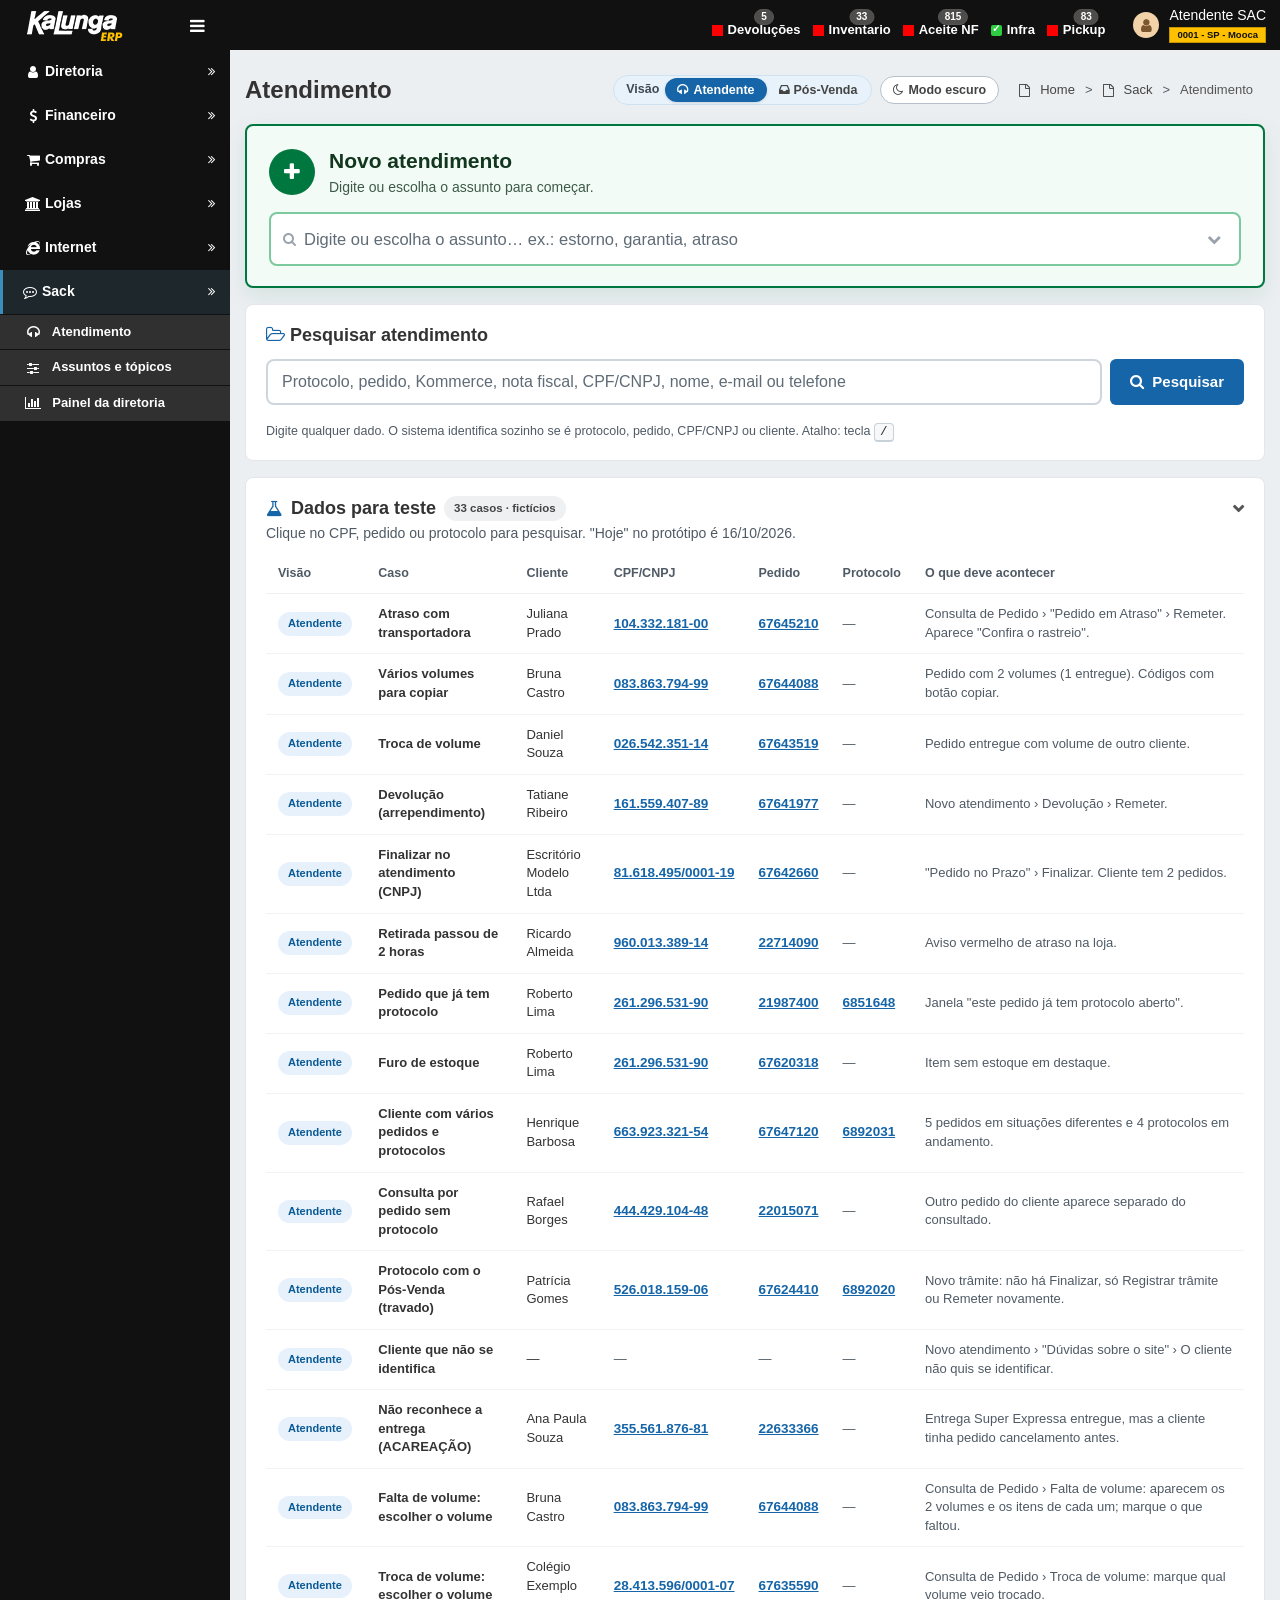
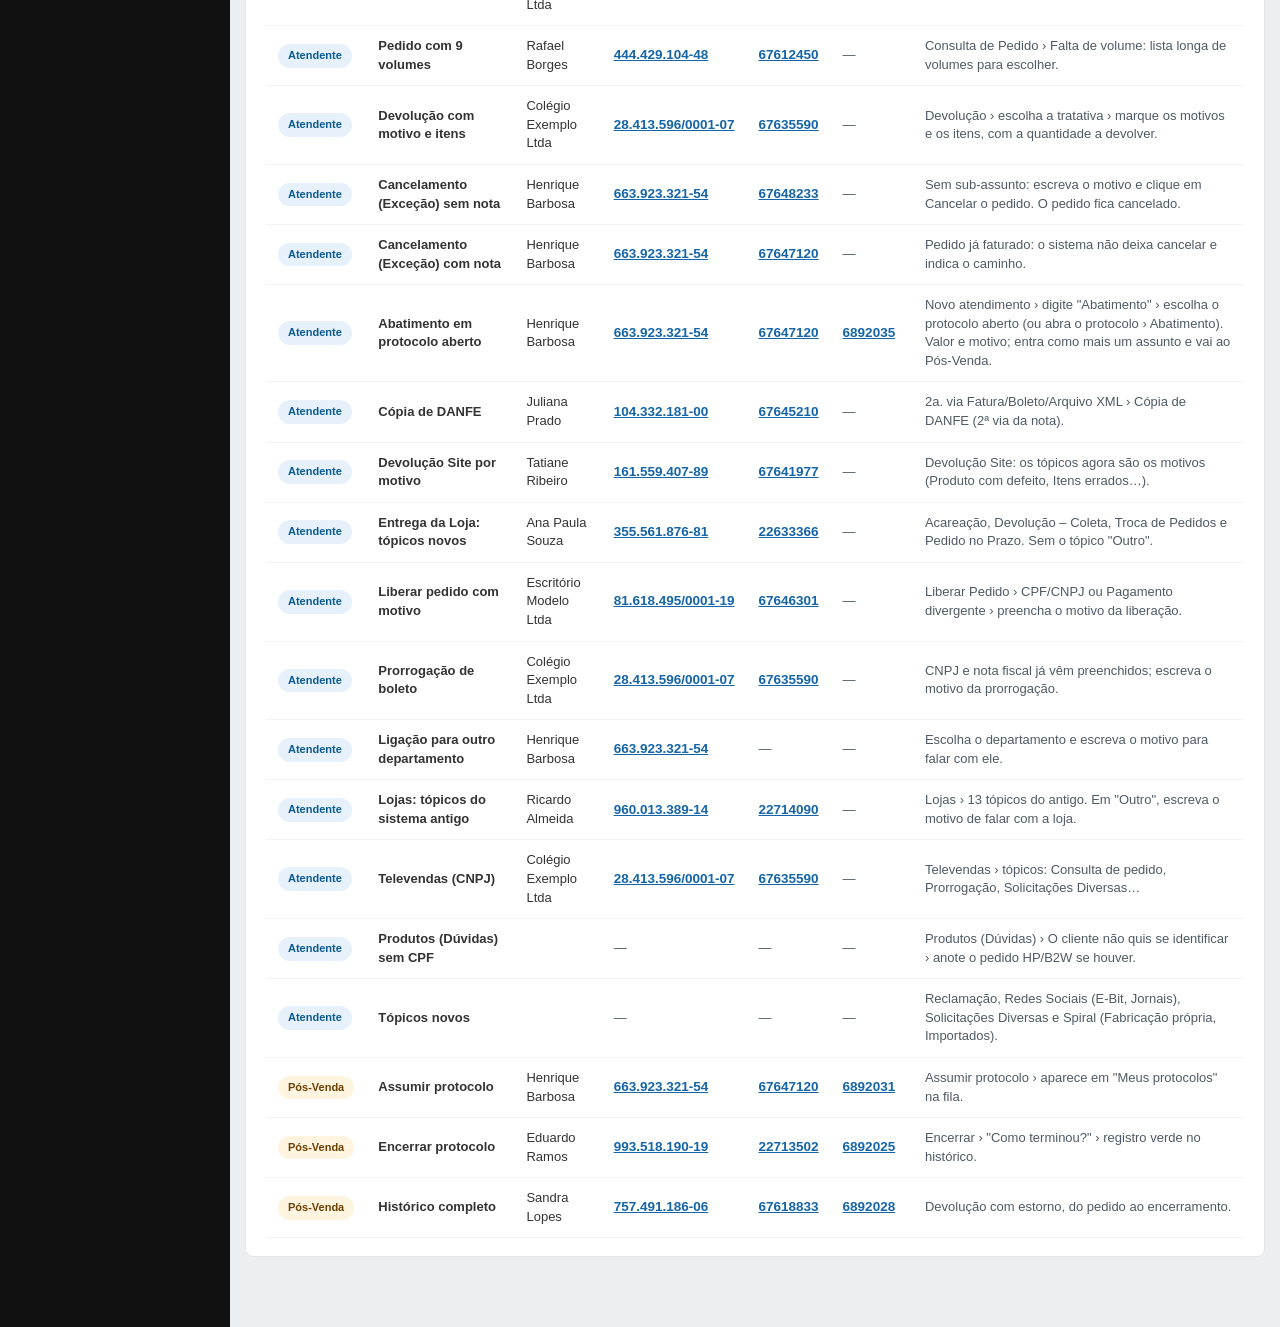
<file: index.html>
<!doctype html>
<html lang="pt-BR">
<head>
<meta charset="utf-8">
<meta name="viewport" content="width=device-width, initial-scale=1, viewport-fit=cover">
<title>SAC Atendimento</title>
<link rel="stylesheet" href="css/vendor/font-awesome.min.css">
<link rel="stylesheet" href="css/erp.css">
<link rel="stylesheet" href="css/componentes.css">
<link rel="stylesheet" href="css/sac.css">
<link rel="stylesheet" href="css/tema-escuro.css">
<link rel="stylesheet" href="css/tema-escuro-ajustes.css">
</head>
<body>
<header class="main-header">
  <div class="logo"><a href="#" class="lg" aria-label="Kalunga ERP"><img src="assets/img/logo-kalunga-erp.png" alt="Kalunga ERP"></a><button type="button" class="sbtog" id="sbtog" aria-label="Fechar o menu lateral" aria-controls="sidebar" aria-expanded="true" title="Abrir/fechar menu"><i class="fa fa-bars" aria-hidden="true"></i></button></div>
  <div class="notif" aria-hidden="true">
    <span class="it"><span class="sq r"></span>Devoluções<span class="cnt">5</span></span>
    <span class="it"><span class="sq r"></span>Inventario<span class="cnt">33</span></span>
    <span class="it"><span class="sq r"></span>Aceite NF<span class="cnt">815</span></span>
    <span class="it"><span class="sq g"></span>Infra</span>
    <span class="it"><span class="sq r"></span>Pickup<span class="cnt">83</span></span>
  </div>
  <div class="user"><span class="avatar"><i class="fa fa-user"></i></span><div class="uname">Atendente SAC<span>0001 - SP - Mooca</span></div></div>
</header>
<div class="wrap">
  <aside class="sidebar" id="sidebar" aria-label="Menu"><ul>
    <li><a href="#"><i class="fa fa-user"></i> Diretoria <i class="fa fa-angle-double-right"></i></a></li>
    <li><a href="#"><i class="fa fa-dollar"></i> Financeiro <i class="fa fa-angle-double-right"></i></a></li>
    <li><a href="#"><i class="fa fa-shopping-cart"></i> Compras <i class="fa fa-angle-double-right"></i></a></li>
    <li><a href="#"><i class="fa fa-bank"></i> Lojas <i class="fa fa-angle-double-right"></i></a></li>
    <li><a href="#"><i class="fa fa-internet-explorer"></i> Internet <i class="fa fa-angle-double-right"></i></a></li>
    <li class="active"><a href="#"><i class="fa fa-commenting-o"></i> Sack <i class="fa fa-angle-double-right"></i></a>
      <ul class="tree"><li><a href="#" class="on" id="nav-home"><i class="fa fa-headphones"></i>&nbsp; Atendimento</a></li><li><a href="#" id="nav-adm"><i class="fa fa-sliders"></i>&nbsp; Assuntos e tópicos</a></li><li><a href="#" id="nav-dash"><i class="fa fa-bar-chart"></i>&nbsp; Painel da diretoria</a></li></ul></li>
  </ul></aside>
  <main class="content">
    <div class="content-header"><h1>Atendimento</h1>
      <div class="bc"><i class="fa fa-file-o"></i>Home<span class="sep">&gt;</span><i class="fa fa-file-o"></i>Sack<span class="sep">&gt;</span><span class="cur" id="bc">Atendimento</span></div></div>
    <div class="app" id="app"></div>
  </main>
</div>
<div class="sbbg" id="sbbg"></div><div class="toast" id="toast" role="status"></div>

<!-- Scripts: a ORDEM importa (cada arquivo usa o que veio antes). main.js sempre por último. -->
<script src="js/core/base.js"></script>
<script src="js/core/modo.js"></script>
<script src="js/dados/assuntos.js"></script>
<script src="js/dados/protocolos-exemplo.js"></script>
<script src="js/core/navegacao.js"></script>
<script src="js/telas/inicio.js"></script>
<script src="js/telas/dados-teste-home.js"></script>
<script src="js/telas/cliente-pedido.js"></script>
<script src="js/telas/novo-atendimento.js"></script>
<script src="js/telas/protocolo.js"></script>
<script src="js/componentes/historico.js"></script>
<script src="js/componentes/esqueletos.js"></script>
<script src="js/componentes/campo-travado.js"></script>
<script src="js/componentes/email.js"></script>
<script src="js/telas/fila-pos-venda.js"></script>
<script src="js/regras/forma-de-entrega.js"></script>
<script src="js/componentes/modal-protocolo.js"></script>
<script src="js/componentes/editor-texto.js"></script>
<script src="js/componentes/andamento-pedido.js"></script>
<script src="js/componentes/info-pedido.js"></script>
<script src="js/componentes/combo-assuntos.js"></script>
<script src="js/componentes/painel-lateral.js"></script>
<script src="js/layout/divisoria.js"></script>
<script src="js/componentes/registro-abertura.js"></script>
<script src="js/regras/assunto-outros.js"></script>
<script src="js/layout/visualizacao.js"></script>
<script src="js/layout/carregamento.js"></script>
<script src="js/layout/menu-erp.js"></script>
<script src="js/componentes/tempo-aberto.js"></script>
<script src="js/dados/pedidos-extra.js"></script>
<script src="js/componentes/modalidade.js"></script>
<script src="js/regras/topico-tramite.js"></script>
<script src="js/layout/corrido.js"></script>
<script src="js/componentes/protocolos-abertos.js"></script>
<script src="js/dados/caso-furo-estoque.js"></script>
<script src="js/dados/casos-teste.js"></script>
<script src="js/dados/casos-teste-2.js"></script>
<script src="js/dados/casos-demo.js"></script>
<script src="js/telas/assuntos-topicos.js"></script>
<script src="js/telas/editor-esqueletos.js"></script>
<script src="js/telas/painel-diretoria.js"></script>
<script src="js/telas/painel-diretoria-abas.js"></script>
<script src="js/telas/painel-comparacao.js"></script>
<script src="js/componentes/modal.js"></script>
<script src="js/componentes/casos-especiais.js"></script>
<script src="js/main.js"></script>
</body>
</html>
</file>
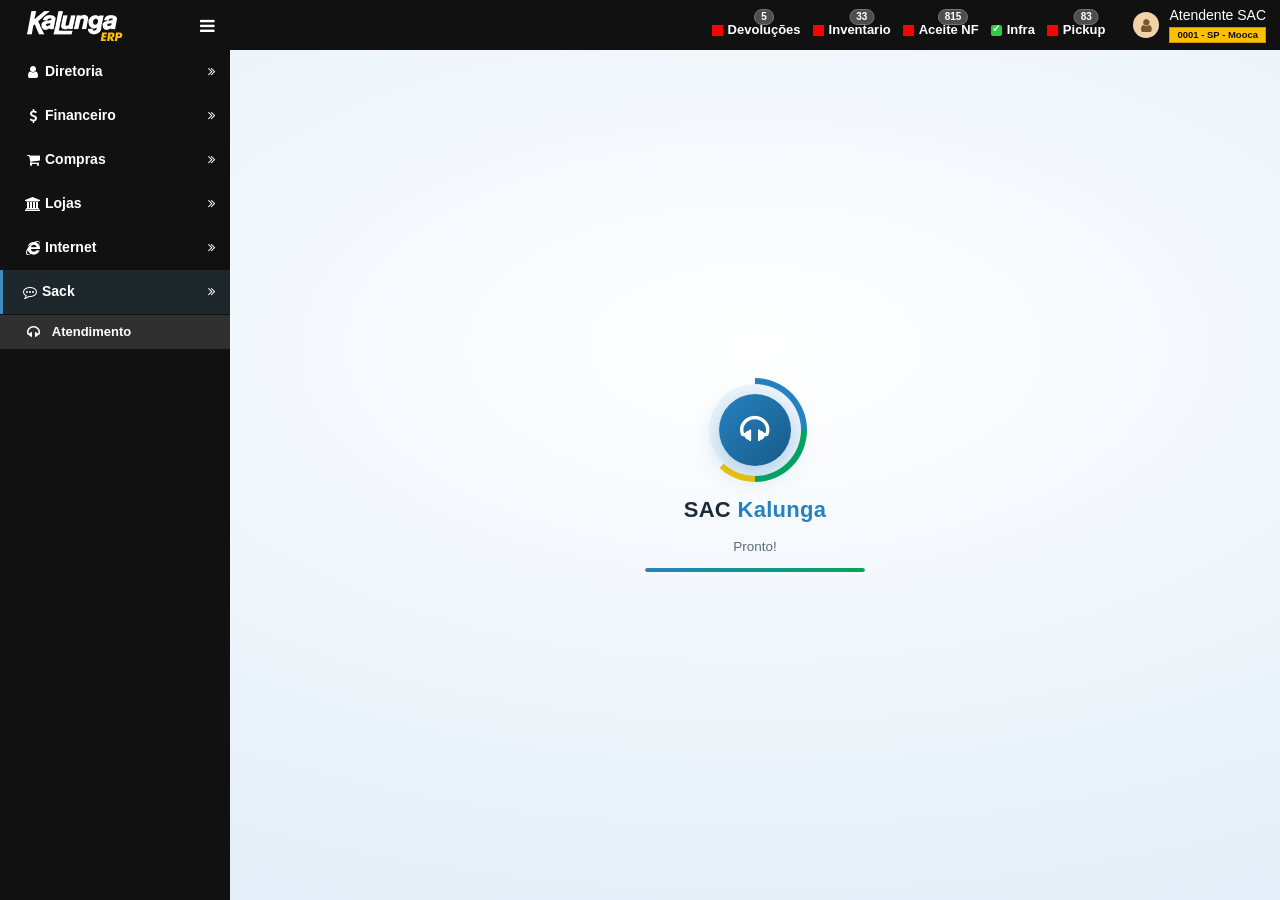
<file: sack.html>
<!doctype html>
<html lang="pt-BR">
<head>
<meta charset="utf-8">
<meta name="viewport" content="width=device-width, initial-scale=1, viewport-fit=cover">
<title>SAC Atendimento</title>
<style>/*!
 *  Font Awesome 4.7.0 by @davegandy - http://fontawesome.io - @fontawesome
 *  License - http://fontawesome.io/license (Font: SIL OFL 1.1, CSS: MIT License)
 */@font-face{font-family:'FontAwesome';src:url([data-uri]) format('woff2');font-weight:normal;font-style:normal}.fa{display:inline-block;font:normal normal normal 14px/1 FontAwesome;font-size:inherit;text-rendering:auto;-webkit-font-smoothing:antialiased;-moz-osx-font-smoothing:grayscale}.fa-lg{font-size:1.33333333em;line-height:.75em;vertical-align:-15%}.fa-2x{font-size:2em}.fa-3x{font-size:3em}.fa-4x{font-size:4em}.fa-5x{font-size:5em}.fa-fw{width:1.28571429em;text-align:center}.fa-ul{padding-left:0;margin-left:2.14285714em;list-style-type:none}.fa-ul>li{position:relative}.fa-li{position:absolute;left:-2.14285714em;width:2.14285714em;top:.14285714em;text-align:center}.fa-li.fa-lg{left:-1.85714286em}.fa-border{padding:.2em .25em .15em;border:solid .08em #eee;border-radius:.1em}.fa-pull-left{float:left}.fa-pull-right{float:right}.fa.fa-pull-left{margin-right:.3em}.fa.fa-pull-right{margin-left:.3em}.pull-right{float:right}.pull-left{float:left}.fa.pull-left{margin-right:.3em}.fa.pull-right{margin-left:.3em}.fa-spin{-webkit-animation:fa-spin 2s infinite linear;animation:fa-spin 2s infinite linear}.fa-pulse{-webkit-animation:fa-spin 1s infinite steps(8);animation:fa-spin 1s infinite steps(8)}@-webkit-keyframes fa-spin{0%{-webkit-transform:rotate(0deg);transform:rotate(0deg)}100%{-webkit-transform:rotate(359deg);transform:rotate(359deg)}}@keyframes fa-spin{0%{-webkit-transform:rotate(0deg);transform:rotate(0deg)}100%{-webkit-transform:rotate(359deg);transform:rotate(359deg)}}.fa-rotate-90{-ms-filter:"progid:DXImageTransform.Microsoft.BasicImage(rotation=1)";-webkit-transform:rotate(90deg);-ms-transform:rotate(90deg);transform:rotate(90deg)}.fa-rotate-180{-ms-filter:"progid:DXImageTransform.Microsoft.BasicImage(rotation=2)";-webkit-transform:rotate(180deg);-ms-transform:rotate(180deg);transform:rotate(180deg)}.fa-rotate-270{-ms-filter:"progid:DXImageTransform.Microsoft.BasicImage(rotation=3)";-webkit-transform:rotate(270deg);-ms-transform:rotate(270deg);transform:rotate(270deg)}.fa-flip-horizontal{-ms-filter:"progid:DXImageTransform.Microsoft.BasicImage(rotation=0, mirror=1)";-webkit-transform:scale(-1, 1);-ms-transform:scale(-1, 1);transform:scale(-1, 1)}.fa-flip-vertical{-ms-filter:"progid:DXImageTransform.Microsoft.BasicImage(rotation=2, mirror=1)";-webkit-transform:scale(1, -1);-ms-transform:scale(1, -1);transform:scale(1, -1)}:root .fa-rotate-90,:root .fa-rotate-180,:root .fa-rotate-270,:root .fa-flip-horizontal,:root .fa-flip-vertical{filter:none}.fa-stack{position:relative;display:inline-block;width:2em;height:2em;line-height:2em;vertical-align:middle}.fa-stack-1x,.fa-stack-2x{position:absolute;left:0;width:100%;text-align:center}.fa-stack-1x{line-height:inherit}.fa-stack-2x{font-size:2em}.fa-inverse{color:#fff}.fa-glass:before{content:"\f000"}.fa-music:before{content:"\f001"}.fa-search:before{content:"\f002"}.fa-envelope-o:before{content:"\f003"}.fa-heart:before{content:"\f004"}.fa-star:before{content:"\f005"}.fa-star-o:before{content:"\f006"}.fa-user:before{content:"\f007"}.fa-film:before{content:"\f008"}.fa-th-large:before{content:"\f009"}.fa-th:before{content:"\f00a"}.fa-th-list:before{content:"\f00b"}.fa-check:before{content:"\f00c"}.fa-remove:before,.fa-close:before,.fa-times:before{content:"\f00d"}.fa-search-plus:before{content:"\f00e"}.fa-search-minus:before{content:"\f010"}.fa-power-off:before{content:"\f011"}.fa-signal:before{content:"\f012"}.fa-gear:before,.fa-cog:before{content:"\f013"}.fa-trash-o:before{content:"\f014"}.fa-home:before{content:"\f015"}.fa-file-o:before{content:"\f016"}.fa-clock-o:before{content:"\f017"}.fa-road:before{content:"\f018"}.fa-download:before{content:"\f019"}.fa-arrow-circle-o-down:before{content:"\f01a"}.fa-arrow-circle-o-up:before{content:"\f01b"}.fa-inbox:before{content:"\f01c"}.fa-play-circle-o:before{content:"\f01d"}.fa-rotate-right:before,.fa-repeat:before{content:"\f01e"}.fa-refresh:before{content:"\f021"}.fa-list-alt:before{content:"\f022"}.fa-lock:before{content:"\f023"}.fa-flag:before{content:"\f024"}.fa-headphones:before{content:"\f025"}.fa-volume-off:before{content:"\f026"}.fa-volume-down:before{content:"\f027"}.fa-volume-up:before{content:"\f028"}.fa-qrcode:before{content:"\f029"}.fa-barcode:before{content:"\f02a"}.fa-tag:before{content:"\f02b"}.fa-tags:before{content:"\f02c"}.fa-book:before{content:"\f02d"}.fa-bookmark:before{content:"\f02e"}.fa-print:before{content:"\f02f"}.fa-camera:before{content:"\f030"}.fa-font:before{content:"\f031"}.fa-bold:before{content:"\f032"}.fa-italic:before{content:"\f033"}.fa-text-height:before{content:"\f034"}.fa-text-width:before{content:"\f035"}.fa-align-left:before{content:"\f036"}.fa-align-center:before{content:"\f037"}.fa-align-right:before{content:"\f038"}.fa-align-justify:before{content:"\f039"}.fa-list:before{content:"\f03a"}.fa-dedent:before,.fa-outdent:before{content:"\f03b"}.fa-indent:before{content:"\f03c"}.fa-video-camera:before{content:"\f03d"}.fa-photo:before,.fa-image:before,.fa-picture-o:before{content:"\f03e"}.fa-pencil:before{content:"\f040"}.fa-map-marker:before{content:"\f041"}.fa-adjust:before{content:"\f042"}.fa-tint:before{content:"\f043"}.fa-edit:before,.fa-pencil-square-o:before{content:"\f044"}.fa-share-square-o:before{content:"\f045"}.fa-check-square-o:before{content:"\f046"}.fa-arrows:before{content:"\f047"}.fa-step-backward:before{content:"\f048"}.fa-fast-backward:before{content:"\f049"}.fa-backward:before{content:"\f04a"}.fa-play:before{content:"\f04b"}.fa-pause:before{content:"\f04c"}.fa-stop:before{content:"\f04d"}.fa-forward:before{content:"\f04e"}.fa-fast-forward:before{content:"\f050"}.fa-step-forward:before{content:"\f051"}.fa-eject:before{content:"\f052"}.fa-chevron-left:before{content:"\f053"}.fa-chevron-right:before{content:"\f054"}.fa-plus-circle:before{content:"\f055"}.fa-minus-circle:before{content:"\f056"}.fa-times-circle:before{content:"\f057"}.fa-check-circle:before{content:"\f058"}.fa-question-circle:before{content:"\f059"}.fa-info-circle:before{content:"\f05a"}.fa-crosshairs:before{content:"\f05b"}.fa-times-circle-o:before{content:"\f05c"}.fa-check-circle-o:before{content:"\f05d"}.fa-ban:before{content:"\f05e"}.fa-arrow-left:before{content:"\f060"}.fa-arrow-right:before{content:"\f061"}.fa-arrow-up:before{content:"\f062"}.fa-arrow-down:before{content:"\f063"}.fa-mail-forward:before,.fa-share:before{content:"\f064"}.fa-expand:before{content:"\f065"}.fa-compress:before{content:"\f066"}.fa-plus:before{content:"\f067"}.fa-minus:before{content:"\f068"}.fa-asterisk:before{content:"\f069"}.fa-exclamation-circle:before{content:"\f06a"}.fa-gift:before{content:"\f06b"}.fa-leaf:before{content:"\f06c"}.fa-fire:before{content:"\f06d"}.fa-eye:before{content:"\f06e"}.fa-eye-slash:before{content:"\f070"}.fa-warning:before,.fa-exclamation-triangle:before{content:"\f071"}.fa-plane:before{content:"\f072"}.fa-calendar:before{content:"\f073"}.fa-random:before{content:"\f074"}.fa-comment:before{content:"\f075"}.fa-magnet:before{content:"\f076"}.fa-chevron-up:before{content:"\f077"}.fa-chevron-down:before{content:"\f078"}.fa-retweet:before{content:"\f079"}.fa-shopping-cart:before{content:"\f07a"}.fa-folder:before{content:"\f07b"}.fa-folder-open:before{content:"\f07c"}.fa-arrows-v:before{content:"\f07d"}.fa-arrows-h:before{content:"\f07e"}.fa-bar-chart-o:before,.fa-bar-chart:before{content:"\f080"}.fa-twitter-square:before{content:"\f081"}.fa-facebook-square:before{content:"\f082"}.fa-camera-retro:before{content:"\f083"}.fa-key:before{content:"\f084"}.fa-gears:before,.fa-cogs:before{content:"\f085"}.fa-comments:before{content:"\f086"}.fa-thumbs-o-up:before{content:"\f087"}.fa-thumbs-o-down:before{content:"\f088"}.fa-star-half:before{content:"\f089"}.fa-heart-o:before{content:"\f08a"}.fa-sign-out:before{content:"\f08b"}.fa-linkedin-square:before{content:"\f08c"}.fa-thumb-tack:before{content:"\f08d"}.fa-external-link:before{content:"\f08e"}.fa-sign-in:before{content:"\f090"}.fa-trophy:before{content:"\f091"}.fa-github-square:before{content:"\f092"}.fa-upload:before{content:"\f093"}.fa-lemon-o:before{content:"\f094"}.fa-phone:before{content:"\f095"}.fa-square-o:before{content:"\f096"}.fa-bookmark-o:before{content:"\f097"}.fa-phone-square:before{content:"\f098"}.fa-twitter:before{content:"\f099"}.fa-facebook-f:before,.fa-facebook:before{content:"\f09a"}.fa-github:before{content:"\f09b"}.fa-unlock:before{content:"\f09c"}.fa-credit-card:before{content:"\f09d"}.fa-feed:before,.fa-rss:before{content:"\f09e"}.fa-hdd-o:before{content:"\f0a0"}.fa-bullhorn:before{content:"\f0a1"}.fa-bell:before{content:"\f0f3"}.fa-certificate:before{content:"\f0a3"}.fa-hand-o-right:before{content:"\f0a4"}.fa-hand-o-left:before{content:"\f0a5"}.fa-hand-o-up:before{content:"\f0a6"}.fa-hand-o-down:before{content:"\f0a7"}.fa-arrow-circle-left:before{content:"\f0a8"}.fa-arrow-circle-right:before{content:"\f0a9"}.fa-arrow-circle-up:before{content:"\f0aa"}.fa-arrow-circle-down:before{content:"\f0ab"}.fa-globe:before{content:"\f0ac"}.fa-wrench:before{content:"\f0ad"}.fa-tasks:before{content:"\f0ae"}.fa-filter:before{content:"\f0b0"}.fa-briefcase:before{content:"\f0b1"}.fa-arrows-alt:before{content:"\f0b2"}.fa-group:before,.fa-users:before{content:"\f0c0"}.fa-chain:before,.fa-link:before{content:"\f0c1"}.fa-cloud:before{content:"\f0c2"}.fa-flask:before{content:"\f0c3"}.fa-cut:before,.fa-scissors:before{content:"\f0c4"}.fa-copy:before,.fa-files-o:before{content:"\f0c5"}.fa-paperclip:before{content:"\f0c6"}.fa-save:before,.fa-floppy-o:before{content:"\f0c7"}.fa-square:before{content:"\f0c8"}.fa-navicon:before,.fa-reorder:before,.fa-bars:before{content:"\f0c9"}.fa-list-ul:before{content:"\f0ca"}.fa-list-ol:before{content:"\f0cb"}.fa-strikethrough:before{content:"\f0cc"}.fa-underline:before{content:"\f0cd"}.fa-table:before{content:"\f0ce"}.fa-magic:before{content:"\f0d0"}.fa-truck:before{content:"\f0d1"}.fa-pinterest:before{content:"\f0d2"}.fa-pinterest-square:before{content:"\f0d3"}.fa-google-plus-square:before{content:"\f0d4"}.fa-google-plus:before{content:"\f0d5"}.fa-money:before{content:"\f0d6"}.fa-caret-down:before{content:"\f0d7"}.fa-caret-up:before{content:"\f0d8"}.fa-caret-left:before{content:"\f0d9"}.fa-caret-right:before{content:"\f0da"}.fa-columns:before{content:"\f0db"}.fa-unsorted:before,.fa-sort:before{content:"\f0dc"}.fa-sort-down:before,.fa-sort-desc:before{content:"\f0dd"}.fa-sort-up:before,.fa-sort-asc:before{content:"\f0de"}.fa-envelope:before{content:"\f0e0"}.fa-linkedin:before{content:"\f0e1"}.fa-rotate-left:before,.fa-undo:before{content:"\f0e2"}.fa-legal:before,.fa-gavel:before{content:"\f0e3"}.fa-dashboard:before,.fa-tachometer:before{content:"\f0e4"}.fa-comment-o:before{content:"\f0e5"}.fa-comments-o:before{content:"\f0e6"}.fa-flash:before,.fa-bolt:before{content:"\f0e7"}.fa-sitemap:before{content:"\f0e8"}.fa-umbrella:before{content:"\f0e9"}.fa-paste:before,.fa-clipboard:before{content:"\f0ea"}.fa-lightbulb-o:before{content:"\f0eb"}.fa-exchange:before{content:"\f0ec"}.fa-cloud-download:before{content:"\f0ed"}.fa-cloud-upload:before{content:"\f0ee"}.fa-user-md:before{content:"\f0f0"}.fa-stethoscope:before{content:"\f0f1"}.fa-suitcase:before{content:"\f0f2"}.fa-bell-o:before{content:"\f0a2"}.fa-coffee:before{content:"\f0f4"}.fa-cutlery:before{content:"\f0f5"}.fa-file-text-o:before{content:"\f0f6"}.fa-building-o:before{content:"\f0f7"}.fa-hospital-o:before{content:"\f0f8"}.fa-ambulance:before{content:"\f0f9"}.fa-medkit:before{content:"\f0fa"}.fa-fighter-jet:before{content:"\f0fb"}.fa-beer:before{content:"\f0fc"}.fa-h-square:before{content:"\f0fd"}.fa-plus-square:before{content:"\f0fe"}.fa-angle-double-left:before{content:"\f100"}.fa-angle-double-right:before{content:"\f101"}.fa-angle-double-up:before{content:"\f102"}.fa-angle-double-down:before{content:"\f103"}.fa-angle-left:before{content:"\f104"}.fa-angle-right:before{content:"\f105"}.fa-angle-up:before{content:"\f106"}.fa-angle-down:before{content:"\f107"}.fa-desktop:before{content:"\f108"}.fa-laptop:before{content:"\f109"}.fa-tablet:before{content:"\f10a"}.fa-mobile-phone:before,.fa-mobile:before{content:"\f10b"}.fa-circle-o:before{content:"\f10c"}.fa-quote-left:before{content:"\f10d"}.fa-quote-right:before{content:"\f10e"}.fa-spinner:before{content:"\f110"}.fa-circle:before{content:"\f111"}.fa-mail-reply:before,.fa-reply:before{content:"\f112"}.fa-github-alt:before{content:"\f113"}.fa-folder-o:before{content:"\f114"}.fa-folder-open-o:before{content:"\f115"}.fa-smile-o:before{content:"\f118"}.fa-frown-o:before{content:"\f119"}.fa-meh-o:before{content:"\f11a"}.fa-gamepad:before{content:"\f11b"}.fa-keyboard-o:before{content:"\f11c"}.fa-flag-o:before{content:"\f11d"}.fa-flag-checkered:before{content:"\f11e"}.fa-terminal:before{content:"\f120"}.fa-code:before{content:"\f121"}.fa-mail-reply-all:before,.fa-reply-all:before{content:"\f122"}.fa-star-half-empty:before,.fa-star-half-full:before,.fa-star-half-o:before{content:"\f123"}.fa-location-arrow:before{content:"\f124"}.fa-crop:before{content:"\f125"}.fa-code-fork:before{content:"\f126"}.fa-unlink:before,.fa-chain-broken:before{content:"\f127"}.fa-question:before{content:"\f128"}.fa-info:before{content:"\f129"}.fa-exclamation:before{content:"\f12a"}.fa-superscript:before{content:"\f12b"}.fa-subscript:before{content:"\f12c"}.fa-eraser:before{content:"\f12d"}.fa-puzzle-piece:before{content:"\f12e"}.fa-microphone:before{content:"\f130"}.fa-microphone-slash:before{content:"\f131"}.fa-shield:before{content:"\f132"}.fa-calendar-o:before{content:"\f133"}.fa-fire-extinguisher:before{content:"\f134"}.fa-rocket:before{content:"\f135"}.fa-maxcdn:before{content:"\f136"}.fa-chevron-circle-left:before{content:"\f137"}.fa-chevron-circle-right:before{content:"\f138"}.fa-chevron-circle-up:before{content:"\f139"}.fa-chevron-circle-down:before{content:"\f13a"}.fa-html5:before{content:"\f13b"}.fa-css3:before{content:"\f13c"}.fa-anchor:before{content:"\f13d"}.fa-unlock-alt:before{content:"\f13e"}.fa-bullseye:before{content:"\f140"}.fa-ellipsis-h:before{content:"\f141"}.fa-ellipsis-v:before{content:"\f142"}.fa-rss-square:before{content:"\f143"}.fa-play-circle:before{content:"\f144"}.fa-ticket:before{content:"\f145"}.fa-minus-square:before{content:"\f146"}.fa-minus-square-o:before{content:"\f147"}.fa-level-up:before{content:"\f148"}.fa-level-down:before{content:"\f149"}.fa-check-square:before{content:"\f14a"}.fa-pencil-square:before{content:"\f14b"}.fa-external-link-square:before{content:"\f14c"}.fa-share-square:before{content:"\f14d"}.fa-compass:before{content:"\f14e"}.fa-toggle-down:before,.fa-caret-square-o-down:before{content:"\f150"}.fa-toggle-up:before,.fa-caret-square-o-up:before{content:"\f151"}.fa-toggle-right:before,.fa-caret-square-o-right:before{content:"\f152"}.fa-euro:before,.fa-eur:before{content:"\f153"}.fa-gbp:before{content:"\f154"}.fa-dollar:before,.fa-usd:before{content:"\f155"}.fa-rupee:before,.fa-inr:before{content:"\f156"}.fa-cny:before,.fa-rmb:before,.fa-yen:before,.fa-jpy:before{content:"\f157"}.fa-ruble:before,.fa-rouble:before,.fa-rub:before{content:"\f158"}.fa-won:before,.fa-krw:before{content:"\f159"}.fa-bitcoin:before,.fa-btc:before{content:"\f15a"}.fa-file:before{content:"\f15b"}.fa-file-text:before{content:"\f15c"}.fa-sort-alpha-asc:before{content:"\f15d"}.fa-sort-alpha-desc:before{content:"\f15e"}.fa-sort-amount-asc:before{content:"\f160"}.fa-sort-amount-desc:before{content:"\f161"}.fa-sort-numeric-asc:before{content:"\f162"}.fa-sort-numeric-desc:before{content:"\f163"}.fa-thumbs-up:before{content:"\f164"}.fa-thumbs-down:before{content:"\f165"}.fa-youtube-square:before{content:"\f166"}.fa-youtube:before{content:"\f167"}.fa-xing:before{content:"\f168"}.fa-xing-square:before{content:"\f169"}.fa-youtube-play:before{content:"\f16a"}.fa-dropbox:before{content:"\f16b"}.fa-stack-overflow:before{content:"\f16c"}.fa-instagram:before{content:"\f16d"}.fa-flickr:before{content:"\f16e"}.fa-adn:before{content:"\f170"}.fa-bitbucket:before{content:"\f171"}.fa-bitbucket-square:before{content:"\f172"}.fa-tumblr:before{content:"\f173"}.fa-tumblr-square:before{content:"\f174"}.fa-long-arrow-down:before{content:"\f175"}.fa-long-arrow-up:before{content:"\f176"}.fa-long-arrow-left:before{content:"\f177"}.fa-long-arrow-right:before{content:"\f178"}.fa-apple:before{content:"\f179"}.fa-windows:before{content:"\f17a"}.fa-android:before{content:"\f17b"}.fa-linux:before{content:"\f17c"}.fa-dribbble:before{content:"\f17d"}.fa-skype:before{content:"\f17e"}.fa-foursquare:before{content:"\f180"}.fa-trello:before{content:"\f181"}.fa-female:before{content:"\f182"}.fa-male:before{content:"\f183"}.fa-gittip:before,.fa-gratipay:before{content:"\f184"}.fa-sun-o:before{content:"\f185"}.fa-moon-o:before{content:"\f186"}.fa-archive:before{content:"\f187"}.fa-bug:before{content:"\f188"}.fa-vk:before{content:"\f189"}.fa-weibo:before{content:"\f18a"}.fa-renren:before{content:"\f18b"}.fa-pagelines:before{content:"\f18c"}.fa-stack-exchange:before{content:"\f18d"}.fa-arrow-circle-o-right:before{content:"\f18e"}.fa-arrow-circle-o-left:before{content:"\f190"}.fa-toggle-left:before,.fa-caret-square-o-left:before{content:"\f191"}.fa-dot-circle-o:before{content:"\f192"}.fa-wheelchair:before{content:"\f193"}.fa-vimeo-square:before{content:"\f194"}.fa-turkish-lira:before,.fa-try:before{content:"\f195"}.fa-plus-square-o:before{content:"\f196"}.fa-space-shuttle:before{content:"\f197"}.fa-slack:before{content:"\f198"}.fa-envelope-square:before{content:"\f199"}.fa-wordpress:before{content:"\f19a"}.fa-openid:before{content:"\f19b"}.fa-institution:before,.fa-bank:before,.fa-university:before{content:"\f19c"}.fa-mortar-board:before,.fa-graduation-cap:before{content:"\f19d"}.fa-yahoo:before{content:"\f19e"}.fa-google:before{content:"\f1a0"}.fa-reddit:before{content:"\f1a1"}.fa-reddit-square:before{content:"\f1a2"}.fa-stumbleupon-circle:before{content:"\f1a3"}.fa-stumbleupon:before{content:"\f1a4"}.fa-delicious:before{content:"\f1a5"}.fa-digg:before{content:"\f1a6"}.fa-pied-piper-pp:before{content:"\f1a7"}.fa-pied-piper-alt:before{content:"\f1a8"}.fa-drupal:before{content:"\f1a9"}.fa-joomla:before{content:"\f1aa"}.fa-language:before{content:"\f1ab"}.fa-fax:before{content:"\f1ac"}.fa-building:before{content:"\f1ad"}.fa-child:before{content:"\f1ae"}.fa-paw:before{content:"\f1b0"}.fa-spoon:before{content:"\f1b1"}.fa-cube:before{content:"\f1b2"}.fa-cubes:before{content:"\f1b3"}.fa-behance:before{content:"\f1b4"}.fa-behance-square:before{content:"\f1b5"}.fa-steam:before{content:"\f1b6"}.fa-steam-square:before{content:"\f1b7"}.fa-recycle:before{content:"\f1b8"}.fa-automobile:before,.fa-car:before{content:"\f1b9"}.fa-cab:before,.fa-taxi:before{content:"\f1ba"}.fa-tree:before{content:"\f1bb"}.fa-spotify:before{content:"\f1bc"}.fa-deviantart:before{content:"\f1bd"}.fa-soundcloud:before{content:"\f1be"}.fa-database:before{content:"\f1c0"}.fa-file-pdf-o:before{content:"\f1c1"}.fa-file-word-o:before{content:"\f1c2"}.fa-file-excel-o:before{content:"\f1c3"}.fa-file-powerpoint-o:before{content:"\f1c4"}.fa-file-photo-o:before,.fa-file-picture-o:before,.fa-file-image-o:before{content:"\f1c5"}.fa-file-zip-o:before,.fa-file-archive-o:before{content:"\f1c6"}.fa-file-sound-o:before,.fa-file-audio-o:before{content:"\f1c7"}.fa-file-movie-o:before,.fa-file-video-o:before{content:"\f1c8"}.fa-file-code-o:before{content:"\f1c9"}.fa-vine:before{content:"\f1ca"}.fa-codepen:before{content:"\f1cb"}.fa-jsfiddle:before{content:"\f1cc"}.fa-life-bouy:before,.fa-life-buoy:before,.fa-life-saver:before,.fa-support:before,.fa-life-ring:before{content:"\f1cd"}.fa-circle-o-notch:before{content:"\f1ce"}.fa-ra:before,.fa-resistance:before,.fa-rebel:before{content:"\f1d0"}.fa-ge:before,.fa-empire:before{content:"\f1d1"}.fa-git-square:before{content:"\f1d2"}.fa-git:before{content:"\f1d3"}.fa-y-combinator-square:before,.fa-yc-square:before,.fa-hacker-news:before{content:"\f1d4"}.fa-tencent-weibo:before{content:"\f1d5"}.fa-qq:before{content:"\f1d6"}.fa-wechat:before,.fa-weixin:before{content:"\f1d7"}.fa-send:before,.fa-paper-plane:before{content:"\f1d8"}.fa-send-o:before,.fa-paper-plane-o:before{content:"\f1d9"}.fa-history:before{content:"\f1da"}.fa-circle-thin:before{content:"\f1db"}.fa-header:before{content:"\f1dc"}.fa-paragraph:before{content:"\f1dd"}.fa-sliders:before{content:"\f1de"}.fa-share-alt:before{content:"\f1e0"}.fa-share-alt-square:before{content:"\f1e1"}.fa-bomb:before{content:"\f1e2"}.fa-soccer-ball-o:before,.fa-futbol-o:before{content:"\f1e3"}.fa-tty:before{content:"\f1e4"}.fa-binoculars:before{content:"\f1e5"}.fa-plug:before{content:"\f1e6"}.fa-slideshare:before{content:"\f1e7"}.fa-twitch:before{content:"\f1e8"}.fa-yelp:before{content:"\f1e9"}.fa-newspaper-o:before{content:"\f1ea"}.fa-wifi:before{content:"\f1eb"}.fa-calculator:before{content:"\f1ec"}.fa-paypal:before{content:"\f1ed"}.fa-google-wallet:before{content:"\f1ee"}.fa-cc-visa:before{content:"\f1f0"}.fa-cc-mastercard:before{content:"\f1f1"}.fa-cc-discover:before{content:"\f1f2"}.fa-cc-amex:before{content:"\f1f3"}.fa-cc-paypal:before{content:"\f1f4"}.fa-cc-stripe:before{content:"\f1f5"}.fa-bell-slash:before{content:"\f1f6"}.fa-bell-slash-o:before{content:"\f1f7"}.fa-trash:before{content:"\f1f8"}.fa-copyright:before{content:"\f1f9"}.fa-at:before{content:"\f1fa"}.fa-eyedropper:before{content:"\f1fb"}.fa-paint-brush:before{content:"\f1fc"}.fa-birthday-cake:before{content:"\f1fd"}.fa-area-chart:before{content:"\f1fe"}.fa-pie-chart:before{content:"\f200"}.fa-line-chart:before{content:"\f201"}.fa-lastfm:before{content:"\f202"}.fa-lastfm-square:before{content:"\f203"}.fa-toggle-off:before{content:"\f204"}.fa-toggle-on:before{content:"\f205"}.fa-bicycle:before{content:"\f206"}.fa-bus:before{content:"\f207"}.fa-ioxhost:before{content:"\f208"}.fa-angellist:before{content:"\f209"}.fa-cc:before{content:"\f20a"}.fa-shekel:before,.fa-sheqel:before,.fa-ils:before{content:"\f20b"}.fa-meanpath:before{content:"\f20c"}.fa-buysellads:before{content:"\f20d"}.fa-connectdevelop:before{content:"\f20e"}.fa-dashcube:before{content:"\f210"}.fa-forumbee:before{content:"\f211"}.fa-leanpub:before{content:"\f212"}.fa-sellsy:before{content:"\f213"}.fa-shirtsinbulk:before{content:"\f214"}.fa-simplybuilt:before{content:"\f215"}.fa-skyatlas:before{content:"\f216"}.fa-cart-plus:before{content:"\f217"}.fa-cart-arrow-down:before{content:"\f218"}.fa-diamond:before{content:"\f219"}.fa-ship:before{content:"\f21a"}.fa-user-secret:before{content:"\f21b"}.fa-motorcycle:before{content:"\f21c"}.fa-street-view:before{content:"\f21d"}.fa-heartbeat:before{content:"\f21e"}.fa-venus:before{content:"\f221"}.fa-mars:before{content:"\f222"}.fa-mercury:before{content:"\f223"}.fa-intersex:before,.fa-transgender:before{content:"\f224"}.fa-transgender-alt:before{content:"\f225"}.fa-venus-double:before{content:"\f226"}.fa-mars-double:before{content:"\f227"}.fa-venus-mars:before{content:"\f228"}.fa-mars-stroke:before{content:"\f229"}.fa-mars-stroke-v:before{content:"\f22a"}.fa-mars-stroke-h:before{content:"\f22b"}.fa-neuter:before{content:"\f22c"}.fa-genderless:before{content:"\f22d"}.fa-facebook-official:before{content:"\f230"}.fa-pinterest-p:before{content:"\f231"}.fa-whatsapp:before{content:"\f232"}.fa-server:before{content:"\f233"}.fa-user-plus:before{content:"\f234"}.fa-user-times:before{content:"\f235"}.fa-hotel:before,.fa-bed:before{content:"\f236"}.fa-viacoin:before{content:"\f237"}.fa-train:before{content:"\f238"}.fa-subway:before{content:"\f239"}.fa-medium:before{content:"\f23a"}.fa-yc:before,.fa-y-combinator:before{content:"\f23b"}.fa-optin-monster:before{content:"\f23c"}.fa-opencart:before{content:"\f23d"}.fa-expeditedssl:before{content:"\f23e"}.fa-battery-4:before,.fa-battery:before,.fa-battery-full:before{content:"\f240"}.fa-battery-3:before,.fa-battery-three-quarters:before{content:"\f241"}.fa-battery-2:before,.fa-battery-half:before{content:"\f242"}.fa-battery-1:before,.fa-battery-quarter:before{content:"\f243"}.fa-battery-0:before,.fa-battery-empty:before{content:"\f244"}.fa-mouse-pointer:before{content:"\f245"}.fa-i-cursor:before{content:"\f246"}.fa-object-group:before{content:"\f247"}.fa-object-ungroup:before{content:"\f248"}.fa-sticky-note:before{content:"\f249"}.fa-sticky-note-o:before{content:"\f24a"}.fa-cc-jcb:before{content:"\f24b"}.fa-cc-diners-club:before{content:"\f24c"}.fa-clone:before{content:"\f24d"}.fa-balance-scale:before{content:"\f24e"}.fa-hourglass-o:before{content:"\f250"}.fa-hourglass-1:before,.fa-hourglass-start:before{content:"\f251"}.fa-hourglass-2:before,.fa-hourglass-half:before{content:"\f252"}.fa-hourglass-3:before,.fa-hourglass-end:before{content:"\f253"}.fa-hourglass:before{content:"\f254"}.fa-hand-grab-o:before,.fa-hand-rock-o:before{content:"\f255"}.fa-hand-stop-o:before,.fa-hand-paper-o:before{content:"\f256"}.fa-hand-scissors-o:before{content:"\f257"}.fa-hand-lizard-o:before{content:"\f258"}.fa-hand-spock-o:before{content:"\f259"}.fa-hand-pointer-o:before{content:"\f25a"}.fa-hand-peace-o:before{content:"\f25b"}.fa-trademark:before{content:"\f25c"}.fa-registered:before{content:"\f25d"}.fa-creative-commons:before{content:"\f25e"}.fa-gg:before{content:"\f260"}.fa-gg-circle:before{content:"\f261"}.fa-tripadvisor:before{content:"\f262"}.fa-odnoklassniki:before{content:"\f263"}.fa-odnoklassniki-square:before{content:"\f264"}.fa-get-pocket:before{content:"\f265"}.fa-wikipedia-w:before{content:"\f266"}.fa-safari:before{content:"\f267"}.fa-chrome:before{content:"\f268"}.fa-firefox:before{content:"\f269"}.fa-opera:before{content:"\f26a"}.fa-internet-explorer:before{content:"\f26b"}.fa-tv:before,.fa-television:before{content:"\f26c"}.fa-contao:before{content:"\f26d"}.fa-500px:before{content:"\f26e"}.fa-amazon:before{content:"\f270"}.fa-calendar-plus-o:before{content:"\f271"}.fa-calendar-minus-o:before{content:"\f272"}.fa-calendar-times-o:before{content:"\f273"}.fa-calendar-check-o:before{content:"\f274"}.fa-industry:before{content:"\f275"}.fa-map-pin:before{content:"\f276"}.fa-map-signs:before{content:"\f277"}.fa-map-o:before{content:"\f278"}.fa-map:before{content:"\f279"}.fa-commenting:before{content:"\f27a"}.fa-commenting-o:before{content:"\f27b"}.fa-houzz:before{content:"\f27c"}.fa-vimeo:before{content:"\f27d"}.fa-black-tie:before{content:"\f27e"}.fa-fonticons:before{content:"\f280"}.fa-reddit-alien:before{content:"\f281"}.fa-edge:before{content:"\f282"}.fa-credit-card-alt:before{content:"\f283"}.fa-codiepie:before{content:"\f284"}.fa-modx:before{content:"\f285"}.fa-fort-awesome:before{content:"\f286"}.fa-usb:before{content:"\f287"}.fa-product-hunt:before{content:"\f288"}.fa-mixcloud:before{content:"\f289"}.fa-scribd:before{content:"\f28a"}.fa-pause-circle:before{content:"\f28b"}.fa-pause-circle-o:before{content:"\f28c"}.fa-stop-circle:before{content:"\f28d"}.fa-stop-circle-o:before{content:"\f28e"}.fa-shopping-bag:before{content:"\f290"}.fa-shopping-basket:before{content:"\f291"}.fa-hashtag:before{content:"\f292"}.fa-bluetooth:before{content:"\f293"}.fa-bluetooth-b:before{content:"\f294"}.fa-percent:before{content:"\f295"}.fa-gitlab:before{content:"\f296"}.fa-wpbeginner:before{content:"\f297"}.fa-wpforms:before{content:"\f298"}.fa-envira:before{content:"\f299"}.fa-universal-access:before{content:"\f29a"}.fa-wheelchair-alt:before{content:"\f29b"}.fa-question-circle-o:before{content:"\f29c"}.fa-blind:before{content:"\f29d"}.fa-audio-description:before{content:"\f29e"}.fa-volume-control-phone:before{content:"\f2a0"}.fa-braille:before{content:"\f2a1"}.fa-assistive-listening-systems:before{content:"\f2a2"}.fa-asl-interpreting:before,.fa-american-sign-language-interpreting:before{content:"\f2a3"}.fa-deafness:before,.fa-hard-of-hearing:before,.fa-deaf:before{content:"\f2a4"}.fa-glide:before{content:"\f2a5"}.fa-glide-g:before{content:"\f2a6"}.fa-signing:before,.fa-sign-language:before{content:"\f2a7"}.fa-low-vision:before{content:"\f2a8"}.fa-viadeo:before{content:"\f2a9"}.fa-viadeo-square:before{content:"\f2aa"}.fa-snapchat:before{content:"\f2ab"}.fa-snapchat-ghost:before{content:"\f2ac"}.fa-snapchat-square:before{content:"\f2ad"}.fa-pied-piper:before{content:"\f2ae"}.fa-first-order:before{content:"\f2b0"}.fa-yoast:before{content:"\f2b1"}.fa-themeisle:before{content:"\f2b2"}.fa-google-plus-circle:before,.fa-google-plus-official:before{content:"\f2b3"}.fa-fa:before,.fa-font-awesome:before{content:"\f2b4"}.fa-handshake-o:before{content:"\f2b5"}.fa-envelope-open:before{content:"\f2b6"}.fa-envelope-open-o:before{content:"\f2b7"}.fa-linode:before{content:"\f2b8"}.fa-address-book:before{content:"\f2b9"}.fa-address-book-o:before{content:"\f2ba"}.fa-vcard:before,.fa-address-card:before{content:"\f2bb"}.fa-vcard-o:before,.fa-address-card-o:before{content:"\f2bc"}.fa-user-circle:before{content:"\f2bd"}.fa-user-circle-o:before{content:"\f2be"}.fa-user-o:before{content:"\f2c0"}.fa-id-badge:before{content:"\f2c1"}.fa-drivers-license:before,.fa-id-card:before{content:"\f2c2"}.fa-drivers-license-o:before,.fa-id-card-o:before{content:"\f2c3"}.fa-quora:before{content:"\f2c4"}.fa-free-code-camp:before{content:"\f2c5"}.fa-telegram:before{content:"\f2c6"}.fa-thermometer-4:before,.fa-thermometer:before,.fa-thermometer-full:before{content:"\f2c7"}.fa-thermometer-3:before,.fa-thermometer-three-quarters:before{content:"\f2c8"}.fa-thermometer-2:before,.fa-thermometer-half:before{content:"\f2c9"}.fa-thermometer-1:before,.fa-thermometer-quarter:before{content:"\f2ca"}.fa-thermometer-0:before,.fa-thermometer-empty:before{content:"\f2cb"}.fa-shower:before{content:"\f2cc"}.fa-bathtub:before,.fa-s15:before,.fa-bath:before{content:"\f2cd"}.fa-podcast:before{content:"\f2ce"}.fa-window-maximize:before{content:"\f2d0"}.fa-window-minimize:before{content:"\f2d1"}.fa-window-restore:before{content:"\f2d2"}.fa-times-rectangle:before,.fa-window-close:before{content:"\f2d3"}.fa-times-rectangle-o:before,.fa-window-close-o:before{content:"\f2d4"}.fa-bandcamp:before{content:"\f2d5"}.fa-grav:before{content:"\f2d6"}.fa-etsy:before{content:"\f2d7"}.fa-imdb:before{content:"\f2d8"}.fa-ravelry:before{content:"\f2d9"}.fa-eercast:before{content:"\f2da"}.fa-microchip:before{content:"\f2db"}.fa-snowflake-o:before{content:"\f2dc"}.fa-superpowers:before{content:"\f2dd"}.fa-wpexplorer:before{content:"\f2de"}.fa-meetup:before{content:"\f2e0"}.sr-only{position:absolute;width:1px;height:1px;padding:0;margin:-1px;overflow:hidden;clip:rect(0, 0, 0, 0);border:0}.sr-only-focusable:active,.sr-only-focusable:focus{position:static;width:auto;height:auto;margin:0;overflow:visible;clip:auto}
</style>
<style>
/* Réplica do layout do ERP Kalunga (AdminLTE, skin preta): barra superior e menu #111, conteúdo #fafafa, caixas brancas com cabeçalho azul #2682bf */
:root{
  color-scheme:light;
  --shell:#111111; --menu-active:#1e282c; --menu-edge:#3c8dbc; --menu-sub:#303030; --menu-fg:#ffffff; --menu-muted:#b8c7ce;
  --page:#fafafa; --box:#ffffff; --border:#d6d6d6; --input:#d2d6de;
  --head:#2682bf; --green:#00a65a; --tag:#ffc000; --badge:#4e4d4c;
  --text:#333333; --text-2:#666666; --muted:#999999;
  --orange:#ff851b; --aqua:#00c0ef; --tgreen:#00a65a; --purple:#605ca8; --red:#dd4b39; --blue:#0073b7;
  --s-a:#2682bf; --s-p:#ff851b;
  --h1:#e3eff9; --h2:#b9d6ef; --h3:#7fb3e0; --h4:#3f8ccc; --h5:#2682bf; --h6:#175a8a;
  --font:"Helvetica Neue",Helvetica,Arial,sans-serif;
}
*{box-sizing:border-box}
html,body{margin:0}
body{background:var(--page);color:var(--text);font:14px/1.42857 var(--font)}
a{color:inherit;text-decoration:none}
/* barra superior */
.main-header{position:sticky;top:0;z-index:30;height:50px;background:var(--shell);display:flex;align-items:center;color:#fff}
.logo{width:230px;height:50px;display:flex;align-items:center;justify-content:space-between;padding:0 15px 0 16px;flex:none}
.logo img{height:31px;display:block}
.logo .fa{font-size:17px;color:#fff;margin-left:auto}
.notif{margin-left:auto;display:flex;align-items:center;gap:0;padding-right:8px}
.notif .it{position:relative;display:flex;align-items:center;gap:5px;padding:14px 6px 4px;font-weight:700;font-size:13px;white-space:nowrap}
.notif .sq{width:11px;height:11px;display:inline-block}
.notif .sq.r{background:#ff0000}.notif .sq.g{background:#2ecc40;border-radius:2px;position:relative}
.notif .sq.g::after{content:"\2713";position:absolute;inset:-3px 0 0 1px;font-size:10px;color:#fff;font-weight:700}
.notif .cnt{position:absolute;top:2px;left:50%;transform:translateX(-10%);background:var(--badge);color:#fff;font-size:10px;font-weight:700;line-height:1;padding:2px 6px;border-radius:9px;border:1px solid #777}
.lojas{display:flex;flex-direction:column;align-items:center;font-size:10px;font-weight:700;padding:0 16px}
.lojas .fa{font-size:15px}
.user{display:flex;align-items:center;gap:10px;padding:0 14px}
.avatar{width:26px;height:26px;border-radius:50%;background:#f2d2a9;display:grid;place-items:center;color:#7a5530;font-size:15px}
.uname{font-size:14px;line-height:1.2;text-align:center}
.uname span{display:block;margin-top:3px;background:var(--tag);color:#111;font-size:9.5px;font-weight:700;padding:1px 4px;border:1px solid #c79500}
.gear{padding:0 18px 0 22px;font-size:15px}
/* menu lateral */
.wrap{display:grid;grid-template-columns:230px minmax(0,1fr);min-height:calc(100vh - 50px)}
.sidebar{background:var(--shell);color:var(--menu-fg)}
.sidebar ul{list-style:none;margin:0;padding:0}
.sidebar>ul>li>a{display:flex;align-items:center;padding:12px 15px 12px 22px;font-weight:700;font-size:14px;border-left:3px solid transparent}
.sidebar a .fa:first-child{width:16px;text-align:center;margin-right:4px;font-size:14px}
.sidebar a .fa-angle-double-right{margin-left:auto;font-size:13px}
.sidebar>ul>li.active>a{background:var(--menu-active);border-left-color:var(--menu-edge);padding-left:19px}
.sidebar .tree a{display:flex;align-items:center;padding:8px 15px 8px 25px;font-size:13px;font-weight:700;background:var(--menu-sub);margin:1px 0}
.sidebar .tree .tree a{padding-left:42px;font-weight:400;color:var(--menu-muted);background:#262626}
.sidebar .tree .tree a.on{color:#fff;font-weight:700}
/* conteúdo */
.content{padding:15px max(15px,env(safe-area-inset-right,0px)) 0 15px;min-width:0;display:flex;flex-direction:column;gap:15px}
.content-header{display:flex;flex-wrap:wrap;align-items:center;justify-content:space-between;gap:8px;padding:8px 0 2px}
.content-header h1{margin:0;font-size:24px;font-weight:700;color:#333}
.bc{display:flex;flex-wrap:wrap;gap:6px;align-items:center;font-size:13px;color:#444;padding-right:12px}
.bc .fa{color:#444;margin-right:4px}
.bc .sep{color:#999;margin:0 4px}
.bc .cur{color:#777}
.box{background:var(--box);border:1px solid var(--border);min-width:0}
.box-pad{padding:20px 24px}
.form-row{display:flex;flex-wrap:wrap;gap:16px 24px;align-items:flex-end}
.fg label{display:block;font-weight:700;font-size:13px;margin-bottom:8px}
.ig{display:flex}
.ig input,.ig select,select.fc{height:34px;border:1px solid var(--input);padding:6px 12px;font:14px var(--font);color:#555;background:#fff;border-radius:0}
.ig input{width:220px}
.ig .addon{width:40px;height:34px;border:1px solid var(--input);border-left:0;background:#fbfbfb;display:grid;place-items:center;color:#444}
select.fc{width:200px}
.btns{display:flex;gap:4px}
.btn{height:34px;border:1px solid #008d4c;background:var(--green);color:#fff;font:14px var(--font);padding:6px 14px;border-radius:3px;cursor:pointer;display:inline-flex;align-items:center;gap:6px}
.btn:hover{background:#008d4c}
.btn:focus-visible,select:focus-visible,input:focus-visible{outline:2px solid var(--menu-edge);outline-offset:1px}
.periodo-info{font-size:12.5px;color:var(--text-2);margin-top:12px}
/* blocos */
.row{display:grid;grid-template-columns:repeat(12,minmax(0,1fr));gap:15px}
.c12{grid-column:span 12}.c7{grid-column:span 7}.c5{grid-column:span 5}
@media (max-width:1150px){.c7,.c5{grid-column:span 12}}
.bh{background:var(--head);color:#fff;font-weight:700;font-size:13px;padding:9px 14px;display:flex;flex-wrap:wrap;gap:6px 14px;align-items:center;justify-content:space-between}
.bh .lg{display:flex;gap:12px;font-weight:400;font-size:12px}
.bh .lg i{display:inline-block;width:10px;height:10px;border:1px solid #fff;margin-right:5px;vertical-align:-1px}
.bb{padding:14px 16px;min-width:0}
.bn{font-size:12px;color:var(--text-2);padding:0 16px 12px}
/* tiles no padrão dos cards da Home */
.tiles{display:grid;grid-template-columns:repeat(auto-fit,minmax(200px,1fr));gap:15px 22px}
.tile{color:#fff;display:flex;flex-direction:column;min-height:105px}
.tile .cat{font-size:12px;font-weight:700;letter-spacing:.6px;text-transform:uppercase;padding:9px 10px 0;opacity:.95}
.tile .ttl{font-size:26px;font-weight:700;padding:2px 10px 0;font-variant-numeric:tabular-nums}
.tile .sub{font-size:12.5px;font-weight:700;padding:2px 10px 8px;flex:1}
.tile .foot{background:rgba(0,0,0,.12);font-size:12.5px;font-weight:700;text-align:center;padding:5px 8px}
.tile .foot .fa{margin-right:5px}
.ins .sub{font-weight:400;font-size:13px;line-height:1.4}
.ins .ttl{font-size:16px;padding-top:4px}
.chart{position:relative;height:300px}.chart.tall{height:450px}
/* tabelas no padrão ERP */
.scroll{overflow-x:auto}
table.erp{width:100%;border-collapse:collapse;font-size:13px}
table.erp th{background:var(--head);color:#fff;font-weight:700;padding:9px 8px;text-align:center;border:1px solid var(--head);white-space:nowrap;font-size:12.5px}
table.erp td{border:1px solid var(--border);padding:8px;text-align:center;white-space:nowrap;font-variant-numeric:tabular-nums;color:#333}
table.erp td.l{text-align:left}
table.erp tr.tot td{background:var(--head);color:#fff;font-weight:700;border-color:var(--head)}
table.erp tbody tr:hover td{background:#f4f8fb}
table.erp tr.tot:hover td{background:var(--head)}
.heat td.h{min-width:62px;font-size:12px;border:2px solid #fff}
.lbl{display:inline-block;font-size:10.5px;font-weight:700;padding:2px 6px;border-radius:2px;margin-left:6px;vertical-align:1px;color:#fff}
.lbl.r{background:var(--red)}.lbl.g{background:#999}
.groups{display:flex;flex-direction:column;gap:12px}
.gr{display:grid;grid-template-columns:175px minmax(0,1fr) 84px;gap:10px;align-items:center;font-size:13px}
.gr small{display:block;color:var(--muted);font-size:11.5px;line-height:1.3}
.gr .bar{height:16px;background:#eef1f4}
.gr .bar span{display:block;height:100%}
.gr .n{text-align:right;font-weight:700;font-variant-numeric:tabular-nums}
.gr .n small{font-weight:400}
.cmp{display:flex;flex-direction:column;gap:9px}
.cr{display:grid;grid-template-columns:minmax(0,1fr) 150px minmax(0,1fr);gap:8px;align-items:center;font-size:12.5px}
.cr .l{display:flex;justify-content:flex-end}
.cr span.b{display:block;height:13px;min-width:2px}
.cr .l span.b{background:var(--s-a)}.cr .r span.b{background:var(--s-p)}
.cr .m{text-align:center;font-weight:700}
.cr .m small{display:block;font-weight:400;color:var(--muted);font-size:11px}
.tools{display:flex;flex-wrap:wrap;gap:8px;align-items:center}
.tools input[type=search]{height:28px;border:1px solid var(--input);padding:4px 8px;font:13px var(--font);width:200px}
.tools label{font-weight:400;font-size:12.5px;display:flex;gap:5px;align-items:center;cursor:pointer}
.future{display:grid;grid-template-columns:repeat(3,minmax(0,1fr));gap:14px}
@media (max-width:900px){.future{grid-template-columns:1fr}}
.fut{border:1px dashed #b9c4cf;padding:12px 14px;background:#fcfdfe}
.fut b{display:block;font-size:14px;margin-bottom:4px}
.fut p{margin:0;font-size:12.5px;color:var(--text-2)}
.fut .st{display:inline-block;margin-top:8px;font-size:10.5px;font-weight:700;text-transform:uppercase;letter-spacing:.4px;color:var(--head)}
.notes{font-size:12px;color:var(--text-2)}
.notes ul{margin:6px 0 0;padding-left:18px}
.main-footer{background:#fff;border-top:1px solid var(--input);padding:15px;text-align:right;font-weight:700;font-size:13px;margin:15px -15px 0}
.tip{position:fixed;pointer-events:none;background:#333;color:#fff;font-size:12px;padding:5px 8px;z-index:50;display:none;max-width:260px}
@media (max-width:1250px){.notif{display:none}}
@media (max-width:800px){.wrap{grid-template-columns:1fr}.sidebar{display:none}.logo{width:auto}.lojas,.gear{display:none}.gr{grid-template-columns:120px minmax(0,1fr) 70px}.cr{grid-template-columns:minmax(0,1fr) 110px minmax(0,1fr)}.ig input{width:170px}}
/* ===== base das propostas (A e C) sobre a casca do ERP ===== */
.content{padding-bottom:70px}
.app{display:flex;flex-direction:column;gap:16px;min-width:0}
.card{background:#fff;border:1px solid #e3e6ea;border-radius:8px;min-width:0}
.pad{padding:18px 20px}
.soft{color:#6b7280}
.tag-prop{display:inline-block;background:#fff8db;border:1px solid #f0d77a;color:#5a4300;font-size:12px;font-weight:700;padding:3px 9px;border-radius:12px;margin-left:10px;vertical-align:4px}
.pill{display:inline-flex;align-items:center;gap:6px;font-size:12.5px;font-weight:700;padding:4px 10px;border-radius:20px;background:#eef2f6;color:#333;white-space:nowrap}
.pill.cd{background:#e6f1fb;color:#0b5c99}.pill.loja{background:#f3ecfa;color:#6b3596}.pill.pick{background:#fff2e2;color:#9a5200}
.pill.red{background:#fdecea;color:#b0281a}.pill.amber{background:#fff4e0;color:#8a5300}.pill.green{background:#e6f6ee;color:#00733e}.pill.grey{background:#eef0f2;color:#555}.pill.blue{background:#e6f1fb;color:#0b5c99}
.big-status{display:flex;gap:14px;align-items:flex-start}
.dot{width:46px;height:46px;border-radius:50%;display:grid;place-items:center;color:#fff;font-size:20px;flex:none}
.say{font-size:20px;font-weight:700;line-height:1.3;margin:0;text-wrap:balance}
.say+p{margin:4px 0 0;color:#555;font-size:14px}
.facts{display:grid;grid-template-columns:repeat(4,minmax(0,1fr));gap:10px}
@media (max-width:900px){.facts{grid-template-columns:repeat(2,minmax(0,1fr))}}
.facts div{background:#f6f8fa;border-radius:6px;padding:10px 12px;font-size:12.5px;color:#666;min-width:0}
.facts b{display:block;color:#222;font-size:14.5px;margin-top:2px;overflow-wrap:anywhere}
.bigbtn{display:flex;align-items:center;gap:12px;border:1px solid #d6dbe1;background:#fff;border-radius:8px;padding:14px 16px;font:15px var(--font);cursor:pointer;text-align:left;color:#222;width:100%}
.bigbtn:hover:not([disabled]){border-color:var(--head);box-shadow:0 2px 8px rgba(38,130,191,.12)}
.bigbtn .fa{font-size:20px;color:var(--head);width:26px;text-align:center;flex:none}
.bigbtn small{display:block;color:#777;font-size:12.5px;margin-top:2px}
.bigbtn.primary{background:var(--head);border-color:var(--head);color:#fff}
.bigbtn.primary .fa,.bigbtn.primary small{color:#e8f2fa}
.bigbtn.sug{border-color:#f0a63a;background:#fffaf1}
.bigbtn .star{margin-left:auto;font-size:11px;font-weight:700;color:#a35a00;white-space:nowrap}
.bigbtn.primary .star{color:#fff}
.bigbtn[disabled]{opacity:.5;cursor:not-allowed}
.grid2{display:grid;grid-template-columns:repeat(2,minmax(0,1fr));gap:10px}
.grid3{display:grid;grid-template-columns:repeat(3,minmax(0,1fr));gap:10px}
@media (max-width:800px){.grid2,.grid3{grid-template-columns:1fr}}
details.more{border-top:1px solid #eef0f2}
details.more summary{cursor:pointer;padding:12px 18px;font-weight:700;font-size:13.5px;list-style:none;display:flex;justify-content:space-between;align-items:center;gap:10px}
details.more summary::-webkit-details-marker{display:none}
details.more summary::after{content:"\f107";font-family:FontAwesome;color:#999}
details.more[open] summary::after{content:"\f106"}
details.more .in{padding:0 18px 16px;font-size:13px}
.tl2{list-style:none;margin:0;padding:0;display:flex;flex-direction:column;gap:9px}
.tl2 li{display:grid;grid-template-columns:96px minmax(0,1fr);gap:10px;font-size:13px}
.tl2 .w{color:#888;font-size:12px}
.tl2 .s{display:inline-block;font-size:10px;font-weight:700;color:#fff;padding:0 5px;border-radius:3px;margin-right:6px;vertical-align:1px}
.kv2{display:grid;grid-template-columns:auto minmax(0,1fr);gap:6px 14px;margin:0}
.kv2 dt{color:#888}.kv2 dd{margin:0;font-weight:600;min-width:0;overflow-wrap:anywhere}
.f2{display:flex;flex-direction:column;gap:6px;font-size:14px}
.f2>span{font-weight:700}
.f2 input[type=text],.f2 textarea,.f2 select{border:1px solid #cfd5dc;border-radius:6px;padding:10px 12px;font:14px var(--font);width:100%;background:#fff;color:#222}
.f2 input:focus,.f2 textarea:focus,.f2 select:focus{outline:none;border-color:var(--head);box-shadow:0 0 0 3px rgba(38,130,191,.15)}
.f2 textarea{min-height:84px;resize:vertical}
.req{color:#dd4b39}
.choice{display:flex;flex-wrap:wrap;gap:8px}
.choice button{border:1px solid #cfd5dc;border-radius:20px;background:#fff;padding:8px 14px;font:14px var(--font);cursor:pointer;color:#333}
.choice button[aria-pressed="true"]{background:var(--head);border-color:var(--head);color:#fff}
.checks{display:flex;flex-direction:column;gap:6px}
.checks label{display:flex;gap:8px;align-items:center;font-size:14px;border:1px solid #e3e6ea;border-radius:6px;padding:8px 10px;cursor:pointer}
.fakefile{border:2px dashed #c4ccd5;border-radius:8px;padding:14px;text-align:center;font:14px var(--font);color:#667;cursor:pointer;background:#fff;width:100%}
.fakefile.ok{border-color:#00a65a;color:#00733e;background:#f1faf5}
.gbtn{border:0;border-radius:6px;background:#00a65a;color:#fff;font:700 15px var(--font);padding:12px 20px;cursor:pointer;display:inline-flex;gap:8px;align-items:center;justify-content:center}
.gbtn:hover{background:#008d4c}
.gbtn.blue{background:var(--head)}.gbtn.blue:hover{background:#1d6fa5}
.lbtn{border:1px solid #cfd5dc;border-radius:6px;background:#fff;color:#333;font:14px var(--font);padding:11px 16px;cursor:pointer;display:inline-flex;gap:8px;align-items:center}
.lbtn:hover{border-color:#9aa5b1}
.lbtn.sm{padding:5px 10px;font-size:12.5px}
.lbtn[disabled]{opacity:.45;cursor:not-allowed}
.gbtn:focus-visible,.lbtn:focus-visible,.bigbtn:focus-visible,.choice button:focus-visible{outline:3px solid #f5c400;outline-offset:2px}
.hint{background:#f2f8fd;border-radius:6px;padding:10px 12px;font-size:13.5px;color:#174b72;display:flex;gap:10px;align-items:flex-start}
.hint.green{background:#f1faf5;color:#00552e}.hint.red{background:#fdecea;color:#7c2014}.hint.amber{background:#fff4e0;color:#6e4600}
.hint .fa{margin-top:2px}
.err{background:#fdecea;color:#b0281a;border-radius:6px;padding:9px 12px;font-size:13.5px;font-weight:700}
.msgbox{background:#f8f9fb;border:1px solid #e3e6ea;border-radius:6px;padding:10px 12px;font:12.5px/1.55 ui-monospace,Consolas,monospace;white-space:pre-wrap;color:#333}
.say-cli{background:#f1faf5;border:1px solid #bfe3cf;border-radius:8px;padding:12px 14px;font-size:14.5px;line-height:1.5;color:#00442a}
.backlink{align-self:flex-start;border:0;background:none;color:var(--head);font:600 14px var(--font);cursor:pointer;padding:0;display:inline-flex;gap:6px;align-items:center}
.slabar{display:flex;flex-direction:column;gap:4px;min-width:150px}
.slabar .tr{height:7px;background:#eef0f2;border-radius:4px;overflow:hidden}
.slabar .tr span{display:block;height:100%}
.slabar b{font-size:12.5px}
.hist{list-style:none;margin:0;padding:0;display:flex;flex-direction:column;gap:10px}
.hist li{display:flex;gap:10px}
.hist .av{width:30px;height:30px;border-radius:50%;display:grid;place-items:center;color:#fff;font-size:13px;flex:none}
.hist .bub{background:#f8f9fb;border:1px solid #e9ecef;border-radius:8px;padding:8px 11px;font-size:13.5px;line-height:1.45;white-space:pre-wrap;flex:1;min-width:0}
.hist .meta{font-size:11.5px;color:#888;margin-bottom:3px;display:flex;flex-wrap:wrap;gap:4px 8px;align-items:center}
.hist .ty{font-size:10.5px;font-weight:700;color:#fff;padding:1px 6px;border-radius:3px}
/* início */
.sbig{padding:18px 20px;display:flex;flex-direction:column;gap:10px}
.sbig h2{margin:0;font-size:18px}
.sbig form{display:flex;gap:8px;flex-wrap:wrap}
.sbig input{flex:1;min-width:220px;border:2px solid #cfd5dc;border-radius:8px;padding:12px 14px;font:16px var(--font)}
.sbig input:focus{border-color:var(--head);outline:none}
.detect{font-size:12.5px;color:#666;display:flex;flex-wrap:wrap;gap:6px;align-items:center}
.tests{display:flex;flex-wrap:wrap;gap:6px}
.tests button{border:1px solid #e0d39a;background:#fffbea;border-radius:6px;padding:5px 9px;font:12px var(--font);cursor:pointer;color:#4a3800;text-align:left;line-height:1.3}
.tests button b{display:block;font-size:12.5px}
.tests button.free{border-color:#9fd8b8;background:#f1faf5;color:#00552e}
.cvhead{padding:14px 18px;display:flex;flex-wrap:wrap;gap:8px 16px;align-items:center;justify-content:space-between}
.cvhead h2{margin:0;font-size:17px}
.filters{display:flex;flex-wrap:wrap;gap:8px;align-items:center;padding:0 16px 12px;border-bottom:1px solid #eef0f2}
.filters .choice button{padding:6px 12px;font-size:13px}
.filters .n{display:inline-block;background:rgba(0,0,0,.08);border-radius:9px;padding:0 6px;margin-left:4px;font-size:11.5px}
.filters select{border:1px solid #cfd5dc;border-radius:6px;padding:7px 9px;font:13px var(--font);margin-left:auto}
.scroll{overflow-x:auto}
.pend{width:100%;border-collapse:collapse;font-size:13px}
.pend th{text-align:left;font-size:11.5px;text-transform:uppercase;letter-spacing:.4px;color:#888;font-weight:700;padding:10px 12px;border-bottom:1px solid #eef0f2;white-space:nowrap}
.pend td{padding:11px 12px;border-bottom:1px solid #f1f3f5;vertical-align:middle}
.pend tbody tr{cursor:pointer}
.pend tbody tr:hover td{background:#f6f9fc}
.pend .who{font-weight:700}
.empty2{padding:24px;text-align:center;color:#888}
.toast{position:fixed;left:50%;top:64px;transform:translateX(-50%);background:#00a65a;color:#fff;font-weight:700;padding:10px 18px;z-index:80;box-shadow:0 4px 14px rgba(0,0,0,.2);border-radius:6px;display:none}
/* análise */
.ana{position:fixed;right:max(14px,env(safe-area-inset-right,0px));bottom:14px;width:330px;max-width:calc(100vw - 28px);background:#fff;border:1px solid #bbb;box-shadow:0 6px 24px rgba(0,0,0,.18);z-index:60;font-size:12.5px;border-radius:6px;overflow:hidden}
.ana .ah{background:#333;color:#fff;padding:8px 12px;display:flex;justify-content:space-between;align-items:center;cursor:pointer;font-weight:700}
.ana .ab{padding:10px 12px;display:flex;flex-direction:column;gap:8px}
.ana .met{display:grid;grid-template-columns:repeat(3,1fr);gap:6px;text-align:center}
.ana .met div{background:#f4f4f4;padding:6px 4px;border-radius:4px}
.ana .met b{display:block;font-size:18px;font-variant-numeric:tabular-nums}
.ana ol{margin:0;padding-left:18px;max-height:160px;overflow:auto;font-size:11.5px;color:#444}
.ana.min .ab{display:none}
@media (max-width:700px){.ana{width:auto;left:14px}}
/* gaveta (C) */
.drawer-bg{position:fixed;inset:0;background:rgba(0,0,0,.35);z-index:70;display:none}
.drawer{position:fixed;top:0;right:0;bottom:0;width:min(520px,100vw);background:#fff;z-index:71;box-shadow:-6px 0 24px rgba(0,0,0,.2);display:flex;flex-direction:column;transform:translateX(100%);transition:transform .2s}
.drawer.open{transform:none}
.drawer .dh{background:var(--head);color:#fff;padding:14px 18px;padding-top:max(14px,env(safe-area-inset-top,0px));display:flex;justify-content:space-between;align-items:center;font-weight:700;font-size:15px;gap:10px}
.drawer .dh button{background:none;border:0;color:#fff;font-size:22px;cursor:pointer;line-height:1}
.drawer .db{padding:18px;display:flex;flex-direction:column;gap:14px;overflow:auto;flex:1}
.drawer .df{padding:14px 18px;padding-bottom:max(14px,env(safe-area-inset-bottom,0px));border-top:1px solid #eee;display:flex;gap:8px;justify-content:flex-end;flex-wrap:wrap}
@media (prefers-reduced-motion:reduce){.drawer{transition:none}}
/* assistente (A) */
.wz{display:flex;flex-direction:column;gap:16px;max-width:900px;width:100%;margin:0 auto}
.wzsteps{display:flex;gap:6px}
.wzsteps div{flex:1;height:6px;border-radius:3px;background:#dfe3e8}
.wzsteps div.on{background:var(--head)}
.wzlab{display:flex;justify-content:space-between;gap:6px;font-size:12.5px;color:#777;margin-top:6px}
.wzlab span.cur{color:#14537e;font-weight:700}
.wzcard{padding:22px 24px;display:flex;flex-direction:column;gap:16px}
.wzcard h2{margin:0;font-size:22px;text-wrap:balance}
.wznav{display:flex;justify-content:space-between;gap:10px;flex-wrap:wrap}
.ordbar{display:flex;flex-wrap:wrap;gap:8px 14px;align-items:center;padding:12px 16px;font-size:13.5px}
.ordbar b{font-size:15px}
.ocard{display:flex;flex-direction:column;gap:6px;border:1px solid #d6dbe1;border-radius:8px;padding:14px 16px;background:#fff;cursor:pointer;text-align:left;font:14px var(--font);color:#222;width:100%}
.ocard:hover{border-color:var(--head)}
.ocard .r{display:flex;justify-content:space-between;gap:8px;flex-wrap:wrap;align-items:center}
@media (max-width:700px){.wzlab span:not(.cur){display:none}}

.pill.dred{background:#dd4b39;color:#fff}.pill.damber{background:#f5c400;color:#3d2f00}
.homegrid{display:grid;grid-template-columns:minmax(0,1.6fr) minmax(0,1fr);gap:16px}
@media (max-width:1000px){.homegrid{grid-template-columns:1fr}}
.sbig.main{border:2px solid #00a65a33}
.sbig.main input{border-color:#9fd8b8}
/* visão do pedido estilo ERP */
.clibar{display:flex;flex-wrap:wrap;gap:6px 22px;background:#eef0f2;border:1px solid #dfe3e7;border-radius:6px;padding:10px 16px;font-size:13px}
.clibar .tel{margin-left:auto}
@media (max-width:900px){.clibar .tel{margin-left:0}}
.orow{display:grid;grid-template-columns:repeat(6,minmax(0,1fr)) auto;gap:8px 14px;align-items:center;padding:12px 16px;background:#f3f4f6;border-bottom:1px solid #e3e6ea;border-radius:8px 8px 0 0;text-align:center}
.card>.orow:only-child,.selrow .orow{border-radius:8px}
.orow>div>span{display:block;font-size:11.5px;color:#888}
.orow>div>b{font-size:13.5px;font-weight:600;overflow-wrap:anywhere}
.orow .oend{display:flex;flex-wrap:wrap;gap:6px;justify-content:flex-end;align-items:center}
@media (max-width:1100px){.orow{grid-template-columns:repeat(3,minmax(0,1fr))}.orow .oend{grid-column:1/-1;justify-content:flex-start}}
@media (max-width:560px){.orow{grid-template-columns:repeat(2,minmax(0,1fr));text-align:left}}
.ostep{padding:18px 20px 6px;display:flex;flex-direction:column;gap:6px}
.stepper{display:grid;grid-template-columns:repeat(var(--n),minmax(0,1fr));position:relative}
.stp{display:flex;flex-direction:column;align-items:center;text-align:center;position:relative;gap:3px;padding:0 2px}
.stp::before{content:"";position:absolute;top:11px;left:-50%;width:100%;height:3px;background:#d5d9de;z-index:0}
.stp:first-child::before{display:none}
.stp.past::before{background:#1abc9c}
.stp .c{width:24px;height:24px;border-radius:50%;background:#fff;border:3px solid #c7ccd2;display:grid;place-items:center;position:relative;z-index:1;font-style:normal;color:#fff;font-size:11px}
.stp.on .c{background:#1abc9c;border-color:#1abc9c}
.stp.x .c{background:#dd4b39;border-color:#dd4b39}
.stp b{font-size:12px;font-weight:700;color:#333;margin-top:2px}
.stp:not(.on) b{color:#aaa;font-weight:600}
.stp.x b{color:#b0281a}
.stp small{font-size:11.5px;color:#555;font-weight:600}
.steprt{text-align:right;font-size:13px;color:#555}
.dl b.r,.dl.red{color:#dd4b39}
@media (max-width:640px){.stepper{grid-template-columns:1fr;gap:8px}.stp{flex-direction:row;text-align:left;gap:10px}.stp::before{display:none}.steprt{text-align:left}}
.osay{display:flex;gap:12px;align-items:flex-start;margin:10px 20px 16px;padding:10px 14px;background:#f8f9fb;border-left:4px solid;border-radius:4px;font-size:14px}
.osay .fa{font-size:18px;margin-top:2px}
.osay b{display:block;font-size:15px}
.osay span{display:block;color:#666;font-size:13px;margin-top:2px}
.osay.sm{margin:0 16px 12px;padding:8px 12px}
.osay.sm b{font-size:13.5px;font-weight:600}
.selrow{cursor:pointer}
.selrow:hover{border-color:var(--head)}
.sechead{padding:12px 18px;font-weight:700;color:#555;border-bottom:1px solid #eef0f2;font-size:13.5px}
.infogrid{display:grid;grid-template-columns:repeat(2,minmax(0,1fr));gap:22px 28px;padding:16px 18px 20px}
.infogrid .wide{grid-column:1/-1}
@media (max-width:900px){.infogrid{grid-template-columns:1fr}}
.infogrid section{min-width:0;overflow-x:auto}
.infogrid h3{margin:0 0 8px;font-size:14px;font-weight:600;color:#555}
.tb{width:100%;border-collapse:collapse;font-size:12.5px}
.tb th{background:#eef0f2;text-align:left;padding:7px 9px;font-weight:700;font-size:12px}
.tb td{padding:7px 9px;border-bottom:1px solid #eef0f2}
.tb td.r{text-align:right;color:#666}
.tb .s{display:inline-block;font-size:10px;font-weight:700;color:#fff;padding:0 5px;border-radius:3px}
.others{display:flex;flex-direction:column;gap:8px}
.tratbox{display:flex;flex-direction:column;gap:14px}
.tratbox>h2{margin:0;font-size:17px}

/* perfis + cartão do protocolo */
.rolebar{display:flex;flex-wrap:wrap;gap:8px 10px;align-items:center;background:#fff;border:1px dashed #c9ced4;border-radius:8px;padding:8px 12px;font-size:13px}
.rolebar button{border:1px solid #cfd5dc;background:#fff;border-radius:20px;padding:6px 14px;font:600 13px var(--font);cursor:pointer;color:#333}
.rolebar button[aria-pressed="true"]{background:#333;border-color:#333;color:#fff}
.pcard{border:2px solid var(--head);overflow:hidden}
.phd{background:var(--head);color:#fff;padding:14px 20px;display:flex;flex-wrap:wrap;gap:8px 16px;align-items:center;justify-content:space-between}
.phd .lbl{display:block;font-size:11px;text-transform:uppercase;letter-spacing:.6px;opacity:.85}
.phd b{font-size:24px;margin-right:12px}
.phd .mt{font-size:16px;font-weight:600}
.pwho{display:flex;flex-wrap:wrap;gap:6px 26px;padding:12px 20px;background:#f2f8fd;border-bottom:1px solid #dbe8f3;font-size:13.5px}
.pflow{padding:18px 20px 8px}
.stp.nx .c{border-color:var(--head);background:#fff}
.stp.nx b{color:#14537e}
.stp.nx small{color:#14537e}
.pacts{display:flex;flex-wrap:wrap;gap:8px;padding:8px 20px 16px;border-bottom:1px solid #eef0f2}
.phist{padding:14px 20px}
.newsub{display:flex;flex-wrap:wrap;gap:10px;align-items:center;padding:12px 18px}

.rt{padding:12px 16px;margin-bottom:16px;border-top:3px solid var(--head)}
.rth{display:flex;justify-content:space-between;align-items:center;gap:10px;flex-wrap:wrap;font-size:14px}.rth .fa-map-signs{color:var(--head)}
.rtl{list-style:none;margin:12px 0 0;padding:0;display:grid;grid-template-columns:repeat(5,minmax(0,1fr));gap:10px}
.rtl li{border-top:3px solid #dfe3e8;padding-top:8px;display:grid;grid-template-columns:26px 1fr;column-gap:8px;font-size:13px;color:#555}
.rtl li .n{grid-row:span 2;width:24px;height:24px;border-radius:50%;background:#e9edf1;color:#666;display:flex;align-items:center;justify-content:center;font-style:normal;font-weight:700;font-size:12px}
.rtl li b{color:#333}.rtl li small{font-size:12px;color:#888}
.rtl li.cur{border-top-color:var(--head)}.rtl li.cur .n{background:var(--head);color:#fff}.rtl li.cur b{color:var(--head)}
.rtl li.ok{border-top-color:#00a65a}.rtl li.ok .n{background:#00a65a;color:#fff}.rtl li.ok small{color:#00804a}
.rtres{margin-top:12px;background:#f1faf5;color:#00552e;border-radius:6px;padding:10px 12px;font-size:13.5px;display:flex;gap:10px}
.rtcmp{margin-top:12px;font-size:13px}.rtcmp td{vertical-align:top}.rtcmp td:nth-child(2){color:#7c2014;background:#fdf6f5}.rtcmp td:nth-child(3){color:#00552e;background:#f4fbf7}
@media (max-width:900px){.rtl{grid-template-columns:1fr}}
.tests button.rtb{border-color:var(--head);background:#f2f8fd}
.cpn{border:0;background:rgba(255,255,255,.18);color:#fff;border-radius:4px;padding:3px 7px;margin:0 6px;cursor:pointer;font-size:13px;vertical-align:middle}.cpn:hover{background:rgba(255,255,255,.32)}
.chips{display:flex;flex-wrap:wrap;gap:6px;align-items:center;margin-top:-4px;font-size:12.5px}
.chips button{border:1px dashed #9cc3e0;background:#f6fafd;color:#1d6fa5;border-radius:14px;padding:4px 10px;font:600 12.5px var(--font);cursor:pointer}.chips button:hover{background:#e8f2fa}
.dsv{margin-right:auto;font-size:12px;color:#00804a;opacity:0;transition:opacity .3s;align-self:center}.dsv.on{opacity:1}

.nlab{font-weight:700;font-size:13.5px;color:#333;display:flex;align-items:center;gap:8px;margin-top:2px}.nlab.off{color:#aaa}
.nlab .nn{width:22px;height:22px;border-radius:50%;background:#00a65a;color:#fff;display:inline-flex;align-items:center;justify-content:center;font-size:12px}.nlab.off .nn{background:#ccc}
.qas{display:flex;flex-wrap:wrap;gap:8px}
.qas button{border:2px solid #cfd5dc;background:#fff;border-radius:8px;padding:9px 14px;font:600 14px var(--font);cursor:pointer;color:#333}
.qas button:hover{border-color:var(--head)}.qas button[aria-pressed="true"]{background:var(--head);border-color:var(--head);color:#fff}
.qas select{border:2px solid #cfd5dc;border-radius:8px;padding:9px 10px;font:14px var(--font);min-width:0;flex:1 1 200px;background:#fff}
.sbig form input:disabled{background:#f4f5f7}.sbig form button:disabled{opacity:.45;cursor:not-allowed}
.tops{display:grid;grid-template-columns:repeat(auto-fill,minmax(230px,1fr));gap:8px}
.top{display:flex;gap:10px;align-items:flex-start;text-align:left;border:1px solid #dfe3e8;background:#fff;border-radius:8px;padding:10px 12px;cursor:pointer;font:600 14px var(--font);color:#333}
.top .fa{color:var(--head);width:18px;text-align:center;margin-top:2px}.top small{display:block;font-weight:400;font-size:12px;color:#888;margin-top:2px}
.top:hover:not([disabled]){border-color:var(--head);box-shadow:0 2px 8px rgba(38,130,191,.12)}
.top.sug{background:var(--head);border-color:var(--head);color:#fff}.top.sug .fa,.top.sug small{color:#fff}
.top[disabled]{opacity:.5;cursor:not-allowed;background:#fafafa}

.nsec{overflow:hidden}
.nsec .nh{display:flex;align-items:center;gap:10px;padding:14px 18px;font-size:15px;font-weight:700;flex-wrap:wrap}
.nsec .nn{width:26px;height:26px;border-radius:50%;background:var(--head);color:#fff;display:inline-flex;align-items:center;justify-content:center;font-size:13px;flex:none}
.nsec.done .nn{background:#00a65a}.nsec.done .nh{font-weight:600;color:#555;padding:11px 18px}.nsec.done .nv{color:#222}
.nsec.cur{border:2px solid var(--head)}
.nsec .nb{padding:0 18px 18px;display:flex;flex-direction:column;gap:12px}
.lnk{border:0;background:none;color:var(--head);font:600 13.5px var(--font);cursor:pointer;padding:0;text-decoration:underline}
.chg{margin-left:auto;font-size:13px}
.sform{display:flex;gap:8px;flex-wrap:wrap}
.sform input{flex:1;min-width:200px;border:2px solid #cfd5dc;border-radius:8px;padding:12px 14px;font:16px var(--font)}
.sform input:focus{border-color:var(--head);outline:none}
.newcli{display:flex;flex-direction:column;gap:10px;max-width:560px}
.nfoot{display:flex;justify-content:flex-end}
.gbtn.big{padding:13px 26px;font-size:16px}
.gbtn.sm{padding:7px 12px;font-size:13px}
.okbox{padding:16px 20px;border:2px solid #00a65a}
.okbtns{display:flex;flex-wrap:wrap;gap:8px;margin-top:10px}
.aform{padding:14px 20px;background:#f7f9fb;border-bottom:1px solid #eef0f2;display:flex;flex-direction:column;gap:10px}
.bigsel{border:2px solid #cfd5dc;border-radius:8px;padding:11px 12px;font:15px var(--font);background:#fff;width:100%}
.qas button{flex:1 1 160px}
.selrow{margin:0}
.pend tr[data-open]{cursor:pointer}.pend tr[data-open]:hover td{background:#f2f8fd}

.tline{list-style:none;margin:0;padding:18px 16px 8px;display:flex;gap:0}
.tline li{flex:1 1 0;min-width:0;display:flex;flex-direction:column;align-items:center;text-align:center;gap:3px;position:relative;padding:0 4px}
.tline li::before{content:"";position:absolute;top:17px;right:50%;width:100%;height:3px;background:#1abc9c;z-index:0}
.tline li:first-child::before{display:none}
.tline li.tr::before,.tline li.nx::before,.tline li.late::before{background:repeating-linear-gradient(90deg,#c9ced4 0 6px,transparent 6px 11px)}
.tline .ti{width:36px;height:36px;border-radius:50%;background:#1abc9c;color:#fff;display:flex;align-items:center;justify-content:center;font-size:15px;position:relative;z-index:1;box-shadow:0 0 0 4px #fff}
.tline b{font-size:12.5px;color:#333;line-height:1.25;margin-top:4px}.tline small{font-size:11.5px;color:#777}
.tline li.tr .ti{background:#fff;color:var(--head);border:2px solid var(--head)}.tline li.tr b{color:var(--head)}
.tline li.nx .ti{background:#fff;color:#aab;border:2px dashed #c9ced4}.tline li.nx b{color:#999}
.tline li.late .ti{background:#fff;color:#dd4b39;border:2px solid #dd4b39}.tline li.late b,.tline li.late small{color:#c0392b;font-weight:700}
.tline li.x .ti{background:#777}
@media (max-width:700px){.tline{flex-direction:column;gap:10px;padding:14px 16px}.tline li{flex-direction:row;text-align:left;gap:10px;flex-wrap:wrap}.tline li::before{display:none}.tline b{margin:0}.tline small{width:100%;padding-left:46px;margin-top:-8px}}
.trackbar{display:flex;flex-wrap:wrap;align-items:center;gap:8px 12px;margin:6px 16px 16px;padding:10px 14px;border-radius:6px;background:#f2f8fd;color:#174b72;font-size:13.5px}
.trackbar.late{background:#fdecea;color:#7c2014}
.trackbar>span:first-of-type{flex:1 1 260px}
.trackbar .tbtns{display:flex;gap:8px;flex-wrap:wrap}
.gbtn.red{background:#dd4b39}.gbtn.red:hover{background:#c0392b}
a.gbtn{text-decoration:none;display:inline-flex;align-items:center;gap:6px}
a.dlink{text-decoration:none;cursor:pointer}a.dlink:hover{filter:brightness(.92)}

.oinfo{padding:4px 16px 18px;display:flex;flex-direction:column;gap:18px}
.oinfo h3{margin:0 0 10px;font-size:14px;color:#333;display:flex;gap:8px;align-items:center}.oinfo h3 .fa{color:var(--head)}
.prods{border:1px solid #e3e6ea;border-radius:8px;overflow:hidden}
.prod{display:grid;grid-template-columns:64px minmax(0,1fr) 70px 110px 110px;gap:14px;align-items:center;padding:10px 14px;border-bottom:1px solid #eef0f2}
.prod:last-child{border-bottom:0}
.pimg{width:64px;height:64px;border:1px solid #e3e6ea;border-radius:6px;background:#fff;display:flex;align-items:center;justify-content:center;overflow:hidden}
.pimg img{max-width:100%;max-height:100%;object-fit:contain}.pimg .fa{font-size:22px;color:#c5cad0}
.pdesc b{display:block;font-size:14px;color:#222;line-height:1.3}.pdesc span{font-size:12.5px;color:#888}.pdesc a{color:var(--head);font-weight:600;text-decoration:none}.pdesc a:hover{text-decoration:underline}
.pnum{text-align:right}.pnum span{display:block;font-size:11.5px;color:#888}.pnum b{font-size:14px}
.ptot{display:flex;justify-content:flex-end;gap:24px;padding:10px 14px 0;font-size:13.5px;color:#666}.ptot b{color:#222;margin-left:6px}
.tiles{display:grid;grid-template-columns:repeat(auto-fill,minmax(210px,1fr));gap:10px}
.itile{display:flex;gap:12px;align-items:flex-start;border:1px solid #e3e6ea;border-radius:8px;padding:12px 14px;background:#fafbfc}
.itile.wide{grid-column:1/-1}
.itile>.fa{width:32px;height:32px;border-radius:50%;background:#e8f2fa;color:var(--head);display:flex;align-items:center;justify-content:center;flex:none;font-size:15px}
.itile span{display:block;font-size:11.5px;color:#888;text-transform:uppercase;letter-spacing:.4px}
.itile b{display:block;font-size:15px;color:#222;margin:2px 0 4px;overflow-wrap:anywhere}
.itile .late{font-style:normal;font-size:12px;font-weight:700;color:#fff;background:#dd4b39;border-radius:10px;padding:1px 8px}
.lnk.sm2{font-size:12.5px;text-decoration:none}.lnk.sm2:hover{text-decoration:underline}
.ogrid{display:grid;grid-template-columns:1fr 1fr;gap:18px}
@media (max-width:900px){.ogrid{grid-template-columns:1fr}}
@media (max-width:640px){.prod{grid-template-columns:56px repeat(3,minmax(0,1fr));gap:8px 10px}.prod .pdesc{grid-column:2/-1}.prod .pnum{text-align:left}.prod .pnum:nth-child(3){grid-column:2}.pimg{width:56px;height:56px}.ptot{flex-wrap:wrap;gap:6px 18px}}
.rte{border:2px solid #cfd5dc;border-radius:8px;background:#fff;overflow:hidden}
.rte:focus-within{border-color:var(--head);box-shadow:0 0 0 3px rgba(38,130,191,.15)}
.rtb{display:flex;flex-wrap:wrap;gap:2px;padding:4px 6px;background:#f4f6f8;border-bottom:1px solid #e3e6ea;align-items:center}
.rtb button{width:32px;height:30px;border:0;background:none;border-radius:5px;cursor:pointer;color:#444;font-size:14px}
.rtb button:hover{background:#e3e8ee}.rtb button.on{background:#d6e6f3;color:var(--head)}
.rtb button.hl i{background:#fff176;padding:2px 3px;border-radius:2px}.rtb button.rd i{color:#c0392b;border-bottom:3px solid #c0392b}
.rtb .sep{width:1px;height:18px;background:#d5d9de;margin:0 4px}
.rta{min-height:92px;padding:10px 12px;font:15px/1.5 var(--font);outline:none;color:#222}
.rta.empty:before{content:attr(data-ph);color:#9aa3ad;pointer-events:none}
.rta ul,.rta ol,.rtx ul,.rtx ol{margin:4px 0;padding-left:22px}
.rtx{line-height:1.5}
.xbox{border:1px dashed #b8cfe2;background:#f6fafd;border-radius:8px;padding:12px 14px;display:flex;flex-direction:column;gap:10px}
.xh{display:flex;flex-direction:column;gap:2px;font-size:14px}.xh .soft{font-size:12.5px}
.xlist,.ptrats{display:flex;flex-wrap:wrap;gap:8px;align-items:center}
.trat{display:inline-flex;align-items:center;gap:6px;background:#fff;border:1px solid #cfdde9;border-radius:16px;padding:5px 10px;font-size:13px;color:#335}
.trat.main{border-color:var(--head);color:var(--head)}.trat .fa-circle-o{color:#e67e22}.trat.ok{background:#f1faf5;border-color:#bfe3cf}.trat.ok .fa{color:#00a65a}
.trat em{font-style:normal;font-size:11.5px;color:#888}
.xrm{border:0;background:none;color:#999;cursor:pointer;padding:0 0 0 2px}.xrm:hover{color:#c0392b}
.xadd{display:flex;flex-wrap:wrap;gap:8px;align-items:flex-end}
.xadd select{border:1px solid #cfd5dc;border-radius:6px;padding:7px 8px;font:13.5px var(--font);background:#fff;min-width:0;flex:1 1 200px}
.ptrats{padding:10px 20px;border-bottom:1px solid #eef0f2;font-size:13px}.ptrats>.soft{font-size:12px;font-weight:700;margin-right:4px}
.pmore{font-size:12px;background:rgba(255,255,255,.22);border-radius:10px;padding:2px 8px;margin-left:6px;vertical-align:middle}
.sect-t{font-size:14px;font-weight:700;color:#444;display:flex;gap:8px;align-items:center;margin:4px 2px -6px}.sect-t .fa{color:var(--head)}
.chk{display:flex;gap:8px;align-items:center;font-size:14px;font-weight:600}
.pbtn{border:0;cursor:pointer;font:inherit}.pbtn:hover{filter:brightness(.95);text-decoration:underline}
.pmodal{display:none;position:fixed;inset:0;z-index:2000}
.pm-bg{position:absolute;inset:0;background:rgba(20,30,40,.55)}
.pm-box{position:relative;max-width:860px;width:calc(100% - 32px);margin:5vh auto 0;max-height:90vh;overflow:auto;box-shadow:0 20px 60px rgba(0,0,0,.35)}
.pm-x{border:0;background:rgba(255,255,255,.2);color:#fff;width:34px;height:34px;border-radius:50%;cursor:pointer;font-size:16px}
.pm-foot{display:flex;flex-wrap:wrap;gap:8px;justify-content:flex-end;align-items:center;padding:12px 20px;border-top:1px solid #eef0f2;background:#fafbfc;position:sticky;bottom:0}
.qas button .fa{color:var(--head);margin-right:4px}.qas button[aria-pressed="true"] .fa{color:#fff}
.combo{position:relative}
.cb-in{display:flex;align-items:center;gap:8px;border:2px solid #cfd5dc;border-radius:8px;background:#fff;padding:0 12px}
.cb-in:focus-within{border-color:var(--head);box-shadow:0 0 0 3px rgba(38,130,191,.15)}
.cb-s{color:#9aa3ad}.cb-c{color:#9aa3ad;cursor:pointer;padding:6px}
.cb-f{position:relative;flex:1;min-width:0}
.cb-f input{width:100%;border:0;outline:none;background:transparent;padding:12px 0;font:15px var(--font);position:relative;z-index:1;color:#222}
.cb-ghost{position:absolute;left:0;top:0;padding:12px 0;font:15px var(--font);color:#aab2bb;white-space:pre;pointer-events:none;overflow:hidden;max-width:100%}
.cb-ghost .gq{color:transparent}
.cb-hint{font-size:11px;color:#777;background:#eef0f2;border:1px solid #dfe3e7;border-radius:4px;padding:2px 6px;white-space:nowrap}
.cb-list{position:absolute;left:0;right:0;top:calc(100% + 6px);z-index:50;background:#fff;border:1px solid #d5dbe1;border-radius:10px;box-shadow:0 12px 32px rgba(20,40,60,.18);max-height:360px;overflow:auto;list-style:none;margin:0;padding:6px}
.cb-g{font-size:11px;font-weight:700;color:#8a939c;text-transform:uppercase;letter-spacing:.6px;padding:8px 10px 4px}
.cb-it{display:flex;align-items:center;gap:12px;padding:8px 10px;border-radius:8px;cursor:pointer}
.cb-it.act{background:#eaf3fb}
.cb-ic{width:34px;height:34px;border-radius:9px;color:#fff;display:flex;align-items:center;justify-content:center;flex:none;font-size:15px}
.cb-tx{flex:1;min-width:0}.cb-tx b{display:block;font-size:14px;font-weight:600;color:#222}.cb-tx small{font-size:12px;color:#888}
.cb-tx mark{background:#fff3a0;color:inherit;padding:0 1px;border-radius:2px}
.cb-k{font-size:11px;color:#2682bf;border:1px solid #b9d5ec;border-radius:4px;padding:1px 6px;background:#fff}
.cb-empty{padding:14px;color:#888;font-size:13.5px}
@media (max-width:600px){.cb-hint{display:none}}
.asic{width:34px;height:34px;border-radius:9px;color:#fff;display:inline-flex;align-items:center;justify-content:center;flex:none;font-size:15px;vertical-align:middle}
.asic.sm{width:22px;height:22px;border-radius:6px;font-size:11.5px}
.asic.inv{background:rgba(255,255,255,.22)!important;width:28px;height:28px;font-size:14px;margin-right:2px}
.oplist{margin-top:8px;border:1px solid #f0d9a8;background:#fffaf0;border-radius:8px;padding:10px 12px}
.oph{font-size:13.5px;color:#6e4600;display:flex;gap:6px;align-items:center;flex-wrap:wrap;margin-bottom:6px}.oph .soft{font-size:12.5px}
.opscroll{max-height:280px;overflow:auto;border-radius:6px;background:#fff;border:1px solid #f3e3c2}
.optb{width:100%;border-collapse:collapse;font-size:13.5px}
.optb td{padding:8px 10px;border-bottom:1px solid #f4ecdc;vertical-align:middle}
.optb tr:last-child td{border-bottom:0}.optb tr{cursor:pointer}.optb tr:hover td,.optb tr:focus td{background:#f2f8fd;outline:none}
.optb tr.hid{display:none}
.opv{margin-left:6px;pointer-events:none}
.trat em.stok{color:#00804a}.trat em.stop{color:#c06000}.trat em .fa{font-size:8px;vertical-align:middle}.trat em.stok .fa{font-size:10px}
@media (max-width:640px){.optb td:last-child .opv{display:none}.optb td{padding:7px 6px}}
.trat .asic .fa,.asic .fa{color:#fff!important}
.psticky{position:sticky;top:50px;z-index:20;background:#f9f9f9;padding:8px 0 6px;margin:-8px 0 -6px;display:flex;flex-direction:column;gap:8px}
.pfix{box-shadow:0 6px 16px rgba(20,40,60,.12)}.pfix .phd{padding:10px 20px}
.psec{padding:16px 20px;display:flex;flex-direction:column;gap:12px}.psec .sect-t{margin:0}
.psec .ptrats{padding:10px 0 0;border:0;border-top:1px solid #eef0f2}
.cgrid{display:grid;grid-template-columns:repeat(auto-fill,minmax(200px,1fr));gap:12px 20px}
.cgrid span{display:block;font-size:11.5px;color:#888;text-transform:uppercase;letter-spacing:.4px}.cgrid b{font-size:14.5px;color:#222}
.pacts2{display:flex;flex-wrap:wrap;gap:8px}
.lbtn.danger{color:#c0392b;border-color:#f0c2bb}.lbtn.danger:hover{background:#fdecea}
.pactsec .aform{margin:0 -20px -16px;padding:16px 20px;border-top:1px solid #eef0f2;border-bottom:0}
.aform-t{font-weight:700;font-size:15px;color:#333}
.fmbox{max-width:620px;border-top:4px solid #dd4b39}
.fmh{display:flex;gap:14px;padding:20px 22px 6px}.fmh h3{margin:0 0 6px;font-size:18px}.fmh p{margin:0;color:#555;font-size:14px}
.fmi{width:44px;height:44px;border-radius:50%;background:#fdecea;color:#dd4b39;display:flex;align-items:center;justify-content:center;font-size:20px;flex:none}
.fmb{padding:12px 22px 18px;display:flex;flex-direction:column;gap:12px}
@media (max-width:640px){.psticky{top:50px}.pfix .phd b{font-size:20px}}
.hsec{border:2px solid var(--head);overflow:visible}
.hhead{background:var(--head);color:#fff;padding:12px 18px;display:flex;flex-wrap:wrap;gap:10px 16px;align-items:center;justify-content:space-between;border-radius:6px 6px 0 0}
.ht{font-size:17px;font-weight:700;display:flex;align-items:center;gap:8px}
.hcount{font-size:12px;font-weight:600;background:rgba(255,255,255,.22);border-radius:10px;padding:2px 9px}
.htools{display:flex;flex-wrap:wrap;gap:8px;align-items:center}
.hsearch{display:flex;align-items:center;gap:6px;background:#fff;border-radius:6px;padding:0 6px 0 10px;min-width:280px;flex:1}
.hsearch>.fa{color:#9aa3ad}.hsearch input{border:0;outline:none;padding:8px 2px;font:14px var(--font);flex:1;min-width:0;color:#222}
.hsearch button{border:0;background:#eef2f6;color:#335;border-radius:4px;width:26px;height:26px;cursor:pointer}
.hres{font-size:12px;color:#2682bf;white-space:nowrap;font-weight:600}.hres.none{color:#c0392b}
.hord{background:rgba(255,255,255,.12);border-radius:20px;padding:2px}
.hord button{border:0!important;background:transparent!important;color:#e6f0f8!important;font-size:12.5px!important;padding:6px 12px!important}
.hord button[aria-pressed="true"]{background:#fff!important;color:var(--head)!important}
.htl{list-style:none;margin:0;padding:14px 18px 18px 18px;position:relative}
.htl:before{content:"";position:absolute;left:35px;top:14px;bottom:18px;width:2px;background:#dfe6ec}
.hday{position:relative;margin:6px 0 10px 0;padding-left:52px}.hday span{font-size:12px;font-weight:700;color:#5a6672;background:#eef2f6;border-radius:10px;padding:3px 10px}
.hit{display:flex;gap:14px;align-items:flex-start;position:relative;margin-bottom:12px}
.hdot{width:36px;height:36px;border-radius:50%;background:var(--tc);color:#fff;display:flex;align-items:center;justify-content:center;flex:none;box-shadow:0 0 0 4px #fff;position:relative;z-index:1;font-size:14px}
.hcard{flex:1;min-width:0;background:#fff;border:1px solid #e3e8ee;border-left:4px solid var(--tc);border-radius:8px;padding:10px 14px;box-shadow:0 1px 3px rgba(20,40,60,.06)}
.hmeta{display:flex;flex-wrap:wrap;gap:4px 10px;align-items:center;font-size:12.5px;margin-bottom:6px}
.hmeta .ty{color:#fff;font-size:11.5px;font-weight:700;border-radius:3px;padding:2px 7px}
.htime{margin-left:auto;font-size:12.5px;color:#666;font-weight:600}
.hbody{font-size:15px;color:#1f2a33;line-height:1.55}
.hsec.searching .hit:not(.hhit) .hcard{opacity:.6}
.hit.hhit .hcard{box-shadow:0 0 0 2px #f5c518}
mark.hm{background:#fff176;color:inherit;border-radius:2px;padding:0 1px}mark.hm.cur{background:#ff9800;color:#fff}
@media (max-width:640px){.hsearch{min-width:0;width:100%}.htl:before{left:31px}.hdot{width:28px;height:28px;font-size:12px}.hday{padding-left:42px}.htime{margin-left:0}}
@media (max-width:640px){.pfix .phd{padding:8px 14px;flex-wrap:nowrap}.pfix .phd>div{min-width:0}.pfix .phd .lbl{display:none}.pfix .phd .mt{display:block;white-space:nowrap;overflow:hidden;text-overflow:ellipsis;font-size:13px}.pfix .phd .pmore{display:none}.pfix .phd .pill{font-size:11px!important;flex:none}}
.sackhome{display:flex;flex-direction:column;gap:16px}
.ptypes{flex-wrap:wrap}
.nsec.keep .nh{color:#333;font-weight:700}
.top.sel{background:var(--head);border-color:var(--head);color:#fff}.top.sel small{color:#fff}
.top.sug:not(.sel){background:#eaf3fb;color:var(--head);border-color:var(--head)}.top.sug:not(.sel) small{color:var(--head)}
.top.sel:before{content:"\f058";font-family:FontAwesome;margin-right:2px}
.skrow{background:#f6f9fc;border:1px dashed #c6d9ea;border-radius:8px;padding:8px 10px;display:flex;flex-direction:column;gap:6px;margin-bottom:2px}
.sklab{font-size:12.5px;font-weight:700;color:#1d6fa5}.sklab .soft{font-weight:400;color:#7a8794}
.skchips{display:flex;flex-wrap:wrap;gap:6px;align-items:center}
.skc{border:1px solid #c6d9ea;background:#fff;color:#33475b;border-radius:16px;padding:5px 11px;font:13px var(--font);cursor:pointer;text-align:left;max-width:100%}
.skc .fa{color:#2682bf;margin-right:3px;font-size:11px}
.skc:hover{border-color:#2682bf}
.skc.on{background:#2682bf;border-color:#2682bf;color:#fff}.skc.on .fa{color:#fff}
.rta ul[data-skl]{margin:0 0 6px}
.rta mark,.rtx mark{background:#fff176}
.lockin{display:flex;align-items:center;gap:10px;border:2px solid #cfe0ee;background:#f4f8fb;border-radius:8px;padding:6px 8px 6px 8px;flex-wrap:wrap}
.lockin input{flex:1 1 180px;min-width:0;border:0;background:transparent;font:600 15px var(--font);color:#222;outline:none;cursor:default;padding:6px 0}
.lkmeta{font-size:12px;color:#7a8794}
.lockin .lk{color:#9aa3ad}
.lkconf{display:flex;flex-wrap:wrap;align-items:center;gap:8px;margin-top:8px;background:#fff4e0;color:#6e4600;border-radius:6px;padding:8px 10px;font-size:13.5px}
.lkconf span{flex:1 1 220px}
.qas button.qsug{border-color:var(--head);background:#eaf3fb;color:var(--head)}
.qtag{font-size:10.5px;font-weight:700;background:var(--head);color:#fff;border-radius:8px;padding:1px 6px;margin-left:4px;text-transform:uppercase;letter-spacing:.3px}
@media (max-width:640px){.lkmeta{display:none}}
.lkconf[hidden]{display:none}
.lockin input{background:transparent!important;border:0!important;box-shadow:none!important;padding:6px 0!important}
.nsec{overflow:visible}
.nsec .cb-list{z-index:60}
.remchk{background:#fff4e0;border:1px solid #f3d9a6;border-radius:6px;padding:8px 10px;color:#6e4600}.remchk input{accent-color:#e67e22;width:16px;height:16px}
.chgchk{background:#eef5fb;border:1px solid #cfe0ee;border-radius:6px;padding:8px 10px;color:#1d4f75}.chgchk input{width:16px;height:16px}
.chgbox{border:1px dashed #b8cfe2;background:#f8fbfe;border-radius:8px;padding:12px;display:flex;flex-direction:column;gap:10px}
.chgfrom{font-size:13.5px;display:flex;flex-wrap:wrap;gap:6px;align-items:center}.chgfrom .fa-long-arrow-right{color:#2682bf}
.chgbox .lkconf{display:none!important}
.chn{display:inline-flex;align-items:center;gap:4px;font-size:11.5px;font-weight:700;color:var(--cc);background:color-mix(in srgb,var(--cc) 12%,#fff);border:1px solid color-mix(in srgb,var(--cc) 30%,#fff);border-radius:10px;padding:1px 8px}
.mail{margin-top:8px;border:1px solid color-mix(in srgb,var(--mc) 30%,#fff);border-left:4px solid var(--mc);border-radius:6px;background:#fcfbfe;overflow:hidden}
.mtop{background:color-mix(in srgb,var(--mc) 10%,#fff);color:var(--mc);font-weight:700;font-size:12.5px;padding:6px 12px;display:flex;gap:6px;align-items:center}
.mhead{padding:8px 12px 0;font-size:13px;display:grid;gap:2px}.mhead span{display:inline-block;min-width:78px;color:#888;font-size:12px}
.msubj{padding:4px 12px 0;font-weight:700;font-size:14px;color:#222}
.mbody{padding:8px 12px 10px;font-size:14px;line-height:1.55;color:#222}.mbody.clamp{max-height:9.5em;overflow:hidden;-webkit-mask-image:linear-gradient(#000 70%,transparent)}
.mmore{margin:0 12px 8px;font-size:12.5px}
.mprev{border-top:1px dashed #ddd;padding:6px 12px 10px}.mprev summary{cursor:pointer;font-size:12.5px;color:#555;font-weight:600}
.mold{border-left:3px solid #ccc;margin:8px 0 0;background:#fff;border-radius:4px}.mold .mbody{font-size:13px;color:#444}
.mailf{border:1px solid #d9c8e6;background:#fbf8fd;border-radius:8px;padding:12px;display:flex;flex-direction:column;gap:10px}
.mailf-h{font-size:13.5px;font-weight:700;color:#7b3fa0}.mailf-h .soft{font-weight:400;color:#7a6a86}
.mraw{min-height:140px;border:1px solid #d5c6e2;border-radius:6px;padding:10px;font:13px/1.45 Consolas,monospace;resize:vertical}
.mcount{font-size:12.5px;color:#00804a}
.fila{display:flex;flex-direction:column;gap:16px}
.kpis{display:grid;grid-template-columns:repeat(4,minmax(0,1fr));gap:12px}
.kpi{border:1px solid #e3e6ea;border-left:5px solid var(--kc);background:#fff;border-radius:8px;padding:12px 16px;text-align:left;cursor:pointer;font:inherit}
.kpi b{display:block;font-size:26px;color:#222}.kpi span{font-size:13px;color:#555;font-weight:600}
.kpi.on{background:color-mix(in srgb,var(--kc) 10%,#fff);box-shadow:0 0 0 2px var(--kc)}
.k-novo{--kc:#f39c12}.k-renov{--kc:#dd4b39}.k-aguard{--kc:#2682bf}.k-ret{--kc:#00a65a}
.fcard{overflow:visible}
.fhead{display:flex;flex-wrap:wrap;gap:10px 16px;align-items:center;justify-content:space-between;padding:14px 18px 6px}
.fhead h2{margin:0;font-size:17px;display:flex;align-items:center;gap:8px}.fhead h2 .fa{color:var(--head)}
.hcount2{font-size:12px;font-weight:600;background:#eef2f6;color:#555;border-radius:10px;padding:2px 9px}
.fsearch{display:flex;align-items:center;gap:6px;border:2px solid #cfd5dc;border-radius:8px;padding:0 10px;min-width:280px;background:#fff}
.fsearch .fa{color:#9aa3ad}.fsearch input{border:0;outline:none;padding:9px 2px;font:14px var(--font);flex:1;min-width:0}
.fsearch:focus-within{border-color:var(--head)}
.fchips{display:flex;flex-wrap:wrap;gap:6px;padding:6px 18px 12px}
.fchip{display:inline-flex;align-items:center;gap:6px;border:1px solid #d5dbe1;background:#fff;border-radius:18px;padding:4px 10px 4px 6px;font:600 13px var(--font);cursor:pointer;color:#333}
.fchip[aria-pressed="true"]{background:var(--head);border-color:var(--head);color:#fff}
.fchip .n{background:#eef2f6;color:#555;border-radius:9px;padding:0 7px;font-size:11.5px}.fchip[aria-pressed="true"] .n{background:rgba(255,255,255,.25);color:#fff}
.ffil{padding:0 18px 10px;font-size:13px}
.ftab tr[data-open]{cursor:pointer}.ftab tr[data-open]:hover td{background:#f2f8fd}
.flast{max-width:260px;font-size:13px}
.pill.red{background:#fdecea;color:#c0392b}.pill.green{background:#e6f6ee;color:#00804a}
.g2{display:grid;grid-template-columns:1fr 1fr;gap:12px}
.g2 input{border:1px solid #cfd5dc;border-radius:6px;padding:9px 10px;font:14px var(--font)}
.nx{display:inline-block;margin-top:4px;font-size:13px;color:#00804a}
@media (max-width:900px){.kpis{grid-template-columns:1fr 1fr}.g2{grid-template-columns:1fr}.fsearch{min-width:0;width:100%}}
.cdiv{border-top:1px solid #eef0f2;padding-top:12px;display:flex;flex-direction:column;gap:8px}.sect-t.sm{font-size:13px;color:#555}
.cgrid .w2{grid-column:span 2}
.cgrid .late{font-style:normal;font-size:11.5px;font-weight:700;color:#fff;background:#dd4b39;border-radius:10px;padding:1px 7px;margin-left:4px;vertical-align:middle}
.cgrid .lnk.sm2{margin-left:4px;font-weight:600}
.fasel{display:flex;flex-wrap:wrap;align-items:center;gap:10px;padding:4px 18px 14px}
.faslab{font-size:13px;font-weight:700;color:#555}
.facombo{flex:1 1 360px;max-width:560px}
.fachosen{display:flex;align-items:center;gap:8px;border:2px solid #cfe0ee;background:#f4f8fb;border-radius:8px;padding:6px 8px 6px 10px;font-size:14px}
.fachosen .n{background:#eef2f6;color:#555;border-radius:9px;padding:0 7px;font-size:11.5px;font-weight:700}
@media (max-width:640px){.cgrid .w2{grid-column:auto}}
.rulec{padding:12px 16px;border-left:5px solid var(--rc);background:color-mix(in srgb,var(--rc) 6%,#fff)}
.rl-redir{--rc:#e67e22}.rl-orient{--rc:#2682bf}.rl-nores{--rc:#7b3fa0}
.rlh{display:flex;gap:12px;align-items:center}.rlh>.fa{width:34px;height:34px;border-radius:50%;background:var(--rc);color:#fff;display:flex;align-items:center;justify-content:center;font-size:15px;flex:none}
.rlk{display:block;font-size:11.5px;color:#777;text-transform:uppercase;letter-spacing:.4px}.rlh b{font-size:15px;color:#222}
.rulec p{margin:8px 0 0 46px;font-size:14px;color:#333;line-height:1.5}
.rlb{display:flex;gap:8px;flex-wrap:wrap;margin:10px 0 0 46px}
@media (max-width:640px){.rulec p,.rlb{margin-left:0}}
/* ===== v20 · layout em duas colunas: fluxo à esquerda, cliente e pedido à direita ===== */
.nflow1{display:flex;flex-direction:column;gap:16px;width:100%}
.nlay,.play{display:grid;grid-template-columns:minmax(0,1fr) 370px;gap:16px 20px;align-items:start}
.nlay{grid-template-areas:"a s" "b s";grid-template-rows:auto 1fr}
.nA{grid-area:a}.nB{grid-area:b}.nS{grid-area:s}
.nA,.nB,.pL{display:flex;flex-direction:column;gap:16px;min-width:0}
.nB:empty{display:none}
.nS,.pS{position:sticky;top:var(--stk,62px);max-height:calc(100vh - var(--stk,62px) - 12px);overflow:auto;border-radius:4px;scrollbar-width:thin}
.opanel{padding:0;display:flex;flex-direction:column;border-top:3px solid var(--head,#2682bf)}
.op-sec{padding:14px 16px;border-top:1px solid #eef0f2;display:flex;flex-direction:column;gap:9px}.op-sec:first-child{border-top:0}
.op-t{font-size:12px;font-weight:700;color:#666;text-transform:uppercase;letter-spacing:.5px;display:flex;align-items:center;gap:7px}.op-t .fa{color:var(--head,#2682bf);font-size:14px}.op-t .chg{margin-left:auto;text-transform:none;letter-spacing:0;font-size:12.5px}
.op-name{font-size:16px;font-weight:700;color:#222;line-height:1.25}
.kvs{display:grid;grid-template-columns:1fr 1fr;gap:8px 14px}
.kv{min-width:0}.kv.w{grid-column:1/-1}.kv span{display:block;font-size:11px;color:#888;text-transform:uppercase;letter-spacing:.4px}.kv b{font-size:13.5px;color:#222;font-weight:600;overflow-wrap:anywhere}.kv em{font-style:normal;margin-left:6px}
.op-meta{display:flex;flex-wrap:wrap;gap:4px 10px;align-items:center;font-size:12.5px;color:#666}.op-meta .pill{font-size:11.5px}
.op-prot{display:flex;flex-wrap:wrap;gap:6px}
.dbox{display:flex;gap:10px;align-items:flex-start;background:#f4f8fc;border:1px solid #d6e6f5;border-radius:6px;padding:10px 12px}
.dbox>.fa{font-size:20px;color:#2682bf;margin-top:1px}.dbox>div{display:flex;flex-direction:column;gap:2px;min-width:0}.dbox b{font-size:13.5px;color:#222}.dbox span{font-size:12.5px;color:#666}
.dbox.late{background:#fdf1ef;border-color:#f3c7c0}.dbox.late>.fa{color:#dd4b39}.dbox.late b{color:#a32a1b}
.dbox.ok{background:#f1faf5;border-color:#cbe9d8}.dbox.ok>.fa{color:#00a65a}
.dbtns{display:flex;flex-wrap:wrap;gap:6px;margin-top:6px}
.vtl{list-style:none;margin:2px 0 0;padding:0;display:flex;flex-direction:column}
.vtl li{display:grid;grid-template-columns:26px 1fr auto;align-items:center;gap:8px;position:relative;padding:3px 0}
.vtl li::before{content:"";position:absolute;left:12px;top:-6px;height:12px;border-left:2px solid #00a65a}.vtl li:first-child::before{display:none}
.vtl li.nx::before,.vtl li.tr::before{border-left-style:dashed;border-color:#bbb}
.vtl .ti{width:26px;height:26px;border-radius:50%;display:grid;place-items:center;background:#00a65a;color:#fff;font-size:11.5px;position:relative;z-index:1}
.vtl li.nx .ti{background:#fff;color:#999;border:2px dashed #ccc}.vtl li.tr .ti{background:#2682bf}.vtl li.x .ti{background:#777}
.vtl b{font-size:13px;font-weight:600;color:#333}.vtl li.nx b{color:#888;font-weight:500}.vtl small{font-size:12px;color:#888;white-space:nowrap}
.op-d{gap:0}.op-d summary{cursor:pointer;font-size:13px;font-weight:600;color:#444;list-style:none;display:flex;gap:7px;align-items:center}.op-d summary::-webkit-details-marker{display:none}
.op-d summary::after{content:"\f107";font-family:FontAwesome;margin-left:auto;color:#999}.op-d[open] summary::after{content:"\f106"}.op-d summary .fa{color:var(--head,#2682bf)}.op-d[open] summary{margin-bottom:10px}
.plist{list-style:none;margin:0;padding:0;display:flex;flex-direction:column;gap:10px}
.plist li{display:grid;grid-template-columns:44px 1fr auto;gap:10px;align-items:center}.plist li div{display:flex;flex-direction:column;min-width:0}.plist a{color:#0b5c99;font-size:13px;font-weight:600;text-decoration:none}.plist a:hover{text-decoration:underline}.plist span{font-size:12px;color:#888}.plist b{font-size:13px}
.pimg.sm{width:44px;height:44px}.pimg.sm .fa{font-size:16px}
.op-d .tb td{font-size:12.5px;padding:5px 6px}
/* escolha do pedido */
.pedpick{display:flex;flex-direction:column;gap:8px}
.pedrow{display:grid;grid-template-columns:38px minmax(0,1fr) auto auto;gap:12px;align-items:center;text-align:left;background:#fff;border:1px solid #dde3e8;border-radius:6px;padding:10px 14px;font:inherit;cursor:pointer;transition:border-color .12s,background .12s}
.pedrow:hover,.pedrow:focus-visible{border-color:#2682bf;background:#f6fafd;outline:none}
.pr-ic{width:38px;height:38px;border-radius:50%;background:#eef4fa;color:#2682bf;display:grid;place-items:center;font-size:16px}
.pr-main{display:flex;flex-direction:column;min-width:0}.pr-main b{font-size:15px;color:#222}.pr-main small{font-size:12.5px;color:#777}
.pr-st{display:flex;gap:6px;flex-wrap:wrap;justify-content:flex-end}.pr-st .pill{font-size:11.5px}
.pr-go{color:#00a65a;font-weight:700;font-size:13px;white-space:nowrap}
/* resumo do protocolo */
.pfacts{display:flex;flex-wrap:wrap;gap:10px 28px;padding:12px 18px}.pfacts span{display:block;font-size:11px;color:#888;text-transform:uppercase;letter-spacing:.4px}.pfacts b{font-size:13.5px;color:#222;font-weight:600}.pfacts small{font-weight:400}
@media (max-width:1100px){
 .nlay,.play{grid-template-columns:minmax(0,1fr)}
 .nlay{grid-template-areas:"a" "s" "b";grid-template-rows:auto}
 .nS,.pS{position:static;max-height:none;overflow:visible}
 .opanel{display:grid;grid-template-columns:1fr 1fr}.opanel>.op-sec{border-left:1px solid #eef0f2}.opanel>.op-sec:nth-child(odd){border-left:0}.opanel>.op-sec:nth-child(2){border-top:0}
}
@media (max-width:700px){
 .opanel{display:flex}.opanel>.op-sec{border-left:0}.opanel>.op-sec:nth-child(2){border-top:1px solid #eef0f2}
 .pedrow{grid-template-columns:34px minmax(0,1fr);gap:6px 10px}.pr-st{grid-column:2;justify-content:flex-start}.pr-go{display:none}.pr-ic{width:34px;height:34px}
 .opanel{display:flex}
}

.op-tog{display:none;border:0;border-top:1px solid #eef0f2;background:#f7f9fb;color:#0b5c99;font:600 13px var(--font);padding:11px 16px;text-align:left;cursor:pointer;width:100%}
@media (max-width:1100px){.opanel.col{display:flex}.opanel.col>.op-sec:not(.op-key){display:none}.opanel.col>.op-key{border-top:0}.op-tog{display:block;grid-column:1/-1}}
@media (max-width:700px){.opanel .op-key{order:-1}.opanel>.op-sec:first-child:not(.op-key){border-top:1px solid #eef0f2}.op-tog{order:9}}
html.one .nlay{grid-template-columns:minmax(0,1fr);grid-template-areas:"a" "s" "b";grid-template-rows:auto}
html.one .nS{position:static;max-height:none;overflow:visible}
html.one .opanel,html.one .opanel.col{display:grid;grid-template-columns:1fr 1fr}
html.one .opanel>.op-sec{display:flex!important;border-left:1px solid #eef0f2}
html.one .opanel>.op-sec:nth-child(odd){border-left:0}html.one .opanel>.op-sec:nth-child(2){border-top:0}
html.one .opanel .op-key{order:0}html.one .op-tog{display:none!important}
@media (max-width:700px){html.one .opanel,html.one .opanel.col{display:flex}html.one .opanel>.op-sec{border-left:0}html.one .opanel>.op-sec:nth-child(2){border-top:1px solid #eef0f2}}
/* registro único */
.rgst{display:inline-flex;align-items:center;gap:5px;font-size:12px;font-weight:700;border-radius:12px;padding:2px 10px}
.rgst.rem{background:#fff1e3;color:#b35a00}.rgst.ok{background:#e6f6ee;color:#00804a}
.rgb{display:flex;flex-direction:column;gap:3px;margin-top:10px}
.rgl{font-size:11px;font-weight:700;color:#888;text-transform:uppercase;letter-spacing:.4px;display:flex;gap:6px;align-items:center}
.rgact{border-radius:6px;padding:10px 12px;margin-top:12px}.rgact.rem{background:#fff8f0;border:1px solid #f6dcc0}.rgact.ok{background:#f1faf5;border:1px solid #cbe9d8}
.rgact.rem .rgl{color:#b35a00}.rgact.ok .rgl{color:#00804a}
.rgb .hbody{margin:0}
.hreg.ok .hcard{background:#f6fcf9}.hreg.rem .hcard{background:#fffaf4}
.rgfin{margin-top:8px;font-size:13px;color:#555}
.regf>span{display:flex;align-items:center;gap:10px;flex-wrap:wrap}.regf .rgst{font-style:normal}
.regf.rem .rta{border-left:4px solid #e67e22}.regf.ok .rta{border-left:4px solid #00a65a}

/* divisória arrastável */
.nlay,.play{grid-template-columns:minmax(0,1fr) 12px var(--sideW,370px);column-gap:4px}
.nlay{grid-template-areas:"a g s" "b g s"}
.split{grid-area:auto;align-self:stretch;cursor:col-resize;display:flex;justify-content:center;position:relative;touch-action:none;border-radius:6px;outline:none}
.nlay .split{grid-area:g}
.split span{width:4px;border-radius:3px;background:#d5dbe1;height:100%;max-height:calc(100vh - 80px);position:sticky;top:var(--stk,62px);transition:background .12s}
.split span::after{content:"";position:absolute;left:50%;top:40vh;transform:translate(-50%,-50%);width:10px;height:36px;border-radius:5px;background:#fff;border:1px solid #c3ccd5;box-shadow:0 1px 3px rgba(0,0,0,.12)}
.split:hover span,.split:focus-visible span,body.dragging .split span{background:#2682bf}
body.dragging{cursor:col-resize;user-select:none}body.dragging iframe{pointer-events:none}
@media (max-width:1100px){.nlay,.play{grid-template-columns:minmax(0,1fr)}.nlay{grid-template-areas:"a" "s" "b"}.split{display:none}}
html.one .nlay{grid-template-columns:minmax(0,1fr);grid-template-areas:"a" "s" "b"}html.one .nlay .split{display:none}
/* ===== "Outros": escrever o assunto ===== */
.outbox{display:flex;flex-direction:column;gap:10px;margin-top:12px;padding:12px 14px;border:1px dashed #e0a24a;background:#fffaf1;border-radius:8px}
.outmsg{display:flex;gap:10px;align-items:flex-start;color:#6e4600;font-size:13.5px}.outmsg .fa{color:#e08e0b;margin-top:2px}
.outbox.ok{flex-direction:row;align-items:center;border-style:solid;border-color:#cbe9d8;background:#f1faf5;color:#00552e;font-size:13.5px}.outbox.ok .fa{color:#00a65a}.outbox.ok .lnk{margin-left:auto}
.shake{animation:shk .35s}@keyframes shk{20%,60%{transform:translateX(-5px)}40%,80%{transform:translateX(5px)}}
/* ===== barra de visualização ===== */
.vtools{display:flex;gap:8px;align-items:center;margin-left:auto;margin-right:12px}
.vseg{display:inline-flex;background:#eef1f4;border:1px solid #dde3e8;border-radius:20px;padding:2px}
.vseg button,.vbtn{border:0;background:transparent;font:600 12.5px var(--font);color:#555;padding:5px 12px;border-radius:16px;cursor:pointer;display:inline-flex;gap:4px;align-items:center}
.vseg button[aria-pressed="true"]{background:#fff;color:#0b5c99;box-shadow:0 1px 3px rgba(0,0,0,.12)}
.vbtn{border:1px solid #dde3e8;background:#fff;padding:6px 12px}.vbtn:hover,.vseg button:hover{color:#0b5c99}
body:not(.haslay) .vt-lay{display:none}
@media (max-width:1100px){.vt-lay{display:none!important}}
@media (max-width:700px){.vtools{order:3;margin:0}.vbtn span{display:none}}
html.thx,html.thx *{transition:background-color .3s,color .3s,border-color .3s!important}
/* ===== corrido também na página do protocolo ===== */
html.one .play{display:flex;flex-direction:column;gap:16px;align-items:stretch}
html.one .play .pL{display:contents}html.one .play .split{display:none}
html.one .play .pfacts{order:1}html.one .play .pS{order:2;position:static;max-height:none;overflow:visible}html.one .play #hsec{order:3}html.one .play .pactsec{order:4}
/* ===== carregamento ===== */
.splash{position:fixed;top:50px;right:0;bottom:0;left:230px;z-index:80;display:grid;place-items:center;background:radial-gradient(1200px 600px at 50% 35%,#ffffff 0%,#eef5fb 60%,#e3eef8 100%);transition:opacity .45s,transform .45s}
.splash.out{opacity:0;transform:scale(1.02);pointer-events:none}
.spl-in{display:flex;flex-direction:column;align-items:center;gap:12px;animation:splIn .5s ease-out both}
@keyframes splIn{from{opacity:0;transform:translateY(10px)}to{opacity:1;transform:none}}
.spl-ring{width:104px;height:104px;border-radius:50%;display:grid;place-items:center;position:relative;background:conic-gradient(#2682bf 0 25%,#00a65a 25% 50%,#f5c400 50% 62%,transparent 62%);animation:spin 1.1s linear infinite}
.spl-ring::before{content:"";position:absolute;inset:6px;border-radius:50%;background:#eef5fb}
.spl-ic{position:relative;width:72px;height:72px;border-radius:50%;background:linear-gradient(135deg,#2682bf,#175a8a);color:#fff;display:grid;place-items:center;font-size:32px;box-shadow:0 8px 24px rgba(38,130,191,.35);animation:spin 1.1s linear infinite reverse}
.spl-ic .fa{animation:pulse 1.2s ease-in-out infinite}
@keyframes spin{to{transform:rotate(360deg)}}@keyframes pulse{50%{transform:scale(1.12)}}
.spl-t{font-size:22px;color:#1d2b38;letter-spacing:.3px}.spl-t span{color:#2682bf}
.spl-s{font-size:13.5px;color:#5b6b7a;min-height:18px}
.spl-bar{width:220px;height:4px;border-radius:4px;background:#d6e6f3;overflow:hidden}.spl-bar i{display:block;height:100%;width:0;background:linear-gradient(90deg,#2682bf,#00a65a);border-radius:4px;animation:bar 1.2s ease-out forwards}
@keyframes bar{to{width:100%}}
@media (max-width:900px){.splash{left:0}}
.sk{display:flex;flex-direction:column;gap:16px}.sk.two{display:grid;grid-template-columns:minmax(0,1fr) var(--sideW,370px);gap:20px;align-items:start}
.sk-l,.sk-r{display:flex;flex-direction:column;gap:16px}
.sk-card{padding:18px 20px;display:flex;flex-direction:column;gap:12px}.sk-head{border-top:4px solid #2682bf}
.sk-b{border-radius:6px;background:linear-gradient(90deg,#eceff2 0%,#f7f9fa 40%,#eceff2 80%);background-size:300% 100%;animation:shim 1.1s linear infinite}
@keyframes shim{from{background-position:100% 0}to{background-position:-200% 0}}
.spin{display:inline-block;width:14px;height:14px;border:2px solid rgba(255,255,255,.45);border-top-color:#fff;border-radius:50%;animation:spin .7s linear infinite;vertical-align:-2px}
form.busy input{background-image:linear-gradient(90deg,transparent,rgba(38,130,191,.12),transparent);background-size:200% 100%;animation:shim 1s linear infinite}
@media (prefers-reduced-motion:reduce){.spl-ring,.spl-ic,.spl-ic .fa,.sk-b,.spin{animation:none}}
html.dark .splash{background:radial-gradient(1200px 600px at 50% 35%,#1b222a 0%,#12171c 70%)}html.dark .spl-ring::before{background:#151b21}html.dark .spl-t{color:#e8edf2}
html.dark .sk-b{background:linear-gradient(90deg,#232a31 0%,#2d353d 40%,#232a31 80%);background-size:300% 100%}
.vt-mode{background:#e8f2fa;border-color:#cfe2f2}.vlbl{font-size:11px;font-weight:700;text-transform:uppercase;letter-spacing:.5px;color:#5b7489;padding:0 6px 0 10px;align-self:center}
.vt-mode button[aria-pressed="true"]{background:#2682bf;color:#fff}
body.mode-pv .vt-mode button[aria-pressed="true"]{background:#605ca8}
@media (max-width:700px){.vt-mode .vlbl{display:none}.vtools{flex-wrap:wrap}}
html.dark body{background:#0f1216}
html.dark .content{color:#d9dee4}
html.dark .content-header h1{color:#eef1f4}html.dark .bc,html.dark .bc .fa{color:#aeb6bf}html.dark .bc .cur{color:#8b949e}
html.dark .content input,html.dark .content select,html.dark .content textarea,html.dark .pmodal input,html.dark .pmodal select,html.dark .pmodal textarea{background-color:#1a1f25;color:#e3e7ec;border-color:#3a434d}
html.dark .content input::placeholder,html.dark .content [data-ph]::before{color:#7d8792}
html.dark .content a:not(.gbtn):not(.lbtn):not(.pill):not(.btn){color:#6fb3ea}
html.dark .content b,html.dark .content strong{color:inherit}
html.dark mark,html.dark .rta span[style*="background"],html.dark .rtx span[style*="background"],html.dark .hbody span[style*="background"]{color:#1a1a1a}
html.dark .pimg{background:#fff}
html.dark{color-scheme:dark}
html.dark .card{background:#1a1c1e;border:1px solid #3c4045}
html.dark .soft{color:#acb0b9}
html.dark .tag-prop{background:#373117;border:1px solid #796b34;color:#f5e5b8}
html.dark .pill{background:#1f2428;color:#d4d4d4}
html.dark .pill.cd{background:#1a2530;color:#98caf0}
html.dark .pill.loja{background:#231b2c;color:#be9adb}
html.dark .pill.pick{background:#342615;color:#f1c99c}
html.dark .pill.red{background:#2f1917;color:#ed9188}
html.dark .pill.amber{background:#352a16;color:#f2d3a3}
html.dark .pill.green{background:#1f2e26;color:#adf3d3}
html.dark .pill.grey{background:#232527;color:#c3c3c3}
html.dark .pill.blue{background:#1a2530;color:#98caf0}
html.dark .dot{color:#fff}
html.dark .say+p{color:#c3c3c3}
html.dark .facts div{background:#1c2024;color:#bababa}
html.dark .facts b{color:#dcdcdc}
html.dark .bigbtn{border:1px solid #40454b;background:#1a1c1e;color:#dcdcdc}
html.dark .bigbtn:hover:not([disabled]){border-color:var(--head);box-shadow:0 2px 8px rgba(38,130,191,.12)}
html.dark .bigbtn .fa{color:var(--head)}
html.dark .bigbtn small{color:#b2b2b2}
html.dark .bigbtn.primary{background:var(--head);border-color:var(--head);color:#fff}
html.dark .bigbtn.primary .fa,html.dark .bigbtn.primary small{color:#e8f2fa}
html.dark .bigbtn.sug{border-color:#f0a63a;background:#2e2413}
html.dark .bigbtn .star{color:#f0c998}
html.dark .bigbtn.primary .star{color:#fff}
html.dark details.more{border-top:1px solid #383c40}
html.dark details.more summary::after{color:#999}
html.dark .tl2 .w{color:#a9a9a9}
html.dark .tl2 .s{color:#fff}
html.dark .kv2 dt{color:#a9a9a9}
html.dark .f2 input[type=text],html.dark .f2 textarea,html.dark .f2 select{border:1px solid #43484e;background:#1a1c1e;color:#dcdcdc}
html.dark .f2 input:focus,html.dark .f2 textarea:focus,html.dark .f2 select:focus{outline:none;border-color:var(--head);box-shadow:0 0 0 3px rgba(38,130,191,.15)}
html.dark .req{color:#e5776a}
html.dark .choice button{border:1px solid #43484e;background:#1a1c1e;color:#d4d4d4}
html.dark .choice button[aria-pressed="true"]{background:var(--head);border-color:var(--head);color:#fff}
html.dark .checks label{border:1px solid #3c4045}
html.dark .fakefile{border:2px dashed #464c53;color:#b0b0bc;background:#1a1c1e}
html.dark .fakefile.ok{border-color:#00a65a;color:#adf3d3;background:#1b2821}
html.dark .gbtn{border:0;background:#00a65a;color:#fff}
html.dark .gbtn:hover{background:#008d4c}
html.dark .gbtn.blue{background:var(--head)}
html.dark .gbtn.blue:hover{background:#1d6fa5}
html.dark .lbtn{border:1px solid #43484e;background:#1a1c1e;color:#d4d4d4}
html.dark .lbtn:hover{border-color:#9aa5b1}
html.dark .gbtn:focus-visible,html.dark .lbtn:focus-visible,html.dark .bigbtn:focus-visible,html.dark .choice button:focus-visible{outline:3px solid #f5c400}
html.dark .hint{background:#17212b;color:#a8d0ee}
html.dark .hint.green{background:#1b2821;color:#bbf5da}
html.dark .hint.red{background:#2f1917;color:#f0aba2}
html.dark .hint.amber{background:#352a16;color:#f4dbb0}
html.dark .err{background:#2f1917;color:#ed9188}
html.dark .msgbox{background:#1c1e23;border:1px solid #3c4045;color:#d4d4d4}
html.dark .say-cli{background:#1b2821;border:1px solid #3c5949;color:#c2f6e2}
html.dark .backlink{border:0;background:none;color:var(--head)}
html.dark .slabar .tr{background:#232527}
html.dark .hist .av{color:#fff}
html.dark .hist .bub{background:#1c1e23;border:1px solid #393e43}
html.dark .hist .meta{color:#a9a9a9}
html.dark .hist .ty{color:#fff}
html.dark .sbig input{border:2px solid #43484e}
html.dark .sbig input:focus{border-color:var(--head);outline:none}
html.dark .detect{color:#bababa}
html.dark .tests button{border:1px solid #69613d;background:#312b14;color:#f6e9bf}
html.dark .tests button.free{border-color:#426652;background:#1b2821;color:#bbf5da}
html.dark .filters{border-bottom:1px solid #383c40}
html.dark .filters .n{background:rgba(242,242,242,.08)}
html.dark .filters select{border:1px solid #43484e}
html.dark .pend th{color:#a9a9a9;border-bottom:1px solid #383c40}
html.dark .pend td{border-bottom:1px solid #363b40}
html.dark .pend tbody tr:hover td{background:#192026}
html.dark .empty2{color:#a9a9a9}
html.dark .toast{background:#00a65a;color:#fff;box-shadow:0 4px 14px rgba(0,0,0,.2)}
html.dark .ana{background:#1a1c1e;border:1px solid #4f5459;box-shadow:0 6px 24px rgba(0,0,0,.18)}
html.dark .ana .ah{background:#333;color:#fff}
html.dark .ana .met div{background:#212225}
html.dark .ana ol{color:#cbcbcb}
html.dark .drawer-bg{background:rgba(0,0,0,.35)}
html.dark .drawer{background:#1a1c1e;box-shadow:-6px 0 24px rgba(0,0,0,.2)}
html.dark .drawer .dh{background:var(--head);color:#fff}
html.dark .drawer .dh button{background:none;border:0;color:#fff}
html.dark .drawer .df{border-top:1px solid #3a3d41}
html.dark .wzsteps div{background:#292c30}
html.dark .wzsteps div.on{background:var(--head)}
html.dark .wzlab{color:#b2b2b2}
html.dark .wzlab span.cur{color:#a1d0f0}
html.dark .ocard{border:1px solid #40454b;background:#1a1c1e;color:#dcdcdc}
html.dark .ocard:hover{border-color:var(--head)}
html.dark .pill.dred{background:#dd4b39;color:#fff}
html.dark .pill.damber{background:#f5c400;color:#f7ebc5}
html.dark .sbig.main{border:2px solid #00a65a33}
html.dark .sbig.main input{border-color:#426652}
html.dark .clibar{background:#232527;border:1px solid #3d4247}
html.dark .orow{background:#202224;border-bottom:1px solid #3c4045}
html.dark .orow>div>span{color:#a9a9a9}
html.dark .stp::before{background:#303235}
html.dark .stp.past::before{background:#1abc9c}
html.dark .stp .c{background:#1a1c1e;border:3px solid #484c50;color:#fff}
html.dark .stp.on .c{background:#1abc9c;border-color:#1abc9c}
html.dark .stp.x .c{background:#dd4b39;border-color:#dd4b39}
html.dark .stp b{color:#d4d4d4}
html.dark .stp:not(.on) b{color:#aaa}
html.dark .stp.x b{color:#ed9188}
html.dark .stp small{color:#c3c3c3}
html.dark .steprt{color:#c3c3c3}
html.dark .dl b.r,html.dark .dl.red{color:#e5776a}
html.dark .osay{background:#1c1e23;border-left:4px solid}
html.dark .osay span{color:#bababa}
html.dark .selrow:hover{border-color:var(--head)}
html.dark .sechead{color:#c3c3c3;border-bottom:1px solid #383c40}
html.dark .infogrid h3{color:#c3c3c3}
html.dark .tb th{background:#232527}
html.dark .tb td{border-bottom:1px solid #383c40}
html.dark .tb td.r{color:#bababa}
html.dark .tb .s{color:#fff}
html.dark .rolebar{background:#1a1c1e;border:1px dashed #474b50}
html.dark .rolebar button{border:1px solid #43484e;background:#1a1c1e;color:#d4d4d4}
html.dark .rolebar button[aria-pressed="true"]{background:#333;border-color:#333;color:#fff}
html.dark .pcard{border:2px solid var(--head)}
html.dark .phd{background:var(--head);color:#fff}
html.dark .pwho{background:#17212b;border-bottom:1px solid #304250}
html.dark .stp.nx .c{border-color:var(--head);background:#1a1c1e}
html.dark .stp.nx b{color:#a1d0f0}
html.dark .stp.nx small{color:#a1d0f0}
html.dark .pacts{border-bottom:1px solid #383c40}
html.dark .rt{border-top:3px solid var(--head)}
html.dark .rth .fa-map-signs{color:var(--head)}
html.dark .rtl li{border-top:3px solid #3d4147;color:#c3c3c3}
html.dark .rtl li .n{background:#23272a;color:#bababa}
html.dark .rtl li b{color:#d4d4d4}
html.dark .rtl li small{color:#a9a9a9}
html.dark .rtl li.cur{border-top-color:var(--head)}
html.dark .rtl li.cur .n{background:var(--head);color:#fff}
html.dark .rtl li.cur b{color:var(--head)}
html.dark .rtl li.ok{border-top-color:#00a65a}
html.dark .rtl li.ok .n{background:#00a65a;color:#fff}
html.dark .rtl li.ok small{color:#a8f3d3}
html.dark .rtres{background:#1b2821;color:#bbf5da}
html.dark .rtcmp td:nth-child(2){color:#f0aba2;background:#291917}
html.dark .rtcmp td:nth-child(3){color:#bbf5da;background:#1a2720}
html.dark .tests button.rtb{border-color:var(--head);background:#17212b}
html.dark .cpn{border:0;background:rgba(26,28,30,.18);color:#fff}
html.dark .cpn:hover{background:rgba(26,28,30,.32)}
html.dark .chips button{border:1px dashed #3d5668;background:#172128;color:#8ec6eb}
html.dark .chips button:hover{background:#1b262e}
html.dark .dsv{color:#a8f3d3}
html.dark .nlab{color:#d4d4d4}
html.dark .nlab.off{color:#aaa}
html.dark .nlab .nn{background:#00a65a;color:#fff}
html.dark .nlab.off .nn{background:#373a3e}
html.dark .qas button{border:2px solid #43484e;background:#1a1c1e;color:#d4d4d4}
html.dark .qas button:hover{border-color:var(--head)}
html.dark .qas button[aria-pressed="true"]{background:var(--head);border-color:var(--head);color:#fff}
html.dark .qas select{border:2px solid #43484e;background:#1a1c1e}
html.dark .sbig form input:disabled{background:#202124}
html.dark .top{border:1px solid #3d4147;background:#1a1c1e;color:#d4d4d4}
html.dark .top .fa{color:var(--head)}
html.dark .top small{color:#a9a9a9}
html.dark .top:hover:not([disabled]){border-color:var(--head);box-shadow:0 2px 8px rgba(38,130,191,.12)}
html.dark .top.sug{background:var(--head);border-color:var(--head);color:#fff}
html.dark .top.sug .fa,html.dark .top.sug small{color:#fff}
html.dark .top[disabled]{background:#1d1f21}
html.dark .nsec .nn{background:var(--head);color:#fff}
html.dark .nsec.done .nn{background:#00a65a}
html.dark .nsec.done .nh{color:#c3c3c3}
html.dark .nsec.done .nv{color:#dcdcdc}
html.dark .nsec.cur{border:2px solid var(--head)}
html.dark .lnk{border:0;background:none;color:var(--head)}
html.dark .sform input{border:2px solid #43484e}
html.dark .sform input:focus{border-color:var(--head);outline:none}
html.dark .okbox{border:2px solid #00a65a}
html.dark .aform{background:#1b2024;border-bottom:1px solid #383c40}
html.dark .bigsel{border:2px solid #43484e;background:#1a1c1e}
html.dark .pend tr[data-open]:hover td{background:#17212b}
html.dark .tline li::before{background:#1abc9c}
html.dark .tline li.tr::before,html.dark .tline li.nx::before,html.dark .tline li.late::before{background:repeating-linear-gradient(90deg,#36393c 0 6px,transparent 6px 11px)}
html.dark .tline .ti{background:#1abc9c;color:#fff;box-shadow:0 0 0 4px #1c1c1c}
html.dark .tline b{color:#d4d4d4}
html.dark .tline small{color:#b2b2b2}
html.dark .tline li.tr .ti{background:#1a1c1e;color:var(--head);border:2px solid var(--head)}
html.dark .tline li.tr b{color:var(--head)}
html.dark .tline li.nx .ti{background:#1a1c1e;color:#aab;border:2px dashed #474b50}
html.dark .tline li.nx b{color:#999}
html.dark .tline li.late .ti{background:#1a1c1e;color:#e5776a;border:2px solid #dd4b39}
html.dark .tline li.late b,html.dark .tline li.late small{color:#e38b82}
html.dark .tline li.x .ti{background:#777}
html.dark .trackbar{background:#17212b;color:#a8d0ee}
html.dark .trackbar.late{background:#2f1917;color:#f0aba2}
html.dark .gbtn.red{background:#dd4b39}
html.dark .gbtn.red:hover{background:#c0392b}
html.dark .oinfo h3{color:#d4d4d4}
html.dark .oinfo h3 .fa{color:var(--head)}
html.dark .prods{border:1px solid #3c4045}
html.dark .prod{border-bottom:1px solid #383c40}
html.dark .prod:last-child{border-bottom:0}
html.dark .pimg{border:1px solid #3c4045;background:#1a1c1e}
html.dark .pimg .fa{color:#c5cad0}
html.dark .pdesc b{color:#dcdcdc}
html.dark .pdesc span{color:#a9a9a9}
html.dark .pdesc a{color:var(--head)}
html.dark .pnum span{color:#a9a9a9}
html.dark .ptot{color:#bababa}
html.dark .ptot b{color:#dcdcdc}
html.dark .itile{border:1px solid #3c4045;background:#1b1e22}
html.dark .itile>.fa{background:#1b262e;color:var(--head)}
html.dark .itile span{color:#a9a9a9}
html.dark .itile b{color:#dcdcdc}
html.dark .itile .late{color:#fff;background:#dd4b39}
html.dark .rte{border:2px solid #43484e;background:#1a1c1e}
html.dark .rte:focus-within{border-color:var(--head);box-shadow:0 0 0 3px rgba(38,130,191,.15)}
html.dark .rtb{background:#1e2125;border-bottom:1px solid #3c4045}
html.dark .rtb button{border:0;background:none;color:#cbcbcb}
html.dark .rtb button:hover{background:#25292e}
html.dark .rtb button.on{background:#222d36;color:var(--head)}
html.dark .rtb button.hl i{background:#fff176}
html.dark .rtb button.rd i{color:#e38b82;border-bottom:3px solid #c0392b}
html.dark .rtb .sep{background:#303235}
html.dark .rta{outline:none;color:#dcdcdc}
html.dark .rta.empty:before{color:#9aa3ad}
html.dark .xbox{border:1px dashed #3c4e5c;background:#172128}
html.dark .trat{background:#1a1c1e;border:1px solid #384652;color:#bebed8}
html.dark .trat.main{border-color:var(--head);color:var(--head)}
html.dark .trat .fa-circle-o{color:#eaa76c}
html.dark .trat.ok{background:#1b2821;border-color:#3c5949}
html.dark .trat.ok .fa{color:#97f0c7}
html.dark .trat em{color:#a9a9a9}
html.dark .xrm{border:0;background:none;color:#999}
html.dark .xrm:hover{color:#e38b82}
html.dark .xadd select{border:1px solid #43484e;background:#1a1c1e}
html.dark .ptrats{border-bottom:1px solid #383c40}
html.dark .pmore{background:rgba(26,28,30,.22)}
html.dark .sect-t{color:#cbcbcb}
html.dark .sect-t .fa{color:var(--head)}
html.dark .pbtn{border:0}
html.dark .pm-bg{background:rgba(20,30,40,.55)}
html.dark .pm-box{box-shadow:0 20px 60px rgba(0,0,0,.35)}
html.dark .pm-x{border:0;background:rgba(26,28,30,.2);color:#fff}
html.dark .pm-foot{border-top:1px solid #383c40;background:#1b1e22}
html.dark .qas button .fa{color:var(--head)}
html.dark .qas button[aria-pressed="true"] .fa{color:#fff}
html.dark .cb-in{border:2px solid #43484e;background:#1a1c1e}
html.dark .cb-in:focus-within{border-color:var(--head);box-shadow:0 0 0 3px rgba(38,130,191,.15)}
html.dark .cb-s{color:#9aa3ad}
html.dark .cb-c{color:#9aa3ad}
html.dark .cb-f input{border:0;outline:none;background:transparent;color:#dcdcdc}
html.dark .cb-ghost{color:#aab2bb}
html.dark .cb-ghost .gq{color:transparent}
html.dark .cb-hint{color:#b2b2b2;background:#232527;border:1px solid #3d4247}
html.dark .cb-list{background:#1a1c1e;border:1px solid #40464c;box-shadow:0 12px 32px rgba(20,40,60,.18)}
html.dark .cb-g{color:#8a939c}
html.dark .cb-it.act{background:#19242e}
html.dark .cb-ic{color:#fff}
html.dark .cb-tx b{color:#dcdcdc}
html.dark .cb-tx small{color:#a9a9a9}
html.dark .cb-tx mark{background:#504a21;color:inherit}
html.dark .cb-k{color:#82bee6;border:1px solid #344c5f;background:#1a1c1e}
html.dark .cb-empty{color:#a9a9a9}
html.dark .asic{color:#fff}
html.dark .asic.inv{background:rgba(26,28,30,.22)!important}
html.dark .oplist{border:1px solid #685631;background:#2e2513}
html.dark .oph{color:#f4dbb0}
html.dark .opscroll{background:#1a1c1e;border:1px solid #5d4e2e}
html.dark .optb td{border-bottom:1px solid #51452f}
html.dark .optb tr:last-child td{border-bottom:0}
html.dark .optb tr:hover td,html.dark .optb tr:focus td{background:#17212b;outline:none}
html.dark .trat em.stok{color:#a8f3d3}
html.dark .trat em.stop{color:#efbd8c}
html.dark .trat .asic .fa,html.dark .asic .fa{color:#fff!important}
html.dark .psticky{background:#1e2022}
html.dark .pfix{box-shadow:0 6px 16px rgba(20,40,60,.12)}
html.dark .psec .ptrats{border:0;border-top:1px solid #383c40}
html.dark .cgrid span{color:#a9a9a9}
html.dark .cgrid b{color:#dcdcdc}
html.dark .lbtn.danger{color:#e38b82;border-color:#5f3731}
html.dark .lbtn.danger:hover{background:#2f1917}
html.dark .pactsec .aform{border-top:1px solid #383c40;border-bottom:0}
html.dark .aform-t{color:#d4d4d4}
html.dark .fmbox{border-top:4px solid #dd4b39}
html.dark .fmh p{color:#c3c3c3}
html.dark .fmi{background:#2f1917;color:#e5776a}
html.dark .hsec{border:2px solid var(--head)}
html.dark .hhead{background:var(--head);color:#fff}
html.dark .hcount{background:rgba(26,28,30,.22)}
html.dark .hsearch{background:#1a1c1e}
html.dark .hsearch>.fa{color:#9aa3ad}
html.dark .hsearch input{border:0;outline:none;color:#dcdcdc}
html.dark .hsearch button{border:0;background:#1f2428;color:#bebed8}
html.dark .hres{color:#82bee6}
html.dark .hres.none{color:#e38b82}
html.dark .hord{background:rgba(26,28,30,.12)}
html.dark .hord button{border:0!important;background:transparent!important;color:#e6f0f8!important}
html.dark .hord button[aria-pressed="true"]{background:#1a1c1e!important;color:var(--head)!important}
html.dark .htl:before{background:#272c30}
html.dark .hday span{color:#b2bac2;background:#1f2428}
html.dark .hdot{background:var(--tc);color:#fff;box-shadow:0 0 0 4px #1c1c1c}
html.dark .hcard{background:#1a1c1e;border:1px solid #383f47;border-left:4px solid var(--tc);box-shadow:0 1px 3px rgba(20,40,60,.06)}
html.dark .hmeta .ty{color:#fff}
html.dark .htime{color:#bababa}
html.dark .hbody{color:#cfdae2}
html.dark .hit.hhit .hcard{box-shadow:0 0 0 2px #f5c518}
html.dark mark.hm{background:#fff176;color:inherit}
html.dark mark.hm.cur{background:#ff9800;color:#fff}
html.dark .nsec.keep .nh{color:#d4d4d4}
html.dark .top.sel{background:var(--head);border-color:var(--head);color:#fff}
html.dark .top.sel small{color:#fff}
html.dark .top.sug:not(.sel){background:#19242e;color:var(--head);border-color:var(--head)}
html.dark .top.sug:not(.sel) small{color:var(--head)}
html.dark .skrow{background:#192026;border:1px dashed #374858}
html.dark .sklab{color:#8ec6eb}
html.dark .sklab .soft{color:#a0aab3}
html.dark .skc{border:1px solid #374858;background:#1a1c1e;color:#bbcad9}
html.dark .skc .fa{color:#82bee6}
html.dark .skc:hover{border-color:#2682bf}
html.dark .skc.on{background:#2682bf;border-color:#2682bf;color:#fff}
html.dark .skc.on .fa{color:#fff}
html.dark .rta mark,html.dark .rtx mark{background:#fff176}
html.dark .lockin{border:2px solid #344654;background:#1a2127}
html.dark .lockin input{border:0;background:transparent;color:#dcdcdc;outline:none}
html.dark .lkmeta{color:#a0aab3}
html.dark .lockin .lk{color:#9aa3ad}
html.dark .lkconf{background:#352a16;color:#f4dbb0}
html.dark .qas button.qsug{border-color:var(--head);background:#19242e;color:var(--head)}
html.dark .qtag{background:var(--head);color:#fff}
html.dark .lockin input{background:transparent!important;border:0!important;box-shadow:none!important}
html.dark .remchk{background:#352a16;border:1px solid #69562f;color:#f4dbb0}
html.dark .chgchk{background:#19232b;border:1px solid #344654;color:#a8cde9}
html.dark .chgbox{border:1px dashed #3c4e5c;background:#151e28}
html.dark .chgfrom .fa-long-arrow-right{color:#82bee6}
html.dark .chn{color:var(--cc);background:color-mix(in srgb,var(--cc) 12%,#1a1c1e);border:1px solid color-mix(in srgb,var(--cc) 30%,#323539)}
html.dark .mail{border:1px solid color-mix(in srgb,var(--mc) 30%,#323539);border-left:4px solid var(--mc);background:#1b1625}
html.dark .mtop{background:color-mix(in srgb,var(--mc) 10%,#1a1c1e);color:var(--mc)}
html.dark .mhead span{color:#a9a9a9}
html.dark .msubj{color:#dcdcdc}
html.dark .mbody{color:#dcdcdc}
html.dark .mprev{border-top:1px dashed #414549}
html.dark .mprev summary{color:#c3c3c3}
html.dark .mold{border-left:3px solid #484c51;background:#1a1c1e}
html.dark .mold .mbody{color:#cbcbcb}
html.dark .mailf{border:1px solid #493a55;background:#201826}
html.dark .mailf-h{color:#bd95d5}
html.dark .mailf-h .soft{color:#b2a8ba}
html.dark .mraw{border:1px solid #4a3d55}
html.dark .mcount{color:#a8f3d3}
html.dark .kpi{border:1px solid #3c4045;border-left:5px solid var(--kc);background:#1a1c1e}
html.dark .kpi b{color:#dcdcdc}
html.dark .kpi span{color:#c3c3c3}
html.dark .kpi.on{background:color-mix(in srgb,var(--kc) 10%,#1a1c1e);box-shadow:0 0 0 2px var(--kc)}
html.dark .fhead h2 .fa{color:var(--head)}
html.dark .hcount2{background:#1f2428;color:#c3c3c3}
html.dark .fsearch{border:2px solid #43484e;background:#1a1c1e}
html.dark .fsearch .fa{color:#9aa3ad}
html.dark .fsearch input{border:0;outline:none}
html.dark .fsearch:focus-within{border-color:var(--head)}
html.dark .fchip{border:1px solid #40464c;background:#1a1c1e;color:#d4d4d4}
html.dark .fchip[aria-pressed="true"]{background:var(--head);border-color:var(--head);color:#fff}
html.dark .fchip .n{background:#1f2428;color:#c3c3c3}
html.dark .fchip[aria-pressed="true"] .n{background:rgba(26,28,30,.25);color:#fff}
html.dark .ftab tr[data-open]:hover td{background:#17212b}
html.dark .pill.red{background:#2f1917;color:#e38b82}
html.dark .pill.green{background:#1f2e26;color:#a8f3d3}
html.dark .g2 input{border:1px solid #43484e}
html.dark .nx{color:#a8f3d3}
html.dark .cdiv{border-top:1px solid #383c40}
html.dark .sect-t.sm{color:#c3c3c3}
html.dark .cgrid .late{color:#fff;background:#dd4b39}
html.dark .faslab{color:#c3c3c3}
html.dark .fachosen{border:2px solid #344654;background:#1a2127}
html.dark .fachosen .n{background:#1f2428;color:#c3c3c3}
html.dark .rulec{border-left:5px solid var(--rc);background:color-mix(in srgb,var(--rc) 6%,#1a1c1e)}
html.dark .rlh>.fa{background:var(--rc);color:#fff}
html.dark .rlk{color:#b2b2b2}
html.dark .rlh b{color:#dcdcdc}
html.dark .rulec p{color:#d4d4d4}
html.dark .opanel{border-top:3px solid var(--head,#2682bf)}
html.dark .op-sec{border-top:1px solid #383c40}
html.dark .op-sec:first-child{border-top:0}
html.dark .op-t{color:#bababa}
html.dark .op-t .fa{color:var(--head,#82bee6)}
html.dark .op-name{color:#dcdcdc}
html.dark .kv span{color:#a9a9a9}
html.dark .kv b{color:#dcdcdc}
html.dark .op-meta{color:#bababa}
html.dark .dbox{background:#192028;border:1px solid #2d4255}
html.dark .dbox>.fa{color:#82bee6}
html.dark .dbox b{color:#dcdcdc}
html.dark .dbox span{color:#bababa}
html.dark .dbox.late{background:#2c1a17;border-color:#5e352e}
html.dark .dbox.late>.fa{color:#e5776a}
html.dark .dbox.late b{color:#ec998f}
html.dark .dbox.ok{background:#1b2821;border-color:#385444}
html.dark .dbox.ok>.fa{color:#97f0c7}
html.dark .vtl li::before{border-left:2px solid #00a65a}
html.dark .vtl li.nx::before,html.dark .vtl li.tr::before{border-color:#4f5459}
html.dark .vtl .ti{background:#00a65a;color:#fff}
html.dark .vtl li.nx .ti{background:#1a1c1e;color:#999;border:2px dashed #484c51}
html.dark .vtl li.tr .ti{background:#2682bf}
html.dark .vtl li.x .ti{background:#777}
html.dark .vtl b{color:#d4d4d4}
html.dark .vtl li.nx b{color:#a9a9a9}
html.dark .vtl small{color:#a9a9a9}
html.dark .op-d summary{color:#cbcbcb}
html.dark .op-d summary::after{color:#999}
html.dark .op-d summary .fa{color:var(--head,#82bee6)}
html.dark .plist a{color:#98caf0}
html.dark .plist span{color:#a9a9a9}
html.dark .pedrow{background:#1a1c1e;border:1px solid #3c4349}
html.dark .pedrow:hover,html.dark .pedrow:focus-visible{border-color:#2682bf;background:#172128;outline:none}
html.dark .pr-ic{background:#1b232b;color:#82bee6}
html.dark .pr-main b{color:#dcdcdc}
html.dark .pr-main small{color:#b2b2b2}
html.dark .pr-go{color:#97f0c7}
html.dark .pfacts span{color:#a9a9a9}
html.dark .pfacts b{color:#dcdcdc}
@media (max-width:1100px){html.dark .opanel>.op-sec{border-left:1px solid #383c40}html.dark .opanel>.op-sec:nth-child(odd){border-left:0}html.dark .opanel>.op-sec:nth-child(2){border-top:0}}
@media (max-width:700px){html.dark .opanel>.op-sec{border-left:0}html.dark .opanel>.op-sec:nth-child(2){border-top:1px solid #383c40}}
html.dark .op-tog{border:0;border-top:1px solid #383c40;background:#1b2024;color:#98caf0}
@media (max-width:1100px){html.dark .opanel.col>.op-key{border-top:0}}
@media (max-width:700px){html.dark .opanel>.op-sec:first-child:not(.op-key){border-top:1px solid #383c40}}
html.dark.one .opanel>.op-sec{border-left:1px solid #383c40}
html.dark.one .opanel>.op-sec:nth-child(odd){border-left:0}
html.dark.one .opanel>.op-sec:nth-child(2){border-top:0}
@media (max-width:700px){html.dark.one .opanel>.op-sec{border-left:0}html.dark.one .opanel>.op-sec:nth-child(2){border-top:1px solid #383c40}}
html.dark .rgst.rem{background:#342415;color:#efc191}
html.dark .rgst.ok{background:#1f2e26;color:#a8f3d3}
html.dark .rgl{color:#a9a9a9}
html.dark .rgact.rem{background:#2e2113;border:1px solid #60472c}
html.dark .rgact.ok{background:#1b2821;border:1px solid #385444}
html.dark .rgact.rem .rgl{color:#efc191}
html.dark .rgact.ok .rgl{color:#a8f3d3}
html.dark .hreg.ok .hcard{background:#192620}
html.dark .hreg.rem .hcard{background:#2d2112}
html.dark .rgfin{color:#c3c3c3}
html.dark .regf.rem .rta{border-left:4px solid #e67e22}
html.dark .regf.ok .rta{border-left:4px solid #00a65a}
html.dark .split{outline:none}
html.dark .split span{background:#2e3235}
html.dark .split span::after{background:#1a1c1e;border:1px solid #464d53;box-shadow:0 1px 3px rgba(0,0,0,.12)}
html.dark .split:hover span,html.dark .split:focus-visible span{background:#2682bf}
html.dark .outbox{border:1px dashed #e0a24a;background:#2e2413}
html.dark .outmsg{color:#f4dbb0}
html.dark .outmsg .fa{color:#ecc079}
html.dark .outbox.ok{border-color:#385444;background:#1b2821;color:#bbf5da}
html.dark .outbox.ok .fa{color:#97f0c7}
html.dark .vseg{background:#212428;border:1px solid #3c4349}
html.dark .vseg button,html.dark .vbtn{border:0;background:transparent;color:#c3c3c3}
html.dark .vseg button[aria-pressed="true"]{background:#1a1c1e;color:#98caf0;box-shadow:0 1px 3px rgba(0,0,0,.12)}
html.dark .vbtn{border:1px solid #3c4349;background:#1a1c1e}
html.dark .vbtn:hover,html.dark .vseg button:hover{color:#98caf0}
html.dark .splash{background:radial-gradient(1200px 600px at 50% 35%,#1a1c1e 0%,#19232b 60%,#1d2730 100%)}
html.dark .spl-ring{background:conic-gradient(#2682bf 0 25%,#00a65a 25% 50%,#f5c400 50% 62%,transparent 62%)}
html.dark .spl-ring::before{background:#19232b}
html.dark .spl-ic{background:linear-gradient(135deg,#2682bf,#175a8a);color:#fff;box-shadow:0 8px 24px rgba(38,130,191,.35)}
html.dark .spl-t{color:#cbd8e4}
html.dark .spl-t span{color:#82bee6}
html.dark .spl-s{color:#aeb8c2}
html.dark .spl-bar{background:#222d36}
html.dark .spl-bar i{background:linear-gradient(90deg,#2682bf,#00a65a)}
html.dark .sk-head{border-top:4px solid #2682bf}
html.dark .sk-b{background:linear-gradient(90deg,#232629 0%,#1d2123 40%,#232629 80%)}
html.dark .spin{border:2px solid rgba(50,53,57,.45);border-top-color:#323539}
html.dark .vt-mode{background:#1b262e;border-color:#304557}
html.dark .vlbl{color:#a5b5c3}
html.dark .vt-mode button[aria-pressed="true"]{background:#2682bf;color:#fff}</style>
</head>
<body>
<header class="main-header">
  <a class="logo" href="#"><img src="[data-uri]" alt="Kalunga ERP"><i class="fa fa-bars" aria-hidden="true"></i></a>
  <div class="notif" aria-hidden="true">
    <span class="it"><span class="sq r"></span>Devoluções<span class="cnt">5</span></span>
    <span class="it"><span class="sq r"></span>Inventario<span class="cnt">33</span></span>
    <span class="it"><span class="sq r"></span>Aceite NF<span class="cnt">815</span></span>
    <span class="it"><span class="sq g"></span>Infra</span>
    <span class="it"><span class="sq r"></span>Pickup<span class="cnt">83</span></span>
  </div>
  <div class="user"><span class="avatar"><i class="fa fa-user"></i></span><div class="uname">Atendente SAC<span>0001 - SP - Mooca</span></div></div>
</header>
<div class="wrap">
  <aside class="sidebar" aria-label="Menu"><ul>
    <li><a href="#"><i class="fa fa-user"></i> Diretoria <i class="fa fa-angle-double-right"></i></a></li>
    <li><a href="#"><i class="fa fa-dollar"></i> Financeiro <i class="fa fa-angle-double-right"></i></a></li>
    <li><a href="#"><i class="fa fa-shopping-cart"></i> Compras <i class="fa fa-angle-double-right"></i></a></li>
    <li><a href="#"><i class="fa fa-bank"></i> Lojas <i class="fa fa-angle-double-right"></i></a></li>
    <li><a href="#"><i class="fa fa-internet-explorer"></i> Internet <i class="fa fa-angle-double-right"></i></a></li>
    <li class="active"><a href="#"><i class="fa fa-commenting-o"></i> Sack <i class="fa fa-angle-double-right"></i></a>
      <ul class="tree"><li><a href="#" class="on" id="nav-home"><i class="fa fa-headphones"></i>&nbsp; Atendimento</a></li></ul></li>
  </ul></aside>
  <main class="content">
    <div class="content-header"><h1>Atendimento</h1>
      <div class="bc"><i class="fa fa-file-o"></i>Home<span class="sep">&gt;</span><i class="fa fa-file-o"></i>Sack<span class="sep">&gt;</span><span class="cur" id="bc">Atendimento</span></div></div>
    <div class="app" id="app"></div>
  </main>
</div>
<div class="toast" id="toast" role="status"></div>

<script>
const TODAY=new Date(2026,9,16);
let PROTOS=[];
const SRC={ERP:'#0073b7',Loja:'#605ca8',Site:'#00a65a',Jadlog:'#c0392b',Loggi:'#3c5bd6',SAC:'#f39c12','E-mail':'#777'};
const CLIENTES={
 c1:{nome:'Marta Ribeiro',doc:'241.592.066-54',cidade:'Tremembé / SP',tel:'(11) 92528-7752',email:'marta.ribeiro@uol.com.br',desde:2019},
 c2:{nome:'Mário Alves',doc:'112.579.763-03',cidade:'São Carlos / SP',tel:'(16) 96452-7631',email:'mario.alves@gmail.com',desde:2017},
 c3:{nome:'Ana Paula Souza',doc:'355.561.876-81',cidade:'Salvador / BA',tel:'(71) 95215-1907',email:'anapaula.souza@hotmail.com',desde:2023},
 c4:{nome:'Leonardo Mendes',doc:'139.303.113-72',cidade:'Rio de Janeiro / RJ',tel:'(21) 92407-5791',email:'leonardo.mendes@gmail.com',desde:2021},
 c5:{nome:'Rafael Borges',doc:'444.429.104-48',cidade:'Uberlândia / MG',tel:'(34) 95931-1658',email:'rafael.borges@live.com',desde:2020},
 c6:{nome:'Juliana Costa',doc:'339.300.944-36',cidade:'Campinas / SP',tel:'(19) 91726-4410',email:'juliana.costa@gmail.com',desde:2022},
 c8:{nome:'Paulo Henrique Andrade',doc:'259.724.862-37',cidade:'São Paulo / SP',tel:'(11) 91444-8825',email:'paulohenrique.andrade@gmail.com',desde:2024},
 c7:{nome:'Roberto Lima',doc:'261.296.531-90',cidade:'Lorena / SP',tel:'(12) 94185-3365',email:'roberto.lima@gmail.com',desde:2018}
};
const ORDERS={
'67431409':{cli:'c8',kom:'22373940',nf:'15917425',data:'29/07/2026',total:9.90,mod:'cd',carrier:'Jadlog',state:'atrasado',origem:'Site Kalunga',loja:'9995 · Internet',
  say:'Atrasado. Despachado para a Jadlog em 29/07 e sem nova movimentação desde então.',sub:'Status na transportadora: Despachado Kalunga | 00 (29/07 22:41). Volume 01516419142BR.',ic:'fa-clock-o',col:'#dd4b39',pill:['blue','Em transporte'],prev:'Era 05/08 · sem nova data',atraso:['red',72],
  src:[['ERP','Faturado'],['Site','Em transporte'],['Jadlog','Despachado Kalunga | 00']],
  tl:[['29/07','ERP','Compra aprovada · cartão Master'],['29/07','ERP','Faturado · NF 15917425'],['29/07 04:09','ERP','Liberado para portaria'],['29/07 10:41','ERP','Despachado Kalunga (pedido concluído)'],['29/07 22:41','Jadlog','Despachado Kalunga | 00']],
  entrega:[['Endereço','R. Exemplo, 766 · Mooca · São Paulo/SP'],['Transportadora','Jadlog Logística'],['Volume','01516419142BR'],['Frete','R$ 9,10']],
  itens:[['614174','Lixa massa e madeira 800-120 Tigre FL',1,0.80]],pag:'Cartão de crédito Master'},
'67537740':{cli:'c1',kom:'22612386',nf:'16032665',data:'05/10/2026',total:767.20,mod:'cd',carrier:'Jadlog',state:'atrasado',origem:'Site Kalunga',loja:'CD',
  say:'Atrasado. A Jadlog não entrega em zona rural e precisa de outro endereço.',sub:'Parado desde 08/10. Aviso da transportadora às 11:48.',ic:'fa-clock-o',col:'#dd4b39',pill:['blue','Em transporte'],prev:'Era 10/10 · sem nova data',atraso:['red',6],
  src:[['ERP','Faturado'],['Site','Em transporte'],['Jadlog','Endereço em zona rural']],
  tl:[['05/10','ERP','Compra aprovada · cartão 2x'],['06/10','ERP','Faturado · NF 16032665'],['06/10','Jadlog','Coletado no CD'],['08/10 11:43','Jadlog','Em rota'],['08/10 11:48','Jadlog','Endereço em zona rural · entrega não realizada']],
  entrega:[['Endereço','Estr. Municipal, 2804 · Zona rural · Tremembé/SP'],['Transportadora','Jadlog Logística'],['Frete','R$ 27,40']],
  itens:[['315760','Cadeira gamer PlayStation PA4D XL preta',1,739.80]],pag:'Cartão de crédito 2x'},
'67509350':{cli:'c2',kom:'4525612',nf:'16001739',data:'15/09/2026',total:145.80,mod:'cd',carrier:'Loggi',state:'entregue',origem:'Site Kalunga',loja:'CD',
  say:'Consta entregue em 30/09, mas o cliente diz que não recebeu.',sub:'Assinado por terceiro. A foto da Loggi mostra a fachada de um comércio vizinho.',ic:'fa-exclamation',col:'#f39c12',pill:['amber','Entrega contestada'],prev:'Entregue 30/09',
  src:[['ERP','Faturado'],['Site','Entregue'],['Loggi','Entregue · assinado por "H."']],
  tl:[['15/09','ERP','Compra aprovada'],['16/09','ERP','Faturado · NF 16001739'],['22/09','Loggi','Tentativa em endereço diferente'],['28/09','Loggi','Destinatário ausente'],['30/09','Loggi','Entregue · assinado por terceiro']],
  entrega:[['Endereço','R. Exemplo, 345 · Centro · São Carlos/SP'],['Transportadora','Loggi (L4B Logística)'],['Comprovante','Foto + assinatura']],
  itens:[['512300','Kit material escolar (exemplo)',1,145.80]],pag:'Cartão de crédito 1x'},
'22633366':{cli:'c3',kom:'22633366',nf:'—',data:'12/10/2026',total:312.40,mod:'loja',carrier:'Loggi',state:'entregue',origem:'App Kalunga',loja:'0109 · Salvador S. Bela Vista',
  say:'Entregue em 12/10, mas a cliente tinha pedido o cancelamento antes.',sub:'Cancelamento pedido às 17:44 e entrega feita às 18:55. Ninguém barrou o pedido.',ic:'fa-exclamation',col:'#f39c12',pill:['amber','Entrega contestada'],prev:'Entregue 12/10',
  src:[['Loja','Entregue'],['Site','Entregue'],['Loggi','Entregue · pacote 568882354']],
  tl:[['12/10 13:32','Site','Compra pelo app · Entrega da Loja'],['12/10 18:55','Loggi','Entregue · pacote 568882354']],
  entrega:[['Endereço','R. Exemplo, 63 · Garcia · Salvador/BA'],['Loja de saída','0109 · S. Bela Vista'],['Entregador','Loggi · pacote 568882354']],
  itens:[['439878','Mochila para notebook (exemplo)',1,289.90]],pag:'Cartão de crédito 1x'},
'22618982':{cli:'c4',kom:'22618982',nf:'—',data:'03/10/2026',total:1249,mod:'pick',carrier:'—',state:'cancelado',origem:'Site Kalunga',loja:'0074 · Rio Guanabara Barra',
  say:'Cancelado na loja em 15/10. O estorno está com o Financeiro.',sub:'Atenção: o site ainda mostra "Pronto para retirada".',ic:'fa-ban',col:'#777',pill:['grey','Cancelado'],prev:'—',
  src:[['ERP','Cancelado'],['Site','Pronto para retirada (desatualizado)'],['Loja','Devolvido ao estoque']],
  tl:[['03/10','Site','Compra aprovada · retirada na loja 0074'],['03/10','ERP','Faturado no CPF'],['04/10','Loja','Separado · cliente avisado'],['15/10 18:16','Loja','Devolvido ao estoque · carta de estorno 3185195']],
  entrega:[['Loja de retirada','0074 · Guanabara · Barra da Tijuca']],
  itens:[['220293','Impressora multifuncional HP Smart Tank 724',1,1249]],pag:'Cartão de crédito 3x'},
'22015071':{cli:'c5',kom:'22015071',nf:'—',data:'06/05/2026',total:459.90,mod:'pick',carrier:'—',state:'aguardando_retirada',origem:'Site Kalunga',loja:'0107 · Uberlândia Center',
  say:'Nunca foi retirado. O cliente pediu o cancelamento por e-mail em 21/08.',sub:'O e-mail levou 56 dias para virar protocolo.',ic:'fa-shopping-bag',col:'#dd4b39',pill:['grey','Não retirado'],prev:'Prazo vencido',
  src:[['ERP','Faturado'],['Site','Pronto para retirada'],['Loja','Aguardando cliente']],
  tl:[['06/05','Site','Compra aprovada · retirada na loja 0107'],['07/05','Loja','Separado · cliente avisado'],['21/08 13:27','E-mail','Cliente pede cancelamento e estorno']],
  entrega:[['Loja de retirada','0107 · Uberlândia Center']],
  itens:[['330145','Fragmentadora de papel (exemplo)',1,459.90]],pag:'Cartão de crédito 1x'},
'22700145':{cli:'c6',kom:'22700145',nf:'16045120',data:'10/10/2026',total:538.70,mod:'cd',carrier:'Jadlog',state:'atrasado',origem:'Site Kalunga',loja:'CD',
  say:'Atrasado há 1 dia. A previsão era 15/10 e o pedido ainda está em transferência.',sub:'Último evento: em transferência para Campinas (16/10 07:10).',ic:'fa-truck',col:'#f39c12',pill:['blue','Em transporte'],prev:'Era 15/10',atraso:['amber',1],
  src:[['ERP','Faturado'],['Site','Em transporte'],['Jadlog','Em transferência · Campinas']],
  tl:[['10/10','ERP','Compra aprovada · Pix'],['11/10','ERP','Faturado · NF 16045120'],['11/10','Jadlog','Coletado no CD'],['16/10 07:10','Jadlog','Em transferência para Campinas']],
  entrega:[['Endereço','R. Exemplo, 900 · Cambuí · Campinas/SP'],['Transportadora','Jadlog Logística'],['Frete','R$ 19,90']],
  itens:[['315760','Cadeira gamer PlayStation PA4D XL preta',1,449.90],['671714','Teclado e mouse sem fio TC212 Multi',1,68.90]],pag:'Pix'},
'22698870':{cli:'c6',kom:'22698870',nf:'—',data:'30/09/2026',total:89.70,mod:'pick',carrier:'—',state:'retirado',origem:'Site Kalunga',loja:'0042 · Campinas Iguatemi',
  say:'Retirado pela cliente na loja em 02/10.',sub:'Pedido concluído, sem pendências.',ic:'fa-check',col:'#00a65a',pill:['green','Retirado'],prev:'Retirado 02/10',
  src:[['ERP','Faturado'],['Site','Retirado'],['Loja','Entregue ao cliente']],
  tl:[['30/09','Site','Compra aprovada · retirada na loja 0042'],['01/10','Loja','Separado · cliente avisado'],['02/10 17:20','Loja','Retirado pelo cliente']],
  entrega:[['Loja de retirada','0042 · Iguatemi Campinas']],
  itens:[['700812','Caderno universitário 10 matérias (exemplo)',3,29.90]],pag:'Cartão de débito'},
'21987400':{cli:'c7',kom:'21987400',nf:'—',data:'05/09/2026',total:189.90,mod:'pick',carrier:'—',state:'cancelado',origem:'Site Kalunga',loja:'Loja Lorena (exemplo)',
  say:'Cancelado em 15/09. O cliente ainda espera o comprovante do reembolso via Pix.',sub:'Pedido ao Financeiro feito por e-mail em 08/10, sem resposta.',ic:'fa-ban',col:'#777',pill:['grey','Cancelado'],prev:'—',
  src:[['ERP','Cancelado'],['Site','Cancelado'],['Loja','Devolvido ao estoque']],
  tl:[['05/09','Site','Compra aprovada · Pix · retirada'],['15/09','Loja','Cancelado e devolvido ao estoque']],
  entrega:[['Loja de retirada','Lorena (exemplo)']],
  itens:[['412200','Calculadora financeira (exemplo)',1,189.90]],pag:'Pix'}
};

const $=id=>document.getElementById(id);
const esc=s=>String(s??'').replace(/[&<>"]/g,c=>({'&':'&amp;','<':'&lt;','>':'&gt;','"':'&quot;'}[c]));
const money=v=>v.toLocaleString('pt-BR',{style:'currency',currency:'BRL'});
const parseD=s=>{const[d,m,y]=s.split(' ')[0].split('/');return new Date(+y,+m-1,+d)};
const fmtD=d=>d.toLocaleDateString('pt-BR');
const now=()=>fmtD(TODAY)+' '+new Date().toTimeString().slice(0,5);
const daysOpen=p=>Math.round((TODAY-parseD(p.ab))/864e5);
const isOpen=p=>!['Encerrado','Resolvido no atendimento'].includes(p.status);
const protosOf=n=>PROTOS.filter(p=>p.ped===n);
const ordersOf=c=>Object.keys(ORDERS).filter(n=>ORDERS[n].cli===c);
const maskDoc=d=>d;

function delayLvl(o){return o.atraso?(o.atraso[0]==='red'?2:1):0}
function delayTag(o){if(!o.atraso)return '';const [l,d]=o.atraso;return `<span class="pill ${l==='red'?'dred':'damber'}"><i class="fa fa-clock-o"></i> Pedido atrasado há ${d} dia${d>1?'s':''}</span>`}

const TY={rem:['Remetido ao Pós-Venda','#e67e22'],cli:['Contato do cliente','#0073b7'],env:['Pós-Venda acionou','#605ca8'],ret:['Retorno do responsável','#00a65a'],int:['Nota interna','#777'],sis:['Sistema','#f39c12'],fim:['Encerramento','#111']};
function histHTML(p,limit){const L=p.tram.slice().reverse(),shown=limit?L.slice(0,limit):L;
 return `<ul class="hist">${shown.map(([d,q,t,c,x])=>`<li><div class="av" style="background:${TY[t][1]}">${esc(q[0])}</div><div class="bub"><div class="meta"><span class="ty" style="background:${TY[t][1]}">${TY[t][0]}</span><b>${esc(q)}</b><span>${d}</span><span>via ${esc(c)}</span></div>${esc(x)}</div></li>`).join('')}</ul>`}

const EXTRA={
 '67537740':{stt:'Na transportadora',fones:'(11) 94598-5752 · (11) 4995-6381',deveria:'10/10',steps:[['Analisando pagamento','05/10 16:07'],['NFe 16032665','05/10 16:11'],['Separado','05/10 17:23'],['Transportadora','05/10 22:20'],['Saiu para entrega',null],['Pedido entregue',null]]},
 '67509350':{stt:'Entregue',fones:'(16) 99407-7631',deveria:'22/09',entregue:'30/09',steps:[['Analisando pagamento','15/09 10:02'],['NFe 16001739','16/09 08:40'],['Separado','16/09 11:15'],['Transportadora','17/09 19:30'],['Saiu para entrega','22/09 07:50'],['Pedido entregue','30/09 14:12']]},
 '22633366':{stt:'Entregue',fones:'(71) 99300-1907',deveria:'12/10',entregue:'12/10',steps:[['Pagamento aprovado','12/10 13:32'],['Separado na loja','12/10 15:10'],['Saiu com entregador','12/10 16:40'],['Pedido entregue','12/10 18:55']]},
 '22618982':{stt:'Cancelado',fones:'(21) 91199-5791',cancel:'15/10',steps:[['Pagamento aprovado','03/10 09:12'],['Separado na loja','04/10 10:30'],['Pronto para retirada','04/10 10:31'],['Retirado',null]]},
 '22015071':{stt:'Aguardando retirada',fones:'(34) 93565-1658',retirar:'21/05',steps:[['Pagamento aprovado','06/05 18:20'],['Separado na loja','07/05 09:44'],['Pronto para retirada','07/05 09:45'],['Retirado',null]]},
 '22700145':{stt:'Na transportadora',fones:'(19) 91389-4410',deveria:'15/10',steps:[['Analisando pagamento','10/10 11:02'],['NFe 16045120','11/10 08:30'],['Separado','11/10 10:12'],['Transportadora','11/10 18:40'],['Saiu para entrega',null],['Pedido entregue',null]]},
 '22698870':{stt:'Retirado',fones:'(19) 99639-4410',steps:[['Pagamento aprovado','30/09 15:20'],['Separado na loja','01/10 09:05'],['Pronto para retirada','01/10 09:06'],['Retirado','02/10 17:20']]},
 '67431409':{stt:'Na transportadora',fones:'(11) 93213-8825',deveria:'05/08',steps:[['Analisando pagamento','29/07 00:12'],['NFe 15917425','29/07 01:30'],['Separado','29/07 04:09'],['Transportadora','29/07 22:41'],['Saiu para entrega',null],['Pedido entregue',null]]},
 '21987400':{stt:'Cancelado',fones:'(12) 96113-3365',cancel:'15/09',steps:[['Pagamento aprovado','05/09 12:00'],['Separado na loja','06/09 09:30'],['Pronto para retirada','06/09 09:31'],['Retirado',null]]}};
Object.entries(EXTRA).forEach(([k,v])=>Object.assign(ORDERS[k],v));

function transpOf(o){return o.mod==='cd'?o.carrier:o.mod==='loja'?'Loja · '+o.carrier:'Retirada na loja'}
function orderRowHTML(ped,btn){const o=ORDERS[ped],op=protosOf(ped).filter(isOpen);
 return `<div class="orow"><div><span>Data do pedido</span><b>${o.data}</b></div><div><span>Origem</span><b>${o.origem}</b></div><div><span>Pedido</span><b>${ped}${o.kom!==ped?' / '+o.kom:''}</b></div><div><span>Total</span><b>${money(o.total)}</b></div><div><span>Entrega</span><b>${transpOf(o)}</b></div><div><span>Status</span><b>${o.stt}</b></div>
  <div class="oend">${delayTag(o)}${op.length?`<span class="pill amber"><i class="fa fa-folder-open-o"></i> Protocolo ${op[0].num}</span>`:''}${btn||''}</div></div>`}
function stepperHTML(o){const st=o.steps,last=st.reduce((a,s,i)=>s[1]?i:a,-1),cancel=o.cancel;
 let right='';
 if(cancel)right=`<span class="dl red">Cancelado em <b>${cancel}</b></span>`;
 else if(o.entregue)right=o.deveria&&o.deveria!==o.entregue?`<span class="dl">Entregue em <b>${o.entregue}</b> · deveria chegar em <b class="r">${o.deveria}</b></span>`:`<span class="dl">Entregue em <b>${o.entregue}</b></span>`;
 else if(o.deveria)right=`<span class="dl">Deveria chegar em <b class="${o.atraso?'r':''}">${o.deveria}</b></span>`;
 else if(o.retirar)right=`<span class="dl">Retirar até <b class="r">${o.retirar}</b></span>`;
 return `<div class="stepper" style="--n:${st.length}">${st.map((s,i)=>`<div class="stp ${s[1]?'on':''} ${i<=last?'past':''} ${cancel&&i===last+1?'x':''}"><i class="c">${s[1]?'<i class="fa fa-check"></i>':cancel&&i===last+1?'<i class="fa fa-times"></i>':''}</i><b>${s[0]}</b><small>${s[1]||(cancel&&i===last+1?'cancelado':'')}</small></div>`).join('')}</div><div class="steprt">${right}</div>`}
function orderMainHTML(ped,extra,compact){const o=ORDERS[ped];
 return `<div class="card omain">${orderRowHTML(ped)}<div class="ostep">${stepperHTML(o)}</div>
  ${compact?'<div style="height:10px"></div>':''}<div ${compact?'hidden':''} class="osay" style="border-left-color:${o.col}"><i class="fa ${o.ic}" style="color:${o.col}"></i><div><b>${o.say}</b><span>${o.sub}</span></div></div>${extra||''}</div>`}
function orderInfoHTML(o,ped){const tot=o.itens.reduce((a,i)=>a+i[2]*i[3],0);
 return `<div class="card"><details class="more" style="border:0"><summary><span><i class="fa fa-info-circle" style="color:#888"></i> Mais informações do pedido <span class="soft" style="font-weight:400">· produtos, endereço, pagamento, ocorrências</span></span></summary><div class="infogrid">
  <section class="wide"><h3>Informações do pedido</h3><table class="tb"><thead><tr><th>Produto</th><th>Qtd</th><th>Preço unit.</th><th>Preço total</th></tr></thead><tbody>${o.itens.map(([c,d,q,v])=>`<tr><td>${c} · ${esc(d)}</td><td>${q}</td><td>${money(v)}</td><td>${money(v*q)}</td></tr>`).join('')}<tr><td colspan="3" class="r">Frete</td><td>${money(Math.max(0,o.total-tot))}</td></tr><tr><td colspan="3" class="r"><b>Total da compra</b></td><td><b>${money(o.total)}</b></td></tr></tbody></table><div class="soft" style="font-size:11.5px;margin-top:4px">Produtos e valores ilustrativos.</div></section>
  <section><h3>${o.mod==='pick'?'Loja de retirada':'Endereço de entrega'}</h3><dl class="kv2">${o.entrega.map(([k,v])=>`<dt>${k}</dt><dd>${esc(v)}</dd>`).join('')}</dl></section>
  <section><h3>Forma de pagamento</h3><dl class="kv2"><dt>Forma</dt><dd>${o.pag}</dd><dt>Valor</dt><dd>${money(o.total)}</dd></dl></section>
  <section><h3>Ocorrências</h3><table class="tb"><thead><tr><th>Data</th><th>Descrição</th><th>Origem</th></tr></thead><tbody>${o.tl.slice().reverse().map(([d,s,t])=>`<tr><td>${d}</td><td>${esc(t)}</td><td><span class="s" style="background:${SRC[s]||'#999'}">${s}</span></td></tr>`).join('')}</tbody></table></section>
  <section><h3>Situação em cada sistema</h3><dl class="kv2">${o.src.map(([s,v])=>`<dt>${s}</dt><dd>${esc(v)}</dd>`).join('')}</dl></section></div></details></div>`}
let MODE=window.SAC_MODE||'at',ME=MODE==='pv'?'Você (Pós-Venda)':'Você';
/* ================= assuntos e sub-assuntos ================= */
/* p: pedido  x = obrigatório · o = opcional · n = não pede pedido
   s: sub-assuntos [nome, r = remete ao Pós-Venda por padrão | v = resolve no atendimento] */
const AS={
 'Consulta de Pedido':{p:'x',s:[['Pedido no Prazo','v'],['Troca de volume','r'],['Falta de volume','r'],['Transportadora assumiu perda','r'],['Pedido em Atraso','r'],['Complemento de endereço','r'],['Transportadora afirma que entregou','r'],['Barrar pedido','r'],['Não reconhece a entrega','r'],['Devolução','r'],['Transportadora','r'],['Furo de estoque','r']]},
 'Devolução':{p:'x',s:[['Devolução','r'],['Autorização de postagem','r'],['Coleta via transportadora','r']]},
 'Cancelamento (Exceção)':{p:'x',s:[['Pedido já faturado','r'],['Pedido em transporte','r'],['Retirada não realizada','r'],['Compra com cadastro errado (CPF/CNPJ)','r']]},
 '2a. via Fatura/Boleto/Arquivo XML':{p:'o',s:[['2ª via de boleto','v'],['2ª via de nota fiscal','v'],['Arquivo XML','v'],['Fatura','v']]},
 'Abatimento':{p:'x',s:[['Diferença de preço','r'],['Avaria leve no produto','r'],['Atraso na entrega','r']]},
 'Alterações Site':{p:'n',s:[['Alterar dados cadastrais','v'],['Alterar e-mail ou senha','v'],['Excluir cadastro (LGPD)','r']]},
 'Avaria':{p:'x',s:[['Transportadora','r'],['CD','r']]},
 'Cadastro de Logradouro':{p:'n',s:[['CEP não encontrado','r'],['Endereço incorreto no CEP','r']]},
 'Cancelamento (orientação)':{p:'o',s:[['Como cancelar','v'],['Prazo do estorno','v']]},
 'Cancelamento Site':{p:'x',s:[['Antes do faturamento','r'],['Depois do faturamento','r']]},
 'Copy & Print':{p:'o',s:[['Prazo de produção','v'],['Arquivo com problema','r'],['Qualidade da impressão','r'],['Retirada do pedido','v']]},
 'Devolução Site':{p:'x',s:[['Devolução Site','r']]},
 'Dúvidas (Preço|Promoção|Desconto)':{p:'n',s:[['Preço diferente loja x site','v'],['Cupom não aplicado','v'],['Regras da promoção','v']]},
 'Dúvidas sobre o site':{p:'n',s:[['Como comprar','v'],['Erro no site','r'],['Acesso à conta','v']]},
 'Elogios':{p:'o',s:[['Atendimento','v'],['Entrega','v'],['Loja','v'],['Produto','v']]},
 'Entrega da Loja':{p:'x',s:[['Pedido Fora do Prazo','r'],['Falta de Produtos','r'],['Cancelamento','r'],['Coleta','r']]},
 'Estornos Diversos':{p:'o',s:[['Prazo do estorno','v'],['Comprovante de estorno','r'],['Estorno não recebido','r']]},
 'Falta de produto na entrega':{p:'x',s:[['Item faltando','r'],['Volume faltando','r']]},
 'Formas de Pagamento':{p:'n',s:[['Parcelamento','v'],['Pix','v'],['Boleto','v'],['Cartão recusado','v']]},
 'Fornecedor':{p:'o',s:[['Assistência técnica','r'],['Garantia do fabricante','r'],['Contato do fabricante','v']]},
 'Fraude':{p:'o',s:[['Compra não reconhecida','r'],['Contestação de cartão','r']]},
 'Garantia Estendida':{p:'o',s:[['Acionar garantia','r'],['Cancelar garantia','r'],['Dúvida sobre a cobertura','v']]},
 'Internet':{p:'o',s:[['Pedido não aparece na conta','r'],['Problema no pagamento online','r']]},
 'Jurídico':{p:'o',s:[['Procon','r'],['Processo judicial','r'],['Notificação','r']]},
 'Liberar Pedido':{p:'x',s:[['Pagamento em análise','r'],['Bloqueio cadastral','r']]},
 'Ligação para Outros Departamentos':{p:'n',s:[['Financeiro','v'],['Compras','v'],['RH','v'],['Outro departamento','v']]},
 'Lojas':{p:'o',s:[['Aquisição retirada posterior','r'],['Consulta de vendas','r'],['Atendimento','r']]},
 'Outros':{p:'o',s:[]},
 'Produtos (Dúvidas)':{p:'n',s:[['Especificação','v'],['Disponibilidade','v'],['Compatibilidade','v']]},
 'Prorrogação boleto faturado':{p:'x',s:[['Prorrogar vencimento','r']]},
 'Reclamação':{p:'o',s:[['Fornecedor','r'],['Garantia estendida','r'],['Atendimento','r'],['Loja','r']]},
 'Redes Sociais':{p:'o',s:[['Instagram','r'],['Facebook','r'],['Reclame Aqui','r']]},
 'Retirada em loja':{p:'x',s:[['Pedido não estava pronto','r'],['Loja não encontrou o pedido','r'],['Prazo de retirada vencido','r'],['Outra pessoa vai retirar','v']]},
 'Retorno transportadora Kalunga':{p:'x',s:[['Retorno de acareação','r'],['Devolução ao CD','r']]},
 'Solicitações Diversas':{p:'o',s:[['Cópia de DANFE','v'],['Declaração de compra','v'],['Carta de correção','r']]},
 'Spiral':{p:'o',s:[['Dúvida','v'],['Problema no serviço','r']]},
 'Sugestões':{p:'n',s:[['Site','v'],['Loja','v'],['Produto','v']]},
 'Televendas':{p:'o',s:[['Orçamento','r'],['Pedido por telefone','r']]},
 'Transportadora':{p:'x',s:[['Atraso','r'],['Avaria no transporte','r'],['Extravio','r']]},
 'Troca Online (orientação)':{p:'o',s:[['Como trocar','v'],['Prazo de troca','v']]},
 'Uniforme PMSP':{p:'o',s:[['Dúvida sobre o programa','v'],['Entrega do uniforme','r'],['Troca de tamanho','r']]}
};
Object.values(AS).forEach(a=>a.s.push(['Outro','v']));
const TOP3=['Consulta de Pedido','Devolução','Cancelamento (Exceção)'];
const ASLIST=Object.keys(AS).filter(a=>!TOP3.includes(a));
const CANAIS=['Telefone','WhatsApp','Chat do site','E-mail','Redes sociais','Reclame Aqui','Procon / consumidor.gov'];
const REMT={'Pedido em Atraso':'Acionar a transportadora pedindo prioridade na entrega.','Complemento de endereço':'Passar o complemento de endereço para a transportadora.','Barrar pedido':'Barrar o pedido na transportadora e devolver ao CD.','Não reconhece a entrega':'Abrir acareação da entrega com a transportadora.','Transportadora afirma que entregou':'Abrir acareação: pedir comprovante, foto e local da entrega.','Falta de volume':'Verificar com o CD e a transportadora o volume que faltou.','Troca de volume':'Verificar a troca de volume com o CD e a transportadora.','Transportadora assumiu perda':'Confirmar a perda e providenciar reenvio ou estorno.'};
let N_SUBPRE='';
function suggestSub(as,ped){if(N_SUBPRE&&AS[as].s.some(x=>x[0]===N_SUBPRE))return N_SUBPRE;if(as!=='Consulta de Pedido'||!ped)return '';const o=ORDERS[ped];return o.atraso?'Pedido em Atraso':o.state==='entregue'?'Não reconhece a entrega':''}
function respOf(p){const o=p.ped&&ORDERS[p.ped];if(!o)return 'Pós-Venda';return o.mod==='cd'?'Transportadora · '+o.carrier:'Loja '+o.loja}

/* ================= dados de exemplo ================= */
Object.assign(CLIENTES,{
 c9:{nome:'Carlos Eduardo Nunes',doc:'908.362.211-84',cidade:'Santo André / SP',tel:'(11) 93064-2210',email:'carloseduardo.nunes@gmail.com',desde:2015},
 c10:{nome:'Papelaria Exemplo Ltda',doc:'40.567.802/0001-00',cidade:'Guarulhos / SP',tel:'(11) 2529-4400',email:'compras@papelariaexemplo.com.br',desde:2012}});
PROTOS=[
 {num:'6890474',cli:'c1',ped:'67537740',as:'Consulta de Pedido',sub:'Pedido em Atraso',canal:'Telefone',ab:'15/10/2026',status:'Com o Pós-Venda',rem:true,
  tram:[['15/10/2026 13:55','Pamela F.','cli','Telefone','Cliente informa atraso. Endereço confirmado.'],['15/10/2026 13:57','Pamela F.','rem','Sistema','Remetido ao Pós-Venda.\nAcionar a transportadora pedindo prioridade na entrega.'],['15/10/2026 14:01','Vitória B.','env','E-mail','Jadlog acionada: prioridade na entrega. Retorno em 72h úteis.'],['16/10/2026 10:23','Vitória B.','cli','Telefone','Cliente viu no rastreio o aviso de zona rural e passou endereço alternativo em Taubaté.']]},
 {num:'6865981',cli:'c2',ped:'67509350',as:'Consulta de Pedido',sub:'Não reconhece a entrega',canal:'Telefone',ab:'23/09/2026',status:'Com o Pós-Venda',rem:true,
  tram:[['23/09/2026 08:55','Amanda V.','cli','Telefone','Cliente cobra o pedido. Endereço confirmado.'],['28/09/2026 09:50','Yasmin F.','rem','Sistema','Remetido ao Pós-Venda.\nPedir agilidade na entrega.'],['14/10/2026 15:12','Sarah V.','cli','Telefone','Foto da Loggi mostra comércio vizinho; cliente vai perguntar no local.'],['15/10/2026 17:11','Amanda V.','env','Sistema','Acareação aberta com a Loggi · ID 56889823 · retorno em 72h úteis.']]},
 {num:'6881908',cli:'c4',ped:'22618982',as:'Cancelamento (Exceção)',sub:'Compra com cadastro errado (CPF/CNPJ)',canal:'Telefone',ab:'07/10/2026',status:'Com o Pós-Venda',rem:true,
  tram:[['07/10/2026 11:28','Bianca A.','cli','Telefone','Comprou no CPF, precisava no CNPJ. Pede cancelamento com estorno.'],['07/10/2026 11:35','Bianca A.','rem','Sistema','Remetido ao Pós-Venda.\nCancelar o pedido de retirada e solicitar o estorno.'],['15/10/2026 18:16','Loja 0074','ret','E-mail','Carta de estorno nº 3185195.']]},
 {num:'6851648',cli:'c7',ped:'21987400',as:'Estornos Diversos',sub:'Comprovante de estorno',canal:'E-mail',ab:'11/09/2026',status:'Com o Pós-Venda',rem:true,
  tram:[['11/09/2026 12:31','Thiciane R.','cli','E-mail','Cliente pede o comprovante do reembolso via Pix.'],['11/09/2026 12:40','Thiciane R.','rem','Sistema','Remetido ao Pós-Venda.\nSolicitar ao Financeiro o comprovante do reembolso Pix.']]},
 {num:'6889120',cli:'c9',ped:null,as:'Garantia Estendida',sub:'Acionar garantia',canal:'Telefone',ab:'14/10/2026',status:'Com o Pós-Venda',rem:true,
  tram:[['14/10/2026 10:12','Maria E.','cli','Telefone','Notebook comprado em loja parou de ligar. Cliente tem o certificado da garantia estendida.'],['14/10/2026 10:15','Maria E.','rem','Sistema','Remetido ao Pós-Venda.\nAcionar a seguradora da garantia estendida e agendar a coleta.']]},
 {num:'6891870',cli:'c9',ped:null,as:'Elogios',sub:'Loja',canal:'WhatsApp',ab:'16/10/2026',status:'Resolvido no atendimento',rem:false,
  tram:[['16/10/2026 09:40','Sara F.','cli','WhatsApp','Cliente elogia o atendimento da loja Santo André.'],['16/10/2026 09:41','Sara F.','fim','Sistema','Resolvido no atendimento. Elogio repassado à gerência da loja.']]}
];
PROTOS.push({num:'6887732',cli:'c4',ped:null,as:'Dúvidas sobre o site',sub:'Acesso à conta',canal:'Chat do site',ab:'13/10/2026',status:'Com o Pós-Venda',rem:true,tram:[['13/10/2026 15:02','Samara M.','cli','Chat do site','Cliente não consegue acessar a conta: e-mail de recuperação não chega.'],['13/10/2026 15:05','Samara M.','rem','Sistema','<b>Remetido ao Pós-Venda.</b><br>Verificar com TI o envio do e-mail de recuperação de senha.']]},
 {num:'6890215',cli:'c4',ped:'22618982',as:'Reclamação',sub:'Loja',canal:'Telefone',ab:'15/10/2026',status:'Com o Pós-Venda',rem:true,tram:[['15/10/2026 09:30','Renato L.','cli','Telefone','Cliente reclama do atendimento na loja 0074 na hora do cancelamento.'],['15/10/2026 09:34','Renato L.','rem','Sistema','<b>Remetido ao Pós-Venda.</b><br>Encaminhar a reclamação à gerência da loja 0074.']]},
 {num:'6891933',cli:'c4',ped:null,as:'Garantia Estendida',sub:'Dúvida sobre a cobertura',canal:'WhatsApp',ab:'16/10/2026',status:'Reaberto',rem:false,tram:[['16/10/2026 08:50','Maria E.','cli','WhatsApp','Cliente quer saber se a garantia cobre queda do notebook.']]});
Object.assign(CLIENTES,{c11:{nome:'Cia Aérea Exemplo S.A.',doc:'17.850.191/0001-83',cidade:'São Paulo / SP',tel:'(11) 3381-6610',email:'financeiro@ciaaereaexemplo.com',desde:2016}});
TY.fwd=['Encaminhado internamente','#605ca8'];
(()=>{const IN={de:'Gustavo Ramos <gustavo.rocha@ciaaereaexemplo.com>',para:'Eliete L. <sac.atendimento@kalunga.com.br>',quando:'segunda-feira, 19 de outubro de 2026 14:12',assunto:'Fw: [EXT] RES: Dúvida - Acesso a 2a via de Boleto Faturado',cc:'',
  corpo:'Boa tarde.\n\nSou do setor financeiro. Criei o login vinculado ao CNPJ como comprador (e-mail contasapagar@ciaaereaexemplo.com), mas não consigo acessar os boletos e as NFs: quando clico em "2ª via de boleto faturado" o site fica em looping pedindo login.\n\nSugestão: os compradores poderiam ter acesso aos boletos e NFs, ou o gestor principal da conta poderia delegar essa função a eles.\n\nGustavo Ramos\nAccounting Agent'};
 const OUT={de:'Eliete L. <sac.atendimento@kalunga.com.br>',para:'Gustavo Ramos <gustavo.rocha@ciaaereaexemplo.com>',quando:'segunda-feira, 19 de outubro de 2026 14:35',assunto:'RES: [EXT] RES: Dúvida - Acesso a 2a via de Boleto Faturado | Protocolo 6882246',cc:'',
  corpo:'Prezado Sr. Gustavo, boa tarde.\n\nEm atenção ao seu contato, esclareço que o acesso aos boletos faturados e NFs é permitido apenas ao ADM da conta.\n\nNo momento, estamos registrando seu relato e direcionando a sugestão aos departamentos responsáveis.\n\nAgradecemos o contato.\nPermaneço à disposição.\n\nAtenciosamente,\nEliete L.\nAssistente Administrativo - SAC\nKalunga S.A.'};
 const FWD={de:'Eliete L. <sac.atendimento@kalunga.com.br>',para:'Gabriel D. (E-commerce) <ecommerce@kalunga.com.br>',quando:'segunda-feira, 19 de outubro de 2026 14:37',assunto:'ENC: [EXT] RES: Dúvida - Acesso a 2a via de Boleto Faturado | Protocolo 6882246',cc:'',
  corpo:'Boa tarde.\n\nCliente Gustavo (setor financeiro) informa que criou o login vinculado ao CNPJ como comprador e não consegue acessar os boletos e NFs: ao clicar em 2ª via de boleto faturado, o site fica em looping pedindo login.\n\nCliente sugere que os compradores possam acessar boletos e NFs, ou que o gestor principal da conta possa delegar a função aos compradores.\n\nDados:\nCNPJ: 17.850.191/0001-83\nRazão social: Cia Aérea Exemplo S.A.\n\nPermaneço à disposição.\nEliete L.'};
 PROTOS.push({num:'6882246',cli:'c11',ped:null,as:'2a. via Fatura/Boleto/Arquivo XML',sub:'2ª via de boleto',canal:'Telefone',ab:'07/10/2026',status:'Com o Pós-Venda',rem:true,asHist:[{as:'Alterações Site',sub:'Alterar e-mail ou senha',em:'19/10/2026 14:30'}],trats:[{as:'2a. via Fatura/Boleto/Arquivo XML',sub:'2ª via de boleto',st:'Aberta'}],
  tram:[['07/10/2026 14:25','Yasmin F.','cli','Telefone','Cliente pede ajuda: sempre que solicita o <b>PIN</b>, ele vai para o e-mail do <b>proprietário da empresa</b>. Informado que o cliente está pedindo alteração; ele disse que poderia manter o e-mail do cadastro, mas quando trocou, a ligação travou e caiu.'],
   ['19/10/2026 14:29','Eliete L.','cli','E-mail','Cliente (financeiro) criou login de <b>comprador</b> vinculado ao CNPJ e não acessa boletos e NFs: <mark>site em looping pedindo login</mark>. Sugere acesso para compradores ou delegação pelo gestor.',Object.assign({dir:'in'},IN,{anteriores:[]})],
   ['19/10/2026 14:30','Eliete L.','sis','Sistema','<b>Assunto alterado:</b> Alterações Site › Alterar e-mail ou senha → <b>2a. via Fatura/Boleto/Arquivo XML › 2ª via de boleto</b>'],
   ['19/10/2026 14:35','Eliete L.','cli','E-mail','Respondido: acesso a boletos e NFs só para o ADM da conta; sugestão registrada.',Object.assign({dir:'out'},OUT,{anteriores:[IN]})],
   ['19/10/2026 14:37','Eliete L.','fwd','E-mail','',Object.assign({dir:'fwd'},FWD,{anteriores:[OUT,IN]})],
   ['19/10/2026 14:38','Eliete L.','rem','Sistema','<b>Remetido ao Pós-Venda.</b><br>Encaminhar a sugestão ao E-commerce: permitir que compradores acessem boletos e NFs ou que o gestor da conta delegue essa função. Verificar o <b>looping de login</b> na 2ª via de boleto.']]})})();
let nextNum=6892101;
PROTOS.forEach(p=>p.trats=[{as:p.as,sub:p.sub,st:isOpen(p)?'Aberta':'Concluída'}]);
PROTOS.push({num:'6891950',cli:'c4',ped:'22618982',as:'Estornos Diversos',sub:'Prazo do estorno',canal:'Telefone',ab:'16/10/2026',status:'Com o Pós-Venda',rem:true,trats:[{as:'Estornos Diversos',sub:'Prazo do estorno',st:'Aberta'}],
 tram:[['16/10/2026 11:41','Bianca A.','cli','Telefone','Cliente confirma que o pedido foi cancelado (protocolo 6881908) e agora quer saber <b>quando o estorno cai no cartão</b>.'],['16/10/2026 11:44','Bianca A.','rem','Sistema','<b>Remetido ao Pós-Venda.</b><br>Confirmar com o Financeiro a data do estorno da carta <mark>3185195</mark>.']]});

/* ================= estado e navegação ================= */
const app=$('app');
let S={v:'home'},N=null,HQ={q:'',msg:''};
function go(v,extra){S=Object.assign({v},extra||{});render();scrollTo(0,0)}
$('nav-home').onclick=e=>{e.preventDefault();go('home')};
function render(){$('bc').textContent={home:MODE==='pv'?'Fila do Pós-Venda':'Atendimento',novo:'Novo atendimento',proto:'Protocolo '+(S.p||''),cli:'Protocolos do cliente'}[S.v];
 ({home:renderHome,novo:renderNovo,proto:renderProto,cli:renderCli})[S.v]();}
const back=`<button type="button" class="backlink" data-home><i class="fa fa-arrow-left"></i> Início</button>`;
function bindCommon(){app.querySelectorAll('[data-home]').forEach(b=>b.onclick=()=>go('home'));
 app.querySelectorAll('[data-open]').forEach(b=>b.onclick=()=>go('proto',{p:b.dataset.open}));
 app.querySelectorAll('[data-cpn]').forEach(b=>b.onclick=()=>copyTxt(b.dataset.cpn,'Número copiado'));}
const digits=v=>String(v||'').replace(/\D/g,'');
const cliByDoc=d=>Object.keys(CLIENTES).find(k=>digits(CLIENTES[k].doc)===d);
const orderBy=d=>Object.keys(ORDERS).find(n=>n===d||ORDERS[n].kom===d||ORDERS[n].nf===d);
const fmtDoc=d=>d.length===11?d.replace(/(\d{3})(\d{3})(\d{3})(\d{2})/,'$1.$2.$3-$4'):d.replace(/(\d{2})(\d{3})(\d{3})(\d{4})(\d{2})/,'$1.$2.$3/$4-$5');
const cliOf=p=>p.cli?CLIENTES[p.cli]:p.cliNovo;
function toast(t){const e=$('toast');e.textContent=t;e.style.display='block';clearTimeout(e._t);e._t=setTimeout(()=>e.style.display='none',2400)}
function copyTxt(t,ok){navigator.clipboard?.writeText(t).then(()=>toast(ok||'Texto copiado'),()=>toast('Não foi possível copiar'))}

/* ================= início ================= */
const PTYPES=[['proto','Protocolo','Nº do protocolo'],['kom','Pedido kommerce','Nº do pedido Kommerce'],['doc','CPF/CNPJ','CPF ou CNPJ do cliente'],['ped','Pedido','Nº do pedido']];
function renderHome(){if(MODE==='pv')return renderFila();const t=HQ.t||'proto',ph=PTYPES.find(x=>x[0]===t)[2];
 app.innerHTML=`<div class="sackhome">
  <div class="card sbig main"><h2><i class="fa fa-plus-circle" style="color:#00a65a"></i> Novo atendimento</h2>
   ${S.keep&&(S.keep.cli||S.keep.cliNovo)?`<div class="hint"><i class="fa fa-user"></i><span>Cliente <b>${esc((S.keep.cli?CLIENTES[S.keep.cli]:S.keep.cliNovo).nome)}</b> já vem preenchido. <button type="button" class="lnk" id="nokeep">Outro cliente</button></span></div>`:''}
   <p class="soft" style="margin:0">Digite ou escolha o assunto para começar.</p>
   ${comboHTML('cbas','Digite ou escolha o assunto… ex.: estorno, garantia, atraso')}</div>
  <div class="card sbig"><h2><i class="fa fa-folder-open-o" style="color:var(--head)"></i> Pesquisar atendimento</h2>
   <div class="choice ptypes" role="radiogroup" aria-label="Pesquisar por">${PTYPES.map(([k,l])=>`<button type="button" role="radio" data-pt="${k}" aria-pressed="${t===k}" aria-checked="${t===k}">${l}</button>`).join('')}</div>
   <form id="pform"><input id="pq" value="${esc(HQ.q)}" placeholder="${ph}" aria-label="${ph}" autocomplete="off" inputmode="numeric"><button type="submit" class="gbtn blue"><i class="fa fa-search"></i> Pesquisar</button></form>
   ${HQ.msg?`<div class="err">${HQ.msg}</div>`:''}</div></div>`;
 app.querySelectorAll('[data-as]').forEach(b=>b.onclick=()=>{N_SUBPRE='';startNovo(b.dataset.as)});
 bindCombo('cbas',Object.keys(AS),(a,sub)=>{N_SUBPRE=sub||'';startNovo(a)});
 $('nokeep')&&($('nokeep').onclick=()=>{S.keep=null;renderHome()});
 app.querySelectorAll('[data-pt]').forEach(r=>r.onclick=()=>{HQ.t=r.dataset.pt;HQ.msg='';renderHome();$('pq').focus()});
 $('pq').oninput=e=>HQ.q=e.target.value;
 $('pform').onsubmit=e=>{e.preventDefault();HQ.msg='';const r=pesquisar(digits(HQ.q),t);if(r)return;renderHome()}}
function protosByDoc(d){const c=cliByDoc(d);return PROTOS.filter(p=>c?p.cli===c:digits(p.cliNovo?.doc)===d)}
function pesquisar(d,t){if(!d){HQ.msg='Digite o número para pesquisar.';return false}
 const tryT=k=>{if(k==='proto'){const p=PROTOS.find(x=>x.num===d);if(p){go('proto',{p:d});return true}}
  if(k==='doc'&&(d.length===11||d.length===14)&&protosByDoc(d).length){go('cli',{doc:d});return true}
  if(k==='ped'||k==='kom'){const o=Object.keys(ORDERS).find(n=>k==='ped'?n===d:ORDERS[n].kom===d);if(o&&protosOf(o).length){go('cli',{ped:o});return true}}
  return false};
 if(tryT(t)){HQ.q='';return true}
 const other=PTYPES.map(x=>x[0]).filter(k=>k!==t).find(k=>{const ok=k==='proto'?PROTOS.some(x=>x.num===d):k==='doc'?(d.length===11||d.length===14)&&protosByDoc(d).length:k==='ped'?Object.keys(ORDERS).some(n=>n===d&&protosOf(n).length):Object.keys(ORDERS).some(n=>ORDERS[n].kom===d&&protosOf(n).length);return ok});
 const lbl=PTYPES.find(x=>x[0]===t)[1];
 HQ.msg=other?`Nada encontrado como <b>${lbl}</b>, mas esse número existe como <b>${PTYPES.find(x=>x[0]===other)[1]}</b>. <button type="button" class="lnk" onclick="HQ.t='${other}';pesquisar('${d}','${other}')">Pesquisar como ${PTYPES.find(x=>x[0]===other)[1]}</button>`:`Nenhum atendimento encontrado para ${lbl} ${esc(HQ.q)}.`;return false}

/* ================= lista de protocolos (cliente ou pedido) ================= */
function renderCli(){let ps,head;
 if(S.ped){ps=protosOf(S.ped);const o=ORDERS[S.ped];head=cliBar(CLIENTES[o.cli])+`<div class="sect-t" style="margin:4px 2px -6px"><i class="fa fa-shopping-cart"></i> Pedido #${S.ped}${o.kom!==S.ped?' / Kommerce '+o.kom:''}</div>`}
 else{const c=cliByDoc(S.doc);ps=protosByDoc(S.doc);head=cliBar(c?CLIENTES[c]:ps[0].cliNovo)}
 ps=ps.slice().sort((a,b)=>b.num-a.num);
 app.innerHTML=back+head+`<div class="card"><div class="cvhead"><div><h2>${S.ped?'Protocolos deste pedido':'Protocolos do cliente'}</h2><span class="soft">${ps.length} protocolo${ps.length>1?'s':''} · clique para abrir</span></div><button type="button" class="lbtn sm" id="novoc"><i class="fa fa-plus"></i> Novo atendimento para este cliente</button></div>
  <div class="scroll"><table class="pend"><thead><tr><th>Protocolo</th><th>Assunto</th><th>Pedido</th><th>Aberto em</th><th>Situação</th></tr></thead><tbody>${ps.map(p=>`<tr data-open="${p.num}" tabindex="0"><td><b>${p.num}</b></td><td><div style="display:flex;gap:10px;align-items:center">${asIc(p.as)}<div>${esc(asTxt(p))}<br><span class="soft" style="font-size:12.5px">${esc(subTxt(p))}</span></div></div></td><td>${p.ped?'#'+p.ped:'<span class="soft">sem pedido</span>'}</td><td>${p.ab.slice(0,5)}</td><td>${stPill(p)}</td></tr>`).join('')}</tbody></table></div></div>`;
 bindCommon();const k=ps[0]?{cli:ps[0].cli,cliNovo:ps[0].cliNovo}:null;$('novoc').onclick=()=>{go('home',{keep:k});toast('Escolha o assunto: o cliente já vem preenchido')};
 app.querySelectorAll('tr[data-open]').forEach(tr=>tr.onkeydown=e=>{if(e.key==='Enter')go('proto',{p:tr.dataset.open})})}
function cliBar(c){return `<div class="clibar"><span><span class="soft">Cliente:</span> <b>${esc(c.nome)}</b></span><span><span class="soft">${c.doc.length>14?'CNPJ':'CPF'}:</span> <b>${maskDoc(c.doc)}</b></span>${c.email?`<span><span class="soft">E-mail:</span> <b>${esc(c.email)}</b></span>`:''}${c.tel?`<span class="tel"><span class="soft">Telefone:</span> <b>${esc(c.tel)}</b></span>`:''}</div>`}
function stPill(p){return `<span class="pill ${!isOpen(p)?'grey':p.rem?'amber':'blue'}">${p.status}</span>`}

/* ================= novo atendimento ================= */
function startNovo(as,keepCli){OUT.as=null;OUT.sub=null;if(typeof keepCli==='undefined')N_SUBPRE=N_SUBPRE||'';N={as,q:'',cli:keepCli?.cli||null,cliNovo:keepCli?.cliNovo||null,unk:null,ped:null,sub:null,extra:[],xas:'',canal:0,rel:'',route:null,remtxt:'',sol:'',err:'',msg:''};
 if(N.cli)autoPed();go('novo')}
function autoPed(){const a=AS[N.as];if(a.p==='n'){N.ped='';return}const os=N.cli?ordersOf(N.cli):[];if(!os.length&&a.p==='o')N.ped=''}
function cliDone(){return !!(N.cli||N.cliNovo)}
function pedDone(){return N.ped!==null}
function renderNovo(){const a=AS[N.as];let h=`<button type="button" class="backlink" data-home><i class="fa fa-times"></i> Cancelar atendimento</button>`;
 // 1 assunto
 h+=`<div class="card nsec done keep"><div class="nh"><span class="nn"><i class="fa fa-check"></i></span> Assunto do atendimento</div><div class="nb">${lockHTML('as',N.as,ASI[N.as],ASC[AS[N.as].p],ASM[AS[N.as].p],'Alterar o assunto reinicia o atendimento: cliente, pedido e registro serão apagados.')}${isOutAs(N.as)?outHTML('as','a'):''}</div></div>`;
 if(isOutAs(N.as)&&!outVal('as')){app.innerHTML=`<div class="nflow1">${h}</div>`;bindNovo();setTimeout(()=>$('out_as')?.focus(),20);return}
 // 2 cliente
 if(!cliDone()){h+=`<div class="card nsec cur"><div class="nh"><span class="nn">2</span> Cliente</div><div class="nb">
   <form id="cform" class="sform"><input id="cq" value="${esc(N.q)}" placeholder="${a.p==='n'?'CPF ou CNPJ do cliente':'CPF/CNPJ ou nº do pedido'}" aria-label="CPF, CNPJ ou pedido" autocomplete="off" inputmode="numeric"><button type="submit" class="gbtn"><i class="fa fa-search"></i> Buscar</button></form>
   ${N.msg?`<div class="err">${N.msg}</div>`:''}
   ${N.unk?`<div class="newcli"><div class="hint amber"><i class="fa fa-user-plus"></i><span>${N.unk.length===11?'CPF':'CNPJ'} <b>${fmtDoc(N.unk)}</b> não está na base. Informe o nome para registrar o protocolo.</span></div>
     <label class="f2"><span>${N.unk.length===11?'Nome do cliente':'Razão social'} <span class="req">*</span></span><input type="text" id="nn" autocomplete="off"></label>
     <label class="f2"><span>Telefone ou e-mail <span class="soft" style="font-weight:400">(opcional)</span></span><input type="text" id="nt" autocomplete="off"></label>
     <button type="button" class="gbtn" id="nok" style="align-self:flex-start">Continuar</button></div>`:''}</div></div>`;
  app.innerHTML=`<div class="nflow1">${h}</div>`;bindNovo();setTimeout(()=>($('nn')||$('cq'))?.focus(),20);return}
 const c=N.cli?CLIENTES[N.cli]:N.cliNovo,openPs=PROTOS.filter(p=>isOpen(p)&&(N.cli?p.cli===N.cli:false));
 h+=sec(2,'Cliente',true,`<b>${esc(c.nome)}</b>`,'chgCli',openPs.length?openListHTML(openPs):'');
 let n=3,B='';
 const out=()=>{app.innerHTML=`<div class="nlay"><div class="nA">${h}</div>${SPLIT}<div class="nS">${sidePanelHTML(c,N.ped||null,{novo:!!N.cliNovo,noPed:a.p==='n'?'':N.ped===''?'Atendimento sem pedido vinculado.':N.ped===null?'Escolha o pedido na lista.':''})}</div><div class="nB">${B}</div></div>`;stickTop();bindSplit();bindNovo()};
 // 3 pedido
 if(a.p!=='n'){
  if(!pedDone()){const os=ordersOf(N.cli||'');
   h+=`<div class="card nsec cur"><div class="nh"><span class="nn">${n}</span> Qual pedido? ${a.p==='x'?'<span class="soft" style="font-weight:400">· obrigatório para este assunto</span>':'<span class="soft" style="font-weight:400">· opcional</span>'}</div><div class="nb">
    ${os.length?`<div class="pedpick">${os.map(k=>pedPickHTML(k)).join('')}</div>`:`<div class="hint ${a.p==='x'?'red':''}"><i class="fa fa-info-circle"></i><span>Nenhum pedido encontrado para este cliente.${a.p==='x'?' Este assunto precisa de um pedido: confira o CPF/CNPJ ou busque pelo nº do pedido.':''}</span></div>`}
    ${a.p==='o'?`<button type="button" class="lbtn" id="semped" style="align-self:flex-start"><i class="fa fa-ban"></i> Atendimento sem pedido vinculado</button>`:''}</div></div>`;
   return out()}
  h+=sec(n,'Pedido',true,N.ped?`<b>#${N.ped}</b> <span class="soft" style="font-weight:400">· ${document.documentElement.classList.contains('one')?'detalhes logo abaixo':'detalhes no painel'}</span>`:'<span class="soft">Sem pedido vinculado</span>','chgPed');n++}
 // regra da forma de entrega
 if(N.ped&&!N.sub){const rl=ruleFor(N.as,null,N.ped);if(rl&&!N.ruleSkip)B+=ruleCardHTML(rl,ORDERS[N.ped])}
 // 4 sub-assunto
 {const sg=suggestSub(N.as,N.ped);
  B+=`<div class="card nsec ${N.sub?'done keep':'cur'}"><div class="nh"><span class="nn">${N.sub?'<i class="fa fa-check"></i>':n}</span> Sub-assunto de <b>&nbsp;${esc(N.as)}</b></div><div class="nb">${N.sub?lockHTML('sub',N.sub,subIc(N.sub),subCol(N.as,N.sub),subMeta(N.as,N.sub),'Alterar o sub-assunto apaga o que já foi escrito no registro.'):subPickHTML('cbs',N.as,sg)}${N.sub&&isOutSub(N.sub)?outHTML('sub','s'):''}</div></div>`;
  if(!N.sub)return out();if(isOutSub(N.sub)&&!outVal('sub')){out();setTimeout(()=>$('out_sub')?.focus(),20);return}}
 n++;
 // 5 registro
 const rem=N.route==='rem',rl5=N.ped?ruleFor(N.as,N.sub,N.ped):null,lockRes=rl5&&rl5.lvl==='nores';
 if(rl5&&(rl5.sub||rl5.lvl!=='redir'||!N.ruleSkip))B+=ruleCardHTML(rl5,ORDERS[N.ped],true);
 B+=`<div class="card nsec cur"><div class="nh"><span class="nn">${n}</span> Registro do atendimento</div><div class="nb">
  <label class="f2"><span>Por onde o cliente falou? <span class="req">*</span></span><select id="fcanal">${CANAIS.map((x,i)=>`<option value="${i}" ${+N.canal===i?'selected':''}>${x}</option>`).join('')}</select></label>
  ${CANAIS[N.canal]==='E-mail'?mailFormHTML('n',N.mdir||'in',N.mraw||''):''}
  <div class="f2"><span>Precisa do Pós-Venda?</span>${lockRes?`<div class="hint amber" style="margin:0"><i class="fa fa-lock"></i><span>Para este pedido o caso é resolvido no atendimento: ${esc(rl5.short||'orientar o cliente')}.</span></div>`:`<div class="choice"><button type="button" data-route="rem" aria-pressed="${rem}"><i class="fa fa-share"></i> Sim, remeter ao Pós-Venda</button><button type="button" data-route="res" aria-pressed="${!rem}"><i class="fa fa-check"></i> Não, resolvi no atendimento</button></div>`}</div>
  ${finNeeded(N.as,N.sub)?`<div class="f2"><span>Como o cliente quer o dinheiro? <span class="req">*</span></span><div class="choice">${finOpts(N.as).map(x=>`<button type="button" data-fin="${x}" aria-pressed="${N.fin===x}">${x}</button>`).join('')}</div></div>`:''}
  <div class="f2 regf ${rem?'rem':'ok'}"><span>Registro do atendimento <span class="req">*</span> <em class="rgst ${rem?'rem':'ok'}"><i class="fa ${rem?'fa-share':'fa-check-circle'}"></i> ${rem?'vai para o Pós-Venda':'resolvido no atendimento'}</em></span>${skBar('frel',[...skItems('cli'),...skItems(rem?'pv':'sol')])}${rte('frel',N.rel,rem?'O que o cliente disse e o que o Pós-Venda precisa fazer.':'O que o cliente disse e como foi resolvido.')}</div>
  ${N.err?`<div class="err"><i class="fa fa-exclamation-circle"></i> ${N.err}</div>`:''}
  <div class="nfoot"><button type="button" class="gbtn big" id="freg"><i class="fa fa-check"></i> ${rem?'Registrar e remeter':'Registrar protocolo'}</button></div></div></div>`;
 out()}
function pedPickHTML(k){const o=ORDERS[k],op=protosOf(k).filter(isOpen).length;
 return `<button type="button" class="pedrow" data-ped="${k}"><span class="pr-ic"><i class="fa ${o.mod==='pick'?'fa-shopping-bag':o.mod==='loja'?'fa-motorcycle':'fa-truck'}"></i></span>
  <span class="pr-main"><b>#${k}</b><small>${o.data} · ${esc(MODN[o.mod]||'')} · ${money(o.total)}</small></span>
  <span class="pr-st">${o.atraso&&!o.entregue?'<span class="pill dred">Em atraso</span>':`<span class="pill ${o.cancel?'grey':o.entregue?'green':'blue'}">${esc(o.stt)}</span>`}${op?`<span class="pill amber">${op} protocolo${op>1?'s':''} aberto${op>1?'s':''}</span>`:''}</span>
  <span class="pr-go">Vincular <i class="fa fa-chevron-right"></i></span></button>`}
const ORDAS=Object.keys(AS).filter(a=>AS[a].p!=='n');
function extraHTML(){return `<div class="xbox"><div class="xh"><b>Assuntos deste protocolo</b><span class="soft">O cliente quer tratar mais de uma coisa neste pedido? Adicione aqui.</span></div>
  <div class="xlist"><span class="trat main">${asIc(N.as,'sm')} ${esc(N.as)} › <b>${esc(N.sub)}</b></span>${N.extra.map((x,i)=>`<span class="trat">${asIc(x.as,'sm')} ${esc(x.as)} › <b>${esc(x.sub)}</b><button type="button" class="xrm" data-xrm="${i}" aria-label="Remover"><i class="fa fa-times"></i></button></span>`).join('')}</div>
  <div class="xadd">${N.xas?`<span class="trat main" style="flex:none"><i class="fa ${ASI[N.xas]}"></i> ${esc(N.xas)} <button type="button" class="xrm" id="xasx" aria-label="Trocar assunto"><i class="fa fa-times"></i></button></span>`:`<div style="flex:1 1 260px">${comboHTML('cbx','+ Outro assunto deste pedido… digite ou escolha')}</div>`}
  <select id="xsub" aria-label="Sub-assunto" ${N.xas?'':'disabled'}><option value="">Sub-assunto…</option>${N.xas?AS[N.xas].s.map(([t])=>`<option>${esc(t)}</option>`).join(''):''}</select>
  <button type="button" class="lbtn sm" id="xadd" ${N.xas?'':'disabled'}><i class="fa fa-plus"></i> Adicionar</button></div></div>`}
function sec(n,t,done,val,chg,extra){return `<div class="card nsec done"><div class="nh"><span class="nn"><i class="fa fa-check"></i></span> ${t}: <span class="nv">${val}</span> <button type="button" class="lnk chg" data-chg="${chg}">Alterar</button></div>${extra?`<div class="nb" style="padding-top:0">${extra}</div>`:''}</div>`}
function setSub(t){N.sub=t;N.fin='';const s=AS[N.as].s.find(x=>x[0]===t);N.route=s&&s[1]==='r'?'rem':'res';const rl=ruleFor(N.as,t,N.ped);N.rel='';if(rl&&rl.lvl==='nores'){N.route='res';N.rel=`<div><b>Orientação:</b> ${esc(rl.sol)}</div><div><br></div>`}}
function changeAs(x){if(x===N.as)return;N.ruleSkip=false;N.as=x;N.sub=null;N.extra=[];N.xas='';N.err='';const p=AS[x].p;
 if(p==='n')N.ped='';else if(N.ped===''&&p==='x')N.ped=null;else if(N.ped===null&&cliDone())autoPed();
 toast('Assunto trocado para '+x);renderNovo()}
function bindNovo(){bindCommon();bindOut(app,()=>renderNovo());const q=x=>app.querySelector(x);
 bindLock(app,k=>{if(k==='as'){go('home');toast('Escolha o novo assunto')}if(k==='sub'){N.sub=null;OUT.sub=null;N.rel='';N.remtxt='';N.sol='';N.extra=[];N.err='';renderNovo();setTimeout(()=>$('cbs')?.querySelector('input').focus(),30)}},k=>k==='as'?!!(N.cli||N.cliNovo):!!(txtOf(N.rel)||txtOf(N.remtxt)||txtOf(N.sol)||N.extra.length));
 bindSubPick('cbs',N.as,suggestSub(N.as,N.ped),t=>pickSub(t));
 q('#opall')&&(q('#opall').onclick=()=>{S.opAll=!S.opAll;renderNovo()});
 app.querySelectorAll('.optb tr').forEach(tr=>tr.onkeydown=e=>{if(e.key==='Enter')protoModal(tr.dataset.pmodal)});
 app.querySelectorAll('[data-chg]').forEach(b=>b.onclick=()=>{const k=b.dataset.chg;
  if(k==='chgAs'){go('home',{keep:{cli:N.cli,cliNovo:N.cliNovo}});toast('Escolha o novo assunto');return}
  if(k==='chgCli'){N.cli=null;N.cliNovo=null;N.unk=null;N.ped=null;N.sub=null}
  if(k==='chgPed'){N.ped=null;N.sub=null;N.extra=[];N.ruleSkip=false}
  if(k==='chgSub'){N.sub=null}
  N.err='';renderNovo()});
 q('#cq')&&(q('#cq').oninput=e=>N.q=e.target.value);
 q('#cform')&&(q('#cform').onsubmit=e=>{e.preventDefault();const d=digits(N.q);N.msg='';N.unk=null;
  if(!d){N.msg='Digite o CPF/CNPJ'+(AS[N.as].p==='n'?'.':' ou o nº do pedido.');return renderNovo()}
  const o=AS[N.as].p!=='n'&&orderBy(d);
  if(o){N.cli=ORDERS[o].cli;N.ped=o;return renderNovo()}
  if(d.length===11||d.length===14){const c=cliByDoc(d);if(c){N.cli=c;autoPed();return renderNovo()}N.unk=d;return renderNovo()}
  N.msg=`Nada encontrado para "${esc(N.q)}". Confira o número.`;renderNovo()});
 q('#nok')&&(q('#nok').onclick=()=>{const nm=$('nn').value.trim();if(!nm){toast('Informe o nome');$('nn').focus();return}N.cliNovo={nome:nm,doc:fmtDoc(N.unk),tel:$('nt').value.trim()};N.unk=null;autoPed();renderNovo()});
 app.querySelectorAll('[data-ped]').forEach(b=>b.onclick=()=>{N.ped=b.dataset.ped;renderNovo()});
 q('#semped')&&(q('#semped').onclick=()=>{N.ped='';renderNovo()});
 app.querySelectorAll('[data-sub]').forEach(b=>b.onclick=()=>pickSub(b.dataset.sub));
 function pickSub(t){setSub(t);renderNovo();setTimeout(()=>$('frel')?.focus(),20)}
 app.querySelectorAll('[data-route]').forEach(b=>b.onclick=()=>{N.route=b.dataset.route;renderNovo()});
 app.querySelectorAll('[data-fin]').forEach(b=>b.onclick=()=>{N.fin=b.dataset.fin;renderNovo()});
 app.querySelectorAll('[data-rgo]').forEach(b=>b.onclick=()=>{const [na,ns]=b.dataset.rgo.split('|');N.ruleSkip=false;N.as=na;N.extra=[];const p=AS[na].p;if(p==='n')N.ped='';setSub(ns);toast(`Assunto trocado para ${na} › ${ns}`);renderNovo()});
 app.querySelectorAll('[data-rskip]').forEach(b=>b.onclick=()=>{N.ruleSkip=true;renderNovo()});
 q('#fcanal')&&(q('#fcanal').onchange=e=>{N.canal=+e.target.value;renderNovo()});
 bindMailForm('n',v=>N.mdir=v,v=>N.mraw=v);
 bindRTE(app,(id,h)=>{if(id==='frel')N.rel=h;if(id==='frem')N.remtxt=h;if(id==='fsol')N.sol=h});
 q('#cbx')&&bindCombo('cbx',ORDAS,a=>{N.xas=a;renderNovo();setTimeout(()=>$('xsub')?.focus(),20)});q('#xasx')&&(q('#xasx').onclick=()=>{N.xas='';renderNovo()});
 q('#xadd')&&(q('#xadd').onclick=()=>{const sb=$('xsub').value;if(!sb){toast('Escolha o sub-assunto');return}if((N.as===N.xas&&N.sub===sb)||N.extra.some(x=>x.as===N.xas&&x.sub===sb)){toast('Esse assunto já está no protocolo');return}N.extra.push({as:N.xas,sub:sb});N.xas='';renderNovo()});
 app.querySelectorAll('[data-xrm]').forEach(b=>b.onclick=()=>{N.extra.splice(+b.dataset.xrm,1);renderNovo()});
 q('#freg')&&(q('#freg').onclick=registrar)}
function registrar(){const rem=N.route==='rem',m=[];const nm=CANAIS[N.canal]==='E-mail'&&(N.mraw||'').trim()?buildMail(N.mraw,N.mdir||'in'):null;if(!txtOf(N.rel)&&!nm)m.push('o registro do atendimento (ou cole o e-mail)');
 if(finNeeded(N.as,N.sub)&&!N.fin)m.push('como o cliente quer o dinheiro (estorno ou crédito)');
 if(m.length){N.err='Falta preencher: '+m.join(', ')+'.';return renderNovo()}
 const t=now(),canal=CANAIS[N.canal],p={num:String(nextNum++),cli:N.cli,cliNovo:N.cliNovo,ped:N.ped||null,as:N.as,sub:N.sub,canal,ab:fmtD(TODAY),status:rem?'Com o Pós-Venda':'Resolvido no atendimento',rem,
  asOut:isOutAs(N.as)?outVal('as'):'',subOut:isOutSub(N.sub)?outVal('sub'):'',trats:[{as:N.as,sub:N.sub,st:rem?'Aberta':'Concluída'}],
  fin:N.fin||'',
  tram:[regEntry(t,'Você',canal,clean(N.rel),N.fin||'',rem,'',nm)]};
 PROTOS.push(p);go('proto',{p:p.num,novo:true})}
function cliMsg(p){return p.rem?`Seu protocolo é ${p.num}. Sua solicitação foi encaminhada para a nossa equipe de Pós-Venda, que vai tratar ${p.ped?'com o responsável pelo seu pedido':'do seu caso'}. O retorno sai em até 72 horas úteis.`:`Seu protocolo é ${p.num}. Seu atendimento foi registrado e resolvido.`}

/* ================= protocolo ================= */
const PACT={ret:'Registrar retorno',acionar:'Registrar acionamento',novop:'Outro assunto: novo protocolo',contato:'Registrar contato',trat:'Adicionar assunto',remeter:'Remeter ao Pós-Venda',fim:'Encerrar protocolo',reab:'Reabrir protocolo'};
const asIc=(a,sz)=>`<span class="asic${sz?' '+sz:''}" style="background:${ASC[(AS[a]||{}).p]||'#999'}" title="${esc(a)}"><i class="fa ${ASI[a]||'fa-circle'}"></i></span>`;
function openListHTML(ps){const lim=3,more=ps.length>lim;
 return `<div class="oplist"><div class="oph"><i class="fa fa-folder-open-o"></i> <b>${ps.length} protocolo${ps.length>1?'s':''} em andamento</b> <span class="soft">· veja o que está acontecendo antes de abrir um novo</span></div>
 <div class="opscroll"><table class="optb"><tbody>${ps.slice().sort((a,b)=>b.num-a.num).map((p,i)=>`<tr class="${more&&i>=lim&&!S.opAll?'hid':''}" data-pmodal="${p.num}" tabindex="0" title="Ver o protocolo ${p.num}"><td style="width:46px">${asIc(p.as)}</td><td><b>${esc(asTxt(p))}</b> <span class="soft">›</span> ${esc(subTxt(p))}${p.trats.length>1?` <span class="pill blue" style="font-size:11px">+${p.trats.length-1}</span>`:''}<div class="soft" style="font-size:12px">Protocolo ${p.num} · aberto em ${p.ab.slice(0,5)} · ${p.ped?'pedido #'+p.ped:'sem pedido'}</div></td><td style="text-align:right;white-space:nowrap">${stPill(p)} <span class="lbtn sm opv"><i class="fa fa-eye"></i> Ver</span></td></tr>`).join('')}</tbody></table></div>
 ${more?`<button type="button" class="lnk" id="opall" style="margin:6px 0 0 4px">${S.opAll?'Mostrar menos':`Ver todos os ${ps.length} protocolos`}</button>`:''}</div>`}
function tratsHTML(p,live){return `<div class="ptrats"><span class="soft">Assuntos deste protocolo</span>${p.trats.map((t,i)=>`<span class="trat ${t.st==='Concluída'?'ok':''}">${asIc(t.as,'sm')} ${esc(t.as)} › <b>${esc(t.sub)}</b><em class="${t.st==='Concluída'?'stok':'stop'}"><i class="fa ${t.st==='Concluída'?'fa-check':'fa-circle'}"></i> ${t.st==='Concluída'?'concluído':'em aberto'}</em>${live&&isOpen(p)&&t.st!=='Concluída'&&p.trats.length>1?`<button type="button" class="lnk" data-tdone="${i}">concluir</button>`:''}</span>`).join('')}</div>`}
function whoHTML(p){const c=cliOf(p);return `<div class="pwho"><span><span class="soft">Cliente</span> <b>${esc(c.nome)}</b> <span class="soft">· ${maskDoc(c.doc)}</span></span><span><span class="soft">Pedido</span> <b>${p.ped?'#'+p.ped:'sem pedido vinculado'}</b> ${p.ped?delayTag(ORDERS[p.ped]):''}</span><span><span class="soft">Aberto em</span> <b>${p.ab.slice(0,5)}</b> <span class="soft">por ${esc(p.tram[0][1])} · ${p.canal}</span></span></div>`}
function pHead(p,x){const op=isOpen(p),more=p.trats.length>1?` <span class="pmore">+${p.trats.length-1} assunto${p.trats.length>2?'s':''}</span>`:'';
 return `<div class="phd"><div><span class="lbl">Protocolo</span><b>${p.num}</b><button type="button" class="cpn" data-cpn="${p.num}" title="Copiar número" aria-label="Copiar número do protocolo"><i class="fa fa-copy"></i></button><span class="mt"><span class="asic sm inv"><i class="fa ${ASI[p.as]||'fa-circle'}"></i></span> ${esc(asTxt(p))} › ${esc(subTxt(p))}${more}</span></div><span class="pill ${op?'amber':'grey'}" style="font-size:13px">${p.status}</span>${x||''}</div>`}
function renderProto(){const p=PROTOS.find(x=>x.num===S.p),op=isOpen(p),c=cliOf(p);
 const acts=MODE==='pv'?(op?['ret','acionar','contato','fim']:['contato','reab']):['contato','remeter','novop'],again=remCount(p)>0||!op;
 // 1 cabeçalho fixo
 let h=`<div class="psticky">${back}<div class="card pcard pfix">${pHead(p)}</div></div>`;
 if(S.novo)h+=`<div class="card okbox"><div class="big-status"><div class="dot" style="background:#00a65a"><i class="fa fa-check"></i></div><div><p class="say" style="font-size:18px;margin:0">Protocolo <b>${p.num}</b> ${p.rem?'registrado e remetido ao Pós-Venda':'registrado'}</p>
   <div class="okbtns"><button type="button" class="lbtn sm" data-cpn="${p.num}"><i class="fa fa-copy"></i> Copiar nº</button><button type="button" class="gbtn sm" id="nnovo"><i class="fa fa-plus"></i> Novo atendimento</button><button type="button" class="lbtn sm" id="nmesmo"><i class="fa fa-user"></i> Outro assunto, mesmo cliente</button></div></div></div>
   <div style="margin-top:12px"><b style="font-size:13.5px">Diga ao cliente:</b><div class="say-cli" style="margin-top:6px">${esc(cliMsg(p))}</div></div></div>`;
 // 2 resumo do protocolo (cliente e pedido ficam no painel lateral)
 const facts=[['Aberto em',`${p.ab.slice(0,5)} <small class="soft">por ${esc(p.tram[0][1])} · ${p.canal}</small>`],['Remetido ao Pós-Venda',remCount(p)?remCount(p)+'x':'não']];
 if(p.fin)facts.push(['Cliente quer',esc(p.fin)]);if(p.asHist&&p.asHist.length)facts.push(['Assunto anterior',p.asHist.map(x=>esc(x.as)+' › '+esc(x.sub)).join(' → ')]);
 let L=`<div class="card pfacts">${facts.map(([l,v])=>`<div><span>${l}</span><b>${v}</b></div>`).join('')}</div>`;
 // 3 histórico
 L+=histSecHTML(p);
 // 4 ações
 L+=`<div class="card psec pactsec"><div class="sect-t"><i class="fa fa-hand-pointer-o"></i> O que você quer fazer?</div>
  <div class="pacts2">${acts.map(k=>`<button type="button" class="${S.act===k?'gbtn blue':k==='contato'?'gbtn':k==='fim'?'lbtn danger':'lbtn'}" data-act="${k}"><i class="fa ${PACI[k]}"></i> ${k==='remeter'&&again?'Remeter novamente ao Pós-Venda':PACT[k]}</button>`).join('')}</div>
  ${S.act?actForm(p):''}</div>`;
 // 5 cliente e pedido (lateral no desktop, embaixo no celular)
 h+=`<div class="play"><div class="pL">${L}</div>${SPLIT}<div class="pS">${sidePanelHTML(c,p.ped||null,{self:p.num,noPed:p.ped?'':'Protocolo sem pedido vinculado.'})}</div></div>`;
 app.innerHTML=h;stickTop();bindSplit();bindCommon();
 app.querySelectorAll('[data-act]').forEach(b=>b.onclick=()=>{const k=b.dataset.act;
  if(k==='reab'){p.status=p.rem?'Com o Pós-Venda':'Reaberto';if(MODE==='pv')p.stage='';p.trats.forEach(t=>t.st='Aberta');p.tram.push([now(),ME,'sis','Sistema','Protocolo reaberto.']);toast('Protocolo reaberto');S.act=null;S.novo=false;return render()}
  if(k==='fim'){S.act=null;S.novo=false;render();return fimModal(p)}
  if(k==='ret'||k==='acionar'){S.quem=respOf(p);S.via=0;S.prox=0;S.ref='';S.przo=''}
  if(k==='novop'){go('home',{keep:{cli:p.cli,cliNovo:p.cliNovo}});toast('Escolha o assunto do novo protocolo: o cliente já vem preenchido');return}
  S.act=S.act===k?null:k;S.ax='';S.ax2='';S.crem=false;S.chg=false;S.tas='';S.tsub='';S.novo=false;render();if(S.act){const f=app.querySelector('.aform');f&&f.scrollIntoView({block:'center',behavior:'smooth'});setTimeout(()=>(k==='trat'?$('cbt')?.querySelector('input'):$('atxt'))?.focus(),250)}});
 app.querySelectorAll('[data-tdone]').forEach(b=>b.onclick=()=>{const t=p.trats[+b.dataset.tdone];t.st='Concluída';p.tram.push([now(),ME,'sis','Sistema',`<b>Assunto concluído:</b> ${esc(t.as)} › ${esc(t.sub)}`]);toast('Assunto concluído');render()});
 $('nnovo')&&($('nnovo').onclick=()=>go('home'));
 $('nmesmo')&&($('nmesmo').onclick=()=>{go('home',{keep:{cli:p.cli,cliNovo:p.cliNovo}});toast('Escolha o assunto: o cliente já vem preenchido')});
 bindHist(p);
 bindRTE(app,(id,h)=>{if(id==='atxt')S.ax=h;if(id==='atxt2')S.ax2=h});
 $('crem')&&($('crem').onchange=e=>{S.crem=e.target.checked;S.canal=$('acanal').value;render();setTimeout(()=>$('atxt2')?.focus(),30)});
 $('chg')&&($('chg').onchange=e=>{S.chg=e.target.checked;S.tas='';S.tsub='';S.canal=$('acanal')?.value;render();setTimeout(()=>$('cbt')?.querySelector('input').focus(),30)});
 $('cbt')&&bindCombo('cbt',Object.keys(AS).filter(a=>p.ped||AS[a].p!=='x'),(a,sub)=>{S.tas=a;S.tsub=sub&&AS[a].s.some(x=>x[0]===sub)?sub:'';render();setTimeout(()=>$('atxt')?.focus(),20)});
 bindOut(app,()=>render());bindLock(app,k=>{if(k==='tas'){S.tas='';S.tsub='';OUT.tas=null;OUT.tsub=null}if(k==='tsub'){S.tsub='';OUT.tsub=null}render();setTimeout(()=>($('cbts')||$('cbt'))?.querySelector('input')?.focus(),30)},k=>false);
 bindSubPick('cbts',S.tas,'',t=>{S.tsub=t;const f=AS[S.tas].s.find(x=>x[0]===t);S.trem=f&&f[1]==='r';render();setTimeout(()=>$('atxt')?.focus(),30)});
 app.querySelectorAll('[data-tsub]').forEach(b=>b.onclick=()=>{S.tsub=b.dataset.tsub;const f=AS[S.tas].s.find(x=>x[0]===S.tsub);S.trem=f&&f[1]==='r';render()});
 $('acanal')&&($('acanal').onchange=e=>{S.canal=+e.target.value;render()});bindMailForm('a',v=>S.mdir=v,v=>S.mraw=v);bindMailForm('r',v=>S.mdir=v,v=>S.mraw=v);
 app.querySelectorAll('[data-pvf]').forEach(el=>el.oninput=el.onchange=()=>{S[el.dataset.pvf]=el.value;if(el.dataset.rr)render()});
 app.querySelectorAll('[data-prox]').forEach(b=>b.onclick=()=>{S.prox=+b.dataset.prox;app.querySelectorAll('[data-prox]').forEach(x=>x.setAttribute('aria-pressed',x===b))});
 const sv=$('asave');if(sv)sv.onclick=()=>saveAct(p)}
const PACI={ret:'fa-reply',acionar:'fa-paper-plane',novop:'fa-plus-square-o',contato:'fa-phone',trat:'fa-plus',remeter:'fa-share',fim:'fa-check-square-o',reab:'fa-undo'};
function actForm(p){const k=S.act;
 const F={contato:`<div class="aform-t">Registrar contato</div><label class="f2"><span>Por onde?</span><select id="acanal">${CANAIS.map((x,i)=>`<option value="${i}" ${+(S.canal||0)===i?'selected':''}>${x}</option>`).join('')}</select></label>${CANAIS[S.canal||0]==='E-mail'?mailFormHTML('a',S.mdir||'in',S.mraw||''):''}${chgBlock(p)}<div class="f2"><span>${CANAIS[S.canal||0]==='E-mail'?'Resumo para o histórico <span class="soft" style="font-weight:400">(opcional quando o e-mail é colado)</span>':'O que foi conversado <span class="req">*</span>'}</span>${rte('atxt',S.ax)}</div>
   ${MODE==='pv'?'':`<label class="chk remchk"><input type="checkbox" id="crem" ${S.crem?'checked':''}><span>${remCount(p)||!isOpen(p)?'Remeter <b>novamente</b> ao Pós-Venda':'Remeter ao Pós-Venda'} <span class="soft" style="font-weight:400">· o cliente trouxe algo que o Pós-Venda precisa tratar</span></span></label>
   `}${S.crem&&MODE!=='pv'?`<div class="f2"><span>O que o Pós-Venda precisa fazer agora <span class="req">*</span></span>${rte('atxt2',S.ax2,'Ex.: cliente ligou de novo, entrega ainda não chegou; cobrar a transportadora.')}</div>`:''}`,
  trat:`<div class="aform-t">Adicionar assunto ao protocolo</div><div class="hint"><i class="fa fa-info-circle"></i><span>Use quando o cliente pede outra tratativa para o mesmo pedido. Ex.: depois da devolução, quer saber do estorno.</span></div>
   <div class="f2"><span>Assunto <span class="req">*</span></span>${S.tas?lockHTML('tas',S.tas,ASI[S.tas],ASC[AS[S.tas].p],ASM[AS[S.tas].p],'Alterar o assunto apaga o sub-assunto e o texto.'):comboHTML('cbt','Digite ou escolha o assunto')}</div>
   ${S.tas?`<div class="f2"><span>Sub-assunto <span class="req">*</span></span>${S.tsub?lockHTML('tsub',S.tsub,subIc(S.tsub),subCol(S.tas,S.tsub),subMeta(S.tas,S.tsub),'Alterar o sub-assunto apaga o texto.'):subPickHTML('cbts',S.tas,'')}</div>`:''}
   <div class="f2"><span>O que o cliente pediu / o que precisa ser feito <span class="req">*</span></span>${S.tas&&S.tsub?skBar('atxt',skItemsFor(S.tas,S.tsub,p.ped,0,'cli').concat(skItemsFor(S.tas,S.tsub,p.ped,0,'pv'))):''}${rte('atxt',S.ax)}</div>
   ${p.rem?'':`<label class="chk"><input type="checkbox" id="trem" ${S.trem!==false?'checked':''}> Remeter ao Pós-Venda</label>`}`,
  ret:retForm(p),acionar:acionarForm(p),
  remeter:`<div class="aform-t">${remCount(p)||!isOpen(p)?'Remeter novamente ao Pós-Venda':'Remeter ao Pós-Venda'}</div>${chgBlock(p)}${remCount(p)?`<div class="hint"><i class="fa fa-info-circle"></i><span>Este protocolo já foi remetido ${remCount(p)} ${remCount(p)>1?'vezes':'vez'}. Ele volta para a fila do Pós-Venda com o que você escrever aqui.</span></div>`:''}<div class="f2"><span>O que o Pós-Venda precisa fazer <span class="req">*</span></span>${rte('atxt',S.ax)}</div>`}[k];
 return `<div class="aform">${F}<div style="display:flex;gap:8px;flex-wrap:wrap"><button type="button" class="gbtn" id="asave"><i class="fa fa-check"></i> ${k==='remeter'?'Remeter':k==='ret'?'Registrar retorno':k==='acionar'?'Registrar acionamento':k==='trat'?'Adicionar assunto':S.crem?'Salvar e remeter':'Salvar'}</button><button type="button" class="lbtn" data-act="${k}">Cancelar</button></div></div>`}
function saveAct(p){const k=S.act,h=clean(S.ax||''),txt=txtOf(h);
 if(k==='trat'&&(!S.tas||!S.tsub)){toast(S.tas?'Escolha o sub-assunto':'Escolha o assunto');return}
 if(k==='ret'||k==='acionar')return savePV(p,k,h,txt);
 const am=k==='contato'&&CANAIS[S.canal||0]==='E-mail'&&(S.mraw||'').trim()?buildMail(S.mraw,S.mdir||'in'):null;
 if(!txt&&!am){toast(k==='contato'&&CANAIS[S.canal||0]==='E-mail'?'Cole o e-mail ou escreva um resumo':'Preencha o texto');$('atxt').focus();return}
 if(S.chg&&(!S.tas||!S.tsub)){toast(S.tas?'Escolha o novo sub-assunto':'Escolha o novo assunto');return}
 if(S.chg&&((isOutAs(S.tas)&&!outVal('tas'))||(isOutSub(S.tsub)&&!outVal('tsub')))){toast('Escreva qual é o novo '+(isOutAs(S.tas)&&!outVal('tas')?'assunto':'sub-assunto')+' e confirme');app.querySelector('.outbox input')?.focus();return}
 if(S.chg&&S.tas===p.as&&S.tsub===p.sub&&!isOutAs(S.tas)&&!isOutSub(S.tsub)){toast('O assunto escolhido é o mesmo de agora');return}
 if(k==='contato'){const h2=clean(S.ax2||'');if(S.crem&&!txtOf(h2)){toast('Escreva o que o Pós-Venda precisa fazer');$('atxt2').focus();return}
  const ch=CANAIS[$('acanal').value];if(S.chg)mudarAssunto(p);p.tram.push([now(),ME,am&&am.dir==='fwd'?'fwd':'cli',ch,txt?h:'',...(am?[am]:[])]);if(S.crem){remeterP(p,h2);toast('Contato registrado e remetido ao Pós-Venda')}else toast('Contato registrado')}
 if(k==='trat'){const as=S.tas,sb=S.tsub,rm=$('trem')?$('trem').checked:false;p.trats.push({as,sub:sb,st:'Aberta'});if(!isOpen(p))p.status='Reaberto';
  p.tram.push([now(),ME,'sis','Sistema',`<b>Novo assunto:</b> ${esc(as)} › ${esc(sb)}<br>${h}`]);
  if(rm){p.rem=true;p.status='Com o Pós-Venda';p.tram.push([now(),ME,'rem','Sistema','<b>Remetido ao Pós-Venda.</b>'])}toast('Assunto adicionado ao protocolo')}
 if(k==='remeter'){if(S.chg)mudarAssunto(p);const n=remeterP(p,h);toast(n>1?`Remetido novamente ao Pós-Venda (${n}ª vez)`:'Remetido ao Pós-Venda')}
 S.act=null;S.ax='';S.ax2='';S.crem=false;S.chg=false;S.tas='';S.tsub='';OUT.tas=null;OUT.tsub=null;S.mraw='';S.mdir='in';render()}
function chgBlock(p){return `<label class="chk chgchk"><input type="checkbox" id="chg" ${S.chg?'checked':''}><span>O assunto mudou <span class="soft" style="font-weight:400">· ex.: era devolução e agora o cliente fala do estorno</span></span></label>
 ${S.chg?`<div class="chgbox"><div class="chgfrom"><span class="soft">Assunto atual:</span> ${asIc(p.as,'sm')} <b>${esc(asTxt(p))} › ${esc(subTxt(p))}</b> <i class="fa fa-long-arrow-right"></i> <span class="soft">novo:</span></div>
  <div class="f2"><span>Novo assunto <span class="req">*</span></span>${S.tas?lockHTML('tas',S.tas,ASI[S.tas],ASC[AS[S.tas].p],ASM[AS[S.tas].p],''):comboHTML('cbt','Digite ou escolha o novo assunto')}${S.tas&&isOutAs(S.tas)?outHTML('tas','a'):''}</div>
  ${S.tas&&(!isOutAs(S.tas)||outVal('tas'))?`<div class="f2"><span>Novo sub-assunto <span class="req">*</span></span>${S.tsub?lockHTML('tsub',S.tsub,subIc(S.tsub),subCol(S.tas,S.tsub),subMeta(S.tas,S.tsub),''):subPickHTML('cbts',S.tas,'')}${S.tsub&&isOutSub(S.tsub)?outHTML('tsub','s'):''}</div>`:''}
  ${p.ped?'':'<div class="soft" style="font-size:12.5px">Protocolo sem pedido: assuntos que exigem pedido não aparecem.</div>'}</div>`:''}`}
function mudarAssunto(p){const de=`${esc(asTxt(p))} › ${esc(subTxt(p))}`;(p.asHist=p.asHist||[]).push({as:asTxt(p),sub:subTxt(p),em:now()});p.as=S.tas;p.sub=S.tsub;p.asOut=isOutAs(S.tas)?outVal('tas'):'';p.subOut=isOutSub(S.tsub)?outVal('tsub'):'';p.trats=[{as:p.as,sub:p.sub,st:'Aberta'}];
 p.tram.push([now(),ME,'sis','Sistema',`<b>Assunto alterado:</b> ${de} → <b>${esc(asTxt(p))} › ${esc(subTxt(p))}</b>`])}
const remCount=p=>p.tram.filter(t=>t[2]==='rem').length;
function remeterP(p,h){const n=remCount(p)+1;p.rem=true;p.status='Com o Pós-Venda';p.trats.forEach(t=>t.st='Aberta');p.tram.push([now(),ME,'rem','Sistema',(n>1?`<b>Remetido novamente ao Pós-Venda (${n}ª vez).</b>`:'<b>Remetido ao Pós-Venda.</b>')+'<br>'+h]);return n}
function fimModal(p){let m=$('fm');if(!m){m=document.createElement('div');m.id='fm';m.className='pmodal';document.body.appendChild(m)}
 const abertos=p.trats.filter(t=>t.st!=='Concluída');S.fx=`Seu protocolo ${p.num} foi concluído. `;
 m.innerHTML=`<div class="pm-bg" data-fmx></div><div class="pm-box card fmbox" role="alertdialog" aria-modal="true" aria-labelledby="fmt">
  <div class="fmh"><span class="fmi"><i class="fa fa-exclamation-triangle"></i></span><div><h3 id="fmt">Tem certeza que quer encerrar o protocolo ${p.num}?</h3><p>Depois de encerrado, ele sai da fila e só volta se alguém reabrir.${abertos.length?` <b>${abertos.length} assunto${abertos.length>1?'s':''} em aberto ${abertos.length>1?'serão concluídos':'será concluído'}.</b>`:''}</p></div></div>
  <div class="fmb"><label class="f2"><span>Como terminou? <span class="req">*</span></span><select id="ares"><option>Resolvido</option><option>Resolvido com compensação ao cliente</option><option>Reclamação improcedente</option><option>Cliente desistiu</option><option>Protocolo duplicado</option></select></label>
  <div class="f2"><span>Mensagem final ao cliente <span class="req">*</span></span>${rte('ftxt',S.fx)}</div><div class="err" id="fmerr" hidden></div></div>
  <div class="pm-foot"><button type="button" class="lbtn" data-fmx>Não, voltar</button><button type="button" class="gbtn red" id="fmok"><i class="fa fa-check"></i> Sim, encerrar protocolo</button></div></div>`;
 m.style.display='block';document.body.style.overflow='hidden';bindRTE(m,(id,h)=>S.fx=h);
 const close=()=>{m.style.display='none';document.body.style.overflow=''};
 m.querySelectorAll('[data-fmx]').forEach(b=>b.onclick=close);
 $('fmok').onclick=()=>{const h=clean(S.fx||''),t=txtOf(h);if(!t||t===`Seu protocolo ${p.num} foi concluído.`){const e=$('fmerr');e.hidden=false;e.textContent='Escreva a mensagem final ao cliente.';$('ftxt').focus();return}
  p.status='Encerrado';p.trats.forEach(x=>x.st='Concluída');p.tram.push([now(),ME,'fim','Sistema',`<b>${esc($('ares').value)}</b><br>`+h]);close();toast('Protocolo encerrado');render();scrollTo(0,0)};
 setTimeout(()=>$('fmok').focus(),30);
 m.onkeydown=e=>{if(e.key==='Escape')close()}}

/* ================= histórico do protocolo (destaque, ordem, busca) ================= */
const TYI={fwd:'fa-share-square-o',cli:'fa-comments',rem:'fa-share',env:'fa-paper-plane',ret:'fa-reply',int:'fa-sticky-note',sis:'fa-cog',fim:'fa-check'};
function histSecHTML(p){const asc=S.hOrd==='asc',L=asc?p.tram.slice():p.tram.slice().reverse();let lastD='',h='';
 L.forEach(([d,q,t,c,x,mail],i)=>{const day=d.slice(0,10);if(day!==lastD){h+=`<li class="hday"><span>${day===fmtD(TODAY)?'Hoje · ':''}${day}</span></li>`;lastD=day}
  const rg=L[i][6];if(rg){h+=regHTML(d,q,c,rg,mail);return}
  h+=`<li class="hit" style="--tc:${TY[t][1]}"><span class="hdot"><i class="fa ${TYI[t]||'fa-circle'}"></i></span><div class="hcard"><div class="hmeta"><span class="ty" style="background:${TY[t][1]}">${TY[t][0]}</span><b>${esc(q)}</b>${chnChip(c)}<span class="htime">${d.slice(11)||d}</span></div>${x?`<div class="rtx hbody">${richOut(x)}</div>`:''}${mail?mailHTML(mail):''}</div></li>`});
 return `<div class="card hsec" id="hsec"><div class="hhead"><div class="ht"><i class="fa fa-history"></i> Histórico do protocolo <span class="hcount">${p.tram.length} registro${p.tram.length>1?'s':''}</span></div>
  <div class="htools"><div class="hsearch"><i class="fa fa-search"></i><input type="search" id="hq" placeholder="Buscar no histórico… ex.: estorno, transportadora" value="${esc(S.hq||'')}" aria-label="Buscar no histórico" autocomplete="off"><span class="hres" id="hres"></span><button type="button" id="hprev" title="Anterior" aria-label="Ocorrência anterior" hidden><i class="fa fa-chevron-up"></i></button><button type="button" id="hnext" title="Próxima" aria-label="Próxima ocorrência" hidden><i class="fa fa-chevron-down"></i></button></div>
  <div class="choice hord" role="group" aria-label="Ordem do histórico"><button type="button" data-hord="desc" aria-pressed="${!asc}"><i class="fa fa-sort-amount-desc"></i> Mais recente primeiro</button><button type="button" data-hord="asc" aria-pressed="${asc}"><i class="fa fa-sort-amount-asc"></i> Mais antigo primeiro</button></div></div></div>
  <ul class="htl">${h}</ul></div>`}
function bindHist(p){const sec=$('hsec');if(!sec)return;
 sec.querySelectorAll('[data-hord]').forEach(b=>b.onclick=()=>{S.hOrd=b.dataset.hord;const y=sec.getBoundingClientRect().top;render();const n=$('hsec');scrollBy(0,n.getBoundingClientRect().top-y)});
 const inp=$('hq');let cur=0;
 const run=()=>{S.hq=inp.value;sec.querySelectorAll('mark.hm').forEach(m=>m.replaceWith(document.createTextNode(m.textContent)));sec.querySelectorAll('.hit').forEach(li=>{li.classList.remove('hhit');li.normalize()});
  const q=nrm(inp.value.trim()),res=$('hres');let n=0,hits=0;
  if(q){sec.querySelectorAll('.hit').forEach(li=>{let found=false;const W=document.createTreeWalker(li.querySelector('.hcard'),NodeFilter.SHOW_TEXT);const nodes=[];while(W.nextNode())nodes.push(W.currentNode);
   nodes.forEach(tn=>{const t=tn.textContent,tn2=[...t].map(ch=>nrm(ch)||ch).join('');if(tn2.length!==t.length)return;let i=tn2.indexOf(q),last=0;if(i<0)return;const fr=document.createDocumentFragment();
    while(i>=0){fr.appendChild(document.createTextNode(t.slice(last,i)));const m=document.createElement('mark');m.className='hm';m.textContent=t.slice(i,i+q.length);fr.appendChild(m);n++;found=true;last=i+q.length;i=tn2.indexOf(q,last)}
    fr.appendChild(document.createTextNode(t.slice(last)));tn.replaceWith(fr)});if(found){li.classList.add('hhit');hits++}})}
  sec.querySelectorAll('mark.hm').forEach(m=>{const d=m.closest('details');if(d)d.open=true});res.textContent=q?(n?`${n} encontrado${n>1?'s':''} em ${hits} registro${hits>1?'s':''}`:'nada encontrado'):'';res.className='hres'+(q&&!n?' none':'');
  $('hprev').hidden=$('hnext').hidden=!n;cur=-1;sec.classList.toggle('searching',!!q)};
 const go2=d=>{const ms=[...sec.querySelectorAll('mark.hm')];if(!ms.length)return;ms.forEach(m=>m.classList.remove('cur'));cur=(cur+d+ms.length)%ms.length;ms[cur].classList.add('cur');ms[cur].scrollIntoView({block:'center',behavior:'smooth'});$('hres').textContent=`${cur+1} de ${ms.length}`};
 inp.addEventListener('input',run);inp.addEventListener('keydown',e=>{if(e.key==='Enter'){e.preventDefault();go2(e.shiftKey?-1:1)}});
 $('hnext').onclick=()=>go2(1);$('hprev').onclick=()=>go2(-1);if(inp.value)run()}

/* ================= esqueleto por sub-assunto ================= */
const SKB={
 'Pedido em Atraso':{cli:['Cliente informa que o pedido <b>#{ped}</b> está em atraso (previsão era <b>{prev}</b>).','<b>Endereço confirmado</b> com o cliente.','<b>Ponto de referência:</b> <mark>[informar]</mark>','Cliente <b>não tem ponto de referência</b>.','Cliente pede retorno por <b>{canal}</b>.'],
  pv:['Acionar a <b>{transp}</b> pedindo <b>prioridade na entrega</b>.','Repassar endereço confirmado e ponto de referência.','Volume <b>{vol}</b> · NF {nf}.','Dar retorno ao cliente em até 72h úteis.'],
  sol:['Informada a situação pelo rastreio da {transp}.','Cliente orientado a aguardar até <mark>[data]</mark>.']},
 'Pedido no Prazo':{cli:['Cliente quer saber quando o pedido <b>#{ped}</b> chega.'],sol:['Informada a previsão de entrega: <b>{prev}</b>.','Enviado o link de rastreio da {transp}.','Cliente ciente e de acordo.']},
 'Complemento de endereço':{cli:['Cliente pede incluir o complemento: <mark>[complemento]</mark>.','<b>Ponto de referência:</b> <mark>[informar]</mark>','Quem pode receber: <mark>[nome]</mark>.'],pv:['Passar o complemento de endereço para a <b>{transp}</b>.','Volume <b>{vol}</b> · NF {nf}.']},
 'Não reconhece a entrega':{cli:['Cliente diz que <b>não recebeu</b> o pedido #{ped}.','Ninguém no endereço recebeu o volume.','<b>Endereço do pedido está correto.</b>','Se a falha for confirmada, cliente quer <mark>[reenvio / estorno]</mark>.'],pv:['Abrir <b>acareação</b> com a {transp}: comprovante, foto e local da entrega.','Dar retorno ao cliente em até 3 dias úteis.']},
 'Transportadora afirma que entregou':{cli:['Rastreio da {transp} mostra <b>entregue</b>, mas o cliente contesta.','Recebedor informado no rastreio: <mark>[nome]</mark>.','<b>Endereço do pedido está correto.</b>'],pv:['Abrir <b>acareação</b> com a {transp}: comprovante, foto e local da entrega.','Dar retorno ao cliente em até 3 dias úteis.']},
 'Falta de volume':{cli:['Cliente recebeu <mark>[x]</mark> de <mark>[y]</mark> volumes.','Embalagem chegou <b>violada</b>.','Embalagem chegou <b>intacta</b>.','Cliente enviou <b>fotos</b> da embalagem.'],pv:['Verificar com o CD a separação do pedido #{ped}.','Verificar com a {transp} o volume que faltou.']},
 'Troca de volume':{cli:['Cliente recebeu um volume de <b>outro pedido</b>.','Etiqueta do volume recebido: <mark>[nº]</mark>.'],pv:['Verificar a troca com o CD e a {transp}.','Programar coleta do volume errado e envio do correto.']},
 'Transportadora assumiu perda':{cli:['Cliente foi avisado da perda do volume.','Cliente quer <mark>[reenvio / estorno]</mark>.'],pv:['Confirmar a perda com a {transp}.','Providenciar reenvio ou estorno conforme a escolha do cliente.']},
 'Barrar pedido':{cli:['Cliente <b>não quer mais</b> receber o pedido #{ped}.','Motivo: <mark>[informar]</mark>.','Cliente quer o dinheiro como <mark>[estorno / crédito]</mark>.'],pv:['Barrar o pedido na <b>{transp}</b> e devolver ao CD.','Solicitar o estorno ao Financeiro após o retorno ao CD.']}};
const SKA={
 'Devolução':{cli:['Cliente quer devolver: <mark>[produto]</mark>.','Produto <b>sem uso</b> e na embalagem original.','Cliente enviou <b>fotos</b>.','Cliente quer <mark>[estorno / crédito / troca]</mark>.'],pv:['Agendar a coleta com a logística reversa.','Após o recebimento, seguir com a finalidade escolhida.'],sol:['Cliente orientado sobre o processo de devolução.']},
 'Cancelamento (Exceção)':{cli:['Cliente pede o cancelamento do pedido #{ped}.','Motivo: <mark>[informar]</mark>.','Cliente quer o dinheiro como <mark>[estorno / crédito]</mark>.'],pv:['Barrar ou devolver ao estoque e confirmar no sistema.','Solicitar o estorno ao Financeiro.']},
 'Estornos Diversos':{cli:['Cliente pergunta sobre o estorno do pedido #{ped}.','Forma de pagamento: <b>{pag}</b>.'],pv:['Verificar com o Financeiro a data do estorno.','Enviar o comprovante ao cliente por e-mail.'],sol:['Informado o prazo: estorno em 1 a 2 faturas do cartão.']},
 'Garantia Estendida':{cli:['Produto com problema: <mark>[produto]</mark>.','Cliente tem o <b>certificado</b> da garantia.','Defeito relatado: <mark>[descrever]</mark>.'],pv:['Acionar a seguradora da garantia estendida.','Agendar a coleta ou o reparo.']}};
SKB['Devolução']=SKA['Devolução'];
const SKG={cli:['Cliente entrou em contato sobre <b>{as} › {sub}</b>.','Cliente pede retorno por <b>{canal}</b>.'],pv:['Verificar o caso e dar retorno ao cliente em até 72h úteis.'],sol:['Cliente orientado e ciente.','Informação enviada por <mark>[e-mail / WhatsApp]</mark>.']};
function skItemsFor(as,sub,ped,canal,k){const src=(SKB[sub]&&(SKB[sub][k]))?SKB[sub]:(SKA[as]&&SKA[as][k])?SKA[as]:SKG;const o=ped?ORDERS[ped]:null;
 const V={ped:ped||'<mark>[pedido]</mark>',nf:o&&o.nf!=='—'?o.nf:'<mark>[NF]</mark>',transp:o&&o.carrier!=='—'?o.carrier:'transportadora',prev:o&&o.deveria?o.deveria:'<mark>[data]</mark>',vol:(ped&&VOL[ped])||'<mark>[volume]</mark>',pag:o?o.pag:'<mark>[forma]</mark>',canal:CANAIS[canal]||'Telefone',as:esc(as),sub:esc(sub)};
 return (src[k]||[]).map(t=>t.replace(/\{(\w+)\}/g,(_,x)=>V[x]??''))}
function skItems(k){return N&&N.sub?skItemsFor(N.as,N.sub,N.ped,N.canal,k):[]}
const SKI={};
function skBar(id,items){if(!items.length)return '';SKI[id]=items;
 return `<div class="skrow" data-skfor="${id}"><span class="sklab"><i class="fa fa-magic"></i> Esqueleto deste caso <span class="soft">· clique no que faz sentido, entra direto no texto</span></span><div class="skchips">${items.map((t,i)=>`<button type="button" class="skc" data-sk="${id}|${i}" aria-pressed="false"><i class="fa fa-plus"></i> ${esc(txtOf(t))}</button>`).join('')}<button type="button" class="lnk sm2" data-skall="${id}">usar todos</button></div></div>`}
function skRefresh(id){const ed=$(id);if(!ed)return;document.querySelectorAll(`button.skc[data-sk^="${id}|"]`).forEach(b=>{const on=!!ed.querySelector(`li[data-sk="${b.dataset.sk}"]`);b.classList.toggle('on',on);b.setAttribute('aria-pressed',on);b.querySelector('.fa').className='fa '+(on?'fa-check':'fa-plus')})}
function skToggle(key,force){const [id,i]=key.split('|'),ed=$(id);if(!ed)return;const ex=ed.querySelector(`li[data-sk="${key}"]`);
 if(ex&&force!==true){const ul=ex.parentNode;ex.remove();if(ul&&!ul.querySelector('li'))ul.remove()}
 else if(!ex){let ul=ed.querySelector('ul[data-skl]');if(!ul){ul=document.createElement('ul');ul.setAttribute('data-skl','');ed.insertBefore(ul,ed.firstChild);if(!ul.nextSibling||!txtOf(ul.nextSibling.textContent||'')){const d=document.createElement('div');d.innerHTML='<br>';ed.appendChild(d)}}
  const li=document.createElement('li');li.setAttribute('data-sk',key);li.innerHTML=SKI[id][+i];
  const after=[...ul.querySelectorAll('li[data-sk]')].find(x=>+x.dataset.sk.split('|')[1]>+i);ul.insertBefore(li,after||null)}
 ed.dispatchEvent(new Event('input',{bubbles:true}));skRefresh(id)}
document.addEventListener('click',e=>{const b=e.target.closest('[data-sk]');if(b&&b.tagName==='BUTTON'){e.preventDefault();skToggle(b.dataset.sk)}
 const a=e.target.closest('[data-skall]');if(a){const id=a.dataset.skall;(SKI[id]||[]).forEach((_,i)=>skToggle(id+'|'+i,true))}});
new MutationObserver(()=>document.querySelectorAll('[data-skfor]').forEach(r=>{if(!r._sk){r._sk=1;skRefresh(r.dataset.skfor)}})).observe(document.body,{childList:true,subtree:true});

/* ================= campo travado + seletor de sub-assunto ================= */
const SUBI={'Pedido no Prazo':'fa-calendar-check-o','Troca de volume':'fa-exchange','Falta de volume':'fa-cube','Transportadora assumiu perda':'fa-chain-broken','Pedido em Atraso':'fa-clock-o','Complemento de endereço':'fa-map-marker','Transportadora afirma que entregou':'fa-question-circle','Barrar pedido':'fa-hand-paper-o','Não reconhece a entrega':'fa-user-times','Devolução':'fa-undo','Outro':'fa-ellipsis-h','Atendimento':'fa-headphones','Loja':'fa-building','Entrega':'fa-truck','Produto':'fa-cube','Prazo do estorno':'fa-calendar','Comprovante de estorno':'fa-file-text-o','Estorno não recebido':'fa-money','Acionar garantia':'fa-wrench','Atraso':'fa-clock-o','Extravio':'fa-chain-broken'};
const subIc=t=>SUBI[t]||'fa-tag';
const subR=(as,t)=>{const f=AS[as].s.find(x=>x[0]===t);return f&&f[1]==='r'};
const subCol=(as,t)=>subR(as,t)?'#e67e22':'#00a65a';
const subMeta=(as,t)=>subR(as,t)?'normalmente vai para o Pós-Venda':'normalmente resolve no atendimento';
function lockHTML(k,val,ic,col,meta,warn){return `<div class="lockwrap" data-lockw="${k}"><div class="lockin"><span class="cb-ic" style="background:${col}"><i class="fa ${ic}"></i></span><input type="text" readonly value="${esc(val)}" aria-label="${esc(val)} (travado)" tabindex="-1"><span class="lkmeta">${esc(meta)}</span><i class="fa fa-lock lk" title="Travado"></i><button type="button" class="lbtn sm" data-unlock="${k}"><i class="fa fa-pencil"></i> Alterar</button></div>
 <div class="lkconf" hidden><i class="fa fa-exclamation-triangle"></i><span>${esc(warn)}</span><button type="button" class="gbtn sm red" data-unlockok="${k}">Sim, alterar</button><button type="button" class="lbtn sm" data-unlockno="${k}">Cancelar</button></div></div>`}
function bindLock(root,onUnlock,needConfirm){root.querySelectorAll('[data-unlock]').forEach(b=>b.onclick=()=>{const k=b.dataset.unlock;if(!needConfirm(k))return onUnlock(k);const w=root.querySelector(`[data-lockw="${k}"] .lkconf`);w.hidden=false;w.querySelector('[data-unlockok]').focus()});
 root.querySelectorAll('[data-unlockok]').forEach(b=>b.onclick=()=>onUnlock(b.dataset.unlockok));
 root.querySelectorAll('[data-unlockno]').forEach(b=>b.onclick=()=>{b.closest('.lkconf').hidden=true})}
function subQuick(as,sg){const all=AS[as].s.map(x=>x[0]);return [...(sg?[sg]:[]),...all.filter(t=>t!==sg&&t!=='Outro')].slice(0,3)}
function subPickHTML(id,as,sg){const q=subQuick(as,sg);
 return comboHTML(id,`Digite ou escolha o sub-assunto… (${AS[as].s.length} opções)`)}
function bindSubPick(id,as,sg,onPick){if(!$(id))return;const items=AS[as].s.map(x=>x[0]);
 document.querySelectorAll(`[data-qsub^="${id}|"]`).forEach(b=>b.onclick=()=>onPick(b.dataset.qsub.split('|')[1]));
 bindCombo(id,items,t=>onPick(t),{noSub:true,top:sg?[sg]:[],topLabel:N_SUBPRE===sg&&sg?'Você buscou por este':'Sugerido para este pedido',allLabel:'Todos os sub-assuntos de '+as,ic:subIc,col:t=>subCol(as,t),meta:t=>subMeta(as,t),noun:'sub-assunto'})}

/* ================= e-mail no protocolo ================= */
const CHN={'Telefone':['fa-phone','#0073b7'],'WhatsApp':['fa-whatsapp','#1a9e55'],'Chat do site':['fa-comments-o','#00897b'],'E-mail':['fa-envelope','#7b3fa0'],'Redes sociais':['fa-instagram','#c13584'],'Reclame Aqui':['fa-bullhorn','#c0392b'],'Procon / consumidor.gov':['fa-gavel','#34495e'],'Sistema':['fa-cog','#7a8794'],'Interna':['fa-lock','#7a8794']};
function chnChip(c){const [ic,co]=CHN[c]||['fa-circle','#7a8794'];return `<span class="chn" style="--cc:${co}"><i class="fa ${ic}"></i> ${esc(c)}</span>`}
const MDIR={rin:['E-mail recebido do responsável','fa-arrow-down','#00a65a'],rout:['E-mail enviado ao responsável','fa-arrow-up','#605ca8'],in:['E-mail recebido do cliente','fa-arrow-down','#7b3fa0'],out:['E-mail enviado ao cliente','fa-arrow-up','#2682bf'],fwd:['E-mail encaminhado internamente','fa-share','#605ca8']};
function parseEmail(raw){const L=raw.replace(/\r/g,'').split('\n'),H=/^\s*(De|From)\s*:\s*(.*)$/i,msgs=[];let cur=null;
 for(let i=0;i<L.length;i++){const l=L[i],m=l.match(H);
  if(m&&L.slice(i+1,i+4).some(x=>/^\s*(Enviada em|Enviado em|Enviado|Sent|Data|Date|Para|To)\s*:/i.test(x))){cur={de:m[2].trim(),para:'',cc:'',quando:'',assunto:'',corpo:[]};msgs.push(cur);let j=i+1;
   for(;j<L.length;j++){const x=L[j];let mm;if(mm=x.match(/^\s*(Enviada em|Enviado em|Enviado|Sent|Data|Date)\s*:\s*(.*)$/i))cur.quando=mm[2].trim();else if(mm=x.match(/^\s*(Para|To)\s*:\s*(.*)$/i))cur.para=mm[2].trim();else if(mm=x.match(/^\s*(Cc)\s*:\s*(.*)$/i))cur.cc=mm[2].trim();else if(mm=x.match(/^\s*(Assunto|Subject)\s*:\s*(.*)$/i))cur.assunto=mm[2].trim();else break}
   i=j-1;continue}
  if(!cur){cur={de:'',para:'',cc:'',quando:'',assunto:'',corpo:[]};msgs.push(cur)}
  cur.corpo.push(l)}
 msgs.forEach(m=>m.corpo=m.corpo.join('\n').replace(/^\n+|\n+$/g,''));return msgs.filter(m=>m.corpo||m.de)}
function buildMail(raw,dir){const ms=parseEmail(raw);if(!ms.length)return null;return Object.assign({dir},ms[0],{anteriores:ms.slice(1)})}
function mailMsgHTML(m,full){return `<div class="mhead">${m.de?`<div><span>De</span><b>${esc(m.de)}</b></div>`:''}${m.para?`<div><span>Para</span>${esc(m.para)}</div>`:''}${m.cc?`<div><span>Cc</span>${esc(m.cc)}</div>`:''}${m.quando?`<div><span>Enviada em</span>${esc(m.quando)}</div>`:''}</div>${m.assunto?`<div class="msubj">${esc(m.assunto)}</div>`:''}<div class="mbody${full?'':' clamp'}">${esc(m.corpo).replace(/\n/g,'<br>')}</div>`}
function mailHTML(m){const [lb,ic,co]=MDIR[m.dir]||MDIR.in;const long=(m.corpo||'').split('\n').length>10;
 return `<div class="mail" style="--mc:${co}"><div class="mtop"><i class="fa fa-envelope"></i> ${lb} <i class="fa ${ic}"></i></div>${mailMsgHTML(m,!long)}${long?`<button type="button" class="lnk mmore" onclick="this.previousElementSibling.classList.toggle('clamp');this.textContent=this.previousElementSibling.classList.contains('clamp')?'Ver e-mail completo':'Recolher'">Ver e-mail completo</button>`:''}
  ${m.anteriores&&m.anteriores.length?`<details class="mprev"><summary><i class="fa fa-history"></i> ${m.anteriores.length} mensage${m.anteriores.length>1?'ns':'m'} anterior${m.anteriores.length>1?'es':''} desta conversa</summary>${m.anteriores.map(x=>`<div class="mold">${mailMsgHTML(x,true)}</div>`).join('')}</details>`:''}</div>`}
function mailFormHTML(px,dir,raw){const ms=raw.trim()?parseEmail(raw):[];
 return `<div class="mailf"><div class="mailf-h"><i class="fa fa-envelope"></i> E-mail <span class="soft">· cole o e-mail inteiro, com De:, Para: e Assunto:. O sistema separa cada mensagem da conversa.</span></div>
  <div class="choice" role="radiogroup" aria-label="Direção do e-mail">${Object.entries(MDIR).filter(([k])=>['in','out','fwd'].includes(k)).map(([k,[l,ic]])=>`<button type="button" data-mdir="${px}|${k}" aria-pressed="${dir===k}"><i class="fa ${ic}"></i> ${px==='r'?l.replace('E-mail ','').replace(' do cliente','').replace(' ao cliente',''):l.replace('E-mail ','')}</button>`).join('')}</div>
  <textarea id="${px}mraw" class="mraw" placeholder="De: cliente@empresa.com&#10;Enviada em: 19/10/2026 14:12&#10;Para: sac@kalunga.com.br&#10;Assunto: ...&#10;&#10;Texto do e-mail...">${esc(raw)}</textarea>
  <div class="mcount" id="${px}mcount">${ms.length?`<i class="fa fa-check"></i> ${ms.length} mensage${ms.length>1?'ns':'m'} reconhecida${ms.length>1?'s':''}${ms[0].assunto?` · assunto: <b>${esc(ms[0].assunto)}</b>`:''}`:''}</div></div>`}
function bindMailForm(px,onDir,onRaw){document.querySelectorAll(`[data-mdir^="${px}|"]`).forEach(b=>b.onclick=()=>{onDir(b.dataset.mdir.split('|')[1]);document.querySelectorAll(`[data-mdir^="${px}|"]`).forEach(x=>x.setAttribute('aria-pressed',x===b))});
 const ta=$(px+'mraw');if(!ta)return;ta.oninput=()=>{onRaw(ta.value);const ms=ta.value.trim()?parseEmail(ta.value):[];$(px+'mcount').innerHTML=ms.length?`<i class="fa fa-check"></i> ${ms.length} mensage${ms.length>1?'ns':'m'} reconhecida${ms.length>1?'s':''}${ms[0].assunto?` · assunto: <b>${esc(ms[0].assunto)}</b>`:''}`:''}}

/* ================= Pós-Venda: fila, acionamento e retorno ================= */
const DESTS=p=>{const o=p.ped&&ORDERS[p.ped];return [...new Set([respOf(p),o&&o.carrier!=='—'?'Transportadora · '+o.carrier:null,o?'Loja '+o.loja:null,'Fornecedor','Financeiro','Logística reversa','Expedição do CD','E-commerce / TI','Seguradora (garantia)','Outro'].filter(Boolean))]};
const VIAS=['Telefone','E-mail','Portal da transportadora','WhatsApp','Sistema interno'];
const plain=x=>txtOf(richOut(x||'').replace(/<br\s*\/?>|<\/li>|<\/div>|<\/p>/gi,' · ')).replace(/(\s·\s)+$/,'').replace(/^(\s·\s)+/,'');
const PROX=[['Aguardar novo retorno','fa-hourglass-half'],['Avisar o cliente','fa-phone'],['Pode encerrar','fa-check']];
function lastOf(p,types){for(let i=p.tram.length-1;i>=0;i--)if(types.includes(p.tram[i][2]))return p.tram[i];return null}
function stageOf(p){if(!isOpen(p))return ['enc','Encerrado','grey'];const l=lastOf(p,['rem','env','ret']);if(!l)return ['novo','Na fila','amber'];
 if(l[2]==='rem')return remCount(p)>1?['renov','Remetido novamente','red']:['novo','Na fila · sem acionamento','amber'];
 if(l[2]==='env')return ['aguard','Aguardando retorno','blue'];return p.stage==='avisar'?['ret','Retorno recebido · avisar cliente','green']:p.stage==='enc'?['ret','Retorno recebido · pode encerrar','green']:['ret','Retorno recebido','green']}
function pvSel(id,label,opts,val,rr){return `<label class="f2"><span>${label}</span><select data-pvf="${id}" ${rr?'data-rr="1"':''}>${opts.map((x,i)=>`<option value="${i}" ${+val===i?'selected':''}>${esc(x)}</option>`).join('')}</select></label>`}
function acionarForm(p){const ds=DESTS(p);
 return `<div class="aform-t">Registrar acionamento</div><div class="hint"><i class="fa fa-info-circle"></i><span>Registre o contato que você fez <b>fora do sistema</b> com a transportadora, loja, fornecedor ou área. Assim o atendimento sabe o que já foi feito.</span></div>
  <div class="g2">${pvSel('quemI','Quem você acionou? <span class="req">*</span>',ds,Math.max(0,ds.indexOf(S.quem)))}${pvSel('via','Por onde?',VIAS,S.via||0,1)}</div>
  ${VIAS[S.via||0]==='E-mail'?mailFormHTML('r',S.mdir||'out',S.mraw||''):''}
  <div class="g2"><label class="f2"><span>Protocolo / ID no responsável <span class="soft" style="font-weight:400">(opcional)</span></span><input type="text" data-pvf="ref" value="${esc(S.ref||'')}" placeholder="Ex.: acareação 56889823"></label><label class="f2"><span>Prazo de retorno informado <span class="soft" style="font-weight:400">(opcional)</span></span><input type="text" data-pvf="przo" value="${esc(S.przo||'')}" placeholder="Ex.: 72h úteis · 21/10"></label></div>
  <div class="f2"><span>O que foi solicitado <span class="req">*</span></span>${rte('atxt',S.ax,'Ex.: pedida prioridade na entrega e confirmação do endereço.')}</div>`}
function retForm(p){const ds=DESTS(p),ul=lastOf(p,['env']);
 return `<div class="aform-t">Registrar retorno</div>${ul?`<div class="hint"><i class="fa fa-paper-plane"></i><span>Último acionamento: <b>${esc(ul[0])}</b> · ${esc(plain(ul[4]).slice(0,160))}</span></div>`:''}
  <div class="g2">${pvSel('quemR','Quem retornou? <span class="req">*</span>',ds,0)}${pvSel('via','Por onde?',VIAS,S.via||0,1)}</div>
  ${VIAS[S.via||0]==='E-mail'?mailFormHTML('r',S.mdir||'in',S.mraw||''):''}
  <div class="f2"><span>O que foi respondido <span class="req">*</span></span>${rte('atxt',S.ax,'Ex.: Jadlog confirma nova tentativa de entrega em 22/10.')}</div>
  <div class="f2"><span>E agora?</span><div class="choice">${PROX.map(([l,ic],i)=>`<button type="button" data-prox="${i}" aria-pressed="${(S.prox||0)===i}"><i class="fa ${ic}"></i> ${l}</button>`).join('')}</div></div>`}
function savePV(p,k,h,txt){const via=VIAS[S.via||0],ds=DESTS(p),m=via==='E-mail'&&(S.mraw||'').trim()?buildMail(S.mraw,{in:'rin',out:'rout',fwd:'fwd'}[S.mdir||(k==='ret'?'in':'out')]):null;
 if(!txt&&!m){toast('Escreva o que foi '+(k==='ret'?'respondido':'solicitado'));$('atxt').focus();return}
 if(k==='acionar'){const q=ds[+(S.quemI||Math.max(0,ds.indexOf(S.quem)))];const extra=[S.ref?`<b>ID:</b> ${esc(S.ref)}`:'',S.przo?`<b>Prazo informado:</b> ${esc(S.przo)}`:''].filter(Boolean).join(' · ');
  p.tram.push([now(),ME,'env',via,`<b>Acionou ${esc(q)}.</b>${extra?' '+extra:''}<br>${h}`,...(m?[m]:[])]);p.status='Aguardando '+q.split(' ·')[0];p.stage='';toast('Acionamento registrado')}
 else{const q=ds[+(S.quemR||0)],px=S.prox||0;p.tram.push([now(),q,'ret',via,`${h}<br><span class="nx">Próximo passo: <b>${PROX[px][0]}</b></span>`,...(m?[m]:[])]);
  p.stage=['','avisar','enc'][px];p.status=['Aguardando novo retorno','Retorno recebido · avisar cliente','Retorno recebido · pode encerrar'][px];toast('Retorno registrado');
  if(px===2){S.act=null;S.ax='';render();return fimModal(p)}}
 S.act=null;S.ax='';S.mraw='';render()}
let FQ={as:'',st:'',q:''};
function renderFila(){const all=PROTOS.filter(p=>p.rem&&isOpen(p));const remAt=p=>{const l=lastOf(p,['rem']);return l?l[0]:p.ab};
 const key=d=>{const[a,b]=d.split(' ');const[x,y,z]=a.split('/');return z+y+x+(b||'')};
 const q=nrm(FQ.q.trim()),f=all.filter(p=>(!FQ.as||p.as===FQ.as)&&(!FQ.st||stageOf(p)[0]===FQ.st)&&(!q||nrm([p.num,p.ped||'',cliOf(p).nome,cliOf(p).doc,p.as,p.sub].join(' ')).includes(q)||(q.replace(/\D/g,'')&&[p.num,p.ped||'',cliOf(p).doc.replace(/\D/g,'')].some(x=>x.includes(q.replace(/\D/g,''))))));
 f.sort((a,b)=>key(remAt(a)).localeCompare(key(remAt(b))));
 const cnt=k=>all.filter(p=>p.as===k).length,ases=[...new Set(all.map(p=>p.as))].sort((a,b)=>cnt(b)-cnt(a));
 const STS=[['novo','Na fila'],['renov','Remetido novamente'],['aguard','Aguardando retorno'],['ret','Retorno recebido']],sc=k=>all.filter(p=>stageOf(p)[0]===k).length;
 const pt=HQ.t||'proto',pph=PTYPES.find(x=>x[0]===pt)[2];
 app.innerHTML=`<div class="fila">
  <div class="card sbig"><h2><i class="fa fa-folder-open-o" style="color:var(--head)"></i> Pesquisar atendimento</h2>
   <div class="choice ptypes" role="radiogroup" aria-label="Pesquisar por">${PTYPES.map(([k,l])=>`<button type="button" role="radio" data-pt="${k}" aria-pressed="${pt===k}" aria-checked="${pt===k}">${l}</button>`).join('')}</div>
   <form id="pform"><input id="pq" value="${esc(HQ.q)}" placeholder="${pph}" aria-label="${pph}" autocomplete="off" inputmode="numeric"><button type="submit" class="gbtn blue"><i class="fa fa-search"></i> Pesquisar</button></form>
   ${HQ.msg?`<div class="err">${HQ.msg}</div>`:''}</div>
  <div class="kpis">${STS.map(([k,l])=>`<button type="button" class="kpi k-${k} ${FQ.st===k?'on':''}" data-fst="${k}"><b>${sc(k)}</b><span>${l}</span></button>`).join('')}</div>
  <div class="card fcard"><div class="fhead"><h2><i class="fa fa-inbox"></i> Protocolos remetidos ao Pós-Venda <span class="hcount2">${f.length} de ${all.length}</span></h2>
   <div class="fsearch"><i class="fa fa-search"></i><input id="fq" type="search" value="${esc(FQ.q)}" placeholder="Protocolo, pedido, CPF/CNPJ ou nome" autocomplete="off"></div></div>
   <div class="fasel"><span class="faslab"><i class="fa fa-filter"></i> Assunto</span>${FQ.as?`<div class="fachosen">${asIc(FQ.as,'sm')} <b>${esc(FQ.as)}</b> <span class="n">${cnt(FQ.as)}</span><button type="button" class="lbtn sm" data-fas=""><i class="fa fa-times"></i> Todos os assuntos</button></div>`:`<div class="facombo">${comboHTML('cbf','Todos os assuntos · digite ou escolha')}</div>`}</div>
   ${FQ.st?`<div class="ffil">Filtrando por situação: <b>${STS.find(x=>x[0]===FQ.st)[1]}</b> <button type="button" class="lnk" data-fst="${FQ.st}">limpar</button></div>`:''}
   <div class="scroll"><table class="pend ftab"><thead><tr><th>Protocolo</th><th>Assunto</th><th>Cliente</th><th>Pedido</th><th>Remetido em</th><th>Situação</th><th>Último registro</th></tr></thead><tbody>
   ${f.length?f.map(p=>{const st=stageOf(p),l=p.tram[p.tram.length-1],o=p.ped&&ORDERS[p.ped];return `<tr data-open="${p.num}" tabindex="0"><td><b>${p.num}</b>${remCount(p)>1?`<br><span class="pill red" style="font-size:10.5px">${remCount(p)}ª remessa</span>`:''}</td>
    <td><div style="display:flex;gap:10px;align-items:center">${asIc(p.as)}<div>${esc(asTxt(p))}<br><span class="soft" style="font-size:12.5px">${esc(subTxt(p))}</span></div></div></td>
    <td>${esc(cliOf(p).nome)}<br><span class="soft" style="font-size:12px">${maskDoc(cliOf(p).doc)}</span></td>
    <td>${p.ped?'#'+p.ped:'<span class="soft">sem pedido</span>'}${o&&o.atraso?'<div style="margin-top:3px">'+delayTag(o)+'</div>':''}</td>
    <td>${remAt(p).slice(0,10)}<br><span class="soft" style="font-size:12px">${remAt(p).slice(11)}</span></td>
    <td><span class="pill ${st[2]}">${st[1]}</span></td>
    <td class="flast"><span class="soft" style="font-size:12px">${esc(l[0].slice(0,5))} · ${esc(l[1])}</span><br>${esc(plain(l[4]).slice(0,90))||esc((l[5]?'E-mail: '+(l[5].assunto||''):''))}</td></tr>`}).join(''):`<tr><td colspan="7" class="empty2">Nenhum protocolo com esse filtro.</td></tr>`}</tbody></table></div></div>

  </div>`;
 bindCommon();
 app.querySelectorAll('[data-fas]').forEach(b=>b.onclick=()=>{FQ.as=b.dataset.fas;renderFila()});
 bindCombo('cbf',ases,a=>{FQ.as=a;renderFila()},{noSub:true,top:[],meta:a=>`${cnt(a)} protocolo${cnt(a)>1?'s':''} na fila · ${ASM[AS[a].p]}`,allLabel:'Assuntos com protocolos na fila'});
 app.querySelectorAll('[data-pt]').forEach(r=>r.onclick=()=>{HQ.t=r.dataset.pt;HQ.msg='';renderFila();$('pq').focus()});
 app.querySelectorAll('[data-fst]').forEach(b=>b.onclick=()=>{FQ.st=FQ.st===b.dataset.fst?'':b.dataset.fst;renderFila()});
 const fq=$('fq');fq.oninput=()=>{FQ.q=fq.value;const pos=fq.selectionStart;renderFila();const n=$('fq');n.focus();n.setSelectionRange(pos,pos)};
 app.querySelectorAll('tr[data-open]').forEach(tr=>tr.onkeydown=e=>{if(e.key==='Enter')go('proto',{p:tr.dataset.open})});
 $('pq').oninput=e=>HQ.q=e.target.value;
 $('pform').onsubmit=e=>{e.preventDefault();HQ.msg='';const d=digits(HQ.q);if(!d){HQ.msg='Digite o número.';return renderFila()}
  if(pesquisar(d,HQ.t||'proto')){HQ.q='';return}renderFila()}}

function entPagCompact(o,ped){const E=Object.fromEntries(o.entrega),v=VOL[ped],u=trackURL(o),pick=o.mod==='pick',tot=o.itens.reduce((a,i)=>a+i[2]*i[3],0),fr=Math.max(0,o.total-tot);
 const c=(l,val,x,w)=>`<div${w?' class="w2"':''}><span>${l}</span><b>${val}</b>${x?` ${x}`:''}</div>`;
 let ent;
 if(pick)ent=c('Retirada na loja',esc(E['Loja de retirada']||o.loja),'',1)+(o.retirar?c('Retirar até',o.retirar):'');
 else{const end=E['Endereço']||'';ent=c('Endereço de entrega',esc(end),`<button type="button" class="lnk sm2" data-cpt="${esc(end)}"><i class="fa fa-copy"></i> copiar</button>`,1)
  +c(o.mod==='loja'?'Entrega da loja':'Transportadora',esc(o.mod==='loja'?(E['Loja de saída']||o.loja)+' · '+o.carrier:E['Transportadora']||o.carrier),u?`<a class="lnk sm2" href="${u}" target="_blank" rel="noopener"><i class="fa fa-external-link"></i> rastrear</a>`:'')
  +(v?c('Nº do volume',v,`<button type="button" class="lnk sm2" data-cpv="${v}"><i class="fa fa-copy"></i> copiar</button>`):'')
  +(o.deveria?c(o.entregue?'Entregue em':'Previsão de entrega',o.entregue||o.deveria,o.atraso&&!o.entregue?'<em class="late">já passou</em>':''):'')
  +c('Frete',money(fr))}
 return `<div class="cdiv"><div class="sect-t sm"><i class="fa fa-truck"></i> Entrega</div><div class="cgrid">${ent}</div></div>
  <div class="cdiv"><div class="sect-t sm"><i class="fa fa-credit-card"></i> Pagamento</div><div class="cgrid">${c('Forma',esc(o.pag))}${c('Valor',money(o.total))}</div></div>`}

/* ================= regras por forma de entrega (material SAC · e-mails de 16 e 19/10) ================= */
const MODN={cd:'Internet / Televendas (sai do CD)',loja:'Entrega da Loja',pick:'Retirada na loja (Pickup)'};
const CANC=['Cancelamento (Exceção)','Cancelamento Site','Cancelamento (orientação)'];
const separado=o=>o.steps.some(s=>s[1]&&/separado|transportadora|saiu|entregue|nfe/i.test(s[0])&&/separado|transportadora|saiu|entregue/i.test(s[0]));
const despachado=o=>o.steps.some(s=>s[1]&&/transportadora|saiu|entregue/i.test(s[0]));
const RULES=[
 {as:['Devolução','Devolução Site'],mod:'pick',lvl:'nores',t:'Devolução é feita na loja',msg:'Pedido de retirada na loja (Pickup): o cliente devolve o produto direto na loja. Não precisa remeter ao Pós-Venda.',short:'orientar a devolução na loja',sol:'Cliente orientado a devolver o produto na loja de retirada.'},
 {as:['Devolução','Devolução Site'],mod:'loja',lvl:'redir',to:['Entrega da Loja','Coleta'],t:'Use Entrega da Loja › Coleta',msg:'Entrega da Loja: a devolução é pelo site. Se o cliente acionou o SAC, o protocolo é Entrega da Loja › Coleta, remetido para a loja.'},
 {as:['Devolução'],mod:'cd',lvl:'orient',t:'Primeiro, o site',msg:'Internet/Televendas: a troca ou devolução é feita pelo site (Minha conta › Troca/devolução). Abra protocolo só se o site não permitir: produto fora das dimensões dos Correios ou cliente que exige coleta. O Pós-Venda gera a autorização de postagem ou a coleta pela transportadora.'},
 {as:CANC,mod:'pick',lvl:'redir',to:['Lojas','Aquisição retirada posterior'],t:'Use Lojas › Aquisição retirada posterior',msg:'Pedido de retirada (Pickup): o cancelamento é registrado em Lojas › Aquisição retirada posterior e remetido para acionar a loja.'},
 {as:CANC,mod:'loja',lvl:'redir',to:['Entrega da Loja','Cancelamento'],t:'Use Entrega da Loja › Cancelamento',msg:'Entrega da Loja: o cancelamento é registrado em Entrega da Loja › Cancelamento e remetido para acionar a loja.'},
 {as:CANC,mod:'cd',lvl:'orient',dyn:o=>!separado(o)?{t:'Dá para cancelar sem remeter',msg:'O pedido ainda não saiu da separação: cancele pelo site ou pelo SACK.'}:!despachado(o)?{t:'Pedido já separado: precisa do CD',msg:'O pedido já saiu da separação: o Pós-Venda pede ao CD para voltar o status para Separação e então cancela.'}:{t:'Pedido já despachado: devolução pela transportadora',msg:'O pedido já foi despachado: o Pós-Venda pede a devolução à transportadora (hoje isso é controlado em planilha).'}},
 {as:['Falta de produto na entrega'],mod:'pick',lvl:'nores',t:'Verifique na loja',msg:'Pickup: verifique se o item ficou na loja e oriente o cliente a retirar na unidade.',short:'verificar o item na loja e orientar o cliente',sol:'Verificado com a loja; cliente orientado a retirar o item na unidade.'},
 {as:['Consulta de Pedido'],sub:'Falta de volume',mod:'pick',lvl:'nores',t:'Verifique na loja',msg:'Pickup: verifique se o item ficou na loja e oriente o cliente a retirar na unidade.',short:'verificar o item na loja e orientar o cliente',sol:'Verificado com a loja; cliente orientado a retirar o item na unidade.'},
 {as:['Falta de produto na entrega'],mod:'loja',lvl:'redir',to:['Entrega da Loja','Falta de Produtos'],t:'Use Entrega da Loja › Falta de Produtos',msg:'Entrega da Loja: o protocolo é Entrega da Loja › Falta de Produtos. O Pós-Venda verifica com a loja e, se preciso, abre acareação com o transporte.'},
 {as:['Consulta de Pedido'],sub:'Falta de volume',mod:'loja',lvl:'redir',to:['Entrega da Loja','Falta de Produtos'],t:'Use Entrega da Loja › Falta de Produtos',msg:'Entrega da Loja: o protocolo é Entrega da Loja › Falta de Produtos. O Pós-Venda verifica com a loja e, se preciso, abre acareação com o transporte.'},
 {as:['Falta de produto na entrega'],mod:'cd',lvl:'orient',t:'O Pós-Venda verifica com o CD',msg:'Internet/Televendas: o Pós-Venda confere com o CD a separação do pedido (separador e conferente).'},
 {as:['Reclamação'],sub:'Fornecedor',lvl:'orient',t:'Antes de abrir',msg:'Confirme que o produto está fora do prazo de troca da Kalunga e dentro da garantia do fabricante. O cliente procura o fabricante primeiro; o SAC só intermedeia se ele não conseguir. Cada marca tem exigências próprias (ex.: Multilaser pede data de nascimento, fotos e vídeos; Asus exige contato pelo site de RMA).'},
 {as:['Entrega da Loja'],notMod:'loja',lvl:'orient',t:'Este pedido não é Entrega da Loja',msg:'Confira o assunto: a forma de entrega deste pedido é outra.'},
 {as:['Retirada em loja'],notMod:'pick',lvl:'orient',t:'Este pedido não é de retirada',msg:'Confira o assunto: a forma de entrega deste pedido é outra.'},
 {as:['Lojas'],sub:'Aquisição retirada posterior',notMod:'pick',lvl:'orient',t:'Este pedido não é de retirada',msg:'Aquisição retirada posterior é para pedidos Pickup. Confira o assunto.'}];
function ruleFor(as,sub,ped){if(!ped)return null;const o=ORDERS[ped];
 const r=RULES.find(x=>x.as.includes(as)&&(x.sub?x.sub===sub:true)&&(x.mod?x.mod===o.mod:true)&&(x.notMod?x.notMod!==o.mod:true)&&(sub||!x.sub));
 if(!r)return null;return r.dyn?Object.assign({},r,r.dyn(o)):r}
function ruleCardHTML(r,o,inReg){const ic={redir:'fa-random',orient:'fa-info-circle',nores:'fa-hand-paper-o'}[r.lvl];
 return `<div class="card rulec rl-${r.lvl}"><div class="rlh"><i class="fa ${ic}"></i><div><span class="rlk">Regra para ${esc(MODN[o.mod])}</span><b>${esc(r.t)}</b></div></div><p>${esc(r.msg)}</p>
  ${r.lvl==='redir'?`<div class="rlb"><button type="button" class="gbtn sm" data-rgo="${esc(r.to[0])}|${esc(r.to[1])}"><i class="fa fa-check"></i> Usar ${esc(r.to[0])} › ${esc(r.to[1])}</button><button type="button" class="lbtn sm" data-rskip="1">Continuar com ${esc(N.as)}</button></div>`:''}</div>`}
function finOpts(as){return /Devolução/.test(as)?['Estorno','Crédito','Troca']:['Estorno','Crédito']}
function finNeeded(as,sub){const rl=N&&N.ped?ruleFor(as,sub,N.ped):null;if(rl&&rl.lvl==='nores')return false;return CANC.includes(as)||/Devolução/.test(as)||(as==='Entrega da Loja'&&['Cancelamento','Coleta'].includes(sub))||(as==='Lojas'&&sub==='Aquisição retirada posterior')||(as==='Consulta de Pedido'&&['Barrar pedido','Transportadora assumiu perda'].includes(sub))}

/* ================= modal do protocolo ================= */
function protoModal(num){const p=PROTOS.find(x=>x.num===num);if(!p)return;let m=$('pm');
 if(!m){m=document.createElement('div');m.id='pm';m.className='pmodal';document.body.appendChild(m)}
 const inNovo=S.v==='novo';
 m.innerHTML=`<div class="pm-bg" data-pmx></div><div class="pm-box card pcard" role="dialog" aria-modal="true" aria-label="Protocolo ${p.num}">${pHead(p,'<button type="button" class="pm-x" data-pmx aria-label="Fechar"><i class="fa fa-times"></i></button>')}${whoHTML(p)}
  <div class="phist"><div class="soft" style="font-size:12.5px;font-weight:700;margin-bottom:8px">Últimos registros</div>${histHTML(p,4)}</div>
  <div class="pm-foot">${inNovo?'<span class="soft" style="font-size:12.5px;margin-right:auto">Ao ir para o protocolo, este novo atendimento é descartado.</span>':''}<button type="button" class="lbtn" data-pmx>${inNovo?'Continuar o novo atendimento':'Fechar'}</button><button type="button" class="gbtn blue" id="pmgo"><i class="fa fa-folder-open-o"></i> Ir para o protocolo</button></div></div>`;
 m.style.display='block';document.body.style.overflow='hidden';
 m.querySelectorAll('[data-pmx]').forEach(b=>b.onclick=closeModal);
 m.querySelectorAll('[data-cpn]').forEach(b=>b.onclick=()=>copyTxt(b.dataset.cpn,'Número copiado'));
 $('pmgo').onclick=()=>{closeModal();go('proto',{p:num})};setTimeout(()=>$('pmgo').focus(),30)}
function closeModal(){const m=$('pm');if(m){m.style.display='none';document.body.style.overflow=''}}
document.addEventListener('keydown',e=>{if(e.key==='Escape')closeModal()});
document.addEventListener('click',e=>{const b=e.target.closest('[data-pmodal]');if(b){e.preventDefault();e.stopPropagation();protoModal(b.dataset.pmodal)}},true);
function orderRowHTML(ped,btn){const o=ORDERS[ped],op=protosOf(ped).filter(p=>isOpen(p)&&p.num!==S.p);
 return `<div class="orow"><div><span>Data do pedido</span><b>${o.data}</b></div><div><span>Origem</span><b>${o.origem}</b></div><div><span>Pedido</span><b>${ped}${o.kom!==ped?' / '+o.kom:''}</b></div><div><span>Total</span><b>${money(o.total)}</b></div><div><span>Entrega</span><b>${transpOf(o)}</b></div><div><span>Status</span><b>${o.stt}</b></div>
  <div class="oend">${delayTag(o)}${op.map(p=>`<button type="button" class="pill amber pbtn" data-pmodal="${p.num}" title="Ver o protocolo"><i class="fa fa-folder-open-o"></i> Protocolo ${p.num}</button>`).join('')}${btn||''}</div></div>`}

/* ================= editor de texto ================= */
const RTB=[['bold','fa-bold','Negrito (Ctrl+B)'],['italic','fa-italic','Itálico (Ctrl+I)'],['underline','fa-underline','Sublinhado (Ctrl+U)'],['hl','fa-pencil','Marca-texto'],['red','fa-font','Texto em vermelho'],['insertUnorderedList','fa-list-ul','Lista com marcadores'],['insertOrderedList','fa-list-ol','Lista numerada'],['removeFormat','fa-eraser','Limpar formatação']];
function rte(id,html,ph){return `<div class="rte"><div class="rtb" role="toolbar" aria-label="Formatação do texto">${RTB.map(([c,ic,t],i)=>`${i===3||i===5||i===7?'<span class="sep"></span>':''}<button type="button" data-cmd="${c}" title="${t}" aria-label="${t}" class="${c==='hl'?'hl':c==='red'?'rd':''}"><i class="fa ${ic}"></i></button>`).join('')}</div><div class="rta" id="${id}" contenteditable="true" role="textbox" aria-multiline="true" data-ph="${esc(ph||'')}">${clean(html||'')}</div></div>`}
function bindRTE(root,cb){root.querySelectorAll('.rte').forEach(w=>{const ed=w.querySelector('.rta');
 const sync=()=>{w.querySelectorAll('[data-cmd]').forEach(b=>{const c=b.dataset.cmd;if(['bold','italic','underline','insertUnorderedList','insertOrderedList'].includes(c)){let on=false;try{on=document.queryCommandState(c)}catch(e){}b.classList.toggle('on',on&&document.activeElement===ed)}});ed.classList.toggle('empty',!ed.textContent.trim()&&!ed.querySelector('li'));cb&&cb(ed.id,ed.innerHTML)};
 w.querySelectorAll('[data-cmd]').forEach(b=>{b.onmousedown=e=>e.preventDefault();b.onclick=()=>{ed.focus();const c=b.dataset.cmd;
  if(c==='hl')document.execCommand('hiliteColor',false,'#fff176');else if(c==='red')document.execCommand('foreColor',false,'#c0392b');else if(c==='removeFormat'){document.execCommand('removeFormat');document.execCommand('hiliteColor',false,'transparent')}else document.execCommand(c);sync()}});
 ed.addEventListener('input',sync);ed.addEventListener('keyup',sync);ed.addEventListener('mouseup',sync);ed.addEventListener('blur',sync);
 ed.addEventListener('paste',e=>{e.preventDefault();document.execCommand('insertText',false,(e.clipboardData||window.clipboardData).getData('text/plain'))});
 ed.classList.toggle('empty',!ed.textContent.trim())})}
function clean(h){const t=document.createElement('template');t.innerHTML=h;const OK={B:1,STRONG:1,I:1,EM:1,U:1,BR:1,UL:1,OL:1,LI:1,DIV:1,P:1,SPAN:1,FONT:1,MARK:1};
 (function walk(n){[...n.childNodes].forEach(c=>{if(c.nodeType===3)return;if(c.nodeType!==1){c.remove();return}
  if(!OK[c.tagName]){walk(c);c.replaceWith(...c.childNodes);return}
  const dsk=c.getAttribute('data-sk'),dskl=c.hasAttribute('data-skl'),bg=c.style&&c.style.backgroundColor,fg=(c.style&&c.style.color)||c.getAttribute('color');[...c.attributes].forEach(a=>c.removeAttribute(a.name));
  if(c.tagName==='SPAN'||c.tagName==='FONT'){if(bg&&bg!=='transparent'&&!/rgba\([^)]*,\s*0\)/.test(bg))c.style.backgroundColor=bg;if(fg)c.style.color=fg}
  if(dsk&&c.tagName==='LI')c.setAttribute('data-sk',dsk);if(dskl&&(c.tagName==='UL'))c.setAttribute('data-skl','');
  walk(c)})})(t.content);return t.innerHTML}
function txtOf(h){const t=document.createElement('template');t.innerHTML=h||'';return t.content.textContent.trim()}
const richOut=x=>/<[a-z][^>]*>|&[a-z#0-9]+;/i.test(x)?clean(x):esc(x).replace(/\n/g,'<br>');
function histHTML(p,limit){const L=p.tram.slice().reverse(),shown=limit?L.slice(0,limit):L;
 return `<ul class="hist">${shown.map(([d,q,t,c,x])=>`<li><div class="av" style="background:${TY[t][1]}">${esc(q[0])}</div><div class="bub"><div class="meta"><span class="ty" style="background:${TY[t][1]}">${TY[t][0]}</span><b>${esc(q)}</b><span>${d}</span><span>via ${esc(c)}</span></div><div class="rtx">${richOut(x)}</div></div></li>`).join('')}</ul>`}

/* ================= linha do tempo do pedido (só dados do ERP) ================= */
const TRACK={Jadlog:'https://www.jadlog.com.br/jadlog/tracking',Loggi:'https://www.loggi.com/rastreador/'};
const VOL={'67431409':'01516419142BR','67537740':'01516422081BR','22700145':'01516470233BR','67509350':'LG5688823412','22633366':'568882354'};
function trackURL(o){return TRACK[o.carrier]||''}
function delayTag(o){if(!o.atraso)return '';const u=trackURL(o);
 return u?`<a class="pill dred dlink" href="${u}" target="_blank" rel="noopener" title="Abrir o rastreio no site da ${o.carrier}"><i class="fa fa-clock-o"></i> Pedido em atraso <i class="fa fa-external-link"></i></a>`:`<span class="pill dred"><i class="fa fa-clock-o"></i> Pedido em atraso</span>`}
function stepIc(l){l=l.toLowerCase();return l.includes('pagamento')?'fa-credit-card':l.startsWith('nfe')?'fa-file-text-o':l.includes('separado')?'fa-cube':l.includes('pronto')?'fa-shopping-bag':l.includes('transportadora')?'fa-truck':l.includes('saiu')?'fa-road':l.includes('retirado')?'fa-handshake-o':l.includes('entregue')?'fa-home':'fa-circle'}
function stepLbl(l){return l==='Transportadora'?'Entregue à transportadora':l.startsWith('NFe')?'Nota fiscal '+l.slice(4):l}
function timelineHTML(o,ped){const done=o.steps.filter(s=>s[1]),next=o.steps.filter(s=>!s[1]),inTr=o.mod!=='pick'&&!o.entregue&&!o.cancel&&done.some(s=>/transportadora|saiu/i.test(s[0]));
 const n=[{ic:'fa-shopping-cart',t:'Pedido feito',d:o.data.slice(0,5),st:'ok'},...done.map(s=>({ic:stepIc(s[0]),t:stepLbl(s[0]),d:s[1],st:'ok'}))];
 if(o.cancel)n.push({ic:'fa-times',t:'Cancelado',d:o.cancel,st:'x'});
 else if(inTr)n.push({ic:'fa-map-marker',t:'Em transporte',d:'acompanhe no site da '+o.carrier,st:'tr'});
 else if(next.length&&!o.entregue)n.push({ic:stepIc(next[0][0]),t:stepLbl(next[0][0]),d:'aguardando',st:'nx'});
 if(o.deveria&&!o.entregue&&!o.cancel)n.push({ic:'fa-calendar',t:'Previsão de entrega',d:o.deveria,st:o.atraso?'late':'nx'});
 if(o.retirar&&!o.cancel)n.push({ic:'fa-calendar',t:'Retirar até',d:o.retirar,st:'late'});
 return `<ol class="tline">${n.map(x=>`<li class="${x.st}"><span class="ti"><i class="fa ${x.ic}"></i></span><b>${x.t}</b><small>${esc(x.d)}</small></li>`).join('')}</ol>`}
function trackBarHTML(o,ped){const u=trackURL(o);if(!u||o.mod==='pick'||o.cancel)return '';const v=VOL[ped];
 return `<div class="trackbar ${o.atraso?'late':''}"><i class="fa ${o.atraso?'fa-exclamation-circle':'fa-truck'}"></i><span>${o.atraso?`<b>Passou da previsão de entrega (${o.deveria}).</b> Veja a situação atual no site da ${o.carrier}.`:`Situação da entrega: consulte no site da ${o.carrier}.`}</span>
  <span class="tbtns"><a class="gbtn sm ${o.atraso?'red':'blue'}" href="${u}" target="_blank" rel="noopener"><i class="fa fa-external-link"></i> Rastrear na ${o.carrier}</a>${v?`<button type="button" class="lbtn sm" data-cpv="${v}" title="Copiar o nº do volume para colar no rastreio"><i class="fa fa-copy"></i> Volume ${v}</button>`:''}</span></div>`}
function orderMainHTML(ped){const o=ORDERS[ped];return `<div class="card omain">${orderRowHTML(ped)}<div class="ostep">${timelineHTML(o,ped)}</div>${trackBarHTML(o,ped)}</div>`}
document.addEventListener('click',e=>{const b=e.target.closest('[data-cpv]');if(b)copyTxt(b.dataset.cpv,'Nº do volume copiado')});

/* ================= mais informações do pedido ================= */
const IMG=c=>`https://img.kalunga.com.br/fotosdeprodutos/${c}i.webp`;
const PURL=c=>`https://www.kalunga.com.br/busca/1?q=${encodeURIComponent(c)}`;
const CARRIER_SRC=['Jadlog','Loggi'];
function tile(ic,l,v,extra,wide){return `<div class="itile${wide?' wide':''}"><i class="fa ${ic}"></i><div><span>${l}</span><b>${v}</b>${extra||''}</div></div>`}
function orderInfoHTML(o,ped,lite){const tot=o.itens.reduce((a,i)=>a+i[2]*i[3],0),E=Object.fromEntries(o.entrega),v=VOL[ped],u=trackURL(o),pick=o.mod==='pick';
 const prods=o.itens.map(([c,d,q,val])=>`<div class="prod"><a class="pimg" href="${PURL(c)}" target="_blank" rel="noopener" title="Abrir no site"><img src="${IMG(c)}" alt="" loading="lazy" onerror="this.replaceWith(Object.assign(document.createElement('i'),{className:'fa fa-picture-o'}))"></a>
   <div class="pdesc"><b>${esc(d)}</b><span>Cód. ${c} · <a href="${PURL(c)}" target="_blank" rel="noopener">Ver no site <i class="fa fa-external-link"></i></a></span></div>
   <div class="pnum"><span>Qtd</span><b>${q}</b></div><div class="pnum"><span>Unitário</span><b>${money(val)}</b></div><div class="pnum"><span>Total</span><b>${money(val*q)}</b></div></div>`).join('');
 const frete=Math.max(0,o.total-tot);
 let ent='';
 if(pick)ent=tile('fa-shopping-bag','Retirada na loja',esc(E['Loja de retirada']||o.loja),'',true)+(o.retirar?tile('fa-calendar','Retirar até',o.retirar):'');
 else{const end=E['Endereço']||'';
  ent=tile('fa-map-marker','Endereço de entrega',esc(end),`<button type="button" class="lnk sm2" data-cpt="${esc(end)}"><i class="fa fa-copy"></i> Copiar endereço</button>`,true)
   +tile(o.mod==='loja'?'fa-motorcycle':'fa-truck',o.mod==='loja'?'Entrega da loja':'Transportadora',esc(o.mod==='loja'?(E['Loja de saída']||o.loja)+' · '+o.carrier:E['Transportadora']||o.carrier),u?`<a class="lnk sm2" href="${u}" target="_blank" rel="noopener"><i class="fa fa-external-link"></i> Rastrear</a>`:'')
   +(v?tile('fa-barcode','Nº do volume',v,`<button type="button" class="lnk sm2" data-cpv="${v}"><i class="fa fa-copy"></i> Copiar</button>`):'')
   +(o.deveria?tile('fa-calendar',o.entregue?'Entregue em':'Previsão de entrega',o.entregue||o.deveria,o.atraso&&!o.entregue?'<em class="late">já passou</em>':''):'')
   +tile('fa-money','Frete',money(frete))}
 if(lite==='ent')return {ent,pag:tile('fa-credit-card','Forma',esc(o.pag))+tile('fa-money','Valor',money(o.total))};
 const oc=o.tl.filter(x=>!CARRIER_SRC.includes(x[1])).slice().reverse();
 return `<div class="card"><details class="more" style="border:0"><summary><span><i class="fa fa-info-circle" style="color:#888"></i> Mais informações do pedido <span class="soft" style="font-weight:400">· ${lite?'produtos e ocorrências':'produtos, entrega, pagamento, ocorrências'}</span></span></summary><div class="oinfo">
  <section><h3><i class="fa fa-cube"></i> Produtos</h3><div class="prods">${prods}</div><div class="ptot"><span>Frete <b>${money(frete)}</b></span><span>Total da compra <b>${money(o.total)}</b></span></div></section>
  ${lite?'':`<section><h3><i class="fa fa-truck"></i> Entrega</h3><div class="tiles">${ent}</div></section>`}
  <div class="ogrid">${lite?'':`<section><h3><i class="fa fa-credit-card"></i> Pagamento</h3><div class="tiles">${tile('fa-credit-card','Forma',esc(o.pag))}${tile('fa-money','Valor',money(o.total))}</div></section>`}
  <section><h3><i class="fa fa-list"></i> Ocorrências no ERP</h3><table class="tb"><tbody>${oc.map(([d,s,t])=>`<tr><td style="white-space:nowrap;color:#777">${d}</td><td>${esc(t)}</td></tr>`).join('')}</tbody></table></section></div></div></details></div>`}
document.addEventListener('click',e=>{const b=e.target.closest('[data-cpt]');if(b)copyTxt(b.dataset.cpt,'Endereço copiado')});

/* ================= combo de assuntos (digitar + autocompletar) ================= */
const ASI={'Consulta de Pedido':'fa-search','Devolução':'fa-undo','Cancelamento (Exceção)':'fa-ban','2a. via Fatura/Boleto/Arquivo XML':'fa-file-text-o','Abatimento':'fa-percent','Alterações Site':'fa-pencil-square-o','Avaria':'fa-chain-broken','Cadastro de Logradouro':'fa-map-marker','Cancelamento (orientação)':'fa-info-circle','Cancelamento Site':'fa-times-circle','Copy & Print':'fa-print','Devolução Site':'fa-reply','Dúvidas (Preço|Promoção|Desconto)':'fa-tag','Dúvidas sobre o site':'fa-question-circle','Elogios':'fa-thumbs-o-up','Entrega da Loja':'fa-motorcycle','Estornos Diversos':'fa-money','Falta de produto na entrega':'fa-cube','Formas de Pagamento':'fa-credit-card','Fornecedor':'fa-industry','Fraude':'fa-shield','Garantia Estendida':'fa-certificate','Internet':'fa-globe','Jurídico':'fa-gavel','Liberar Pedido':'fa-unlock','Ligação para Outros Departamentos':'fa-phone-square','Lojas':'fa-building','Outros':'fa-ellipsis-h','Produtos (Dúvidas)':'fa-cubes','Prorrogação boleto faturado':'fa-calendar-plus-o','Reclamação':'fa-exclamation-triangle','Redes Sociais':'fa-share-alt','Retirada em loja':'fa-shopping-bag','Retorno transportadora Kalunga':'fa-truck','Solicitações Diversas':'fa-inbox','Spiral':'fa-book','Sugestões':'fa-lightbulb-o','Televendas':'fa-headphones','Transportadora':'fa-truck','Troca Online (orientação)':'fa-exchange','Uniforme PMSP':'fa-user'};
const ASC={x:'#2682bf',o:'#605ca8',n:'#00a65a'};
const ASM={x:'precisa de pedido',o:'pedido opcional',n:'sem pedido'};
const nrm=s=>s.normalize('NFD').replace(/[̀-ͯ]/g,'').toLowerCase();
function comboHTML(id,ph){return `<div class="combo" id="${id}"><div class="cb-in"><i class="fa fa-search cb-s"></i><div class="cb-f"><span class="cb-ghost" aria-hidden="true"></span><input type="text" role="combobox" aria-expanded="false" aria-autocomplete="both" aria-controls="${id}-l" placeholder="${esc(ph)}" autocomplete="off" spellcheck="false"></div><span class="cb-hint" hidden>Tab para completar</span><i class="fa fa-chevron-down cb-c"></i></div><ul class="cb-list" id="${id}-l" role="listbox" hidden></ul></div>`}
function cbSearch(items,q,noSub,pri){const n=nrm(q.trim());if(!n)return items.map(a=>({a}));const r=[];
 items.forEach(a=>{const na=nrm(a);let sc=-1,sub='';
  if(na.startsWith(n))sc=0;else if(na.split(/[\s(|/.]+/).some(w=>w&&w.startsWith(n)))sc=1;else if(na.includes(n))sc=2;
  else if(!noSub){const s=AS[a].s.find(x=>x[0]!=='Outro'&&nrm(x[0]).includes(n));if(s){sc=3;sub=s[0]}}
  if(sc>=0)r.push({a,sc,sub})});const pr=a=>(pri||TOP3).includes(a)?0:1;return r.sort((x,y)=>x.sc-y.sc||pr(x.a)-pr(y.a)||x.a.localeCompare(y.a))}
function hlm(t,q){const n=nrm(q.trim());if(!n)return esc(t);const i=nrm(t).indexOf(n);return i<0?esc(t):esc(t.slice(0,i))+'<mark>'+esc(t.slice(i,i+n.length))+'</mark>'+esc(t.slice(i+n.length))}
function bindCombo(id,items,onPick,o){o=o||{};const w=$(id);if(!w)return;const inp=w.querySelector('input'),ul=w.querySelector('.cb-list'),gh=w.querySelector('.cb-ghost'),hint=w.querySelector('.cb-hint');let res=[],act=0,open=false;
 const top=(o.top||TOP3).filter(a=>items.includes(a));
 const IC=o.ic||(a=>ASI[a]||'fa-circle'),CO=o.col||(a=>ASC[AS[a].p]),ME=o.meta||(a=>`${ASM[AS[a].p]} · ${AS[a].s.length} sub-assuntos`),noun=o.noun||'assunto';
 const item=(r,i,q)=>`<li role="option" id="${id}-o${i}" class="cb-it ${i===act?'act':''}" data-i="${i}" aria-selected="${i===act}"><span class="cb-ic" style="background:${CO(r.a)}"><i class="fa ${IC(r.a)}"></i></span><span class="cb-tx"><b>${hlm(r.a,q)}</b><small>${r.sub?`<i class="fa fa-level-up fa-rotate-90"></i> sub-assunto: ${hlm(r.sub,q)}`:ME(r.a)}</small></span>${i===act?'<span class="cb-k">Enter</span>':''}</li>`;
 function draw(){const q=inp.value;res=cbSearch(items,q,o.noSub,o.top);if(!q.trim()&&top.length){res=[...top.map(a=>({a})),...res.filter(r=>!top.includes(r.a))]}
  if(act>=res.length)act=0;let h='';
  if(!q.trim()&&top.length)h+=`<li class="cb-g">${o.topLabel||'Mais usados'}</li>${res.slice(0,top.length).map((r,i)=>item(r,i,q)).join('')}<li class="cb-g">${o.allLabel||'Todos os assuntos'}</li>${res.slice(top.length).map((r,i)=>item(r,i+top.length,q)).join('')}`;
  else h=res.length?res.map((r,i)=>item(r,i,q)).join(''):`<li class="cb-empty"><i class="fa fa-search"></i> Nenhum ${noun} com "${esc(q)}". Tente outra palavra.</li>`;
  ul.innerHTML=h;ul.hidden=!open;inp.setAttribute('aria-expanded',open);inp.setAttribute('aria-activedescendant',res.length?`${id}-o${act}`:'');
  const a=ul.querySelector('.act');a&&a.scrollIntoView({block:'nearest'});
  // ghost
  const r=res[act],n=nrm(q);let g='';if(q&&r&&nrm(r.a).startsWith(n)&&q.length<r.a.length)g=`<span class="gq">${esc(q)}</span>${esc(r.a.slice(q.length))}`;gh.innerHTML=g;hint.hidden=!(q&&res.length);
  ul.querySelectorAll('.cb-it').forEach(li=>{li.onmousedown=e=>e.preventDefault();li.onclick=()=>pick(+li.dataset.i);li.onmousemove=()=>{if(act!==+li.dataset.i){act=+li.dataset.i;draw()}}})}
 function pick(i){const r=res[i];if(!r)return;open=false;ul.hidden=true;inp.value=r.a;gh.innerHTML='';onPick(r.a,r.sub)}
 inp.addEventListener('focus',()=>{open=true;draw()});inp.addEventListener('click',()=>{open=true;draw()});
 inp.addEventListener('input',()=>{open=true;act=0;draw()});
 inp.addEventListener('blur',()=>setTimeout(()=>{open=false;ul.hidden=true;gh.innerHTML='';inp.setAttribute('aria-expanded','false')},120));
 inp.addEventListener('keydown',e=>{const q=inp.value.trim();
  if(e.key==='ArrowDown'){e.preventDefault();open=true;act=Math.min(res.length-1,act+1);draw()}
  else if(e.key==='ArrowUp'){e.preventDefault();act=Math.max(0,act-1);draw()}
  else if(e.key==='Enter'){e.preventDefault();if(open&&res.length)pick(act)}
  else if(e.key==='Tab'&&q&&res.length){e.preventDefault();pick(act)}
  else if(e.key===' '&&q&&res.length===1){e.preventDefault();pick(0)}
  else if(e.key==='Escape'){open=false;ul.hidden=true}});
 w.querySelector('.cb-c').onclick=()=>{inp.focus()}}

/* atalho "mesmo cliente": ao escolher o assunto na tela inicial, reaproveita o cliente */
const _startNovo=startNovo;
startNovo=function(as){const k=S.keep;S.keep=null;_startNovo(as,k)};

/* ================= painel lateral "Cliente e pedido" (cada dado aparece uma vez) ================= */
function kv(l,v,x,cls){return `<div class="kv${cls?' '+cls:''}"><span>${l}</span><b>${v}</b>${x?`<em>${x}</em>`:''}</div>`}
function cliBlockHTML(c,o){o=o||{};const isCnpj=digits(c.doc).length===14;
 return `<section class="op-sec"><div class="op-t"><i class="fa fa-user"></i> Cliente ${o.chg?`<button type="button" class="lnk chg" data-chg="${o.chg}">Alterar</button>`:''}</div>
  <div class="op-name">${esc(c.nome)}${o.novo?' <span class="pill blue" style="font-size:11px">novo na base</span>':''}</div>
  <div class="kvs">${kv(isCnpj?'CNPJ':'CPF',maskDoc(c.doc))}${c.tel?kv('Telefone',esc(c.tel)):''}${c.cidade?kv('Cidade',esc(c.cidade)):''}${c.email?kv('E-mail',esc(c.email),'','w'):''}</div></section>`}
function vtlHTML(o){const done=o.steps.filter(s=>s[1]),next=o.steps.filter(s=>!s[1]),inTr=o.mod!=='pick'&&!o.entregue&&!o.cancel&&done.some(s=>/transportadora|saiu/i.test(s[0]));
 const n=[{ic:'fa-shopping-cart',t:'Pedido feito',d:o.data.slice(0,5),st:'ok'},...done.map(s=>({ic:stepIc(s[0]),t:stepLbl(s[0]),d:s[1],st:'ok'}))];
 if(o.cancel)n.push({ic:'fa-times',t:'Cancelado',d:o.cancel,st:'x'});
 else if(inTr)n.push({ic:'fa-map-marker',t:'Em transporte',d:'',st:'tr'});
 else if(next.length&&!o.entregue)n.push({ic:stepIc(next[0][0]),t:stepLbl(next[0][0]),d:'aguardando',st:'nx'});
 return `<ol class="vtl">${n.map(x=>`<li class="${x.st}"><span class="ti"><i class="fa ${x.ic}"></i></span><b>${x.t}</b>${x.d?`<small>${esc(x.d)}</small>`:''}</li>`).join('')}</ol>`}
function deliveryBoxHTML(o,ped){const u=trackURL(o),v=VOL[ped],late=o.atraso&&!o.entregue&&!o.cancel;
 if(o.cancel)return '';
 if(o.mod==='pick')return o.retirar?`<div class="dbox"><i class="fa fa-calendar"></i><div><b>Retirar até ${o.retirar}</b><span>${esc(Object.fromEntries(o.entrega)['Loja de retirada']||o.loja)}</span></div></div>`:'';
 const head=o.entregue?`<b>Entregue em ${o.entregue}</b>`:late?`<b>Passou da previsão de entrega (${o.deveria})</b>`:o.deveria?`<b>Previsão de entrega: ${o.deveria}</b>`:'<b>Entrega em andamento</b>';
 const who=o.mod==='loja'?`Entrega da loja · ${esc(o.carrier)}`:`Transportadora ${esc(o.carrier)}`;
 return `<div class="dbox ${late?'late':o.entregue?'ok':''}"><i class="fa ${late?'fa-exclamation-circle':o.entregue?'fa-check-circle':'fa-truck'}"></i><div>${head}<span>${who}</span>
  ${u||v?`<div class="dbtns">${u?`<a class="gbtn sm ${late?'red':'blue'}" href="${u}" target="_blank" rel="noopener"><i class="fa fa-external-link"></i> Rastrear na ${esc(o.carrier)}</a>`:''}${v?`<button type="button" class="lbtn sm" data-cpv="${v}" title="Copiar o nº do volume"><i class="fa fa-copy"></i> Volume ${v}</button>`:''}</div>`:''}</div></div>`}
function orderBlockHTML(ped,o2){o2=o2||{};const o=ORDERS[ped],E=Object.fromEntries(o.entrega),pick=o.mod==='pick',tot=o.itens.reduce((a,i)=>a+i[2]*i[3],0),fr=Math.max(0,o.total-tot);
 const op=protosOf(ped).filter(p=>isOpen(p)&&p.num!==S.p&&p.num!==o2.self);
 const end=E['Endereço']||'';
 const ent=pick?kv('Retirada na loja',esc(E['Loja de retirada']||o.loja),'','w')
  :kv('Endereço',esc(end),`<button type="button" class="lnk sm2" data-cpt="${esc(end)}"><i class="fa fa-copy"></i> copiar</button>`,'w')+kv(o.mod==='loja'?'Loja de saída':'Modalidade',esc(o.mod==='loja'?(E['Loja de saída']||o.loja):MODN[o.mod]||'Entrega'))+kv('Frete',money(fr));
 const prods=o.itens.map(([c,d,q,val])=>`<li><a class="pimg sm" href="${PURL(c)}" target="_blank" rel="noopener" title="Abrir no site"><img src="${IMG(c)}" alt="" loading="lazy" onerror="this.replaceWith(Object.assign(document.createElement('i'),{className:'fa fa-picture-o'}))"></a><div><a href="${PURL(c)}" target="_blank" rel="noopener">${esc(d)}</a><span>Cód. ${c} · ${q} × ${money(val)}</span></div><b>${money(val*q)}</b></li>`).join('');
 const oc=o.tl.filter(x=>!CARRIER_SRC.includes(x[1])).slice().reverse();
 return `<section class="op-sec op-key"><div class="op-t"><i class="fa fa-shopping-cart"></i> Pedido #${ped} ${o2.chg?`<button type="button" class="lnk chg" data-chg="${o2.chg}">Alterar</button>`:''}</div>
  <div class="op-meta"><span class="pill ${o.cancel?'grey':o.entregue?'green':'blue'}">${esc(o.stt)}</span><span>${[o.data,esc(o.origem),o.kom!==ped?'Kommerce '+o.kom:''].filter(Boolean).join(' · ')}</span></div>
  ${op.length?`<div class="op-prot">${op.map(p=>`<button type="button" class="pill amber pbtn" data-pmodal="${p.num}"><i class="fa fa-folder-open-o"></i> Protocolo aberto ${p.num}</button>`).join('')}</div>`:''}
  ${deliveryBoxHTML(o,ped)}</section>
 <section class="op-sec"><div class="op-t"><i class="fa fa-road"></i> Andamento</div>${vtlHTML(o)}</section>
 <section class="op-sec"><div class="op-t"><i class="fa ${pick?'fa-shopping-bag':o.mod==='loja'?'fa-motorcycle':'fa-truck'}"></i> Entrega</div><div class="kvs">${ent}</div></section>
 <section class="op-sec"><div class="op-t"><i class="fa fa-credit-card"></i> Pagamento</div><div class="kvs">${kv('Forma',esc(o.pag))}${kv('Valor total',money(o.total))}</div></section>
 <details class="op-sec op-d"><summary><i class="fa fa-cube"></i> Produtos <span class="soft">(${o.itens.length})</span></summary><ul class="plist">${prods}</ul></details>
 <details class="op-sec op-d"><summary><i class="fa fa-list"></i> Ocorrências no ERP <span class="soft">(${oc.length})</span></summary><table class="tb"><tbody>${oc.map(([d,s,t])=>`<tr><td style="white-space:nowrap;color:#777">${d}</td><td>${esc(t)}</td></tr>`).join('')}</tbody></table></details>`}
function sidePanelHTML(c,ped,o){o=o||{};const col=ped&&!S.opx;return `<aside class="card opanel${col?' col':''}" aria-label="Cliente e pedido">${c?cliBlockHTML(c,{chg:o.chgCli,novo:o.novo}):''}${ped?orderBlockHTML(ped,{chg:o.chgPed,self:o.self}):o.noPed?`<section class="op-sec"><div class="op-t"><i class="fa fa-shopping-cart"></i> Pedido ${o.chgPed?`<button type="button" class="lnk chg" data-chg="${o.chgPed}">Alterar</button>`:''}</div><p class="soft" style="margin:0">${o.noPed}</p></section>`:''}${ped?`<button type="button" class="op-tog" onclick="S.opx=!S.opx;render()">${col?'<i class="fa fa-chevron-down"></i> Ver cliente, andamento, entrega e produtos':'<i class="fa fa-chevron-up"></i> Recolher'}</button>`:''}</aside>`}
function stickTop(){const ps=app.querySelector('.psticky');document.documentElement.style.setProperty('--stk',(ps?ps.offsetHeight+58:62)+'px')}
/* ================= divisória arrastável: o usuário ajusta a largura das colunas ================= */
const SPLIT='<div class="split" role="separator" aria-orientation="vertical" tabindex="0" aria-label="Arrastar para ajustar a largura das colunas" title="Arraste para ajustar a largura · duplo clique volta ao padrão"><span></span></div>';
const SW_DEF=370;let SW=(()=>{try{return +localStorage.getItem('sac_sideW')||SW_DEF}catch(e){return SW_DEF}})();
function setSW(w,save){const lay=app.querySelector('.nlay,.play');const max=lay?Math.max(320,lay.clientWidth*0.65):900;SW=Math.round(Math.min(max,Math.max(280,w)));document.documentElement.style.setProperty('--sideW',SW+'px');
 const sp=app.querySelector('.split');sp&&sp.setAttribute('aria-valuenow',SW);if(save)try{localStorage.setItem('sac_sideW',SW)}catch(e){}}
function bindSplit(){const sp=app.querySelector('.split');setSW(SW);if(!sp)return;const lay=sp.parentNode;
 sp.onpointerdown=e=>{e.preventDefault();sp.setPointerCapture(e.pointerId);document.body.classList.add('dragging');
  const mv=ev=>{const r=lay.getBoundingClientRect();setSW(r.right-ev.clientX-5)};
  const up=()=>{sp.removeEventListener('pointermove',mv);sp.removeEventListener('pointerup',up);document.body.classList.remove('dragging');setSW(SW,true)};
  sp.addEventListener('pointermove',mv);sp.addEventListener('pointerup',up)};
 sp.ondblclick=()=>{setSW(SW_DEF,true);toast('Largura padrão')};
 sp.onkeydown=e=>{if(e.key==='ArrowLeft'){e.preventDefault();setSW(SW+30,true)}else if(e.key==='ArrowRight'){e.preventDefault();setSW(SW-30,true)}else if(e.key==='Home'){setSW(SW_DEF,true)}}}
addEventListener('resize',()=>app.querySelector('.split')&&setSW(SW));


/* ================= registro único da abertura: um card só, com o status (remetido ou resolvido) ================= */
function regEntry(t,who,canal,txt,fin,rem,extra,mail){const body=rtrim(txt)+(extra?'<div>'+extra+'</div>':'');
 return [t,who,rem?'rem':'fim',canal,body+(fin?`<br><b>Cliente quer:</b> ${esc(fin)}`:''),mail||undefined,{body,fin,rem}]}
function rtrim(h){return String(h||'').replace(/(\s|<br\s*\/?>|<div>\s*(<br\s*\/?>)?\s*<\/div>|<p>\s*(<br\s*\/?>)?\s*<\/p>)+$/i,'')}
function regHTML(d,q,c,rg,mail){const col=rg.rem?'#e67e22':'#00a65a';
 return `<li class="hit hreg ${rg.rem?'rem':'ok'}" style="--tc:${col}"><span class="hdot"><i class="fa ${rg.rem?'fa-share':'fa-check'}"></i></span><div class="hcard">
  <div class="hmeta"><span class="ty" style="background:${col}">${rg.rem?'Remetido ao Pós-Venda':'Resolvido no atendimento'}</span><b>${esc(q)}</b>${chnChip(c)}<span class="htime">${d.slice(11)||d}</span></div>
  ${rg.body?`<div class="rtx hbody">${richOut(rg.body)}</div>`:''}${mail?mailHTML(mail):''}
  ${rg.fin?`<div class="rgfin">Cliente quer: <b>${esc(rg.fin)}</b></div>`:''}</div></li>`}
/* exemplos antigos: junta "contato do cliente" + "remetido/resolvido" feitos pela mesma pessoa no mesmo dia */
PROTOS.forEach(p=>{const a=p.tram[0],b=p.tram[1];if(!a||!b||a[2]!=='cli'||!['rem','fim'].includes(b[2])||a[1]!==b[1]||a[0].slice(0,10)!==b[0].slice(0,10))return;
 const act=String(b[4]).replace(/^(<b>)?(Remetido ao Pós-Venda|Resolvido no atendimento)\.?(<\/b>)?(<br>|\n)?\s*/i,'').replace(/\n/g,'<br>');
 p.tram.splice(0,2,regEntry(a[0],a[1],a[3],a[4],p.fin||'',b[2]==='rem',act,a[5]))});

/* ================= "Outros" / "Outro": obriga a escrever o assunto antes de seguir ================= */
let OUT={};
const isOutAs=a=>a==='Outros',isOutSub=t=>t==='Outro';
function outVal(k){return OUT[k]&&OUT[k].ok?OUT[k].v:''}
const asTxt=p=>isOutAs(p.as)&&p.asOut?'Outros: '+p.asOut:p.as;
const subTxt=p=>isOutSub(p.sub)&&p.subOut?'Outro: '+p.subOut:p.sub;
function outHTML(k,w){const o=OUT[k]||(OUT[k]={v:'',ok:false}),a=w==='a',nm=a?'assunto':'sub-assunto';
 if(o.ok)return `<div class="outbox ok"><i class="fa fa-pencil-square-o"></i><span>${a?'Assunto':'Sub-assunto'} escrito: <b>${esc(o.v)}</b></span><button type="button" class="lnk" data-outed="${k}">Editar</button></div>`;
 return `<div class="outbox"><div class="outmsg"><i class="fa fa-exclamation-triangle"></i><span>Você escolheu <b>${a?'Outros':'Outro'}</b>. Escreva qual é o ${nm} para continuar. <span class="soft">O atendimento só segue depois disso.</span></span></div>
  <form class="sform" data-outf="${k}" novalidate><input id="out_${k}" value="${esc(o.v)}" maxlength="80" autocomplete="off" aria-label="Qual é o ${nm}?" placeholder="${a?'Qual é o assunto? Ex.: Dúvida sobre nota fiscal de serviço':'Qual é o sub-assunto? Ex.: Entregue em outro endereço'}"><button type="submit" class="gbtn"><i class="fa fa-check"></i> Confirmar</button></form></div>`}
function bindOut(root,after){root.querySelectorAll('[data-outf]').forEach(f=>{const k=f.dataset.outf,inp=f.querySelector('input');
  inp.oninput=()=>{OUT[k].v=inp.value};
  f.onsubmit=e=>{e.preventDefault();const v=inp.value.trim().replace(/\s+/g,' ');if(v.length<3){toast('Escreva o '+(k==='as'||k==='tas'?'assunto':'sub-assunto')+' (pelo menos 3 letras)');inp.classList.add('shake');setTimeout(()=>inp.classList.remove('shake'),400);inp.focus();return}
   if(/^outros?$/i.test(v)){toast('Escreva qual é o assunto, não apenas "outro"');inp.focus();return}OUT[k]={v,ok:true};after(k)}});
 root.querySelectorAll('[data-outed]').forEach(b=>b.onclick=()=>{const k=b.dataset.outed;OUT[k].ok=false;after(k);setTimeout(()=>$('out_'+k)?.focus(),30)})}

/* ================= barra de visualização: layout (dividido/corrido) e tema (claro/escuro) ================= */
const LS={get:k=>{try{return localStorage.getItem(k)}catch(e){return null}},set:(k,v)=>{try{localStorage.setItem(k,v)}catch(e){}}};
let LAY=LS.get('sac_layout')||(window.SAC_ONE?'one':'split'),THEME=LS.get('sac_theme')||'light';
function applyView(){const r=document.documentElement;r.classList.toggle('one',LAY==='one');r.classList.toggle('dark',THEME==='dark');
 document.querySelectorAll('[data-lay]').forEach(b=>b.setAttribute('aria-pressed',b.dataset.lay===LAY));
 document.querySelectorAll('[data-mode]').forEach(b=>b.setAttribute('aria-pressed',b.dataset.mode===MODE));
 const t=$('vtheme');if(t){t.innerHTML=THEME==='dark'?'<i class="fa fa-sun-o"></i><span> Modo claro</span>':'<i class="fa fa-moon-o"></i><span> Modo escuro</span>';t.setAttribute('aria-pressed',THEME==='dark')}}
(function(){const hd=document.querySelector('.content-header');if(!hd)return;const d=document.createElement('div');d.className='vtools';
 d.innerHTML=`<div class="vseg vt-mode" role="group" aria-label="Simular a visão de"><span class="vlbl">Visão</span><button type="button" data-mode="at" title="Ver como atendente do SAC"><i class="fa fa-headphones"></i><span> Atendente</span></button><button type="button" data-mode="pv" title="Ver como Pós-Venda"><i class="fa fa-inbox"></i><span> Pós-Venda</span></button></div><div class="vseg vt-lay" role="group" aria-label="Layout da tela"><button type="button" data-lay="split" title="Duas colunas: atendimento à esquerda, cliente e pedido à direita"><i class="fa fa-columns"></i><span> Dividido</span></button><button type="button" data-lay="one" title="Uma coluna só: tudo em sequência"><i class="fa fa-align-justify"></i><span> Corrido</span></button></div><button type="button" class="vbtn" id="vtheme"></button>`;
 hd.insertBefore(d,hd.querySelector('.bc'));
 d.querySelectorAll('[data-lay]').forEach(b=>b.onclick=()=>{if(LAY===b.dataset.lay)return;LAY=b.dataset.lay;LS.set('sac_layout',LAY);applyView();const y=scrollY;render();scrollTo(0,y)});
 d.querySelectorAll('[data-mode]').forEach(b=>b.onclick=()=>setMode(b.dataset.mode));
 $('vtheme').onclick=()=>{THEME=THEME==='dark'?'light':'dark';LS.set('sac_theme',THEME);document.documentElement.classList.add('thx');applyView();setTimeout(()=>document.documentElement.classList.remove('thx'),350)};
 applyView()})();
/* troca de visão: atendente <-> pós-venda, com os mesmos protocolos (simulação) */
function modeChrome(){const pv=MODE==='pv';document.title=pv?'SAC Pós-Venda':'SAC Atendimento';
 const un=document.querySelector('.uname');if(un&&un.firstChild)un.firstChild.nodeValue=pv?'Pós-Venda SAC':'Atendente SAC';
 const h1=document.querySelector('.content-header h1');h1&&(h1.textContent=pv?'Pós-Venda':'Atendimento');
 const nv=$('nav-home');nv&&(nv.innerHTML=`<i class="fa ${pv?'fa-inbox':'fa-headphones'}"></i>&nbsp; ${pv?'Pós-Venda':'Atendimento'}`);
 document.body.classList.toggle('mode-pv',pv)}
function setMode(m){if(m===MODE)return;MODE=m;ME=m==='pv'?'Você (Pós-Venda)':'Você';modeChrome();applyView();
 S.act=null;S.novo=false;HQ.msg='';if(S.v==='proto'&&S.p){render();scrollTo(0,0)}else go('home');toast(m==='pv'?'Agora você está vendo como Pós-Venda':'Agora você está vendo como Atendente')}
modeChrome();
const _render0=render;render=function(){_render0();document.body.classList.toggle('haslay',!!app.querySelector('.nlay,.play'))};

/* ================= carregamento ================= */
const FAST=!!window.SAC_FAST;let NOSK=false;
function splash(){if(FAST)return;const c=document.querySelector('.content'),r=c.getBoundingClientRect(),d=document.createElement('div');d.className='splash';d.setAttribute('role','status');d.setAttribute('aria-live','polite');
 d.style.left=r.left+'px';
 d.innerHTML=`<div class="spl-in"><div class="spl-ring"><span class="spl-ic"><i class="fa fa-headphones"></i></span></div><b class="spl-t">SAC <span>Kalunga</span></b><span class="spl-s" id="spls">Conectando ao ERP…</span><div class="spl-bar"><i></i></div></div>`;
 document.body.appendChild(d);const msgs=['Conectando ao ERP…','Carregando assuntos…','Buscando protocolos…','Pronto!'];let i=0;const iv=setInterval(()=>{i=Math.min(msgs.length-1,i+1);const e=$('spls');e&&(e.textContent=msgs[i])},320);
 setTimeout(()=>{clearInterval(iv);d.classList.add('out');setTimeout(()=>d.remove(),450)},1250)}
function skelHTML(v){const two=LAY!=='one'&&innerWidth>1100&&v==='proto';
 const blk=(h,w)=>`<div class="sk-b" style="height:${h}px;${w?'width:'+w:''}"></div>`;
 const card=n=>`<div class="card sk-card">${blk(14,'38%')}${Array.from({length:n},(_,i)=>blk(12,(90-i*13)+'%')).join('')}</div>`;
 const L=v==='proto'?`<div class="card sk-card sk-head">${blk(26,'30%')}${blk(14,'55%')}</div>${card(2)}${card(5)}`:card(2)+card(3)+card(4);
 return `<div class="sk ${two?'two':''}" aria-busy="true" aria-label="Carregando"><div class="sk-l">${L}</div>${two?`<div class="sk-r">${card(4)}${card(6)}</div>`:''}</div>`}
const _go0=go;let BUSY=false;
go=function(v,x){if(FAST||NOSK||!['novo','proto','cli'].includes(v)||BUSY)return _go0(v,x);BUSY=true;app.innerHTML=skelHTML(v);scrollTo(0,0);setTimeout(()=>{BUSY=false;_go0(v,x)},420)};
document.addEventListener('submit',e=>{const f=e.target;if(FAST||!['cform','pform','hform'].includes(f.id)||f.dataset.go)return;const inp=f.querySelector('input');if(!inp||!inp.value.trim())return;
 e.preventDefault();e.stopImmediatePropagation();const b=f.querySelector('button[type=submit]');if(b){b.dataset.lbl=b.innerHTML;b.innerHTML='<span class="spin"></span> Buscando…';b.disabled=true}f.classList.add('busy');
 setTimeout(()=>{f.dataset.go='1';if(b){b.disabled=false;b.innerHTML=b.dataset.lbl}f.classList.remove('busy');NOSK=true;try{if(typeof f.onsubmit==='function')f.onsubmit({preventDefault(){},target:f});else f.requestSubmit()}finally{NOSK=false}delete f.dataset.go},520)},true);
splash();

render();

</script>
</body>
</html>
</file>
<file: css/erp.css>
/* Réplica do layout do ERP Kalunga: barra superior, menu lateral e área de conteúdo */
/* Réplica do layout do ERP Kalunga (AdminLTE, skin preta): barra superior e menu #111, conteúdo #fafafa, caixas brancas com cabeçalho azul #1565a8 */
:root{
  color-scheme:light;
  --shell:#111111; --menu-active:#1e282c; --menu-edge:#3c8dbc; --menu-sub:#303030; --menu-fg:#ffffff; --menu-muted:#b8c7ce;
  --page:#eceff2; --box:#ffffff; --border:#b6c0ca; --input:#7d8995;
  --head:#1565a8; --green:#00773f; --tag:#ffc000; --badge:#4e4d4c;
  --text:#333333; --text-2:#555555; --muted:#595959;
  --orange:#ff851b; --aqua:#00c0ef; --tgreen:#00773f; --purple:#4b4794; --red:#b0302a; --blue:#005a90;
  --s-a:#1565a8; --s-p:#ff851b;
  --h1:#e3eff9; --h2:#b9d6ef; --h3:#7fb3e0; --h4:#3f8ccc; --h5:#1565a8; --h6:#175a8a;
  --font:"Helvetica Neue",Helvetica,Arial,sans-serif;
}
*{box-sizing:border-box}
html,body{margin:0}
body{background:var(--page);color:var(--text);font:14px/1.42857 var(--font)}
a{color:inherit;text-decoration:none}
/* barra superior */
.main-header{position:sticky;top:0;z-index:30;height:50px;background:var(--shell);display:flex;align-items:center;color:#fff}
.logo{width:230px;height:50px;display:flex;align-items:center;justify-content:space-between;padding:0 15px 0 16px;flex:none}
.logo img{height:31px;display:block}
.logo .fa{font-size:17px;color:#fff;margin-left:auto}
.notif{margin-left:auto;display:flex;align-items:center;gap:0;padding-right:8px}
.notif .it{position:relative;display:flex;align-items:center;gap:5px;padding:14px 6px 4px;font-weight:700;font-size:13px;white-space:nowrap}
.notif .sq{width:11px;height:11px;display:inline-block}
.notif .sq.r{background:#ff0000}.notif .sq.g{background:#2ecc40;border-radius:2px;position:relative}
.notif .sq.g::after{content:"\2713";position:absolute;inset:-3px 0 0 1px;font-size:10px;color:#fff;font-weight:700}
.notif .cnt{position:absolute;top:2px;left:50%;transform:translateX(-10%);background:var(--badge);color:#fff;font-size:10px;font-weight:700;line-height:1;padding:2px 6px;border-radius:9px;border:1px solid #555555}
.lojas{display:flex;flex-direction:column;align-items:center;font-size:10px;font-weight:700;padding:0 16px}
.lojas .fa{font-size:15px}
.user{display:flex;align-items:center;gap:10px;padding:0 14px}
.avatar{width:26px;height:26px;border-radius:50%;background:#f2d2a9;display:grid;place-items:center;color:#7a5530;font-size:15px}
.uname{font-size:14px;line-height:1.2;text-align:center}
.uname span{display:block;margin-top:3px;background:var(--tag);color:#111;font-size:9.5px;font-weight:700;padding:1px 4px;border:1px solid #c79500}
.gear{padding:0 18px 0 22px;font-size:15px}
/* menu lateral */
.wrap{display:grid;grid-template-columns:230px minmax(0,1fr);min-height:calc(100vh - 50px)}
.sidebar{background:var(--shell);color:var(--menu-fg)}
.sidebar ul{list-style:none;margin:0;padding:0}
.sidebar>ul>li>a{display:flex;align-items:center;padding:12px 15px 12px 22px;font-weight:700;font-size:14px;border-left:3px solid transparent}
.sidebar a .fa:first-child{width:16px;text-align:center;margin-right:4px;font-size:14px}
.sidebar a .fa-angle-double-right{margin-left:auto;font-size:13px}
.sidebar>ul>li.active>a{background:var(--menu-active);border-left-color:var(--menu-edge);padding-left:19px}
.sidebar .tree a{display:flex;align-items:center;padding:8px 15px 8px 25px;font-size:13px;font-weight:700;background:var(--menu-sub);margin:1px 0}
.sidebar .tree .tree a{padding-left:42px;font-weight:400;color:var(--menu-muted);background:#262626}
.sidebar .tree .tree a.on{color:#fff;font-weight:700}
/* conteúdo */
.content{padding:15px max(15px,env(safe-area-inset-right,0px)) 0 15px;min-width:0;display:flex;flex-direction:column;gap:15px}
.content-header{display:flex;flex-wrap:wrap;align-items:center;justify-content:space-between;gap:8px;padding:8px 0 2px}
.content-header h1{margin:0;font-size:24px;font-weight:700;color:#333}
.bc{display:flex;flex-wrap:wrap;gap:6px;align-items:center;font-size:13px;color:#444;padding-right:12px}
.bc .fa{color:#444;margin-right:4px}
.bc .sep{color:#4f5a65;margin:0 4px}
.bc .cur{color:#555555}
.box{background:var(--box);border:1px solid var(--border);min-width:0}
.box-pad{padding:20px 24px}
.form-row{display:flex;flex-wrap:wrap;gap:16px 24px;align-items:flex-end}
.fg label{display:block;font-weight:700;font-size:13px;margin-bottom:8px}
.ig{display:flex}
.ig input,.ig select,select.fc{height:34px;border:1px solid var(--input);padding:6px 12px;font:14px var(--font);color:#444;background:#fff;border-radius:0}
.ig input{width:220px}
.ig .addon{width:40px;height:34px;border:1px solid var(--input);border-left:0;background:#fbfbfb;display:grid;place-items:center;color:#444}
select.fc{width:200px}
.btns{display:flex;gap:4px}
.btn{height:34px;border:1px solid #005c32;background:var(--green);color:#fff;font:14px var(--font);padding:6px 14px;border-radius:3px;cursor:pointer;display:inline-flex;align-items:center;gap:6px}
.btn:hover{background:#005c32}
.btn:focus-visible,select:focus-visible,input:focus-visible{outline:2px solid var(--menu-edge);outline-offset:1px}
.periodo-info{font-size:12.5px;color:var(--text-2);margin-top:12px}
/* blocos */
.row{display:grid;grid-template-columns:repeat(12,minmax(0,1fr));gap:15px}
.c12{grid-column:span 12}.c7{grid-column:span 7}.c5{grid-column:span 5}
@media (max-width:1150px){.c7,.c5{grid-column:span 12}}
.bh{background:var(--head);color:#fff;font-weight:700;font-size:13px;padding:9px 14px;display:flex;flex-wrap:wrap;gap:6px 14px;align-items:center;justify-content:space-between}
.bh .lg{display:flex;gap:12px;font-weight:400;font-size:12px}
.bh .lg i{display:inline-block;width:10px;height:10px;border:1px solid #fff;margin-right:5px;vertical-align:-1px}
.bb{padding:14px 16px;min-width:0}
.bn{font-size:12px;color:var(--text-2);padding:0 16px 12px}
/* tiles no padrão dos cards da Home */
.tiles{display:grid;grid-template-columns:repeat(auto-fit,minmax(200px,1fr));gap:15px 22px}
.tile{color:#fff;display:flex;flex-direction:column;min-height:105px}
.tile .cat{font-size:12px;font-weight:700;letter-spacing:.6px;text-transform:uppercase;padding:9px 10px 0;opacity:.95}
.tile .ttl{font-size:26px;font-weight:700;padding:2px 10px 0;font-variant-numeric:tabular-nums}
.tile .sub{font-size:12.5px;font-weight:700;padding:2px 10px 8px;flex:1}
.tile .foot{background:rgba(0,0,0,.12);font-size:12.5px;font-weight:700;text-align:center;padding:5px 8px}
.tile .foot .fa{margin-right:5px}
.ins .sub{font-weight:400;font-size:13px;line-height:1.4}
.ins .ttl{font-size:16px;padding-top:4px}
.chart{position:relative;height:300px}.chart.tall{height:450px}
/* tabelas no padrão ERP */
.scroll{overflow-x:auto}
table.erp{width:100%;border-collapse:collapse;font-size:13px}
table.erp th{background:var(--head);color:#fff;font-weight:700;padding:9px 8px;text-align:center;border:1px solid var(--head);white-space:nowrap;font-size:12.5px}
table.erp td{border:1px solid var(--border);padding:8px;text-align:center;white-space:nowrap;font-variant-numeric:tabular-nums;color:#333}
table.erp td.l{text-align:left}
table.erp tr.tot td{background:var(--head);color:#fff;font-weight:700;border-color:var(--head)}
table.erp tbody tr:hover td{background:#f4f8fb}
table.erp tr.tot:hover td{background:var(--head)}
.heat td.h{min-width:62px;font-size:12px;border:2px solid #fff}
.lbl{display:inline-block;font-size:10.5px;font-weight:700;padding:2px 6px;border-radius:2px;margin-left:6px;vertical-align:1px;color:#fff}
.lbl.r{background:var(--red)}.lbl.g{background:#999}
.groups{display:flex;flex-direction:column;gap:12px}
.gr{display:grid;grid-template-columns:175px minmax(0,1fr) 84px;gap:10px;align-items:center;font-size:13px}
.gr small{display:block;color:var(--muted);font-size:11.5px;line-height:1.3}
.gr .bar{height:16px;background:#eef1f4}
.gr .bar span{display:block;height:100%}
.gr .n{text-align:right;font-weight:700;font-variant-numeric:tabular-nums}
.gr .n small{font-weight:400}
.cmp{display:flex;flex-direction:column;gap:9px}
.cr{display:grid;grid-template-columns:minmax(0,1fr) 150px minmax(0,1fr);gap:8px;align-items:center;font-size:12.5px}
.cr .l{display:flex;justify-content:flex-end}
.cr span.b{display:block;height:13px;min-width:2px}
.cr .l span.b{background:var(--s-a)}.cr .r span.b{background:var(--s-p)}
.cr .m{text-align:center;font-weight:700}
.cr .m small{display:block;font-weight:400;color:var(--muted);font-size:11px}
.tools{display:flex;flex-wrap:wrap;gap:8px;align-items:center}
.tools input[type=search]{height:28px;border:1px solid var(--input);padding:4px 8px;font:13px var(--font);width:200px}
.tools label{font-weight:400;font-size:12.5px;display:flex;gap:5px;align-items:center;cursor:pointer}
.future{display:grid;grid-template-columns:repeat(3,minmax(0,1fr));gap:14px}
@media (max-width:900px){.future{grid-template-columns:1fr}}
.fut{border:1px dashed #b9c4cf;padding:12px 14px;background:#fcfdfe}
.fut b{display:block;font-size:14px;margin-bottom:4px}
.fut p{margin:0;font-size:12.5px;color:var(--text-2)}
.fut .st{display:inline-block;margin-top:8px;font-size:10.5px;font-weight:700;text-transform:uppercase;letter-spacing:.4px;color:var(--head)}
.notes{font-size:12px;color:var(--text-2)}
.notes ul{margin:6px 0 0;padding-left:18px}
.main-footer{background:#fff;border-top:1px solid var(--input);padding:15px;text-align:right;font-weight:700;font-size:13px;margin:15px -15px 0}
.tip{position:fixed;pointer-events:none;background:#333;color:#fff;font-size:12px;padding:5px 8px;z-index:50;display:none;max-width:260px}
@media (max-width:1250px){.notif{display:none}}
@media (max-width:800px){.wrap{grid-template-columns:1fr}.sidebar{display:none}.logo{width:auto}.lojas,.gear{display:none}.gr{grid-template-columns:120px minmax(0,1fr) 70px}.cr{grid-template-columns:minmax(0,1fr) 110px minmax(0,1fr)}.ig input{width:170px}}
</file>
<file: css/componentes.css>
/* Componentes base: botões, campos, tabelas, selos e modais */
/* ===== base das propostas (A e C) sobre a casca do ERP ===== */
.content{padding-bottom:70px}
.app{display:flex;flex-direction:column;gap:16px;min-width:0}
.card{background:#fff;border:1px solid #e3e6ea;border-radius:8px;min-width:0}
.pad{padding:18px 20px}
.soft{color:#4f5a65}
.tag-prop{display:inline-block;background:#fff8db;border:1px solid #f0d77a;color:#5a4300;font-size:12px;font-weight:700;padding:3px 9px;border-radius:12px;margin-left:10px;vertical-align:4px}
.pill{display:inline-flex;align-items:center;gap:6px;font-size:12.5px;font-weight:700;padding:4px 10px;border-radius:20px;background:#eef2f6;color:#333;white-space:nowrap}
.pill.cd{background:#e6f1fb;color:#0b5a96}.pill.loja{background:#f3ecfa;color:#6b3596}.pill.pick{background:#fff2e2;color:#7a4100}
.pill.red{background:#fdecea;color:#b0281a}.pill.amber{background:#fff4e0;color:#6b4000}.pill.green{background:#e6f6ee;color:#005c32}.pill.grey{background:#eef0f2;color:#444}.pill.blue{background:#e6f1fb;color:#0b5a96}
.big-status{display:flex;gap:14px;align-items:flex-start}
.dot{width:46px;height:46px;border-radius:50%;display:grid;place-items:center;color:#fff;font-size:20px;flex:none}
.say{font-size:20px;font-weight:700;line-height:1.3;margin:0;text-wrap:balance}
.say+p{margin:4px 0 0;color:#444;font-size:14px}
.facts{display:grid;grid-template-columns:repeat(4,minmax(0,1fr));gap:10px}
@media (max-width:900px){.facts{grid-template-columns:repeat(2,minmax(0,1fr))}}
.facts div{background:#f6f8fa;border-radius:6px;padding:10px 12px;font-size:12.5px;color:#555555;min-width:0}
.facts b{display:block;color:#222;font-size:14.5px;margin-top:2px;overflow-wrap:anywhere}
.bigbtn{display:flex;align-items:center;gap:12px;border:1px solid #d6dbe1;background:#fff;border-radius:8px;padding:14px 16px;font:15px var(--font);cursor:pointer;text-align:left;color:#222;width:100%}
.bigbtn:hover:not([disabled]){border-color:var(--head);box-shadow:0 2px 8px rgba(38,130,191,.12)}
.bigbtn .fa{font-size:20px;color:var(--head);width:26px;text-align:center;flex:none}
.bigbtn small{display:block;color:#555555;font-size:12.5px;margin-top:2px}
.bigbtn.primary{background:var(--head);border-color:var(--head);color:#fff}
.bigbtn.primary .fa,.bigbtn.primary small{color:#e8f2fa}
.bigbtn.sug{border-color:#f0a63a;background:#fffaf1}
.bigbtn .star{margin-left:auto;font-size:11px;font-weight:700;color:#7f4500;white-space:nowrap}
.bigbtn.primary .star{color:#fff}
.bigbtn[disabled]{opacity:.5;cursor:not-allowed}
.grid2{display:grid;grid-template-columns:repeat(2,minmax(0,1fr));gap:10px}
.grid3{display:grid;grid-template-columns:repeat(3,minmax(0,1fr));gap:10px}
@media (max-width:800px){.grid2,.grid3{grid-template-columns:1fr}}
details.more{border-top:1px solid #eef0f2}
details.more summary{cursor:pointer;padding:12px 18px;font-weight:700;font-size:13.5px;list-style:none;display:flex;justify-content:space-between;align-items:center;gap:10px}
details.more summary::-webkit-details-marker{display:none}
details.more summary::after{content:"\f107";font-family:FontAwesome;color:#999}
details.more[open] summary::after{content:"\f106"}
details.more .in{padding:0 18px 16px;font-size:13px}
.tl2{list-style:none;margin:0;padding:0;display:flex;flex-direction:column;gap:9px}
.tl2 li{display:grid;grid-template-columns:96px minmax(0,1fr);gap:10px;font-size:13px}
.tl2 .w{color:#555555;font-size:12px}
.tl2 .s{display:inline-block;font-size:10px;font-weight:700;color:#fff;padding:0 5px;border-radius:3px;margin-right:6px;vertical-align:1px}
.kv2{display:grid;grid-template-columns:auto minmax(0,1fr);gap:6px 14px;margin:0}
.kv2 dt{color:#555555}.kv2 dd{margin:0;font-weight:600;min-width:0;overflow-wrap:anywhere}
.f2{display:flex;flex-direction:column;gap:6px;font-size:14px}
.f2>span{font-weight:700}
.f2 input[type=text],.f2 textarea,.f2 select{border:1px solid #cfd5dc;border-radius:6px;padding:10px 12px;font:14px var(--font);width:100%;background:#fff;color:#222}
.f2 input:focus,.f2 textarea:focus,.f2 select:focus{outline:none;border-color:var(--head);box-shadow:0 0 0 3px rgba(38,130,191,.15)}
.f2 textarea{min-height:84px;resize:vertical}
.req{color:#b0302a}
.choice{display:flex;flex-wrap:wrap;gap:8px}
.choice button{border:1px solid #cfd5dc;border-radius:20px;background:#fff;padding:8px 14px;font:14px var(--font);cursor:pointer;color:#333}
.choice button[aria-pressed="true"]{background:var(--head);border-color:var(--head);color:#fff}
.checks{display:flex;flex-direction:column;gap:6px}
.checks label{display:flex;gap:8px;align-items:center;font-size:14px;border:1px solid #e3e6ea;border-radius:6px;padding:8px 10px;cursor:pointer}
.fakefile{border:2px dashed #c4ccd5;border-radius:8px;padding:14px;text-align:center;font:14px var(--font);color:#667;cursor:pointer;background:#fff;width:100%}
.fakefile.ok{border-color:#00773f;color:#005c32;background:#f1faf5}
.gbtn{border:0;border-radius:6px;background:#00773f;color:#fff;font:700 15px var(--font);padding:12px 20px;cursor:pointer;display:inline-flex;gap:8px;align-items:center;justify-content:center}
.gbtn:hover{background:#005c32}
.gbtn.blue{background:var(--head)}.gbtn.blue:hover{background:#1565a8}
.lbtn{border:1px solid #cfd5dc;border-radius:6px;background:#fff;color:#333;font:14px var(--font);padding:11px 16px;cursor:pointer;display:inline-flex;gap:8px;align-items:center}
.lbtn:hover{border-color:#9aa5b1}
.lbtn.sm{padding:5px 10px;font-size:12.5px}
.lbtn[disabled]{opacity:.45;cursor:not-allowed}
.gbtn:focus-visible,.lbtn:focus-visible,.bigbtn:focus-visible,.choice button:focus-visible{outline:3px solid #f5c400;outline-offset:2px}
.hint{background:#f2f8fd;border-radius:6px;padding:10px 12px;font-size:13.5px;color:#174b72;display:flex;gap:10px;align-items:flex-start}
.hint.green{background:#f1faf5;color:#00552e}.hint.red{background:#fdecea;color:#7c2014}.hint.amber{background:#fff4e0;color:#6e4600}
.hint .fa{margin-top:2px}
.err{background:#fdecea;color:#b0281a;border-radius:6px;padding:9px 12px;font-size:13.5px;font-weight:700}
.msgbox{background:#f8f9fb;border:1px solid #e3e6ea;border-radius:6px;padding:10px 12px;font:12.5px/1.55 ui-monospace,Consolas,monospace;white-space:pre-wrap;color:#333}
.say-cli{background:#f1faf5;border:1px solid #bfe3cf;border-radius:8px;padding:12px 14px;font-size:14.5px;line-height:1.5;color:#00442a}
.backlink{align-self:flex-start;border:0;background:none;color:var(--head);font:600 14px var(--font);cursor:pointer;padding:0;display:inline-flex;gap:6px;align-items:center}
.slabar{display:flex;flex-direction:column;gap:4px;min-width:150px}
.slabar .tr{height:7px;background:#eef0f2;border-radius:4px;overflow:hidden}
.slabar .tr span{display:block;height:100%}
.slabar b{font-size:12.5px}
.hist{list-style:none;margin:0;padding:0;display:flex;flex-direction:column;gap:10px}
.hist li{display:flex;gap:10px}
.hist .av{width:30px;height:30px;border-radius:50%;display:grid;place-items:center;color:#fff;font-size:13px;flex:none}
.hist .bub{background:#f8f9fb;border:1px solid #e9ecef;border-radius:8px;padding:8px 11px;font-size:13.5px;line-height:1.45;white-space:pre-wrap;flex:1;min-width:0}
.hist .meta{font-size:11.5px;color:#555555;margin-bottom:3px;display:flex;flex-wrap:wrap;gap:4px 8px;align-items:center}
.hist .ty{font-size:10.5px;font-weight:700;color:#fff;padding:1px 6px;border-radius:3px}
/* início */
.sbig{padding:18px 20px;display:flex;flex-direction:column;gap:10px}
.sbig h2{margin:0;font-size:18px}
.sbig form{display:flex;gap:8px;flex-wrap:wrap}
.sbig input{flex:1;min-width:220px;border:2px solid #cfd5dc;border-radius:8px;padding:12px 14px;font:16px var(--font)}
.sbig input:focus{border-color:var(--head);outline:none}
.detect{font-size:12.5px;color:#555555;display:flex;flex-wrap:wrap;gap:6px;align-items:center}
.tests{display:flex;flex-wrap:wrap;gap:6px}
.tests button{border:1px solid #e0d39a;background:#fffbea;border-radius:6px;padding:5px 9px;font:12px var(--font);cursor:pointer;color:#4a3800;text-align:left;line-height:1.3}
.tests button b{display:block;font-size:12.5px}
.tests button.free{border-color:#9fd8b8;background:#f1faf5;color:#00552e}
.cvhead{padding:14px 18px;display:flex;flex-wrap:wrap;gap:8px 16px;align-items:center;justify-content:space-between}
.cvhead h2{margin:0;font-size:17px}
.filters{display:flex;flex-wrap:wrap;gap:8px;align-items:center;padding:0 16px 12px;border-bottom:1px solid #eef0f2}
.filters .choice button{padding:6px 12px;font-size:13px}
.filters .n{display:inline-block;background:rgba(0,0,0,.08);border-radius:9px;padding:0 6px;margin-left:4px;font-size:11.5px}
.filters select{border:1px solid #cfd5dc;border-radius:6px;padding:7px 9px;font:13px var(--font);margin-left:auto}
.scroll{overflow-x:auto}
.pend{width:100%;border-collapse:collapse;font-size:13px}
.pend th{text-align:left;font-size:11.5px;text-transform:uppercase;letter-spacing:.4px;color:#555555;font-weight:700;padding:10px 12px;border-bottom:1px solid #eef0f2;white-space:nowrap}
.pend td{padding:11px 12px;border-bottom:1px solid #f1f3f5;vertical-align:middle}
.pend tbody tr{cursor:pointer}
.pend tbody tr:hover td{background:#f6f9fc}
.pend .who{font-weight:700}
.empty2{padding:24px;text-align:center;color:#555555}
.toast{position:fixed;left:50%;top:64px;transform:translateX(-50%);background:#00773f;color:#fff;font-weight:700;padding:10px 18px;z-index:80;box-shadow:0 4px 14px rgba(0,0,0,.2);border-radius:6px;display:none}
/* análise */
.ana{position:fixed;right:max(14px,env(safe-area-inset-right,0px));bottom:14px;width:330px;max-width:calc(100vw - 28px);background:#fff;border:1px solid #bbb;box-shadow:0 6px 24px rgba(0,0,0,.18);z-index:60;font-size:12.5px;border-radius:6px;overflow:hidden}
.ana .ah{background:#333;color:#fff;padding:8px 12px;display:flex;justify-content:space-between;align-items:center;cursor:pointer;font-weight:700}
.ana .ab{padding:10px 12px;display:flex;flex-direction:column;gap:8px}
.ana .met{display:grid;grid-template-columns:repeat(3,1fr);gap:6px;text-align:center}
.ana .met div{background:#f4f4f4;padding:6px 4px;border-radius:4px}
.ana .met b{display:block;font-size:18px;font-variant-numeric:tabular-nums}
.ana ol{margin:0;padding-left:18px;max-height:160px;overflow:auto;font-size:11.5px;color:#444}
.ana.min .ab{display:none}
@media (max-width:700px){.ana{width:auto;left:14px}}
/* gaveta (C) */
.drawer-bg{position:fixed;inset:0;background:rgba(0,0,0,.35);z-index:70;display:none}
.drawer{position:fixed;top:0;right:0;bottom:0;width:min(520px,100vw);background:#fff;z-index:71;box-shadow:-6px 0 24px rgba(0,0,0,.2);display:flex;flex-direction:column;transform:translateX(100%);transition:transform .2s}
.drawer.open{transform:none}
.drawer .dh{background:var(--head);color:#fff;padding:14px 18px;padding-top:max(14px,env(safe-area-inset-top,0px));display:flex;justify-content:space-between;align-items:center;font-weight:700;font-size:15px;gap:10px}
.drawer .dh button{background:none;border:0;color:#fff;font-size:22px;cursor:pointer;line-height:1}
.drawer .db{padding:18px;display:flex;flex-direction:column;gap:14px;overflow:auto;flex:1}
.drawer .df{padding:14px 18px;padding-bottom:max(14px,env(safe-area-inset-bottom,0px));border-top:1px solid #eee;display:flex;gap:8px;justify-content:flex-end;flex-wrap:wrap}
@media (prefers-reduced-motion:reduce){.drawer{transition:none}}
/* assistente (A) */
.wz{display:flex;flex-direction:column;gap:16px;max-width:900px;width:100%;margin:0 auto}
.wzsteps{display:flex;gap:6px}
.wzsteps div{flex:1;height:6px;border-radius:3px;background:#dfe3e8}
.wzsteps div.on{background:var(--head)}
.wzlab{display:flex;justify-content:space-between;gap:6px;font-size:12.5px;color:#555555;margin-top:6px}
.wzlab span.cur{color:#14537e;font-weight:700}
.wzcard{padding:22px 24px;display:flex;flex-direction:column;gap:16px}
.wzcard h2{margin:0;font-size:22px;text-wrap:balance}
.wznav{display:flex;justify-content:space-between;gap:10px;flex-wrap:wrap}
.ordbar{display:flex;flex-wrap:wrap;gap:8px 14px;align-items:center;padding:12px 16px;font-size:13.5px}
.ordbar b{font-size:15px}
.ocard{display:flex;flex-direction:column;gap:6px;border:1px solid #d6dbe1;border-radius:8px;padding:14px 16px;background:#fff;cursor:pointer;text-align:left;font:14px var(--font);color:#222;width:100%}
.ocard:hover{border-color:var(--head)}
.ocard .r{display:flex;justify-content:space-between;gap:8px;flex-wrap:wrap;align-items:center}
@media (max-width:700px){.wzlab span:not(.cur){display:none}}

.pill.dred{background:#b0302a;color:#fff}.pill.damber{background:#f5c400;color:#3d2f00}
.homegrid{display:grid;grid-template-columns:minmax(0,1.6fr) minmax(0,1fr);gap:16px}
@media (max-width:1000px){.homegrid{grid-template-columns:1fr}}
.sbig.main{border:2px solid #00a65a33}
.sbig.main input{border-color:#9fd8b8}
/* visão do pedido estilo ERP */
.clibar{display:flex;flex-wrap:wrap;gap:6px 22px;background:#eef0f2;border:1px solid #dfe3e7;border-radius:6px;padding:10px 16px;font-size:13px}
.clibar .tel{margin-left:auto}
@media (max-width:900px){.clibar .tel{margin-left:0}}
.orow{display:grid;grid-template-columns:repeat(6,minmax(0,1fr)) auto;gap:8px 14px;align-items:center;padding:12px 16px;background:#f3f4f6;border-bottom:1px solid #e3e6ea;border-radius:8px 8px 0 0;text-align:center}
.card>.orow:only-child,.selrow .orow{border-radius:8px}
.orow>div>span{display:block;font-size:11.5px;color:#555555}
.orow>div>b{font-size:13.5px;font-weight:600;overflow-wrap:anywhere}
.orow .oend{display:flex;flex-wrap:wrap;gap:6px;justify-content:flex-end;align-items:center}
@media (max-width:1100px){.orow{grid-template-columns:repeat(3,minmax(0,1fr))}.orow .oend{grid-column:1/-1;justify-content:flex-start}}
@media (max-width:560px){.orow{grid-template-columns:repeat(2,minmax(0,1fr));text-align:left}}
.ostep{padding:18px 20px 6px;display:flex;flex-direction:column;gap:6px}
.stepper{display:grid;grid-template-columns:repeat(var(--n),minmax(0,1fr));position:relative}
.stp{display:flex;flex-direction:column;align-items:center;text-align:center;position:relative;gap:3px;padding:0 2px}
.stp::before{content:"";position:absolute;top:11px;left:-50%;width:100%;height:3px;background:#d5d9de;z-index:0}
.stp:first-child::before{display:none}
.stp.past::before{background:#1abc9c}
.stp .c{width:24px;height:24px;border-radius:50%;background:#fff;border:3px solid #c7ccd2;display:grid;place-items:center;position:relative;z-index:1;font-style:normal;color:#fff;font-size:11px}
.stp.on .c{background:#1abc9c;border-color:#1abc9c}
.stp.x .c{background:#b0302a;border-color:#b0302a}
.stp b{font-size:12px;font-weight:700;color:#333;margin-top:2px}
.stp:not(.on) b{color:#aaa;font-weight:600}
.stp.x b{color:#b0281a}
.stp small{font-size:11.5px;color:#444;font-weight:600}
.steprt{text-align:right;font-size:13px;color:#444}
.dl b.r,.dl.red{color:#b0302a}
@media (max-width:640px){.stepper{grid-template-columns:1fr;gap:8px}.stp{flex-direction:row;text-align:left;gap:10px}.stp::before{display:none}.steprt{text-align:left}}
.osay{display:flex;gap:12px;align-items:flex-start;margin:10px 20px 16px;padding:10px 14px;background:#f8f9fb;border-left:4px solid;border-radius:4px;font-size:14px}
.osay .fa{font-size:18px;margin-top:2px}
.osay b{display:block;font-size:15px}
.osay span{display:block;color:#555555;font-size:13px;margin-top:2px}
.osay.sm{margin:0 16px 12px;padding:8px 12px}
.osay.sm b{font-size:13.5px;font-weight:600}
.selrow{cursor:pointer}
.selrow:hover{border-color:var(--head)}
.sechead{padding:12px 18px;font-weight:700;color:#444;border-bottom:1px solid #eef0f2;font-size:13.5px}
.infogrid{display:grid;grid-template-columns:repeat(2,minmax(0,1fr));gap:22px 28px;padding:16px 18px 20px}
.infogrid .wide{grid-column:1/-1}
@media (max-width:900px){.infogrid{grid-template-columns:1fr}}
.infogrid section{min-width:0;overflow-x:auto}
.infogrid h3{margin:0 0 8px;font-size:14px;font-weight:600;color:#444}
.tb{width:100%;border-collapse:collapse;font-size:12.5px}
.tb th{background:#eef0f2;text-align:left;padding:7px 9px;font-weight:700;font-size:12px}
.tb td{padding:7px 9px;border-bottom:1px solid #eef0f2}
.tb td.r{text-align:right;color:#555555}
.tb .s{display:inline-block;font-size:10px;font-weight:700;color:#fff;padding:0 5px;border-radius:3px}
.others{display:flex;flex-direction:column;gap:8px}
.tratbox{display:flex;flex-direction:column;gap:14px}
.tratbox>h2{margin:0;font-size:17px}

/* perfis + cartão do protocolo */
.rolebar{display:flex;flex-wrap:wrap;gap:8px 10px;align-items:center;background:#fff;border:1px dashed #c9ced4;border-radius:8px;padding:8px 12px;font-size:13px}
.rolebar button{border:1px solid #cfd5dc;background:#fff;border-radius:20px;padding:6px 14px;font:600 13px var(--font);cursor:pointer;color:#333}
.rolebar button[aria-pressed="true"]{background:#333;border-color:#333;color:#fff}
.pcard{border:2px solid var(--head);overflow:hidden}
.phd{background:var(--head);color:#fff;padding:14px 20px;display:flex;flex-wrap:wrap;gap:8px 16px;align-items:center;justify-content:space-between}
.phd .lbl{display:block;font-size:11px;text-transform:uppercase;letter-spacing:.6px}
.phd b{font-size:24px;margin-right:12px}
.phd .mt{font-size:16px;font-weight:600}
.pwho{display:flex;flex-wrap:wrap;gap:6px 26px;padding:12px 20px;background:#f2f8fd;border-bottom:1px solid #dbe8f3;font-size:13.5px}
.pflow{padding:18px 20px 8px}
.stp.nx .c{border-color:var(--head);background:#fff}
.stp.nx b{color:#14537e}
.stp.nx small{color:#14537e}
.pacts{display:flex;flex-wrap:wrap;gap:8px;padding:8px 20px 16px;border-bottom:1px solid #eef0f2}
.phist{padding:14px 20px}
.newsub{display:flex;flex-wrap:wrap;gap:10px;align-items:center;padding:12px 18px}

.rt{padding:12px 16px;margin-bottom:16px;border-top:3px solid var(--head)}
.rth{display:flex;justify-content:space-between;align-items:center;gap:10px;flex-wrap:wrap;font-size:14px}.rth .fa-map-signs{color:var(--head)}
.rtl{list-style:none;margin:12px 0 0;padding:0;display:grid;grid-template-columns:repeat(5,minmax(0,1fr));gap:10px}
.rtl li{border-top:3px solid #dfe3e8;padding-top:8px;display:grid;grid-template-columns:26px 1fr;column-gap:8px;font-size:13px;color:#444}
.rtl li .n{grid-row:span 2;width:24px;height:24px;border-radius:50%;background:#cdd5dd;color:#555555;display:flex;align-items:center;justify-content:center;font-style:normal;font-weight:700;font-size:12px}
.rtl li b{color:#333}.rtl li small{font-size:12px;color:#555555}
.rtl li.cur{border-top-color:var(--head)}.rtl li.cur .n{background:var(--head);color:#fff}.rtl li.cur b{color:var(--head)}
.rtl li.ok{border-top-color:#00773f}.rtl li.ok .n{background:#00773f;color:#fff}.rtl li.ok small{color:#005c32}
.rtres{margin-top:12px;background:#f1faf5;color:#00552e;border-radius:6px;padding:10px 12px;font-size:13.5px;display:flex;gap:10px}
.rtcmp{margin-top:12px;font-size:13px}.rtcmp td{vertical-align:top}.rtcmp td:nth-child(2){color:#7c2014;background:#fdf6f5}.rtcmp td:nth-child(3){color:#00552e;background:#f4fbf7}
@media (max-width:900px){.rtl{grid-template-columns:1fr}}
.tests button.rtb{border-color:var(--head);background:#f2f8fd}
.cpn{border:0;background:rgba(255,255,255,.18);color:#fff;border-radius:4px;padding:3px 7px;margin:0 6px;cursor:pointer;font-size:13px;vertical-align:middle}.cpn:hover{background:rgba(255,255,255,.32)}
.chips{display:flex;flex-wrap:wrap;gap:6px;align-items:center;margin-top:-4px;font-size:12.5px}
.chips button{border:1px dashed #9cc3e0;background:#f6fafd;color:#1565a8;border-radius:14px;padding:4px 10px;font:600 12.5px var(--font);cursor:pointer}.chips button:hover{background:#e8f2fa}
.dsv{margin-right:auto;font-size:12px;color:#005c32;opacity:0;transition:opacity .3s;align-self:center}.dsv.on{opacity:1}

.nlab{font-weight:700;font-size:13.5px;color:#333;display:flex;align-items:center;gap:8px;margin-top:2px}.nlab.off{color:#aaa}
.nlab .nn{width:22px;height:22px;border-radius:50%;background:#00773f;color:#fff;display:inline-flex;align-items:center;justify-content:center;font-size:12px}.nlab.off .nn{background:#ccc}
.qas{display:flex;flex-wrap:wrap;gap:8px}
.qas button{border:2px solid #cfd5dc;background:#fff;border-radius:8px;padding:9px 14px;font:600 14px var(--font);cursor:pointer;color:#333}
.qas button:hover{border-color:var(--head)}.qas button[aria-pressed="true"]{background:var(--head);border-color:var(--head);color:#fff}
.qas select{border:2px solid #cfd5dc;border-radius:8px;padding:9px 10px;font:14px var(--font);min-width:0;flex:1 1 200px;background:#fff}
.sbig form input:disabled{background:#f4f5f7}.sbig form button:disabled{opacity:.45;cursor:not-allowed}
.tops{display:grid;grid-template-columns:repeat(auto-fill,minmax(230px,1fr));gap:8px}
.top{display:flex;gap:10px;align-items:flex-start;text-align:left;border:1px solid #dfe3e8;background:#fff;border-radius:8px;padding:10px 12px;cursor:pointer;font:600 14px var(--font);color:#333}
.top .fa{color:var(--head);width:18px;text-align:center;margin-top:2px}.top small{display:block;font-weight:400;font-size:12px;color:#555555;margin-top:2px}
.top:hover:not([disabled]){border-color:var(--head);box-shadow:0 2px 8px rgba(38,130,191,.12)}
.top.sug{background:var(--head);border-color:var(--head);color:#fff}.top.sug .fa,.top.sug small{color:#fff}
.top[disabled]{opacity:.5;cursor:not-allowed;background:#fafafa}
</file>
<file: css/sac.css>
/* Telas do SAC: novo atendimento, protocolo, fila, painéis e layouts Dividido/Corrido */

.nsec{overflow:hidden}
.nsec .nh{display:flex;align-items:center;gap:10px;padding:14px 18px;font-size:15px;font-weight:700;flex-wrap:wrap}
.nsec .nn{width:26px;height:26px;border-radius:50%;background:var(--head);color:#fff;display:inline-flex;align-items:center;justify-content:center;font-size:13px;flex:none}
.nsec.done .nn{background:#00773f}.nsec.done .nh{font-weight:600;color:#444;padding:11px 18px}.nsec.done .nv{color:#222}
.nsec.cur{border:2px solid var(--head)}
.nsec .nb{padding:0 18px 18px;display:flex;flex-direction:column;gap:12px}
.lnk{border:0;background:none;color:var(--head);font:600 13.5px var(--font);cursor:pointer;padding:0;text-decoration:underline}
.chg{margin-left:auto;font-size:13px}
.sform{display:flex;gap:8px;flex-wrap:wrap}
.sform input{flex:1;min-width:200px;border:2px solid #cfd5dc;border-radius:8px;padding:12px 14px;font:16px var(--font)}
.sform input:focus{border-color:var(--head);outline:none}
.newcli{display:flex;flex-direction:column;gap:12px}
.nc-f{display:grid;grid-template-columns:minmax(0,1.4fr) minmax(0,1fr);gap:12px 16px}.nc-f input{width:100%;box-sizing:border-box}
@media (max-width:700px){.nc-f{grid-template-columns:1fr}}
.nfoot{display:flex;justify-content:flex-end}
.gbtn.big{padding:13px 26px;font-size:16px}
.gbtn.sm{padding:7px 12px;font-size:13px}
.okbox{padding:16px 20px;border:2px solid #00773f}
.okbtns{display:flex;flex-wrap:wrap;gap:8px;margin-top:10px}
.aform{padding:14px 20px;background:#f7f9fb;border-bottom:1px solid #eef0f2;display:flex;flex-direction:column;gap:10px}
.bigsel{border:2px solid #cfd5dc;border-radius:8px;padding:11px 12px;font:15px var(--font);background:#fff;width:100%}
.qas button{flex:1 1 160px}
.selrow{margin:0}
.pend tr[data-open]{cursor:pointer}.pend tr[data-open]:hover td{background:#f2f8fd}

.tline{list-style:none;margin:0;padding:18px 16px 8px;display:flex;gap:0}
.tline li{flex:1 1 0;min-width:0;display:flex;flex-direction:column;align-items:center;text-align:center;gap:3px;position:relative;padding:0 4px}
.tline li::before{content:"";position:absolute;top:17px;right:50%;width:100%;height:3px;background:#1abc9c;z-index:0}
.tline li:first-child::before{display:none}
.tline li.tr::before,.tline li.nx::before,.tline li.late::before{background:repeating-linear-gradient(90deg,#c9ced4 0 6px,transparent 6px 11px)}
.tline .ti{width:36px;height:36px;border-radius:50%;background:#1abc9c;color:#fff;display:flex;align-items:center;justify-content:center;font-size:15px;position:relative;z-index:1;box-shadow:0 0 0 4px #fff}
.tline b{font-size:12.5px;color:#333;line-height:1.25;margin-top:4px}.tline small{font-size:11.5px;color:#555555}
.tline li.tr .ti{background:#fff;color:var(--head);border:2px solid var(--head)}.tline li.tr b{color:var(--head)}
.tline li.nx .ti{background:#fff;color:#aab;border:2px dashed #c9ced4}.tline li.nx b{color:#999}
.tline li.late .ti{background:#fff;color:#b0302a;border:2px solid #b0302a}.tline li.late b,.tline li.late small{color:#b0302a;font-weight:700}
.tline li.x .ti{background:#555555}
@media (max-width:700px){.tline{flex-direction:column;gap:10px;padding:14px 16px}.tline li{flex-direction:row;text-align:left;gap:10px;flex-wrap:wrap}.tline li::before{display:none}.tline b{margin:0}.tline small{width:100%;padding-left:46px;margin-top:-8px}}
.trackbar{display:flex;flex-wrap:wrap;align-items:center;gap:8px 12px;margin:6px 16px 16px;padding:10px 14px;border-radius:6px;background:#f2f8fd;color:#174b72;font-size:13.5px}
.trackbar.late{background:#fdecea;color:#7c2014}
.trackbar>span:first-of-type{flex:1 1 260px}
.trackbar .tbtns{display:flex;gap:8px;flex-wrap:wrap}
.gbtn.red{background:#b0302a}.gbtn.red:hover{background:#b0302a}
a.gbtn{text-decoration:none;display:inline-flex;align-items:center;gap:6px}
a.dlink{text-decoration:none;cursor:pointer}a.dlink:hover{filter:brightness(.92)}

.oinfo{padding:4px 16px 18px;display:flex;flex-direction:column;gap:18px}
.oinfo h3{margin:0 0 10px;font-size:14px;color:#333;display:flex;gap:8px;align-items:center}.oinfo h3 .fa{color:var(--head)}
.prods{border:1px solid #e3e6ea;border-radius:8px;overflow:hidden}
.prod{display:grid;grid-template-columns:64px minmax(0,1fr) 70px 110px 110px;gap:14px;align-items:center;padding:10px 14px;border-bottom:1px solid #eef0f2}
.prod:last-child{border-bottom:0}
.pimg{width:64px;height:64px;border:1px solid #e3e6ea;border-radius:6px;background:#fff;display:flex;align-items:center;justify-content:center;overflow:hidden}
.pimg img{max-width:100%;max-height:100%;object-fit:contain}.pimg .fa{font-size:22px;color:#c5cad0}
.pdesc b{display:block;font-size:14px;color:#222;line-height:1.3}.pdesc span{font-size:12.5px;color:#555555}.pdesc a{color:var(--head);font-weight:600;text-decoration:none}.pdesc a:hover{text-decoration:underline}
.pnum{text-align:right}.pnum span{display:block;font-size:11.5px;color:#555555}.pnum b{font-size:14px}
.ptot{display:flex;justify-content:flex-end;gap:24px;padding:10px 14px 0;font-size:13.5px;color:#555555}.ptot b{color:#222;margin-left:6px}
.tiles{display:grid;grid-template-columns:repeat(auto-fill,minmax(210px,1fr));gap:10px}
.itile{display:flex;gap:12px;align-items:flex-start;border:1px solid #e3e6ea;border-radius:8px;padding:12px 14px;background:#fafbfc}
.itile.wide{grid-column:1/-1}
.itile>.fa{width:32px;height:32px;border-radius:50%;background:#e8f2fa;color:var(--head);display:flex;align-items:center;justify-content:center;flex:none;font-size:15px}
.itile span{display:block;font-size:11.5px;color:#555555;text-transform:uppercase;letter-spacing:.4px}
.itile b{display:block;font-size:15px;color:#222;margin:2px 0 4px;overflow-wrap:anywhere}
.itile .late{font-style:normal;font-size:12px;font-weight:700;color:#fff;background:#b0302a;border-radius:10px;padding:1px 8px}
.lnk.sm2{font-size:12.5px;text-decoration:none}.lnk.sm2:hover{text-decoration:underline}
.ogrid{display:grid;grid-template-columns:1fr 1fr;gap:18px}
@media (max-width:900px){.ogrid{grid-template-columns:1fr}}
@media (max-width:640px){.prod{grid-template-columns:56px repeat(3,minmax(0,1fr));gap:8px 10px}.prod .pdesc{grid-column:2/-1}.prod .pnum{text-align:left}.prod .pnum:nth-child(3){grid-column:2}.pimg{width:56px;height:56px}.ptot{flex-wrap:wrap;gap:6px 18px}}
.rte{border:2px solid #cfd5dc;border-radius:8px;background:#fff;overflow:hidden}
.rte:focus-within{border-color:var(--head);box-shadow:0 0 0 3px rgba(38,130,191,.15)}
.rtb{display:flex;flex-wrap:wrap;gap:2px;padding:4px 6px;background:#f4f6f8;border-bottom:1px solid #e3e6ea;align-items:center}
.rtb button{width:32px;height:30px;border:0;background:none;border-radius:5px;cursor:pointer;color:#444;font-size:14px}
.rtb button:hover{background:#cdd5dd}.rtb button.on{background:#d6e6f3;color:var(--head)}
.rtb button.hl i{background:#fff176;padding:2px 3px;border-radius:2px}.rtb button.rd i{color:#b0302a;border-bottom:3px solid #b0302a}
.rtb .sep{width:1px;height:18px;background:#d5d9de;margin:0 4px}
.rta{min-height:92px;padding:10px 12px;font:15px/1.5 var(--font);outline:none;color:#222}
.rta.empty:before{content:attr(data-ph);color:#9aa3ad;pointer-events:none}
.rta ul,.rta ol,.rtx ul,.rtx ol{margin:4px 0;padding-left:22px}
.rtx{line-height:1.5}
.xbox{border:1px dashed #b8cfe2;background:#f6fafd;border-radius:8px;padding:12px 14px;display:flex;flex-direction:column;gap:10px}
.xh{display:flex;flex-direction:column;gap:2px;font-size:14px}.xh .soft{font-size:12.5px}
.xlist,.ptrats{display:flex;flex-wrap:wrap;gap:8px;align-items:center}
.trat{display:inline-flex;align-items:center;gap:6px;background:#fff;border:1px solid #cfdde9;border-radius:16px;padding:5px 10px;font-size:13px;color:#335}
.trat.main{border-color:var(--head);color:var(--head)}.trat .fa-circle-o{color:#a64f08}.trat.ok{background:#f1faf5;border-color:#bfe3cf}.trat.ok .fa{color:#00773f}
.trat em{font-style:normal;font-size:11.5px;color:#555555}
.xrm{border:0;background:none;color:#999;cursor:pointer;padding:0 0 0 2px}.xrm:hover{color:#b0302a}
.xadd{display:flex;flex-wrap:wrap;gap:8px;align-items:flex-end}
.xadd select{border:1px solid #cfd5dc;border-radius:6px;padding:7px 8px;font:13.5px var(--font);background:#fff;min-width:0;flex:1 1 200px}
.ptrats{padding:10px 20px;border-bottom:1px solid #eef0f2;font-size:13px}.ptrats>.soft{font-size:12px;font-weight:700;margin-right:4px}
.pmore{font-size:12px;background:rgba(255,255,255,.22);border-radius:10px;padding:2px 8px;margin-left:6px;vertical-align:middle}
.sect-t{font-size:14px;font-weight:700;color:#444;display:flex;gap:8px;align-items:center;margin:4px 2px -6px}.sect-t .fa{color:var(--head)}
.chk{display:flex;gap:8px;align-items:center;font-size:14px;font-weight:600}
.pbtn{border:0;cursor:pointer;font:inherit}.pbtn:hover{filter:brightness(.95);text-decoration:underline}
.pmodal{display:none;position:fixed;inset:0;z-index:2000}
.pm-bg{position:absolute;inset:0;background:rgba(20,30,40,.55)}
.pm-box{position:relative;max-width:860px;width:calc(100% - 32px);margin:5vh auto 0;max-height:90vh;overflow:auto;box-shadow:0 20px 60px rgba(0,0,0,.35)}
.pm-x{border:0;background:rgba(255,255,255,.2);color:#fff;width:34px;height:34px;border-radius:50%;cursor:pointer;font-size:16px}
.pm-foot{display:flex;flex-wrap:wrap;gap:8px;justify-content:flex-end;align-items:center;padding:12px 20px;border-top:1px solid #eef0f2;background:#fafbfc;position:sticky;bottom:0}
.qas button .fa{color:var(--head);margin-right:4px}.qas button[aria-pressed="true"] .fa{color:#fff}
.combo{position:relative}
.cb-in{display:flex;align-items:center;gap:8px;border:2px solid #cfd5dc;border-radius:8px;background:#fff;padding:0 12px}
.cb-in:focus-within{border-color:var(--head);box-shadow:0 0 0 3px rgba(38,130,191,.15)}
.cb-s{color:#9aa3ad}.cb-c{color:#9aa3ad;cursor:pointer;padding:6px}
.cb-f{position:relative;flex:1;min-width:0}
.cb-f input{width:100%;border:0;outline:none;background:transparent;padding:12px 0;font:15px var(--font);position:relative;z-index:1;color:#222}
.cb-ghost{position:absolute;left:0;top:0;padding:12px 0;font:15px var(--font);color:#aab2bb;white-space:pre;pointer-events:none;overflow:hidden;max-width:100%}
.cb-ghost .gq{color:transparent}
.cb-hint{font-size:11px;color:#555555;background:#eef0f2;border:1px solid #dfe3e7;border-radius:4px;padding:2px 6px;white-space:nowrap}
.cb-list{position:absolute;left:0;right:0;top:calc(100% + 6px);z-index:50;background:#fff;border:1px solid #d5dbe1;border-radius:10px;box-shadow:0 12px 32px rgba(20,40,60,.18);max-height:360px;overflow:auto;list-style:none;margin:0;padding:6px}
.cb-g{font-size:11px;font-weight:700;color:#8a939c;text-transform:uppercase;letter-spacing:.6px;padding:8px 10px 4px}
.cb-it{display:flex;align-items:center;gap:12px;padding:8px 10px;border-radius:8px;cursor:pointer}
.cb-it.act{background:#eaf3fb}
.cb-ic{width:34px;height:34px;border-radius:9px;color:#fff;display:flex;align-items:center;justify-content:center;flex:none;font-size:15px}
.cb-tx{flex:1;min-width:0}.cb-tx b{display:block;font-size:14px;font-weight:600;color:#222}.cb-tx small{font-size:12px;color:#555555}
.cb-tx mark{background:#fff3a0;color:inherit;padding:0 1px;border-radius:2px}
.cb-k{font-size:11px;color:#1565a8;border:1px solid #b9d5ec;border-radius:4px;padding:1px 6px;background:#fff}
.cb-empty{padding:14px;color:#555555;font-size:13.5px}
@media (max-width:600px){.cb-hint{display:none}}
.asic{width:34px;height:34px;border-radius:9px;color:#fff;display:inline-flex;align-items:center;justify-content:center;flex:none;font-size:15px;vertical-align:middle}
.asic.sm{width:22px;height:22px;border-radius:6px;font-size:11.5px}
.asic.inv{background:rgba(255,255,255,.22)!important;width:28px;height:28px;font-size:14px;margin-right:2px}
.oplist{margin-top:8px;border:1px solid #f0d9a8;background:#fffaf0;border-radius:8px;padding:10px 12px}
.oph{font-size:13.5px;color:#6e4600;display:flex;gap:6px;align-items:center;flex-wrap:wrap;margin-bottom:6px}.oph .soft{font-size:12.5px}
.opscroll{max-height:280px;overflow:auto;border-radius:6px;background:#fff;border:1px solid #f3e3c2}
.optb{width:100%;border-collapse:collapse;font-size:13.5px}
.optb td{padding:8px 10px;border-bottom:1px solid #f4ecdc;vertical-align:middle}
.optb tr:last-child td{border-bottom:0}.optb tr{cursor:pointer}.optb tr:hover td,.optb tr:focus td{background:#f2f8fd;outline:none}
.optb tr.hid{display:none}
.opv{margin-left:6px;pointer-events:none}
.trat em.stok{color:#005c32}.trat em.stop{color:#c06000}.trat em .fa{font-size:8px;vertical-align:middle}.trat em.stok .fa{font-size:10px}
@media (max-width:640px){.optb td:last-child .opv{display:none}.optb td{padding:7px 6px}}
.trat .asic .fa,.asic .fa{color:#fff!important}
.psticky{position:sticky;top:50px;z-index:20;background:#eceff2;padding:8px 0 6px;margin:-8px 0 -6px;display:flex;flex-direction:column;gap:8px}
.pfix{box-shadow:0 6px 16px rgba(20,40,60,.12)}.pfix .phd{padding:10px 20px}
.psec{padding:16px 20px;display:flex;flex-direction:column;gap:12px}.psec .sect-t{margin:0}
.psec .ptrats{padding:10px 0 0;border:0;border-top:1px solid #eef0f2}
.cgrid{display:grid;grid-template-columns:repeat(auto-fill,minmax(200px,1fr));gap:12px 20px}
.cgrid span{display:block;font-size:11.5px;color:#555555;text-transform:uppercase;letter-spacing:.4px}.cgrid b{font-size:14.5px;color:#222}
.pacts2{display:flex;flex-wrap:wrap;gap:8px}
.lbtn.danger{color:#b0302a;border-color:#f0c2bb}.lbtn.danger:hover{background:#fdecea}
.pactsec .aform{margin:0 -20px -16px;padding:16px 20px;border-top:1px solid #eef0f2;border-bottom:0}
.aform-t{font-weight:700;font-size:15px;color:#333}
.fmbox{max-width:620px;border-top:4px solid #b0302a}
.fmh{display:flex;gap:14px;padding:20px 22px 6px}.fmh h3{margin:0 0 6px;font-size:18px}.fmh p{margin:0;color:#444;font-size:14px}
.fmi{width:44px;height:44px;border-radius:50%;background:#fdecea;color:#b0302a;display:flex;align-items:center;justify-content:center;font-size:20px;flex:none}
.fmb{padding:12px 22px 18px;display:flex;flex-direction:column;gap:12px}
@media (max-width:640px){.psticky{top:50px}.pfix .phd b{font-size:20px}}
.hsec{border:2px solid var(--head);overflow:visible}
.hhead{background:var(--head);color:#fff;padding:12px 18px;display:flex;flex-wrap:wrap;gap:10px 16px;align-items:center;justify-content:space-between;border-radius:6px 6px 0 0}
.ht{font-size:17px;font-weight:700;display:flex;align-items:center;gap:8px}
.hcount{font-size:12px;font-weight:600;background:rgba(0,0,0,.22);border-radius:10px;padding:2px 9px}
.htools{display:flex;flex-wrap:wrap;gap:8px;align-items:center}
.hsearch{display:flex;align-items:center;gap:6px;background:#fff;border-radius:6px;padding:0 6px 0 10px;min-width:280px;flex:1}
.hsearch>.fa{color:#9aa3ad}.hsearch input{border:0;outline:none;padding:8px 2px;font:14px var(--font);flex:1;min-width:0;color:#222}
.hsearch button{border:0;background:#eef2f6;color:#335;border-radius:4px;width:26px;height:26px;cursor:pointer}
.hres{font-size:12px;color:#1565a8;white-space:nowrap;font-weight:600}.hres.none{color:#b0302a}
.hord{background:rgba(0,0,0,.18);border-radius:20px;padding:2px}
.hord button{border:0!important;background:transparent!important;color:#fff!important;font-size:12.5px!important;padding:6px 12px!important}
.hord button[aria-pressed="true"]{background:#fff!important;color:var(--head)!important}
.htl{list-style:none;margin:0;padding:14px 18px 18px 18px;position:relative}
.htl:before{content:"";position:absolute;left:35px;top:14px;bottom:18px;width:2px;background:#dfe6ec}
.hday{position:relative;margin:6px 0 10px 0;padding-left:52px}.hday span{font-size:12px;font-weight:700;color:#4f5a65;background:#eef2f6;border-radius:10px;padding:3px 10px}
.hit{display:flex;gap:14px;align-items:flex-start;position:relative;margin-bottom:12px}
.hdot{width:36px;height:36px;border-radius:50%;background:var(--tc);color:#fff;display:flex;align-items:center;justify-content:center;flex:none;box-shadow:0 0 0 4px #fff;position:relative;z-index:1;font-size:14px}
.hcard{flex:1;min-width:0;background:#fff;border:1px solid #cdd5dd;border-left:4px solid var(--tc);border-radius:8px;padding:10px 14px;box-shadow:0 1px 3px rgba(20,40,60,.06)}
.hmeta{display:flex;flex-wrap:wrap;gap:4px 10px;align-items:center;font-size:12.5px;margin-bottom:6px}
.hmeta .ty{color:#fff;font-size:11.5px;font-weight:700;border-radius:3px;padding:2px 7px}
.htime{margin-left:auto;font-size:12.5px;color:#555555;font-weight:600}
.hbody{font-size:15px;color:#1f2a33;line-height:1.55}
.hsec.searching .hit:not(.hhit) .hcard{opacity:.6}
.hit.hhit .hcard{box-shadow:0 0 0 2px #f5c518}
mark.hm{background:#fff176;color:inherit;border-radius:2px;padding:0 1px}mark.hm.cur{background:#ff9800;color:#fff}
@media (max-width:640px){.hsearch{min-width:0;width:100%}.htl:before{left:31px}.hdot{width:28px;height:28px;font-size:12px}.hday{padding-left:42px}.htime{margin-left:0}}
@media (max-width:640px){.pfix .phd{padding:8px 14px;flex-wrap:nowrap}.pfix .phd>div{min-width:0}.pfix .phd .lbl{display:none}.pfix .phd .mt{display:block;white-space:nowrap;overflow:hidden;text-overflow:ellipsis;font-size:13px}.pfix .phd .pmore{display:none}.pfix .phd .pill{font-size:11px!important;flex:none}}
.sackhome{display:flex;flex-direction:column;gap:16px}
.ptypes{flex-wrap:wrap}
.nsec.keep .nh{color:#333;font-weight:700}
.top.sel{background:var(--head);border-color:var(--head);color:#fff}.top.sel small{color:#fff}
.top.sug:not(.sel){background:#eaf3fb;color:var(--head);border-color:var(--head)}.top.sug:not(.sel) small{color:var(--head)}
.top.sel:before{content:"\f058";font-family:FontAwesome;margin-right:2px}
.skrow{background:#f6f9fc;border:1px dashed #c6d9ea;border-radius:8px;padding:8px 10px;display:flex;flex-direction:column;gap:6px;margin-bottom:2px}
.sklab{font-size:12.5px;font-weight:700;color:#1565a8}.sklab .soft{font-weight:400;color:#4f5a65}
.skchips{display:flex;flex-wrap:wrap;gap:6px;align-items:center}
.skc{border:1px solid #c6d9ea;background:#fff;color:#33475b;border-radius:16px;padding:5px 11px;font:13px var(--font);cursor:pointer;text-align:left;max-width:100%}
.skc .fa{color:#1565a8;margin-right:3px;font-size:11px}
.skc:hover{border-color:#1565a8}
.skc.on{background:#1565a8;border-color:#1565a8;color:#fff}.skc.on .fa{color:#fff}
.rta ul[data-skl]{margin:0 0 6px}
.rta mark,.rtx mark{background:#fff176}
.lockin{display:flex;align-items:center;gap:10px;border:2px solid #cfe0ee;background:#f4f8fb;border-radius:8px;padding:6px 8px 6px 8px;flex-wrap:wrap}
.lockin input{flex:1 1 180px;min-width:0;border:0;background:transparent;font:600 15px var(--font);color:#222;outline:none;cursor:default;padding:6px 0}
.lkmeta{font-size:12px;color:#4f5a65}
.lockin .lk{color:#9aa3ad}
.lkconf{display:flex;flex-wrap:wrap;align-items:center;gap:8px;margin-top:8px;background:#fff4e0;color:#6e4600;border-radius:6px;padding:8px 10px;font-size:13.5px}
.lkconf span{flex:1 1 220px}
.qas button.qsug{border-color:var(--head);background:#eaf3fb;color:var(--head)}
.qtag{font-size:10.5px;font-weight:700;background:var(--head);color:#fff;border-radius:8px;padding:1px 6px;margin-left:4px;text-transform:uppercase;letter-spacing:.3px}
@media (max-width:640px){.lkmeta{display:none}}
.lkconf[hidden]{display:none}
.lockin input{background:transparent!important;border:0!important;box-shadow:none!important;padding:6px 0!important}
.nsec{overflow:visible}
.nsec .cb-list{z-index:60}
.remchk{background:#fff4e0;border:1px solid #f3d9a6;border-radius:6px;padding:8px 10px;color:#6e4600}.remchk input{accent-color:#a64f08;width:16px;height:16px}
.chgchk{background:#eef5fb;border:1px solid #cfe0ee;border-radius:6px;padding:8px 10px;color:#1d4f75}.chgchk input{width:16px;height:16px}
.chgbox{border:1px dashed #b8cfe2;background:#f8fbfe;border-radius:8px;padding:12px;display:flex;flex-direction:column;gap:10px}
.chgfrom{font-size:13.5px;display:flex;flex-wrap:wrap;gap:6px;align-items:center}.chgfrom .fa-long-arrow-right{color:#1565a8}
.chgbox .lkconf{display:none!important}
.chn{display:inline-flex;align-items:center;gap:4px;font-size:11.5px;font-weight:700;color:var(--cc);background:color-mix(in srgb,var(--cc) 12%,#fff);border:1px solid color-mix(in srgb,var(--cc) 30%,#fff);border-radius:10px;padding:1px 8px}
.mail{margin-top:8px;border:1px solid color-mix(in srgb,var(--mc) 30%,#fff);border-left:4px solid var(--mc);border-radius:6px;background:#fcfbfe;overflow:hidden}
.mtop{background:color-mix(in srgb,var(--mc) 10%,#fff);color:var(--mc);font-weight:700;font-size:12.5px;padding:6px 12px;display:flex;gap:6px;align-items:center}
.mhead{padding:8px 12px 0;font-size:13px;display:grid;gap:2px}.mhead span{display:inline-block;min-width:78px;color:#555555;font-size:12px}
.msubj{padding:4px 12px 0;font-weight:700;font-size:14px;color:#222}
.mbody{padding:8px 12px 10px;font-size:14px;line-height:1.55;color:#222}.mbody.clamp{max-height:9.5em;overflow:hidden;-webkit-mask-image:linear-gradient(#000 70%,transparent)}
.mmore{margin:0 12px 8px;font-size:12.5px}
.mprev{border-top:1px dashed #ddd;padding:6px 12px 10px}.mprev summary{cursor:pointer;font-size:12.5px;color:#444;font-weight:600}
.mold{border-left:3px solid #ccc;margin:8px 0 0;background:#fff;border-radius:4px}.mold .mbody{font-size:13px;color:#444}
.mailf{border:1px solid #d9c8e6;background:#fbf8fd;border-radius:8px;padding:12px;display:flex;flex-direction:column;gap:10px}
.mailf-h{font-size:13.5px;font-weight:700;color:#6a3290}.mailf-h .soft{font-weight:400;color:#7a6a86}
.mraw{min-height:140px;border:1px solid #d5c6e2;border-radius:6px;padding:10px;font:13px/1.45 Consolas,monospace;resize:vertical}
.mcount{font-size:12.5px;color:#005c32}
.fila{display:flex;flex-direction:column;gap:16px}
.kpis{display:grid;grid-template-columns:repeat(4,minmax(0,1fr));gap:12px}
.kpi{border:1px solid #e3e6ea;border-left:5px solid var(--kc);background:#fff;border-radius:8px;padding:12px 16px;text-align:left;cursor:pointer;font:inherit}
.kpi b{display:block;font-size:26px;color:#222}.kpi span{font-size:13px;color:#444;font-weight:600}
.kpi.on{background:color-mix(in srgb,var(--kc) 10%,#fff);box-shadow:0 0 0 2px var(--kc)}
.k-novo{--kc:#f39c12}.k-renov{--kc:#b0302a}.k-aguard{--kc:#1565a8}.k-ret{--kc:#00773f}
.fcard{overflow:visible}
.fhead{display:flex;flex-wrap:wrap;gap:10px 16px;align-items:center;justify-content:space-between;padding:14px 18px 6px}
.fhead h2{margin:0;font-size:17px;display:flex;align-items:center;gap:8px}.fhead h2 .fa{color:var(--head)}
.hcount2{font-size:12px;font-weight:600;background:#eef2f6;color:#444;border-radius:10px;padding:2px 9px}
.fsearch{display:flex;align-items:center;gap:6px;border:2px solid #cfd5dc;border-radius:8px;padding:0 10px;min-width:280px;background:#fff}
.fsearch .fa{color:#9aa3ad}.fsearch input{border:0;outline:none;padding:9px 2px;font:14px var(--font);flex:1;min-width:0}
.fsearch:focus-within{border-color:var(--head)}
.fchips{display:flex;flex-wrap:wrap;gap:6px;padding:6px 18px 12px}
.fchip{display:inline-flex;align-items:center;gap:6px;border:1px solid #d5dbe1;background:#fff;border-radius:18px;padding:4px 10px 4px 6px;font:600 13px var(--font);cursor:pointer;color:#333}
.fchip[aria-pressed="true"]{background:var(--head);border-color:var(--head);color:#fff}
.fchip .n{background:#eef2f6;color:#444;border-radius:9px;padding:0 7px;font-size:11.5px}.fchip[aria-pressed="true"] .n{background:rgba(255,255,255,.25);color:#fff}
.ffil{padding:0 18px 10px;font-size:13px}
.ftab tr[data-open]{cursor:pointer}.ftab tr[data-open]:hover td{background:#f2f8fd}
.flast{max-width:260px;font-size:13px}
.pill.red{background:#fdecea;color:#8a2216}.pill.green{background:#e6f6ee;color:#005c32}
.g2{display:grid;grid-template-columns:1fr 1fr;gap:12px}
.g2 input{border:1px solid #cfd5dc;border-radius:6px;padding:9px 10px;font:14px var(--font)}
.nx{display:inline-block;margin-top:4px;font-size:13px;color:#005c32}
@media (max-width:900px){.kpis{grid-template-columns:1fr 1fr}.g2{grid-template-columns:1fr}.fsearch{min-width:0;width:100%}}
.cdiv{border-top:1px solid #eef0f2;padding-top:12px;display:flex;flex-direction:column;gap:8px}.sect-t.sm{font-size:13px;color:#444}
.cgrid .w2{grid-column:span 2}
.cgrid .late{font-style:normal;font-size:11.5px;font-weight:700;color:#fff;background:#b0302a;border-radius:10px;padding:1px 7px;margin-left:4px;vertical-align:middle}
.cgrid .lnk.sm2{margin-left:4px;font-weight:600}
.fasel{display:flex;flex-wrap:wrap;align-items:center;gap:10px;padding:4px 18px 14px}
.faslab{font-size:13px;font-weight:700;color:#444}
.facombo{flex:1 1 360px;max-width:560px}
.fachosen{display:flex;align-items:center;gap:8px;border:2px solid #cfe0ee;background:#f4f8fb;border-radius:8px;padding:6px 8px 6px 10px;font-size:14px}
.fachosen .n{background:#eef2f6;color:#444;border-radius:9px;padding:0 7px;font-size:11.5px;font-weight:700}
@media (max-width:640px){.cgrid .w2{grid-column:auto}}
.rulec{padding:12px 16px;border-left:5px solid var(--rc);background:color-mix(in srgb,var(--rc) 6%,#fff)}
.rl-redir{--rc:#a64f08}.rl-orient{--rc:#1565a8}.rl-nores{--rc:#6a3290}
.rlh{display:flex;gap:12px;align-items:center}.rlh>.fa{width:34px;height:34px;border-radius:50%;background:var(--rc);color:#fff;display:flex;align-items:center;justify-content:center;font-size:15px;flex:none}
.rlk{display:block;font-size:11.5px;color:#555555;text-transform:uppercase;letter-spacing:.4px}.rlh b{font-size:15px;color:#222}
.rulec p{margin:8px 0 0 46px;font-size:14px;color:#333;line-height:1.5}
.rlb{display:flex;gap:8px;flex-wrap:wrap;margin:10px 0 0 46px}
@media (max-width:640px){.rulec p,.rlb{margin-left:0}}
/* ===== v20 · layout em duas colunas: fluxo à esquerda, cliente e pedido à direita ===== */
.nflow1{display:flex;flex-direction:column;gap:16px;width:100%}
.nlay,.play{display:grid;grid-template-columns:minmax(0,1fr) 370px;gap:16px 20px;align-items:start}
.nlay{grid-template-areas:"a s" "b s";grid-template-rows:auto 1fr}
.nA{grid-area:a}.nB{grid-area:b}.nS{grid-area:s}
.nA,.nB,.pL{display:flex;flex-direction:column;gap:16px;min-width:0}
.nB:empty{display:none}
.nS,.pS{position:sticky;top:var(--stk,62px);max-height:calc(100vh - var(--stk,62px) - 12px);overflow:auto;border-radius:4px;scrollbar-width:thin}
.opanel{padding:0;display:flex;flex-direction:column;border-top:3px solid var(--head,#1565a8)}
.op-sec{padding:14px 16px;border-top:1px solid #eef0f2;display:flex;flex-direction:column;gap:9px}.op-sec:first-child{border-top:0}
.op-t{font-size:12px;font-weight:700;color:#555555;text-transform:uppercase;letter-spacing:.5px;display:flex;align-items:center;gap:7px}.op-t .fa{color:var(--head,#1565a8);font-size:14px}.op-t .chg{margin-left:auto;text-transform:none;letter-spacing:0;font-size:12.5px}
.op-name{font-size:16px;font-weight:700;color:#222;line-height:1.25}
.kvs{display:grid;grid-template-columns:1fr 1fr;gap:8px 14px}
.kv{min-width:0}.kv.w{grid-column:1/-1}.kv span{display:block;font-size:11px;color:#555555;text-transform:uppercase;letter-spacing:.4px}.kv b{font-size:13.5px;color:#222;font-weight:600;overflow-wrap:anywhere}.kv em{font-style:normal;margin-left:6px}
.op-meta{display:flex;flex-wrap:wrap;gap:4px 10px;align-items:center;font-size:12.5px;color:#555555}.op-meta .pill{font-size:11.5px}
.op-prot{display:flex;flex-wrap:wrap;gap:6px}
.dbox{display:flex;gap:10px;align-items:flex-start;background:#f4f8fc;border:1px solid #d6e6f5;border-radius:6px;padding:10px 12px}
.dbox>.fa{font-size:20px;color:#1565a8;margin-top:1px}.dbox>div{display:flex;flex-direction:column;gap:2px;min-width:0}.dbox b{font-size:13.5px;color:#222}.dbox span{font-size:12.5px;color:#555555}
.dbox.late{background:#fdf1ef;border-color:#f3c7c0}.dbox.late>.fa{color:#b0302a}.dbox.late b{color:#8a2216}
.dbox.ok{background:#f1faf5;border-color:#cbe9d8}.dbox.ok>.fa{color:#00773f}
.dbtns{display:flex;flex-wrap:wrap;gap:6px;margin-top:6px}
.vtl{list-style:none;margin:2px 0 0;padding:0;display:flex;flex-direction:column}
.vtl li{display:grid;grid-template-columns:26px 1fr auto;align-items:center;gap:8px;position:relative;padding:3px 0}
.vtl li::before{content:"";position:absolute;left:12px;top:-6px;height:12px;border-left:2px solid #00773f}.vtl li:first-child::before{display:none}
.vtl li.nx::before,.vtl li.tr::before{border-left-style:dashed;border-color:#bbb}
.vtl .ti{width:26px;height:26px;border-radius:50%;display:grid;place-items:center;background:#00773f;color:#fff;font-size:11.5px;position:relative;z-index:1}
.vtl li.nx .ti{background:#fff;color:#999;border:2px dashed #ccc}.vtl li.tr .ti{background:#1565a8}.vtl li.x .ti{background:#555555}
.vtl b{font-size:13px;font-weight:600;color:#333}.vtl li.nx b{color:#555555;font-weight:500}.vtl small{font-size:12px;color:#555555;white-space:nowrap}
.op-d{gap:0}.op-d summary{cursor:pointer;font-size:13px;font-weight:600;color:#444;list-style:none;display:flex;gap:7px;align-items:center}.op-d summary::-webkit-details-marker{display:none}
.op-d summary::after{content:"\f107";font-family:FontAwesome;margin-left:auto;color:#999}.op-d[open] summary::after{content:"\f106"}.op-d summary .fa{color:var(--head,#1565a8)}.op-d[open] summary{margin-bottom:10px}
.plist{list-style:none;margin:0;padding:0;display:flex;flex-direction:column;gap:10px}
.plist li{display:grid;grid-template-columns:44px 1fr auto;gap:10px;align-items:center}.plist li div{display:flex;flex-direction:column;min-width:0}.plist a{color:#0b5a96;font-size:13px;font-weight:600;text-decoration:none}.plist a:hover{text-decoration:underline}.plist span{font-size:12px;color:#555555}.plist b{font-size:13px}
.pimg.sm{width:44px;height:44px}.pimg.sm .fa{font-size:16px}
.op-d .tb td{font-size:12.5px;padding:5px 6px}
/* escolha do pedido */
.pedpick{display:flex;flex-direction:column;gap:8px}
.pedrow{display:grid;grid-template-columns:38px minmax(0,1fr) auto auto;gap:12px;align-items:center;text-align:left;background:#fff;border:1px solid #b6c0ca;border-radius:6px;padding:10px 14px;font:inherit;cursor:pointer;transition:border-color .12s,background .12s}
.pedrow:hover,.pedrow:focus-visible{border-color:#1565a8;background:#f6fafd;outline:none}
.pr-ic{width:38px;height:38px;border-radius:50%;background:#eef4fa;color:#1565a8;display:grid;place-items:center;font-size:16px}
.pr-main{display:flex;flex-direction:column;min-width:0}.pr-main b{font-size:15px;color:#222}.pr-main small{font-size:12.5px;color:#555555}
.pr-st{display:flex;gap:6px;flex-wrap:wrap;justify-content:flex-end}.pr-st .pill{font-size:11.5px}
.pr-go{color:#00773f;font-weight:700;font-size:13px;white-space:nowrap}
/* resumo do protocolo */
.pfacts{display:flex;flex-wrap:wrap;gap:10px 28px;padding:12px 18px}.pfacts span{display:block;font-size:11px;color:#555555;text-transform:uppercase;letter-spacing:.4px}.pfacts b{font-size:13.5px;color:#222;font-weight:600}.pfacts small{font-weight:400}
@media (max-width:1100px){
 .nlay,.play{grid-template-columns:minmax(0,1fr)}
 .nlay{grid-template-areas:"a" "s" "b";grid-template-rows:auto}
 .nS,.pS{position:static;max-height:none;overflow:visible}
 .opanel{display:grid;grid-template-columns:1fr 1fr}.opanel>.op-sec{border-left:1px solid #eef0f2}.opanel>.op-sec:nth-child(odd){border-left:0}.opanel>.op-sec:nth-child(2){border-top:0}
}
@media (max-width:700px){
 .opanel{display:flex}.opanel>.op-sec{border-left:0}.opanel>.op-sec:nth-child(2){border-top:1px solid #eef0f2}
 .pedrow{grid-template-columns:34px minmax(0,1fr);gap:6px 10px}.pr-st{grid-column:2;justify-content:flex-start}.pr-go{display:none}.pr-ic{width:34px;height:34px}
 .opanel{display:flex}
}

.op-tog{display:none;border:0;border-top:1px solid #eef0f2;background:#f7f9fb;color:#0b5a96;font:600 13px var(--font);padding:11px 16px;text-align:left;cursor:pointer;width:100%}
@media (max-width:1100px){.opanel.col{display:flex}.opanel.col>.op-sec:not(.op-key){display:none}.opanel.col>.op-key{border-top:0}.op-tog{display:block;grid-column:1/-1}}
@media (max-width:700px){.opanel .op-key{order:-1}.opanel>.op-sec:first-child:not(.op-key){border-top:1px solid #eef0f2}.op-tog{order:9}}
html.one .nlay{grid-template-columns:minmax(0,1fr);grid-template-areas:"a" "s" "b";grid-template-rows:auto}
html.one .nS{position:static;max-height:none;overflow:visible}
html.one .opanel,html.one .opanel.col{display:grid;grid-template-columns:1fr 1fr}
html.one .opanel>.op-sec{display:flex!important;border-left:1px solid #eef0f2}
html.one .opanel>.op-sec:nth-child(odd){border-left:0}html.one .opanel>.op-sec:nth-child(2){border-top:0}
html.one .opanel .op-key{order:0}html.one .op-tog{display:none!important}
@media (max-width:700px){html.one .opanel,html.one .opanel.col{display:flex}html.one .opanel>.op-sec{border-left:0}html.one .opanel>.op-sec:nth-child(2){border-top:1px solid #eef0f2}}
/* registro único */
.rgst{display:inline-flex;align-items:center;gap:5px;font-size:12px;font-weight:700;border-radius:12px;padding:2px 10px}
.rgst.rem{background:#fff1e3;color:#7f4000}.rgst.ok{background:#e6f6ee;color:#005c32}
.rgb{display:flex;flex-direction:column;gap:3px;margin-top:10px}
.rgl{font-size:11px;font-weight:700;color:#555555;text-transform:uppercase;letter-spacing:.4px;display:flex;gap:6px;align-items:center}
.rgact{border-radius:6px;padding:10px 12px;margin-top:12px}.rgact.rem{background:#fff8f0;border:1px solid #f6dcc0}.rgact.ok{background:#f1faf5;border:1px solid #cbe9d8}
.rgact.rem .rgl{color:#7f4000}.rgact.ok .rgl{color:#005c32}
.rgb .hbody{margin:0}
.hreg.ok .hcard{background:#f6fcf9}.hreg.rem .hcard{background:#fffaf4}
.rgfin{margin-top:8px;font-size:13px;color:#444}
.regf>span{display:flex;align-items:center;gap:10px;flex-wrap:wrap}.regf .rgst{font-style:normal}
.regf.rem .rta{border-left:4px solid #a64f08}.regf.ok .rta{border-left:4px solid #00773f}

/* divisória arrastável */
.nlay,.play{grid-template-columns:minmax(0,1fr) 12px var(--sideW,370px);column-gap:4px}
.nlay{grid-template-areas:"a g s" "b g s"}
.split{grid-area:auto;align-self:stretch;cursor:col-resize;display:flex;justify-content:center;position:relative;touch-action:none;border-radius:6px;outline:none}
.nlay .split{grid-area:g}
.split span{width:4px;border-radius:3px;background:#d5dbe1;height:100%;max-height:calc(100vh - 80px);position:sticky;top:var(--stk,62px);transition:background .12s}
.split span::after{content:"";position:absolute;left:50%;top:40vh;transform:translate(-50%,-50%);width:10px;height:36px;border-radius:5px;background:#fff;border:1px solid #cdd5dd;box-shadow:0 1px 3px rgba(0,0,0,.12)}
.split:hover span,.split:focus-visible span,body.dragging .split span{background:#1565a8}
body.dragging{cursor:col-resize;user-select:none}body.dragging iframe{pointer-events:none}
@media (max-width:1100px){.nlay,.play{grid-template-columns:minmax(0,1fr)}.nlay{grid-template-areas:"a" "s" "b"}.split{display:none}}
html.one .nlay{grid-template-columns:minmax(0,1fr);grid-template-areas:"a" "s" "b"}html.one .nlay .split{display:none}
/* ===== "Outros": escrever o assunto ===== */
.outbox{display:flex;flex-direction:column;gap:10px;margin-top:12px;padding:12px 14px;border:1px dashed #e0a24a;background:#fffaf1;border-radius:8px}
.outmsg{display:flex;gap:10px;align-items:flex-start;color:#6e4600;font-size:13.5px}.outmsg .fa{color:#e08e0b;margin-top:2px}
.outbox.ok{flex-direction:row;align-items:center;border-style:solid;border-color:#cbe9d8;background:#f1faf5;color:#00552e;font-size:13.5px}.outbox.ok .fa{color:#00773f}.outbox.ok .lnk{margin-left:auto}
.shake{animation:shk .35s}@keyframes shk{20%,60%{transform:translateX(-5px)}40%,80%{transform:translateX(5px)}}
/* ===== barra de visualização ===== */
.vtools{display:flex;gap:8px;align-items:center;margin-left:auto;margin-right:12px}
.vseg{display:inline-flex;background:#eef1f4;border:1px solid #b6c0ca;border-radius:20px;padding:2px}
.vseg button,.vbtn{border:0;background:transparent;font:600 12.5px var(--font);color:#444;padding:5px 12px;border-radius:16px;cursor:pointer;display:inline-flex;gap:4px;align-items:center}
.vseg button[aria-pressed="true"]{background:#fff;color:#0b5a96;box-shadow:0 1px 3px rgba(0,0,0,.12)}
.vbtn{border:1px solid #b6c0ca;background:#fff;padding:6px 12px}.vbtn:hover,.vseg button:hover{color:#0b5a96}
body:not(.haslay) .vt-lay{display:none}
@media (max-width:1100px){.vt-lay{display:none!important}}
@media (max-width:700px){.vtools{order:3;margin:0}.vbtn span{display:none}}
html.thx,html.thx *{transition:background-color .3s,color .3s,border-color .3s!important}
/* ===== corrido também na página do protocolo ===== */
html.one .play{display:flex;flex-direction:column;gap:16px;align-items:stretch}
html.one .play .pL{display:contents}html.one .play .split{display:none}
html.one .play .pfacts{order:1}html.one .play .pS{order:2;position:static;max-height:none;overflow:visible}html.one .play #hsec{order:3}html.one .play .pactsec{order:4}
/* ===== carregamento ===== */
.splash{position:fixed;top:50px;right:0;bottom:0;left:230px;z-index:80;display:grid;place-items:center;background:radial-gradient(1200px 600px at 50% 35%,#ffffff 0%,#eef5fb 60%,#e3eef8 100%);transition:opacity .45s,transform .45s}
.splash.out{opacity:0;transform:scale(1.02);pointer-events:none}
.spl-in{display:flex;flex-direction:column;align-items:center;gap:12px;animation:splIn .5s ease-out both}
@keyframes splIn{from{opacity:0;transform:translateY(10px)}to{opacity:1;transform:none}}
.spl-ring{width:104px;height:104px;border-radius:50%;display:grid;place-items:center;position:relative;background:conic-gradient(#1565a8 0 25%,#00773f 25% 50%,#f5c400 50% 62%,transparent 62%);animation:spin 1.1s linear infinite}
.spl-ring::before{content:"";position:absolute;inset:6px;border-radius:50%;background:#eef5fb}
.spl-ic{position:relative;width:72px;height:72px;border-radius:50%;background:linear-gradient(135deg,#1565a8,#175a8a);color:#fff;display:grid;place-items:center;font-size:32px;box-shadow:0 8px 24px rgba(38,130,191,.35);animation:spin 1.1s linear infinite reverse}
.spl-ic .fa{animation:pulse 1.2s ease-in-out infinite}
@keyframes spin{to{transform:rotate(360deg)}}@keyframes pulse{50%{transform:scale(1.12)}}
.spl-t{font-size:22px;color:#1d2b38;letter-spacing:.3px}.spl-t span{color:#1565a8}
.spl-s{font-size:13.5px;color:#5b6b7a;min-height:18px}
.spl-bar{width:220px;height:4px;border-radius:4px;background:#d6e6f3;overflow:hidden}.spl-bar i{display:block;height:100%;width:0;background:linear-gradient(90deg,#1565a8,#00773f);border-radius:4px;animation:bar 1.2s ease-out forwards}
@keyframes bar{to{width:100%}}
@media (max-width:800px){.splash{left:0}}
.sk{display:flex;flex-direction:column;gap:16px}.sk.two{display:grid;grid-template-columns:minmax(0,1fr) var(--sideW,370px);gap:20px;align-items:start}
.sk-l,.sk-r{display:flex;flex-direction:column;gap:16px}
.sk-card{padding:18px 20px;display:flex;flex-direction:column;gap:12px}.sk-head{border-top:4px solid #1565a8}
.sk-b{border-radius:6px;background:linear-gradient(90deg,#eceff2 0%,#f7f9fa 40%,#eceff2 80%);background-size:300% 100%;animation:shim 1.1s linear infinite}
@keyframes shim{from{background-position:100% 0}to{background-position:-200% 0}}
.spin{display:inline-block;width:14px;height:14px;border:2px solid rgba(255,255,255,.45);border-top-color:#fff;border-radius:50%;animation:spin .7s linear infinite;vertical-align:-2px}
form.busy input{background-image:linear-gradient(90deg,transparent,rgba(38,130,191,.12),transparent);background-size:200% 100%;animation:shim 1s linear infinite}
@media (prefers-reduced-motion:reduce){.spl-ring,.spl-ic,.spl-ic .fa,.sk-b,.spin{animation:none}}
html.dark .splash{background:radial-gradient(1200px 600px at 50% 35%,#1b222a 0%,#12171c 70%)}html.dark .spl-ring::before{background:#151b21}html.dark .spl-t{color:#e8edf2}
html.dark .sk-b{background:linear-gradient(90deg,#232a31 0%,#2d353d 40%,#232a31 80%);background-size:300% 100%}
.vt-mode{background:#e8f2fa;border-color:#cfe2f2}.vlbl{font-size:11px;font-weight:700;text-transform:uppercase;letter-spacing:.5px;color:#5b7489;padding:0 6px 0 10px;align-self:center}
.vt-mode button[aria-pressed="true"]{background:#1565a8;color:#fff}
body.mode-pv .vt-mode button[aria-pressed="true"]{background:#4b4794}
@media (max-width:700px){.vt-mode .vlbl{display:none}.vtools{flex-wrap:wrap}}
/* ===== Assuntos e tópicos ===== */
.adm-top{padding:10px 16px;display:flex;flex-wrap:wrap;gap:4px 16px;align-items:center}
.adm-top h2{margin:0;font-size:16px;display:flex;gap:8px;align-items:center}.adm-top h2 .fa{color:var(--head,#1565a8)}.adm-top p{margin:0;max-width:640px;font-size:13.5px}
.adm-desc{font-size:12.5px;flex:1 1 300px}.adm-kpis{display:flex;gap:6px;flex-wrap:wrap}.adm-kpis span{font-size:12.5px;color:#444;background:#f3f6f9;border:1px solid #cdd5dd;border-radius:14px;padding:3px 10px;white-space:nowrap}.adm-kpis div{display:none}
.adm-kpis b{color:#222;font-size:13.5px}.adm-kpis span{font-size:12px;color:#4f5a65}.adm-kpis .hot{border-color:#f3c98b;background:#fff8ec}.adm-kpis .hot b{color:#7f4000}
.adm-st{font-weight:700;font-size:14px;display:flex;gap:8px;align-items:center;flex-wrap:wrap}.adm-st .fa{color:#e08e0b}
.adm-sug{padding:14px 18px;display:flex;flex-direction:column;gap:10px;border-left:4px solid #f0ad4e}
.sug-list{display:grid;grid-template-columns:repeat(auto-fill,minmax(300px,1fr));gap:10px}
.sug{display:flex;align-items:center;gap:12px;justify-content:space-between;border:1px solid #f1dfc2;background:#fffaf1;border-radius:8px;padding:10px 12px}
.sug>div{display:flex;flex-direction:column;min-width:0}.sug b{font-size:14px}.sug span{font-size:12.5px;color:#7a6a55}.sug .lnk{font-size:12.5px}
.adm-grid{display:grid;grid-template-columns:minmax(300px,380px) minmax(0,1fr);gap:16px;align-items:start}
.adm-list{display:flex;flex-direction:column;overflow:hidden;position:sticky;top:62px;max-height:calc(100vh - 74px)}
.adm-lh{padding:12px;display:flex;flex-direction:column;gap:8px;border-bottom:1px solid #eef0f2}.adm-lh .gbtn{align-self:flex-start}
.adm-q{width:100%;min-width:0}.adm-f button{padding:5px 12px;font-size:12.5px}
.adm-ul{list-style:none;margin:0;padding:6px;overflow:auto;flex:1}
.adm-ul li{display:flex;align-items:center;gap:10px;padding:8px 10px;border-radius:8px;cursor:pointer;border:1px solid transparent}
.adm-ul li:hover{background:#f6fafd}.adm-ul li.sel{background:#e8f2fa;border-color:#bcd7ee}.adm-ul li:focus-visible{outline:2px solid #1565a8}
.adm-ul li.off .asic{filter:grayscale(1);opacity:.55}.adm-ul li.off .al-t b{color:#555555}
.al-t{display:flex;flex-direction:column;min-width:0;flex:1}.al-t b{font-size:13.5px;font-weight:600;overflow:hidden;text-overflow:ellipsis;white-space:nowrap}.al-t span{font-size:12px;color:#4f5a65}
.al-st{font-size:11px;font-weight:700;border-radius:10px;padding:2px 8px}.al-st.on{background:#e6f6ee;color:#005c32}.al-st.off{background:#eef0f2;color:#555555}
.adm-ul .pill{font-size:10.5px;padding:2px 7px}.adm-empty{color:#555555;cursor:default!important}
.newb{font-style:normal;font-size:10.5px;font-weight:700;background:#1565a8;color:#fff;border-radius:8px;padding:1px 6px;vertical-align:1px}
.adm-card{padding:18px 20px;display:flex;flex-direction:column;gap:16px}
.ad-h{display:flex;gap:12px;align-items:center;flex-wrap:wrap}.ad-h h3{margin:0;font-size:18px}.ad-h .asic{width:40px;height:40px;font-size:18px}.ad-h>div{flex:1;min-width:180px}
.ad-row{display:flex;gap:12px;align-items:center;flex-wrap:wrap}.ad-l{font-weight:600;font-size:13.5px}
.ad-sub,.ad-sg{display:flex;flex-direction:column;gap:10px}.ad-sh{display:flex;gap:10px;align-items:baseline;flex-wrap:wrap}.ad-sh .fa{color:#e08e0b}
.ad-tb th{font-size:11.5px;text-transform:uppercase;letter-spacing:.4px;color:#555555;text-align:left;font-weight:700}.ad-tb td{vertical-align:middle;padding:8px 6px}
.ad-tb tr.off .ad-sn{color:#999;text-decoration:line-through}.ad-sn{display:inline-flex;gap:8px;align-items:center;font-weight:600}.ad-sn .fa{color:#1565a8;width:16px;text-align:center}.ad-tb small{display:block;margin-left:24px;font-size:12px}
.choice.sm button{padding:4px 10px;font-size:12px}
.ad-add{display:flex;gap:8px;flex-wrap:wrap;align-items:center;border:1px dashed #c6d9ea;border-radius:8px;padding:10px;background:#f8fbfe}
.ad-add input{flex:1 1 260px;min-width:0;height:36px;border:1px solid #7d8995;border-radius:6px;padding:0 10px;font:14px var(--font)}
.ad-form{display:flex;flex-direction:column;gap:14px}.ad-form input{height:38px;border:1px solid #7d8995;border-radius:6px;padding:0 10px;font:14px var(--font)}.ad-form textarea{border:1px solid #7d8995;border-radius:6px;padding:8px 10px;font:14px var(--font);resize:vertical}
.icpick{display:flex;flex-wrap:wrap;gap:6px}.icpick button{width:38px;height:38px;border-radius:8px;border:1px solid #d5dbe1;background:#fff;cursor:pointer;font-size:16px;color:#444}
.icpick button[aria-pressed="true"]{border-color:#1565a8;background:#1565a8;color:#fff}
.sw{display:inline-flex;align-items:center;gap:8px;cursor:pointer;font-size:13px}.sw input{position:absolute;opacity:0;width:1px;height:1px}
.sw span{width:40px;height:22px;border-radius:11px;background:#c9d0d7;position:relative;transition:background .15s;flex:none}
.sw span::after{content:"";position:absolute;top:3px;left:3px;width:16px;height:16px;border-radius:50%;background:#fff;box-shadow:0 1px 2px rgba(0,0,0,.25);transition:transform .15s}
.sw input:checked+span{background:#00773f}.sw input:checked+span::after{transform:translateX(18px)}.sw input:focus-visible+span{outline:2px solid #1565a8;outline-offset:2px}
.sw.sm span{width:34px;height:18px}.sw.sm span::after{width:12px;height:12px}.sw.sm input:checked+span::after{transform:translateX(16px)}.sw b{font-weight:600}
.adm-log{padding:14px 18px}.adm-log ul{margin:8px 0 0;padding:0;list-style:none;display:flex;flex-direction:column;gap:4px;font-size:13px}.adm-log li span{color:#555555;margin-right:8px}.adm-log .fa{color:#1565a8}
@media (max-width:1000px){.adm-grid{grid-template-columns:1fr}.adm-list{position:static;max-height:420px}}
@media (max-width:640px){.ad-tb thead{display:none}.ad-tb tr{display:grid;grid-template-columns:1fr auto;gap:6px;padding:8px 0;border-bottom:1px solid #eef0f2}.ad-tb td{padding:0}.ad-tb td:nth-child(2){grid-column:1/-1}.ad-tb td:nth-child(4){display:none}}
/* ===== Painel da diretoria ===== */
.dash{--c1:#2a78d6;--c2:#eb6834;--ink:#1f2328;--ink2:#52514e;--muted:#4f5a65;--grid:#e9ebee;--base:#c3c2b7;--crit:#8f2323;--good:#006300;--surf:#fff;display:flex;flex-direction:column;gap:16px}
html.dark .dash{--c1:#3987e5;--c2:#d95926;--ink:#eef0f2;--ink2:#d0cfc6;--muted:#c2c1ba;--grid:#2c3036;--base:#454a50;--crit:#e5615f;--good:#2fbf4a;--surf:#1a1c1e}
.dhead{padding:18px 20px;display:flex;flex-wrap:wrap;gap:12px 20px;align-items:center;justify-content:space-between}
.dhead h2{margin:0 0 4px;font-size:20px;display:flex;gap:8px;align-items:center}.dhead h2 .fa{color:var(--head,#1565a8)}.dhead p{margin:0;font-size:13.5px}
.dsim{display:inline-flex;gap:5px;align-items:center;font-size:12px;background:#f3ecfa;color:#5b3a86;border-radius:10px;padding:1px 8px;margin-left:4px}
.dact{display:flex;gap:8px;flex-wrap:wrap}
.dfil{display:flex;flex-wrap:wrap;gap:8px 10px;align-items:center}
.dfil select{height:36px;border:1px solid #7d8995;border-radius:6px;padding:0 10px;font:14px var(--font);background:#fff;max-width:260px}
.dtiles{display:grid;grid-template-columns:repeat(4,minmax(0,1fr));gap:12px}
.dtile{padding:14px 16px;display:flex;flex-direction:column;gap:4px;min-width:0}
.dt-l{font-size:12.5px;color:var(--ink2);display:flex;gap:6px;align-items:center}.dt-l .fa{color:var(--head,#1565a8)}
.dt-v{font-size:26px;font-weight:700;color:var(--ink);line-height:1.15}
.dt-x{font-size:12.5px;color:var(--ink2)}
.dl{font-size:12.5px;font-weight:600;display:inline-flex;gap:5px;align-items:center;flex-wrap:wrap}.dl span{font-weight:400;color:var(--muted)}
.dl.ok{color:var(--good)}.dl.bad{color:var(--crit)}.dl.neu,.dl.eq,.dl.nd{color:var(--ink2)}
.st-ok{color:var(--good)}.st-bad{color:var(--crit)}
.dins{padding:14px 18px;border-left:4px solid var(--head,#1565a8)}.dins h3{margin:0 0 6px;font-size:15px;display:flex;gap:8px;align-items:center}.dins h3 .fa{color:#e08e0b}
.dins ul{margin:0;padding-left:18px;display:flex;flex-direction:column;gap:5px;font-size:13.5px;color:var(--ink)}
.dgrid{display:grid;grid-template-columns:repeat(2,minmax(0,1fr));gap:16px}.dc.w2{grid-column:1/-1}
.dc{padding:16px 18px;display:flex;flex-direction:column;gap:12px;min-width:0;break-inside:avoid}
.dc-h{display:flex;justify-content:space-between;gap:10px;align-items:flex-start}.dc-h h3{margin:0;font-size:15px;display:flex;gap:8px;align-items:center;color:var(--ink)}.dc-h h3 .fa{color:var(--head,#1565a8)}.dc-h p{margin:3px 0 0;font-size:12.5px;color:var(--muted)}
.dc-b{min-width:0}.dc-b svg{display:block;max-width:100%;height:auto;overflow:visible}
.dc-b .gl{stroke:var(--grid);stroke-width:1}.dc-b .gl.base{stroke:var(--base)}.dc-b .ax{fill:var(--muted);font-size:11px;font-variant-numeric:tabular-nums}
.dc-b .wk{fill:var(--grid);opacity:.45}.dc-b .dlab{fill:var(--ink2);font-size:12px;font-weight:600}.dc-b .xh{stroke:var(--muted);stroke-width:1}.dc-b .xd{stroke:var(--surf);stroke-width:2}
#xov{cursor:crosshair;outline:none}#xov:focus-visible{stroke:var(--c1);stroke-width:1}
.dleg{display:flex;gap:16px;flex-wrap:wrap;font-size:12.5px;color:var(--ink2);margin-bottom:6px}.dleg span{display:inline-flex;gap:6px;align-items:center}.dleg i{display:inline-block;width:14px;height:3px;border-radius:2px}
.dleg i.k1{height:10px;width:10px;border-radius:2px;background:var(--c1)}.dleg i.kl{height:10px;width:10px;border-radius:2px;background:var(--crit)}
.hb{display:flex;flex-direction:column;gap:4px}
.hb-r{display:grid;grid-template-columns:minmax(110px,38%) minmax(0,1fr) auto;gap:10px;align-items:center;padding:3px 4px;border-radius:6px;outline:none}
.hb-r:hover,.hb-r:focus-visible{background:rgba(38,130,191,.08)}.hb-r.clk{cursor:pointer}
.hb-l{font-size:13px;color:var(--ink);overflow:hidden;text-overflow:ellipsis;white-space:nowrap}.hb-r.oth .hb-l{color:var(--muted);font-style:italic}
.hb-t{position:relative;height:16px}.hb-b{position:absolute;left:0;top:0;bottom:0;background:var(--c1);border-radius:0 4px 4px 0;min-width:2px}.hb-r.oth .hb-b{background:var(--base)}
.hb-ref{position:absolute;top:-3px;bottom:-3px;border-left:2px dashed var(--ink2)}
.hb-v{font-size:13px;font-weight:600;color:var(--ink);font-variant-numeric:tabular-nums;white-space:nowrap}.hb-v small{font-weight:400;color:var(--muted);margin-left:2px}
.hb-note{display:flex;gap:6px;align-items:center;font-size:12px;color:var(--muted);margin-top:6px}.hb-refk{display:inline-block;width:0;height:12px;border-left:2px dashed var(--ink2)}
.vb{display:flex;align-items:stretch;gap:6px;height:226px;padding-top:22px}
.vb-c{flex:1;display:flex;flex-direction:column;align-items:center;gap:4px;min-width:0;outline:none;border-radius:6px}
.vb-c:hover,.vb-c:focus-visible{background:rgba(38,130,191,.08)}
.vb-v{font-size:12px;font-weight:600;color:var(--ink);font-variant-numeric:tabular-nums}
.vb-t{flex:1;width:70%;display:flex;align-items:flex-end;border-bottom:1px solid var(--base)}.vb-b{width:100%;background:var(--c1);border-radius:4px 4px 0 0;min-height:2px}
.vb-c.late .vb-b{background:var(--crit)}.vb-l{font-size:11.5px;color:var(--muted);white-space:nowrap}
.vb-mk{width:0;border-left:2px dashed var(--ink2);position:relative;margin:0 2px}.vb-mk span{position:absolute;top:-20px;left:-22px;background:var(--surf);padding:0 4px;font-size:11px;font-weight:700;color:var(--ink2);white-space:nowrap}
.hm{display:grid;grid-template-columns:40px repeat(var(--hc),minmax(0,1fr));gap:3px;align-items:center}
.hm-x{font-size:11px;color:var(--muted);text-align:center}.hm-y{font-size:12px;color:var(--ink2)}
.hm-c{height:30px;border-radius:4px;background:color-mix(in srgb,var(--c1) calc(var(--a)*100%),var(--surf));outline:none}
.hm-c:hover,.hm-c:focus-visible{box-shadow:0 0 0 2px var(--ink)}
.hm-leg{display:flex;gap:8px;align-items:center;font-size:12px;color:var(--muted);margin-top:8px}.hm-sc{width:140px;height:10px;border-radius:5px;background:linear-gradient(90deg,color-mix(in srgb,var(--c1) 6%,var(--surf)),var(--c1))}
.dat td{vertical-align:middle;white-space:nowrap}.dat th button{border:0;background:none;font:inherit;font-weight:700;color:inherit;cursor:pointer;padding:0;text-transform:inherit;letter-spacing:inherit}
.dat tr.me td{background:rgba(38,130,191,.07)}
.ib{display:inline-block;width:90px;height:8px;background:var(--grid);border-radius:4px;margin-right:8px;vertical-align:middle;overflow:hidden}.ib span{display:block;height:100%;background:var(--c1);border-radius:0 4px 4px 0}.ib.t span{background:var(--c2)}
.num{font-variant-numeric:tabular-nums}.dtb td.num{text-align:right}
.flag{font-size:11.5px;font-weight:600;color:var(--crit);margin-left:6px;white-space:nowrap}
.dnote{margin:8px 0 0;font-size:12.5px;color:var(--muted)}
.dtip{position:fixed;z-index:120;display:none;pointer-events:none;background:#fff;color:#1f2328;border:1px solid rgba(11,11,11,.12);box-shadow:0 6px 20px rgba(0,0,0,.14);border-radius:8px;padding:8px 10px;font-size:12.5px;max-width:280px}
html.dark .dtip{background:#22262b;color:#eef0f2;border-color:rgba(255,255,255,.12)}
.tt-h{font-weight:700;margin-bottom:4px;text-transform:capitalize}.tt-r{display:flex;gap:6px;align-items:baseline}.tt-r i{display:inline-block;width:12px;height:3px;border-radius:2px;align-self:center}.tt-r b{font-variant-numeric:tabular-nums}.tt-r span{color:#4f5a65}html.dark .tt-r span{color:#a8b0b9}
@media (max-width:1100px){.dtiles{grid-template-columns:repeat(2,minmax(0,1fr))}}
@media (max-width:800px){.dgrid{grid-template-columns:1fr}.hb-r{grid-template-columns:minmax(90px,40%) minmax(0,1fr) auto}.hm-c{height:22px}.hm-x{font-size:9.5px}}
@media (max-width:480px){.dtiles{grid-template-columns:1fr 1fr}.dt-v{font-size:21px}.vb-l{font-size:10px}.dfil select{max-width:100%;flex:1 1 140px}}
@media print{.main-header,.sidebar,.vtools,.dact,.dfil .lnk,[data-tbl],.toast,.dtip{display:none!important}.wrap{display:block}.content{padding:0}.dash{gap:10px}.dc,.dtile,.dins{break-inside:avoid;box-shadow:none}.dfil select{border:0;appearance:none}}

/* esqueletos */
.skbtn{display:inline-flex;flex-direction:column;align-items:flex-start;gap:0;border:1px solid #c6d9ea;background:#f6fafd;color:#0b5a96;border-radius:8px;padding:4px 10px;font:600 12.5px var(--font);cursor:pointer;white-space:nowrap}
.skbtn small{font-weight:400;color:#4f5a65;font-size:11px}.skbtn.own{border-color:#9fd3b8;background:#f1faf5;color:#005c32}.skbtn.on{outline:2px solid #1565a8;outline-offset:1px}
.ad-tb tr.sked td{background:#f6fafd}.ske-row td{padding:0 0 12px!important;background:#f6fafd}
.ske{border:1px solid #bcd7ee;border-radius:10px;background:#fff;padding:14px;display:flex;flex-direction:column;gap:12px;white-space:normal}
.ske-h{display:flex;justify-content:space-between;gap:10px;align-items:flex-start}.ske-h>div{display:flex;flex-direction:column;gap:2px}.ske-h b .fa{color:#1565a8}.ske-h .soft{font-size:12.5px}
.ske-vars{display:flex;flex-wrap:wrap;gap:6px;align-items:center;font-size:12.5px}.ske-vars>span{color:#4f5a65;margin-right:2px}
.skv{border:1px dashed #9cc3e4;background:#f2f8fd;color:#0b5a96;border-radius:14px;padding:3px 10px;font:600 12px var(--font);cursor:pointer}.skv:hover{background:#e3f0fb}
.ske-gs{display:grid;grid-template-columns:1fr;gap:10px}
.ske-g{display:flex;flex-direction:column;gap:6px;border:1px solid #eef0f2;border-radius:8px;padding:10px;min-width:0}.ske-g .lnk{align-self:flex-start;font-size:12.5px}
.ske-gt{font-weight:700;font-size:12.5px;color:#444;display:flex;gap:6px;align-items:center}.ske-gt .fa{color:#1565a8}
.ske-r{display:flex;gap:4px;align-items:center}.ske-r input{flex:1;min-width:0;height:32px;border:1px solid #7d8995;border-radius:6px;padding:0 8px;font:13px var(--font)}
.ske-b{width:28px;height:28px;border:1px solid #b6c0ca;background:#fff;border-radius:6px;color:#555555;cursor:pointer;flex:none}.ske-b:disabled{opacity:.35;cursor:default}.ske-b.del:hover{color:#b0302a;border-color:#e8b4ad}
.ske-none{margin:0;font-size:12.5px}
.ske-pv{display:flex;flex-direction:column;gap:6px;border-top:1px dashed #b6c0ca;padding-top:10px;font-size:12.5px}.ske-pv .skc{cursor:default}
.ske-f{display:flex;gap:8px;align-items:center;flex-wrap:wrap}.ske-f .soft{font-size:12px}

@media (max-width:640px){.ad-tb td:nth-child(3){grid-column:1/-1}.ske-row td{grid-column:1/-1}}
.ad-tb .choice.sm{flex-wrap:nowrap}
/* ===== menu lateral recolhível ===== */
.logo .lg{display:flex;align-items:center}
.sbtog{margin-left:auto;width:36px;height:36px;border:0;background:transparent;color:#fff;border-radius:6px;cursor:pointer;display:grid;place-items:center;font-size:17px}
.sbtog:hover{background:rgba(255,255,255,.1)}.sbtog:focus-visible{outline:2px solid #3c8dbc;outline-offset:1px}
.logo .sbtog .fa{margin:0;color:#fff}
body.sbanim .wrap{transition:grid-template-columns .22s ease}
body.sb-mini .wrap{grid-template-columns:56px minmax(0,1fr)}
body.sb-mini .sidebar{overflow:visible}
body.sb-mini .sidebar a{font-size:0!important;justify-content:center;padding:12px 0!important;position:relative;border-left-width:3px}
body.sb-mini .sidebar a .fa:first-child{font-size:16px!important;margin:0!important;width:auto}
body.sb-mini .sidebar a .fa-angle-double-right{display:none}
body.sb-mini .sidebar .tree a{padding:10px 0!important}
body.sb-mini .sidebar a:hover::after,body.sb-mini .sidebar a:focus-visible::after{content:attr(data-lbl);position:absolute;left:100%;top:50%;transform:translateY(-50%);margin-left:6px;background:#222;color:#fff;font:700 13px var(--font);white-space:nowrap;padding:7px 12px;border-radius:6px;box-shadow:0 4px 14px rgba(0,0,0,.3);z-index:95;pointer-events:none}
body.sb-mini .splash{left:56px}
.sbbg{display:none}
@media (max-width:800px){
 body.sb-open .sidebar{display:block;position:fixed;top:50px;left:0;bottom:0;width:260px;z-index:91;overflow:auto;box-shadow:6px 0 24px rgba(0,0,0,.35);animation:sbIn .2s ease-out}
 body.sb-open .sbbg{display:block;position:fixed;inset:50px 0 0 0;background:rgba(0,0,0,.45);z-index:90}
 @keyframes sbIn{from{transform:translateX(-100%)}to{transform:none}}
}
@media (prefers-reduced-motion:reduce){body.sbanim .wrap{transition:none}body.sb-open .sidebar{animation:none}}
/* tag de dias aberto */
.agetag{display:inline-flex;align-items:center;gap:5px;font-size:12.5px;font-weight:700;border-radius:20px;padding:3px 10px;white-space:nowrap;border:1px solid transparent}
.agetag.sm{font-size:11.5px;padding:2px 8px;margin-top:3px}
.agetag.ok{background:#e6f1fb;color:#0b5a96;border-color:#c9e0f4}
.agetag.warn{background:#fff4e0;color:#6b4000;border-color:#f3d9a8}
.agetag.late{background:#fdecea;color:#8a2216;border-color:#f3c0b9}
.agetag.done{background:#eef0f2;color:#444;border-color:#dde1e5}
.phtags{display:inline-flex;gap:8px;align-items:center;flex-wrap:wrap;justify-content:flex-end;margin-left:auto}
.pfix .agetag{font-size:13px;padding:4px 11px}
.pfix .agetag.ok{background:#fff;border-color:#fff}
@media (max-width:640px){.pfix .phd .agetag{font-size:11px!important;padding:2px 7px}.phtags{gap:4px}}
.pfacts .agetag{display:inline-flex;text-transform:none;letter-spacing:0;font-size:12.5px;margin-top:2px}
.pfacts .agetag.ok{color:#0b5a96}.pfacts .agetag.warn{color:#6b4000}.pfacts .agetag.late{color:#8a2216}.pfacts .agetag.done{color:#444}
/* andamento horizontal dentro do pedido */
.op-and{display:flex;flex-direction:column;gap:6px;margin-top:2px}
.op-st{font-size:11px;font-weight:700;color:#555555;text-transform:uppercase;letter-spacing:.4px}
.htl2{list-style:none;margin:0;padding:2px 0 4px;display:flex;align-items:flex-start;overflow-x:auto;scrollbar-width:thin}
.htl2 li{flex:1 1 0;min-width:0;display:flex;flex-direction:column;align-items:center;text-align:center;gap:3px;position:relative;padding:0 2px}
.htl2 li::before{content:"";position:absolute;top:12px;right:50%;width:100%;border-top:2px solid #00773f;z-index:0}
.htl2 li:first-child::before{display:none}
.htl2 li.nx::before,.htl2 li.tr::before{border-top-style:dashed;border-color:#b9c2cb}.htl2 li.x::before{border-color:#b0302a}
.htl2 .ti{width:26px;height:26px;border-radius:50%;display:grid;place-items:center;background:#00773f;color:#fff;font-size:11.5px;position:relative;z-index:1;box-shadow:0 0 0 3px #fff}
.htl2 li.nx .ti{background:#fff;color:#999;border:2px dashed #c3cad1}.htl2 li.tr .ti{background:#1565a8}
.htl2 li.x .ti{background:#b0302a;width:30px;height:30px;font-size:14px;margin-top:-2px}
.htl2 b{font-size:11.5px;font-weight:600;color:#333;line-height:1.2;overflow-wrap:normal;hyphens:none}.htl2 li.nx b{color:#555555;font-weight:500}.htl2 li.x b{color:#b0302a;font-weight:700}
.htl2 small{font-size:10.5px;color:#555555;line-height:1.2}.htl2 li.x small{color:#b0302a;font-weight:600}
/* cancelado em destaque */
.dbox.cancel{background:#fdecea;border-color:#f0b4ac;border-left:4px solid #b0302a}.dbox.cancel>.fa{color:#b0302a}.dbox.cancel b{color:#8a2216;font-size:14px}
.pill.red .fa-ban{margin-right:2px}
/* protocolos deste pedido x outros */
.pbadge{display:inline-flex;align-items:center;gap:4px;font-size:11px;font-weight:700;border-radius:10px;padding:1px 7px;margin-right:6px;background:#eef0f2;color:#555555}
.pbadge.this{background:#1565a8;color:#fff}
.optb tr.lk td{background:#f2f8fd}.optb tr.lk td:first-child{box-shadow:inset 3px 0 0 #1565a8}
.optb tr.oth td{opacity:.8}.optb tr.oth:hover td{opacity:1}
.oplist.none{background:#fafbfc;border-color:#cdd5dd}.oplist.none .oph .fa{color:#555555}
/* vários volumes */
.vbox>div{width:100%}
.vprog{display:flex;gap:3px;margin:8px 0 6px}.vprog i{flex:1;height:8px;border-radius:2px;background:#c9d0d7}
.vprog .vp-ent{background:#00773f}.vprog .vp-tr,.vprog .vp-sai{background:#1565a8}.vprog .vp-par{background:#b0302a}
.vlist{list-style:none;margin:4px 0 0;padding:0;display:flex;flex-direction:column;gap:4px}
.vlist li{display:grid;grid-template-columns:minmax(0,1fr) 28px;grid-template-areas:'n b' 'm b';gap:3px 8px;align-items:center;background:#fff;border:1px solid #cdd5dd;border-radius:6px;padding:5px 8px}
.vlist li.vl-par{border-color:#f0b4ac}
.vlist .vmore{display:none}.vlist.all .vmore{display:grid}.vl-n{grid-area:n;font-size:12.5px;font-variant-numeric:tabular-nums;color:#222!important}.vl-m{grid-area:m;display:flex;flex-wrap:wrap;gap:3px 8px;align-items:center;min-width:0}.vlist li>button{grid-area:b}.vl-x{font-size:11px;color:#555555;overflow:hidden;text-overflow:ellipsis;white-space:nowrap;min-width:0}
.vl-c{display:flex;flex-direction:column;min-width:0}.vl-c b{font-size:12.5px;font-variant-numeric:tabular-nums;color:#222!important}.vl-c small{font-size:11px;color:#555555;overflow:hidden;text-overflow:ellipsis;white-space:nowrap}
.vl-d{font-size:11px;color:#555555;white-space:nowrap}.vlist .pill{font-size:10.5px;padding:2px 7px}

.op-and{container-type:inline-size}
.htl-cur{display:none;font-size:12.5px;color:#444}.htl-cur.x b{color:#b0302a}
@container (max-width:540px){.htl2 b,.htl2 small{display:none}.htl2 li{min-width:30px}.htl-cur{display:block}}
/* modalidade */
.modb{display:inline-flex;align-items:center;gap:5px;font-size:12px;font-weight:700;border-radius:20px;padding:3px 10px;white-space:nowrap;vertical-align:middle;border:1px solid transparent}
.modb.sm{font-size:11px;padding:2px 8px;margin-top:3px}
.modb.m-cd{background:#e6f1fb;color:#0b5a96;border-color:#c9e0f4}.modb.m-loja{background:#f3ecfa;color:#6b3596;border-color:#e0cdf1}.modb.m-pick{background:#fff2e2;color:#7a4100;border-color:#f3d6ad}
.modbar{display:flex;gap:10px;align-items:center;border-radius:8px;padding:9px 12px;border:1px solid;border-left-width:4px}
.modbar>div{display:flex;flex-direction:column;min-width:0}.modbar b{font-size:14px}.modbar span{font-size:12.5px}
.mb-ic{width:32px;height:32px;border-radius:50%;display:grid;place-items:center;color:#fff;font-size:15px;flex:none}
.modbar.m-cd{background:#f2f8fd;border-color:#c9e0f4;border-left-color:#1565a8;color:#0b5a96}.modbar.m-cd .mb-ic{background:#1565a8}
.modbar.m-loja{background:#f8f3fc;border-color:#e0cdf1;border-left-color:#7d4bb5;color:#5a2d89}.modbar.m-loja .mb-ic{background:#7d4bb5}
.modbar.m-pick{background:#fff8ef;border-color:#f3d6ad;border-left-color:#e08e0b;color:#7a4500}.modbar.m-pick .mb-ic{background:#e08e0b}
.pr-ic.m-cd{background:#e6f1fb;color:#1565a8}.pr-ic.m-loja{background:#f3ecfa;color:#7d4bb5}.pr-ic.m-pick{background:#fff2e2;color:#e08e0b}
.pr-main b .modb{margin-left:6px;vertical-align:2px}
html.one .play .cvlist{order:3}
.ped-and{padding:6px 2px 2px;border-top:1px solid #eef0f2;margin-top:2px}.ped-and .htl2 .ti{width:30px;height:30px;font-size:13px}.ped-and .htl2 li::before{top:14px}.ped-and .htl2 b{font-size:12.5px}.ped-and .htl2 small{font-size:11.5px}
.cvpeds .pedpick{padding:0 18px 18px}
.cvand .ped-and{padding:4px 18px 16px;border-top:0}.cvand h2 .modb{vertical-align:3px;margin-left:6px}
/* assunto › tópico em cada registro */
.hasn{display:flex;align-items:center;gap:8px;font-size:12px;color:#3d4650;background:#f5f7fa;border:1px solid #cdd5dd;border-left:3px solid var(--ac,#1565a8);border-radius:6px;padding:4px 10px 4px 6px;margin:6px 0 4px;flex-wrap:wrap;min-width:0}.hasn .fa-angle-right{color:#9aa3ad}.hasn b{color:#1f2328}.hk{font-size:10.5px;font-weight:700;text-transform:uppercase;letter-spacing:.4px;color:#8a939c;margin-right:2px}
.hasn>span{overflow:hidden;text-overflow:ellipsis;white-space:nowrap}.hasn .asic.sm{width:20px;height:20px;font-size:10px;flex:none}
.ttop{background:#f6fafd;border:1px solid #d6e6f5;border-radius:8px;padding:10px 12px}

.rtc .rt-fin[aria-pressed="true"]{background:#00773f;border-color:#00773f;color:#fff}
.rtc .rt-rem[aria-pressed="true"]{background:#a64f08;border-color:#a64f08;color:#fff}
.opcard .nb{padding:14px 18px}
/* rastreio em destaque (sem prazo) */
.dbox.track{background:#fff8db;border-color:#f0d77a;border-left:4px solid #f5b700}.dbox.track>.fa{color:#c99400}.dbox.track b{color:#5a4300;font-size:14px}.dbox.track span{color:#574612}
.gbtn.trk{background:#e6a800;border-color:#e6a800;color:#2b2100}.gbtn.trk:hover{background:#d39b00}
/* esqueleto em grupos */
.skrow.big{padding:12px 14px;gap:10px;background:#f4f8fc}
.skg{display:flex;flex-direction:column;gap:6px}
.skg-t{font-size:11.5px;font-weight:700;text-transform:uppercase;letter-spacing:.4px;color:#5b7489;display:flex;gap:6px;align-items:center}
.skg.sk-pv .skg-t{color:#7f4000}.skg.sk-sol .skg-t{color:#005c32}
.skrow.big .skc{font-size:13.5px;padding:7px 13px}
/* ações finais do registro */
.regact{display:flex;flex-direction:column;gap:8px;border-top:1px solid #eef0f2;padding-top:14px;margin-top:4px}
.ra-q{font-weight:700;font-size:13.5px;color:#444}
.ra-btns{display:flex;gap:10px;flex-wrap:wrap;align-items:stretch}
.ra-b{flex:1 1 240px;display:flex;align-items:center;gap:12px;border:0;border-radius:10px;padding:14px 18px;font:inherit;cursor:pointer;color:#fff;text-align:left;box-shadow:0 2px 6px rgba(0,0,0,.12);transition:transform .08s,filter .12s}
.ra-b .fa{font-size:26px}.ra-b b{display:block;font-size:17px}.ra-b small{display:block;font-size:12.5px}
.ra-b:hover{filter:brightness(1.06)}.ra-b:active{transform:translateY(1px)}.ra-b:focus-visible{outline:3px solid #1565a8;outline-offset:2px}
.ra-fin{background:#00773f}.ra-rem{background:#a64f08}
.ra-lock{flex:1 1 240px;display:flex;gap:8px;align-items:center;font-size:13px;color:#6e4600;background:#fff4e0;border:1px dashed #f3d9a8;border-radius:10px;padding:10px 14px}
/* lista dos combos mais compacta */
.cb-it{padding:6px 10px!important;gap:10px!important;min-height:0}
.cb-it .cb-ic{width:24px!important;height:24px!important;font-size:12px!important;border-radius:6px!important;flex:none}
.cb-it .cb-tx b{font-size:14px;font-weight:600}
.cb-g{padding-top:8px!important;padding-bottom:4px!important}
/* histórico em duas colunas (padrão SACK) */
.hcard.hgrid{display:grid;grid-template-columns:minmax(210px,280px) minmax(0,1fr);gap:12px 18px;padding:12px 14px}
.hinfo{display:flex;flex-direction:column;gap:8px;min-width:0}.hinfo .ty{align-self:flex-start;color:#fff;font-size:11.5px;font-weight:700;border-radius:3px;padding:2px 8px}
.hinfo dl{display:grid;grid-template-columns:auto minmax(0,1fr);gap:5px 10px;margin:0;font-size:13px;align-items:center}
.hinfo dt{font-weight:700;color:#444}.hinfo dd{margin:0;color:#222;min-width:0;overflow-wrap:anywhere;display:flex;gap:6px;align-items:center;flex-wrap:wrap}
.hinfo dd .asic.sm{width:20px;height:20px;font-size:10px;flex:none}
.hobs{display:flex;flex-direction:column;gap:5px;min-width:0}
.hobs-t{font-size:12px;font-weight:700;color:#444}
.hobs-b{background:#f6f7f9;border:1px solid #e3e6ea;border-radius:6px;padding:10px 12px;min-height:44px}
.hreg.ok .hobs-b{background:#f6fcf9;border-color:#d4ece0}.hreg.rem .hobs-b{background:#fffaf4;border-color:#f3dcc2}
.hreg.ok .hcard,.hreg.rem .hcard{background:#fff}
.hobs-b .hbody{font-size:14.5px}
@container (max-width:620px){.hcard.hgrid{grid-template-columns:1fr}}
.htl{container-type:inline-size}
@media (max-width:640px){.hcard.hgrid{grid-template-columns:1fr}}
.hinfo dd.has-ic{display:grid;grid-template-columns:20px minmax(0,1fr);gap:6px;align-items:start}
.hinfo dt{align-self:start;padding-top:1px}
/* ===== corrido: destaques + cards ===== */
.cwide{display:flex;flex-direction:column;gap:14px;min-width:0}
.chl{display:grid;grid-template-columns:repeat(auto-fit,minmax(190px,1fr));gap:12px}
.chl-t{background:#fff;border:1px solid #cdd5dd;border-radius:10px;padding:12px 14px;display:flex;flex-direction:column;gap:4px;min-width:0;box-shadow:0 1px 3px rgba(20,40,60,.05)}
.chl-l{font-size:11px;font-weight:700;text-transform:uppercase;letter-spacing:.5px;color:#4f5a65;display:flex;align-items:center;gap:6px}.chl-l .fa{color:#1565a8}.chl-l .chg{margin-left:auto;text-transform:none;letter-spacing:0;font-size:12px}
.chl-v{font-size:19px;font-weight:700;color:#1f2328;line-height:1.2;overflow-wrap:anywhere}
.chl-s{font-size:12.5px;color:#555555;overflow-wrap:anywhere}.chl-s .pill{font-size:11.5px}
.chl-t.mod{border-width:1px;border-left-width:5px}.chl-t.mod .chl-v{font-size:17px}
.chl-t.m-cd{background:#f2f8fd;border-color:#c9e0f4;border-left-color:#1565a8}.chl-t.m-cd .chl-v,.chl-t.m-cd .chl-l .fa{color:#0b5a96}
.chl-t.m-loja{background:#f8f3fc;border-color:#e0cdf1;border-left-color:#7d4bb5}.chl-t.m-loja .chl-v,.chl-t.m-loja .chl-l .fa{color:#5a2d89}
.chl-t.m-pick{background:#fff8ef;border-color:#f3d6ad;border-left-color:#e08e0b}.chl-t.m-pick .chl-v,.chl-t.m-pick .chl-l .fa{color:#7a4500}
.chl-t.muted .chl-v{color:#555555;font-size:16px}
.cw-del .dbox{padding:14px 16px}.cw-del .dbox b{font-size:15.5px}.cw-del .dbox>.fa{font-size:24px}
.cgrid3{display:grid;grid-template-columns:repeat(3,minmax(0,1fr));gap:12px}
.ccard{padding:14px 16px;display:flex;flex-direction:column;gap:10px;min-width:0}
.ccard h4{margin:0;font-size:13px;font-weight:700;text-transform:uppercase;letter-spacing:.5px;color:#444;display:flex;gap:8px;align-items:center}.ccard h4 .fa{color:#1565a8;font-size:15px}.ccard h4 .soft{text-transform:none;font-weight:400}
.ckv{display:flex;flex-wrap:wrap;align-items:baseline;column-gap:10px;row-gap:1px;min-width:0}.ckv>span{flex-basis:100%;font-size:11.5px;color:#8a939c;text-transform:uppercase;letter-spacing:.4px}.ckv>b{font-size:15px;color:#1f2328;font-weight:600;overflow-wrap:anywhere;min-width:0}.ckv .cpx{font-size:12px;margin:0;white-space:nowrap}
.ctot{font-size:18px;color:#005c32}
.cprod{width:100%;border-collapse:collapse;font-size:13.5px}.cprod th{font-size:11px;text-transform:uppercase;letter-spacing:.4px;color:#8a939c;text-align:left;padding:4px 8px;border-bottom:1px solid #eef0f2}
.cprod td{padding:8px;border-bottom:1px solid #f1f3f5;vertical-align:middle}.cprod tr:last-child td{border-bottom:0}.cprod td:nth-child(n+3){white-space:nowrap}
.cprod a{color:#0b5a96;font-weight:600;text-decoration:none}.cprod a:hover{text-decoration:underline}.cprod small{display:block;color:#555555;font-size:11.5px}
.cdet summary{cursor:pointer;font-weight:700;font-size:13px;color:#444;display:flex;gap:8px;align-items:center;list-style:none}.cdet summary .fa{color:#1565a8}.cdet summary::-webkit-details-marker{display:none}
.cdet summary::after{content:"\f107";font-family:FontAwesome;margin-left:auto;color:#999}.cdet[open] summary::after{content:"\f106"}

@media (max-width:900px){.cgrid3{grid-template-columns:1fr}.chl{grid-template-columns:repeat(2,minmax(0,1fr))}}
@media (max-width:420px){.chl{grid-template-columns:1fr}.chl-v{font-size:17px}}
/* modais de protocolos já abertos */
.lmbox{max-width:780px;border-top:4px solid #1565a8}.lmbox.warn{border-top-color:#f0ad4e}
.lmbox.warn .fmi{background:#fff4e0;color:#e08e0b}.fmi.info{background:#e6f1fb;color:#1565a8}
.lmbox .fmh{position:relative}.lmbox .fmh>div{flex:1}.lmbox .pm-x{position:static;align-self:flex-start;border:0;background:none;font-size:18px;color:#555555;cursor:pointer}
.lmlist{display:flex;flex-direction:column;gap:8px;padding:14px 22px 18px}
.pmrow{display:grid;grid-template-columns:34px minmax(0,1fr) auto;gap:10px 14px;align-items:center;border:1px solid #cdd5dd;border-radius:10px;padding:10px 12px;background:#fff}
.pmr-t{display:flex;flex-direction:column;gap:3px;min-width:0}.pmr-t>b{font-size:14px;color:#1f2328}.pmr-t>span{font-size:12.5px;color:#555555}
.pmr-s{display:flex;gap:6px;align-items:center;flex-wrap:wrap;justify-content:flex-end}.pmr-s .agetag.sm{margin-top:0}
.pmr-b{display:flex;gap:6px}
@media (max-width:760px){.pmrow{grid-template-columns:34px minmax(0,1fr)}.pmr-b{grid-column:2}}
.othbar{display:flex;align-items:center;gap:10px;padding:10px 16px;background:#fffaf1;border-color:#f3dfb8;flex-wrap:wrap}
.othbar>.fa{color:#e08e0b;font-size:16px}.othbar>span{flex:1;font-size:13.5px;color:#5a4300;min-width:200px}
.pmr-m{display:flex;flex-wrap:wrap;gap:4px 8px;align-items:center}.pmr-m .agetag.sm{margin-top:0}.pmr-m .pill{font-size:11.5px;padding:2px 8px}.pmr-m .pbadge{margin-right:0}
/* furo de estoque */
.dbox.furo{background:#fdf1ef;border-color:#f3c7c0;border-left:4px solid #b0302a}.dbox.furo>.fa{color:#b0302a}.dbox.furo b{color:#8a2216}.dbox.furo>div{width:100%}
.furol{list-style:none;margin:8px 0 6px;padding:0;display:flex;flex-direction:column;gap:6px}
.furol li{display:grid;grid-template-columns:44px minmax(0,1fr) auto;gap:10px;align-items:center;background:#fff;border:1px solid #f0c9c3;border-radius:8px;padding:6px 8px}
.furol li span:nth-child(2){display:flex;flex-direction:column;min-width:0}.furol li b{color:#222!important;font-size:13px}.furol small{font-size:11.5px;color:#555555}.furol .pill{font-size:11px}
.furo-h{display:block;font-size:12.5px;color:#6e4600!important;background:#fff8db;border-radius:6px;padding:6px 9px;margin-top:2px}.furo-h b{color:#5a4300!important}
.furol li{grid-template-columns:44px minmax(0,1fr)}.furol li .pill{grid-column:2;justify-self:start}
.chl-s .cpx{margin-left:6px;font-size:12px}
/* período no padrão do ERP */
.dper{display:flex;flex-wrap:wrap;gap:8px 18px;align-items:flex-end;width:100%}
.dpf{display:flex;flex-direction:column;gap:4px;flex:0 1 300px;min-width:200px}.dpf>span:first-child{font-size:13px;font-weight:700;color:#333;display:flex;gap:10px;align-items:baseline;flex-wrap:wrap}
.dpq{display:inline-flex;gap:4px;align-items:baseline;font-weight:400}.dpq button{border:0;background:none;padding:0;font:600 11.5px var(--font);color:#1565a8;cursor:pointer}.dpq button:hover{text-decoration:underline}.dpq i,.dpa i{font-style:normal;color:#4f5a65;font-size:11.5px}
.dpi{display:flex;align-items:stretch;border:1px solid #7d8995;border-radius:4px;background:#eef0f2;overflow:hidden}
.dpi input{flex:1;min-width:0;border:0;background:transparent;padding:8px 10px;font:14px var(--font);color:#333}.dpi input::-webkit-calendar-picker-indicator{opacity:0;position:absolute;right:0;width:38px;height:100%;cursor:pointer}
.dpi{position:relative}.dpi>.fa{width:38px;display:grid;place-items:center;border-left:1px solid #7d8995;background:#f7f8f9;color:#444;pointer-events:none}
.dpa{display:flex;gap:10px;align-items:center;padding-bottom:9px}.dpa .lnk{font-weight:700;font-size:13px}
/* busca única */
.shint{margin:8px 0 0;font-size:12.5px}
.sres{margin-top:12px;border:1px solid var(--line,#dfe3e8);border-radius:8px;overflow:hidden;background:#fff}
.sreshd{padding:9px 14px;background:#f5f7fa;border-bottom:1px solid var(--line,#dfe3e8);font-size:13px;color:#444}
.sritem{display:flex;align-items:center;gap:12px;width:100%;padding:10px 14px;border:0;border-bottom:1px solid #eef0f3;background:#fff;text-align:left;cursor:pointer;font:inherit;color:inherit}
.sritem:last-child{border-bottom:0}
.sritem:hover,.sritem:focus-visible{background:#eef5fc}
.srico{flex:0 0 34px;height:34px;border-radius:50%;background:#e8f1fb;color:#2a78d6;display:grid;place-items:center;font-size:15px}
.srtx{flex:1;min-width:0;display:flex;flex-direction:column;gap:2px}
.srtx b{font-size:14px}.srtx span{font-size:12.5px;color:#555555;overflow:hidden;text-overflow:ellipsis}
.srk{font-size:11px;font-weight:700;text-transform:uppercase;letter-spacing:.03em;color:#2a78d6;background:#e8f1fb;border-radius:10px;padding:3px 9px;white-space:nowrap}
.srgo{color:#aaa;font-size:18px}
@media(max-width:600px){.srk{display:none}}
/* ====== camada de leitura (UX): rótulos em caixa normal, contraste e foco ====== */
.phd .lbl{text-transform:none;letter-spacing:0;font-size:12.5px;color:inherit}
.itile span,.cgrid span,.rlk,.kv span,.pfacts span,.op-st,.ckv>span{text-transform:none;letter-spacing:0;font-size:12.5px;color:#4f5a65}
.kv b,.ckv b{font-size:14px}
.op-t,.ccard h4{text-transform:none;letter-spacing:0;font-size:14.5px;color:#26313b}
.rgl,.skg-t,.chl-l,.cb-g,.vlbl{text-transform:none;letter-spacing:0;font-size:12.5px;color:#3d4955}
.pend th,.ad-tb th,.cprod th{text-transform:none;letter-spacing:0;font-size:12.5px;color:#4f5a65}
.srk,.qtag{text-transform:none;letter-spacing:0}
.pfacts .agetag{text-transform:none}
.soft{color:#4f5a65}
:focus-visible{outline:3px solid #f5b700;outline-offset:2px;border-radius:4px}
input:focus-visible,textarea:focus-visible,select:focus-visible,[contenteditable]:focus-visible{outline:3px solid #f5b700;outline-offset:1px}
@media (prefers-reduced-motion:reduce){*,*::before,*::after{animation-duration:.01ms!important;animation-iteration-count:1!important;transition-duration:.01ms!important;scroll-behavior:auto!important}}
/* fila: último registro em até 2 linhas */
.flast .fl2{display:-webkit-box;-webkit-line-clamp:2;-webkit-box-orient:vertical;overflow:hidden;margin-top:2px}
/* ação sempre à mão no protocolo */
.pactsec.stk{position:sticky;bottom:12px;z-index:5;box-shadow:0 -6px 18px rgba(20,40,60,.08),0 2px 6px rgba(20,40,60,.08);border-top:3px solid #00773f}
html.one .pactsec.stk{bottom:12px}
/* início: movimentados por último */
.rcnt-s{margin:0 0 10px}
.rcl{display:grid;grid-template-columns:repeat(auto-fill,minmax(320px,1fr));gap:8px}
.rci{display:flex;align-items:center;gap:12px;padding:10px 12px;border:1px solid #e1e6eb;border-radius:8px;background:#fff;text-align:left;cursor:pointer;font:inherit;color:inherit;min-width:0}
.rci:hover{border-color:#1565a8;background:#f4f9fd}
.rct{flex:1;min-width:0;display:flex;flex-direction:column;gap:1px}.rct b{font-size:14px;white-space:nowrap;overflow:hidden;text-overflow:ellipsis}.rct span{font-size:13px;color:#4f5a65;white-space:nowrap;overflow:hidden;text-overflow:ellipsis}
.rcm{display:flex;flex-direction:column;align-items:flex-end;gap:3px;flex:0 0 auto}.rcn{font-weight:700;font-size:13px}.rcm small{font-size:12px;color:#4f5a65}.rcm .pill{font-size:11.5px}
@media(max-width:600px){.rcl{grid-template-columns:1fr}}
kbd{font:600 11.5px/1 inherit;border:1px solid #c9d1d9;border-bottom-width:2px;border-radius:4px;padding:1px 5px;background:#f6f8fa;color:#26313b}
[hidden]{display:none!important}
/* ====== painel da diretoria: abas e análises extras ====== */
.dtabs{display:flex;gap:4px;flex-wrap:wrap;border-bottom:2px solid #dfe5eb;padding-bottom:0}
.dtabs button{display:inline-flex;align-items:center;gap:7px;border:0;background:none;font:600 14px var(--font);color:#3d4955;padding:10px 14px;border-bottom:3px solid transparent;margin-bottom:-2px;cursor:pointer;border-radius:6px 6px 0 0}
.dtabs button:hover{background:#eef4f9;color:#1d5f8c}
.dtabs button[aria-selected="true"]{color:#1565a8;border-bottom-color:#1565a8;background:#fff}
.dsrc{font-size:10.5px;font-weight:700;background:#fff3cd;color:#5f4600;border:1px solid #f0d77a;border-radius:8px;padding:0 6px}
.dchips{display:flex;flex-wrap:wrap;gap:6px;align-items:center;font-size:13px}
.dchip{display:inline-flex;align-items:center;gap:6px;border:1px solid #b9d6ef;background:#e8f2fa;color:#1d5f8c;border-radius:14px;padding:4px 10px;font:13px var(--font);cursor:pointer}
.dchip:hover{background:#d6e8f6}.dchip .fa{font-size:11px}
.dnote-erp{background:#fff8db;border:1px solid #f0d77a;border-left:4px solid #f5b700;color:#4d3b00}
.dval{display:grid;grid-template-columns:repeat(auto-fit,minmax(170px,1fr));gap:10px}
.dval>div{display:flex;flex-direction:column;gap:2px;padding:12px 14px;border:1px solid #cdd5dd;border-radius:8px;background:#f8fafc}
.dval span{font-size:12.5px;color:#4f5a65}.dval b{font-size:20px;color:var(--ink);font-variant-numeric:tabular-nums}.dval small{font-size:12px;color:#4f5a65}
.dval .dv-main{background:#eef5fc;border-color:#b9d6ef}.dval .dv-main b{font-size:24px;color:#1d5f8c}
.dheat td[style]{background:color-mix(in srgb,var(--c2) calc(var(--a)*100%),transparent)}
.dheat td small{color:var(--ink2);margin-left:3px}
@media (max-width:640px){.dtabs{flex-wrap:nowrap;overflow-x:auto}.dtabs button{white-space:nowrap;padding:9px 10px}}
/* ====== cabeçalho do protocolo em uma linha ====== */
.phd{flex-wrap:nowrap;gap:12px;padding:10px 18px}
.phd-t{display:flex;align-items:center;gap:10px;min-width:0;flex:1}
.phd .phd-t .lbl{display:inline;font-size:12.5px;flex:none}
.phd .phd-t>b{font-size:20px;margin:0;flex:none;line-height:1.1}
.phd .mt{font-size:15px;white-space:nowrap;overflow:hidden;text-overflow:ellipsis;min-width:0}
.phtags{display:flex;gap:6px;align-items:center;flex:none}
.pfix .phd{padding:9px 18px}
.pmeta{display:flex;flex-wrap:wrap;gap:4px 22px;padding:7px 18px;background:#f2f8fd;border-top:1px solid #dbe8f3;font-size:13px;color:#3d4a56}
@media (max-width:760px){.phd{flex-wrap:wrap}.phd .mt{white-space:normal}}
/* ====== modelo único de modal ====== */
.mbox{max-width:780px;border-top:0}
.mhd .mic{width:30px;height:30px;border-radius:50%;background:rgba(255,255,255,.2);display:grid;place-items:center;font-size:14px;flex:none}
.mhd .mtt{font-size:17px;font-weight:700;white-space:nowrap;overflow:hidden;text-overflow:ellipsis;min-width:0}
.mband{font-size:13.5px}
.mbox .fmb{padding:16px 20px}
.mbox .lmlist{padding:14px 18px 16px}
/* protocolo em sanfona */
.pacc{border:1px solid #cfe0ef;border-radius:10px;overflow:hidden;background:#fff}
.pacc>summary{list-style:none;cursor:pointer}.pacc>summary::-webkit-details-marker{display:none}
.phd.lite{background:#eef5fc;color:#1d3f5c;padding:9px 12px}
.phd.lite .phd-t>b{font-size:16px}.phd.lite .mt{font-size:14px}
.pacc[open]>.phd.lite{background:var(--head);color:#fff}
.pacc[open]>.phd.lite .asic{background:rgba(255,255,255,.2);color:#fff}
.pacc-ch{font-size:12px;transition:transform .15s;flex:none}.pacc[open] .pacc-ch{transform:rotate(90deg)}
.pacc>summary:hover{filter:brightness(.97)}
.pacc .phtags .pill,.pacc .phtags .agetag{font-size:11.5px}
.pacc .phist{padding:12px 16px}
/* ====== novo atendimento em destaque ====== */
.novohero{padding:20px 22px;display:flex;flex-direction:column;gap:14px;border:2px solid #00773f;background:#f3fbf6;box-shadow:0 8px 22px rgba(0,120,60,.10)}
.nvh{display:flex;gap:14px;align-items:center}
.nvi{width:46px;height:46px;border-radius:50%;background:#00773f;color:#fff;font-size:20px;display:grid;place-items:center;flex:none}
.nvh h2{margin:0;font-size:21px;color:#13361f}.nvh p{margin:2px 0 0;color:#3d5a48;font-size:14px}
.novohero .cb-in{border-color:#7cc99d;min-height:54px;background:#fff}.novohero .cb-in input{font-size:16.5px}
.novohero .cb-in:focus-within{border-color:#00773f;box-shadow:0 0 0 3px rgba(0,166,90,.18)}
/* ====== fila do Pós-Venda: sem quebra e filtros por coluna ====== */
.ftab th,.ftab td{white-space:nowrap}
.ftab td.flast{white-space:normal;min-width:240px;max-width:320px}
.ftab .soft{font-size:12.5px}
.fas{display:flex;gap:10px;align-items:center}
.ffl th{padding:6px 6px;background:#f7f9fb;border-bottom:1px solid #cdd5dd}
.ffl input,.ffl select{width:100%;min-width:96px;height:32px;border:1px solid #cfd5dc;border-radius:6px;padding:0 8px;font:13px var(--font);background:#fff;color:#26313b}
.ffl input:focus,.ffl select:focus{border-color:var(--head);outline:none}
.fhead .lnk{white-space:nowrap}
.mbox .phd .pm-x,.lmbox .phd .pm-x{background:rgba(255,255,255,.2);color:#fff;width:32px;height:32px;border-radius:50%;font-size:15px;display:grid;place-items:center;border:0;cursor:pointer;flex:none}
.mbox .phd .pm-x:hover{background:rgba(255,255,255,.32)}
.pacc .mt .asic{flex:none}
.ffl select{min-width:130px}
.ffl select[data-fc="as"]{max-width:200px}
/* foco do campo de assunto: a borda do campo já indica, sem o contorno amarelo por dentro */
.cb-in input:focus,.cb-in input:focus-visible{outline:none}
/* modais mais largos */
.mbox.lmbox,.mbox.okbox2{max-width:1080px}
.okbox2 .pm-foot{justify-content:flex-end}.okbox2 .mband{font-size:15px;padding:14px 20px}
.mhd.ok{background:#00773f}.mhd.ok .cpn{color:#fff}
.gbtn.big{padding:12px 22px;font-size:16px}
/* layout corrido: blocos compactos */
.cgrid3.cmp{grid-template-columns:minmax(0,2fr) minmax(0,1fr)}.cgrid3.cmp.one{grid-template-columns:1fr}
.cgrid3.cmp .ccard{padding:12px 16px;gap:8px}
.ckvs{display:flex;flex-wrap:wrap;gap:8px 28px}
.ckvs .ckv{flex:0 1 auto;min-width:150px}
@media (max-width:900px){.cgrid3.cmp{grid-template-columns:1fr}}
/* ====== Corrido: ficha do pedido (um cartão, a situação em destaque) ====== */
.ficha{padding:0;overflow:hidden;display:flex;flex-direction:column}
.fc-top{display:flex;flex-wrap:wrap;align-items:center;gap:8px 14px;padding:12px 20px;border-bottom:1px solid #cdd5dd}
.fc-ped{font-size:14px;color:#3d4955}.fc-ped b{font-size:18px;color:#1f2a33;margin-left:2px}.fc-ped .fa{color:#1565a8;margin-right:4px}
.fc-mod{display:inline-flex;align-items:center;gap:7px;font-weight:700;font-size:13px;padding:4px 12px;border-radius:999px}
.fc-mod span{font-weight:400;margin-left:4px}
.fc-mod.m-cd{background:#e8f2fa;color:#0b5a96}.fc-mod.m-loja{background:#f3ecfa;color:#5a2d89}.fc-mod.m-pick{background:#fdf1e1;color:#7a4500}
.fc-op{margin-left:auto;display:flex;gap:12px;flex-wrap:wrap}.fc-op .lnk{color:#6b4000;font-weight:600}
.fc-body{display:grid;grid-template-columns:minmax(0,1fr) 300px}
.fc-main{padding:20px 22px 16px;display:flex;flex-direction:column;gap:18px;min-width:0}
.fc-st{display:flex;gap:14px;align-items:flex-start}
.fc-st>.fa{width:46px;height:46px;border-radius:50%;display:grid;place-items:center;font-size:20px;flex:none;color:#fff}
.fc-st b{display:block;font-size:23px;line-height:1.2;letter-spacing:-.01em}
.fc-st span{display:block;margin-top:5px;font-size:14px;color:#3d4955;max-width:70ch}
.fc-st.t-bad>.fa{background:#d64545}.fc-st.t-bad b{color:#8a2216}
.fc-st.t-warn>.fa{background:#d99a00}.fc-st.t-warn b{color:#5f4600}
.fc-st.t-good>.fa{background:#00773f}.fc-st.t-good b{color:#005c32}
.fc-st.t-info>.fa{background:#1565a8}.fc-st.t-info b{color:#0b5a96}
.fc-acts{display:flex;gap:8px;flex-wrap:wrap;margin-top:12px}
.fc-x .furol{margin:0}.fc-x .dbox{margin:0}
.fc-tl{margin-top:2px}
.fc-facts{margin:0;padding:20px 22px;border-left:1px solid #cdd5dd;background:#f8fafc;display:flex;flex-direction:column;gap:14px}
.fc-f dt{font-size:12.5px;color:#4f5a65}.fc-f dd{margin:2px 0 0;font-size:14px;font-weight:600;color:#1f2a33;overflow-wrap:anywhere}
.fc-f dd .soft{font-weight:400;font-size:12.5px;display:block}.fc-f .cpx{font-size:12px;margin-left:6px}
.fc-cli{display:flex;flex-wrap:wrap;gap:8px 26px;align-items:baseline;padding:13px 22px;border-top:1px solid #cdd5dd}
.fc-cn{font-size:15px}.fc-cn .fa{color:#1565a8}
.fc-ci small{font-size:12px;color:#4f5a65;margin-right:6px}.fc-ci b{font-size:13.5px;font-weight:600}.fc-ci .cpx{font-size:12px;margin-left:4px}
.fc-more{border-top:1px solid #cdd5dd}
.fc-more details+details{border-top:1px solid #f0f2f4}
.fc-more summary{padding:11px 22px;cursor:pointer;list-style:none;display:flex;gap:8px;align-items:center;font-weight:600;font-size:13.5px;color:#3d4a56}
.fc-more summary::-webkit-details-marker{display:none}.fc-more summary .fa{color:#1565a8}
.fc-more summary::after{content:"\f107";font-family:FontAwesome;margin-left:auto;color:#999}.fc-more details[open]>summary::after{content:"\f106"}
.fc-more details>:not(summary){margin:0 22px 14px}
html.one .play .pS .ficha{margin:0}
@media (max-width:900px){.fc-body{grid-template-columns:1fr}.fc-facts{border-left:0;border-top:1px solid #cdd5dd;display:grid;grid-template-columns:repeat(auto-fit,minmax(160px,1fr))}.fc-op{margin-left:0}.fc-st b{font-size:19px}}
/* modal de protocolo finalizado */
.okbox2 .mbody{padding:16px 20px}
.okbox2 .pm-foot{justify-content:space-between}
.okcp{background:rgba(255,255,255,.18);border-color:rgba(255,255,255,.4);color:#fff}.okcp:hover{background:rgba(255,255,255,.28)}
/* ficha compacta (novo atendimento: pedido e andamento já aparecem no passo acima) */
.ficha.cmp .fc-body{grid-template-columns:1fr}
.ficha.cmp .fc-main{padding:16px 22px}
.ficha.cmp .fc-st b{font-size:19px}.ficha.cmp .fc-st>.fa{width:40px;height:40px;font-size:17px}
.ficha.cmp .fc-facts{border-left:0;border-top:1px solid #cdd5dd;display:grid;grid-template-columns:repeat(auto-fit,minmax(180px,1fr));gap:12px 24px;padding:14px 22px}
.ficha.cmp .fc-op{margin-left:0}
/* ficha como contexto dentro do protocolo: uma linha de situação, sem destaque concorrendo com o protocolo */
.ficha.ctx .fc-top{gap:8px 12px}
.fc-chip{display:inline-flex;align-items:center;gap:6px;font-weight:700;font-size:13px;padding:4px 12px;border-radius:999px}
.fc-chip.t-bad{background:#fdecea;color:#8a2216}.fc-chip.t-warn{background:#fff4d6;color:#5f4600}.fc-chip.t-good{background:#e3f6ec;color:#005c32}.fc-chip.t-info{background:#e8f2fa;color:#0b5a96}
.fc-ctxn{display:flex;flex-wrap:wrap;align-items:center;gap:8px 16px;padding:10px 22px 0;font-size:13.5px;color:#3d4955}
.fc-ctxn .fc-acts{margin:0}.fc-ctxn .fc-x{flex-basis:100%}
.fc-tlc{padding:14px 22px 6px}
.ficha.ctx .fc-facts{border-top:1px solid #cdd5dd}
/* modal com duas ações de mesmo peso */
.duo .pm-foot{display:grid;grid-template-columns:1fr 1fr;gap:12px;padding:14px 20px}
.duo .pm-foot .big{display:flex;flex-direction:column;align-items:center;justify-content:center;gap:2px;padding:12px 18px;font-size:16px;font-weight:700;min-height:62px}
.duo .pm-foot .big small{font-size:12.5px;font-weight:400;opacity:.85}
.duo .pm-foot .lbtn.alt{border:2px solid #1565a8;color:#1565a8;background:#fff}.duo .pm-foot .lbtn.alt:hover{background:#eef5fc}
@media (max-width:640px){.duo .pm-foot{grid-template-columns:1fr}}
.duo .pm-foot .big{display:grid;grid-template-columns:auto auto;justify-content:center;align-items:center;column-gap:12px;text-align:left}
.duo .pm-foot .big .fa{grid-row:1/3;font-size:22px}.duo .pm-foot .big small{grid-column:2}
.mhd.rem{background:#a64f08}.mhd.rem .okcp{color:#fff}
.aform .regact{margin-top:14px}
.duo.solo .pm-foot{grid-template-columns:1fr}
/* painel: comparação com mês passado / ano passado / 2 anos */
.dc-tools{display:flex;gap:8px;align-items:center;flex-wrap:wrap;justify-content:flex-end}
.dcmp{display:inline-flex;align-items:center;gap:2px;background:#f1f4f7;border:1px solid #dfe5eb;border-radius:8px;padding:2px}
.dcmp span{font-size:12px;color:#4f5a65;padding:0 6px}
.dcmp button{border:0;background:none;font:600 12px var(--font);color:#3d4a56;padding:5px 9px;border-radius:6px;cursor:pointer;white-space:nowrap}
.dcmp button:hover{background:#e4ebf2}.dcmp button[aria-pressed="true"]{background:var(--c2);color:#fff}
.dcmp-leg{margin:-4px 0 2px}
.hb-t.two{height:24px}.hb-t.two .hb-b{bottom:auto;height:13px}
.hb-c{position:absolute;left:0;bottom:0;height:8px;background:var(--c2);border-radius:0 3px 3px 0;min-width:2px;opacity:.85}
.hb-v{text-align:right;line-height:1.3}.hb-cv{display:block}
.hb-cv{font-size:11.5px;font-weight:500;color:var(--c2)}
.hb-d,.hb-dn{font-style:normal;font-weight:700;margin-left:3px}.hb-d.up{color:var(--crit)}.hb-d.dn{color:var(--good)}.hb-dn{color:var(--muted);font-weight:400}
@media (max-width:640px){.dc-h{flex-wrap:wrap}.dc-tools{justify-content:flex-start}}
@media (max-width:640px){.dcmp{flex-wrap:wrap;max-width:100%}.dcmp button{padding:5px 6px}}
/* novo atendimento no Corrido: pedido num bloco só */
.fstep{padding:0}
.fstep>.nh{display:flex;flex-wrap:wrap;align-items:center;gap:8px 12px;padding:14px 20px;border-bottom:1px solid #cdd5dd}
.fstep>.nh .nv b{font-size:18px}.fstep>.nh .chg{margin-left:auto}
.fstep .fc-op{margin-left:0}
.fs-tl{padding:12px 20px 4px}
.fs-row{display:grid;grid-template-columns:minmax(0,1.6fr) minmax(240px,1fr);gap:16px;padding:12px 20px 16px;align-items:stretch}
.fs-row .fc-st{background:#f4f9fd;border:1px solid #d6e6f5;border-left:4px solid #1565a8;border-radius:8px;padding:14px 16px}
.fs-row .fc-st.t-bad{background:#fdf1ef;border-color:#f3c7c0;border-left-color:#d64545}
.fs-row .fc-st.t-warn{background:#fff8db;border-color:#f0d77a;border-left-color:#f5b700}
.fs-row .fc-st.t-good{background:#f1faf5;border-color:#cbe9d8;border-left-color:#00773f}
.fs-row .fc-st b{font-size:19px}.fs-row .fc-st>.fa{width:40px;height:40px;font-size:17px}
.fs-end{display:flex;flex-direction:column;gap:4px;border:1px solid #cdd5dd;border-radius:8px;padding:14px 16px;background:#fff}
.fs-end small{font-size:12.5px;color:#4f5a65}.fs-end small .fa{color:#1565a8}.fs-end b{font-size:14.5px;color:#1f2a33}.fs-end .cpx{align-self:flex-start}
.fs-x{padding:0 20px 14px}
.fs-facts{border:0;background:none;padding:4px 0 0;display:grid;grid-template-columns:repeat(auto-fit,minmax(170px,1fr));gap:12px 24px}
@media (max-width:900px){.fs-row{grid-template-columns:1fr}}
/* volumes para copiar */
.vlines{list-style:none;margin:2px 0 0;padding:0;display:flex;flex-direction:column;gap:3px}
.vlines li{display:flex;flex-wrap:wrap;align-items:baseline;gap:4px 8px;font-size:13.5px}.vlines li b{font-weight:700}.vlines .soft{font-size:12px}
.fs-vl{margin-top:8px}
.prow .pr-main b{display:flex;align-items:center;gap:8px;flex-wrap:wrap}.prow .pr-main b .pbadge{margin-right:0}
.prow .pr-st{align-items:center}.prow .pr-st .agetag.sm{margin-top:0}
.othlist{border-left:4px solid #f0ad4e}.othlist .cvhead{padding:12px 18px 10px}.othlist h2{display:flex;align-items:center;gap:8px;font-size:16px}.othlist h2>.fa{color:#e08e0b}.othlist h2 .pill{font-size:11.5px}
.othlist .pedpick{padding:0 18px 16px}
/* consulta por pedido: separa com clareza os outros pedidos do cliente */
.cvsep{display:flex;align-items:center;gap:12px;margin:6px 0 -4px;color:#4f5a65;font-size:13px}
.cvsep::before,.cvsep::after{content:"";flex:1;border-top:2px dashed #b9c3cd}
.cvsep>span{display:inline-block;text-align:center;background:#fff;border:1px solid #cfd7df;border-radius:20px;padding:4px 12px}.cvsep .fa{color:#4f5a65}
.cvother{background:#f5f7f9;border:1px dashed #b9c3cd;box-shadow:none}.cvother .cvhead h2{display:flex;align-items:center;gap:8px;font-size:16px;color:#4a5560}.cvother .cvhead h2>.fa{color:#4f5a65}.cvother .cvhead h2 .pill{font-size:11.5px}
.cvother .pedrow{background:#fbfcfd}.cvother .pr-go{color:#1565a8}
.cvcur{font-size:11.5px;vertical-align:3px;margin-left:4px}
/* início: tabela de dados para teste */
.tcard>summary{list-style:none;cursor:pointer;display:flex;flex-direction:column;gap:2px}.tcard>summary::-webkit-details-marker{display:none}
.tcard>summary h2{display:flex;align-items:center;gap:8px}.tcard>summary h2 .pill{font-size:11.5px;font-weight:700}
.tcard>summary h2::after{content:"\f078";font-family:FontAwesome;font-size:12px;color:#555555;margin-left:auto;transition:transform .15s}.tcard:not([open])>summary h2::after{transform:rotate(-90deg)}
.tcard .scroll{margin-top:12px}.ttab td{vertical-align:middle;font-size:13px}.ttab td.soft{min-width:240px}.ttab .tq{font-weight:700;white-space:nowrap}.ttab .pill{font-size:11px}
/* ================= Corrido: ficha única (cliente › situação › andamento › entrega | nota e pagamento) ================= */
.fx{gap:0}
.fx .fc-cli{order:0;border-top:0;border-bottom:1px solid #cdd5dd;background:#f6f8fa;padding:11px 22px}
.fx-h{display:flex;flex-wrap:wrap;align-items:center;gap:8px 12px;padding:16px 22px 4px}
.fx-h .nn{flex:none}
.fx-pl{font-size:14px;color:#4f5a65}
.fx-n{font-size:21px;color:#1f2a33;letter-spacing:-.01em;margin-right:4px}
.fx-h .chg{margin-left:auto}
/* a situação do pedido é a frase principal da ficha: faixa com a cor do estado */
.fx-st{display:grid;grid-template-columns:42px minmax(0,1fr) auto;gap:4px 14px;align-items:center;margin:12px 22px 0;padding:14px 16px;border-radius:8px;border:1px solid #d6e6f5;border-left:5px solid #1565a8;background:#f4f9fd}
.fx-st>.fa{width:42px;height:42px;border-radius:50%;display:grid;place-items:center;font-size:18px;color:#fff;background:#1565a8}
.fx-stt b{display:block;font-size:19px;line-height:1.25;color:#0b5a96}
.fx-stt span{display:block;margin-top:3px;font-size:13.5px;color:#3d4955;max-width:72ch}
.fx-acts{display:flex;gap:8px;flex-wrap:wrap;justify-content:flex-end}
.fx-st.t-good{background:#f1faf5;border-color:#cbe9d8;border-left-color:#00773f}.fx-st.t-good>.fa{background:#00773f}.fx-st.t-good b{color:#005c32}
.fx-st.t-warn{background:#fff8db;border-color:#f0d77a;border-left-color:#e0a800}.fx-st.t-warn>.fa{background:#d99a00}.fx-st.t-warn b{color:#5f4600}
.fx-st.t-bad{background:#fdf1ef;border-color:#f3c7c0;border-left-color:#d64545}.fx-st.t-bad>.fa{background:#d64545}.fx-st.t-bad b{color:#8a2216}
.fx-x{margin:10px 22px 0}.fx-x .furol,.fx-x .dbox{margin:0}
.fx-op{display:flex;flex-wrap:wrap;align-items:center;gap:6px 14px;margin:10px 22px 0;padding:9px 14px;border-radius:8px;background:#fff8ec;border:1px solid #f3dfb8;font-size:13.5px;color:#5a4300}
.fx-op>.fa{color:#e08e0b}.fx-op .lnk{color:#6b4000;font-weight:700}
.fx-tl{padding:16px 22px 6px}
.fx-split{display:grid;grid-template-columns:minmax(0,1.15fr) minmax(0,1fr);border-top:1px solid #cdd5dd;margin-top:10px}
.fx-col{padding:16px 22px 18px;min-width:0}.fx-col+.fx-col{border-left:1px solid #cdd5dd}
.fx-col h4{margin:0 0 10px;font-size:14px;color:#1f2a33;display:flex;align-items:center;gap:7px}.fx-col h4 .fa{color:#1565a8;width:14px;text-align:center}
.fx-col dl{margin:0;display:flex;flex-direction:column;gap:9px}
.fx-r{display:grid;grid-template-columns:112px minmax(0,1fr);gap:12px;align-items:baseline}
.fx-r dt{font-size:12.5px;color:#4f5a65}
.fx-r dd{margin:0;font-size:14px;font-weight:600;color:#1f2a33;overflow-wrap:anywhere}
.fx-r dd .soft{font-weight:400;font-size:12.5px;display:block}.fx-r .cpx{font-size:12px;margin-left:6px}
.fx-r .vlines{margin:0}
.fx .fc-more{border-top:1px solid #cdd5dd}
@media (max-width:900px){.fx-split{grid-template-columns:1fr}.fx-col+.fx-col{border-left:0;border-top:1px solid #cdd5dd}.fx-st{grid-template-columns:36px minmax(0,1fr)}.fx-st>.fa{width:36px;height:36px;font-size:15px}.fx-acts{grid-column:1/-1;justify-content:flex-start}.fx-h .chg{margin-left:0}}
@media (max-width:520px){.fx-r{grid-template-columns:1fr;gap:2px}}
html.one .play .cvsep{order:3}
.fx-np{border-top:1px solid #cdd5dd;border-bottom:0}
.fx-h .cvcur{vertical-align:0}
/* ================= sugestões do SACK (nov/2026) ================= */
/* responsável no Pós-Venda */
.presp b{color:#1f2a33}.presp .fa{color:#1565a8;margin-right:3px}.presp.none b{color:#7f4500}
.fresp{margin-top:5px;font-size:12px;color:#3d4a56;white-space:nowrap}.fresp .fa{color:#1565a8;margin-right:3px}.fresp.none{color:#7f4500}.fresp.none .fa{color:#e08e0b}
.ftools{display:flex;flex-wrap:wrap;align-items:center;gap:10px 16px;padding:0 18px 12px}
.fresp-f{flex-wrap:wrap}.fresp-f .fcnt{display:inline-block;min-width:18px;padding:0 5px;margin-left:4px;border-radius:9px;background:rgba(0,0,0,.08);font-size:11.5px;text-align:center}
.fresp-f select{height:32px;border:1px solid #7d8995;border-radius:6px;padding:0 8px;font:inherit;font-size:13px;background:#fff}
.fcar{display:inline-flex;align-items:center;gap:8px;font-size:13px;color:#3d4955}.fcar select{height:32px;border:1px solid #7d8995;border-radius:6px;padding:0 8px;font:inherit;font-size:13px;background:#fff}
/* protocolo remetido: atendente não finaliza */
.lockpv{display:flex;align-items:center;gap:8px;padding:8px 12px;border-radius:8px;background:#fff8ec;border:1px solid #f3dfb8;color:#5a4300;font-size:13.5px}.lockpv .fa{color:#e08e0b}
.ra-b.ra-tram{background:#1565a8}
/* cliente não identificado */
.anonb{align-self:flex-start;margin-top:4px;font-size:13.5px}.anonb .fa{margin-right:4px}
.anon-b{display:flex;align-items:center;gap:16px;flex-wrap:wrap}

/* contraste: texto de exemplo nos campos */
.content input::placeholder,.content textarea::placeholder{color:#5f6b76;opacity:1}

/* casos especiais (volumes, devolução, cancelamento exceção, abatimento) */
.xcase{border:1px solid #b6c0ca;border-radius:8px;padding:12px 16px 14px;margin:0 0 4px;background:#fff;min-width:0}
.xcase legend{font-weight:700;font-size:14px;color:#1f2a33;padding:0 6px;display:flex;align-items:center;gap:7px}.xcase legend .fa{color:#1565a8}
.xc-h{margin:2px 0 10px;font-size:13px}
.vp-l{display:flex;flex-direction:column;gap:6px}
.vp-r{display:grid;grid-template-columns:20px minmax(150px,220px) minmax(0,1fr);gap:4px 12px;align-items:start;padding:9px 12px;border:1px solid #cdd5dd;border-radius:6px;cursor:pointer;background:#fff}
.vp-r:hover{border-color:#1565a8}.vp-r.on{border-color:#1565a8;background:#eef5fc;box-shadow:inset 3px 0 0 #1565a8}
.vp-r input{margin-top:3px;width:16px;height:16px}.vp-c{display:flex;flex-direction:column}.vp-c b{font-size:14px}.vp-c small{font-size:12.5px;color:#4f5a65}.vp-i{font-size:13.5px;color:#1f2a33;line-height:1.5}
.dm-g{display:grid;grid-template-columns:repeat(auto-fill,minmax(220px,1fr));gap:8px 16px}.dm-g .chk{font-size:14px;margin:0}
.dtab{width:100%;border-collapse:collapse;font-size:13.5px}.dtab th{text-align:left;font-size:12.5px;color:#4f5a65;font-weight:700;padding:6px 8px;border-bottom:2px solid #cdd5dd}
.dtab td{padding:8px;border-bottom:1px solid #dfe5ea;vertical-align:middle}.dtab tr.on td{background:#eef5fc}.dtab .n{text-align:right;white-space:nowrap}.dtab .ck{width:28px}
.dtab input[type=number]{width:64px;height:30px;border:1px solid #7d8995;border-radius:4px;padding:0 6px;font:inherit;text-align:right}.dtab input:disabled{background:#f0f2f4;color:#4f5a65}
.dtab tfoot td{border:0;padding-top:10px;font-size:14px}.dtab tfoot b{color:#1565a8;font-size:15px}
.cxblock{margin:4px 0}.ra-b.ra-canc{background:#b0302a}
.abv input{max-width:200px}
@media (max-width:700px){.vp-r{grid-template-columns:20px minmax(0,1fr)}.vp-i{grid-column:2}}
.cx-acts{display:flex;gap:8px;flex-wrap:wrap;margin-top:12px}
.xc-g{display:grid;grid-template-columns:repeat(auto-fill,minmax(220px,1fr));gap:12px 16px}.xc-g .f2.w{grid-column:1/-1}.xc-g textarea{width:100%;box-sizing:border-box;border:1px solid #7d8995;border-radius:4px;padding:8px 10px;font:inherit;font-size:14px;resize:vertical}.xc-g input{width:100%;box-sizing:border-box}
.vlines li{display:block}.vl-h{display:flex;flex-wrap:wrap;align-items:baseline;gap:4px 8px}
.vitens{list-style:none;margin:3px 0 4px;padding:0 0 0 12px;border-left:2px solid #cdd5dd;font-size:13px;line-height:1.45;color:#1f2a33}.vitens li{display:block}.vitens .soft{font-size:12px}
.vl-it{grid-column:1/2;grid-row:3}.vlist .vitens{margin:4px 0 2px}

/* volumes em sanfona, com a foto de cada produto */
.vaccs{display:flex;flex-direction:column;gap:6px;margin-top:2px}.vacc-all{align-self:flex-start;margin-bottom:2px}
.vacc{border:1px solid #b6c0ca;border-radius:6px;background:#fff}
.vacc>summary{list-style:none;display:grid;grid-template-columns:12px minmax(0,1fr) auto auto;align-items:center;column-gap:8px;row-gap:4px;padding:7px 8px 7px 10px;cursor:pointer;min-height:40px}
.vacc>summary>.vl-m{grid-column:2/-1;grid-row:2}
.vacc>summary::-webkit-details-marker{display:none}
.vacc>summary:hover{background:#f3f7fb}.vacc>summary:focus-visible{outline:3px solid #1565a8;outline-offset:-1px}
.vacc-ch{color:#4f5a65;font-size:12px;width:12px;transition:transform .15s}.vacc[open]>summary .vacc-ch{transform:rotate(90deg)}
.vacc-c{display:flex!important;flex-direction:column;min-width:0;line-height:1.25}.vacc-c>*{display:block!important;overflow-wrap:anywhere}.vacc-c b{font-size:13.5px;font-variant-numeric:tabular-nums;color:#1f2a33}.vacc-c small{font-size:12px;color:#4f5a65}.vacc-sc{font-weight:600;color:#4f5a65!important}
.vacc-n{font-size:12px;font-weight:700;color:#1f2a33;background:#eef1f4;border-radius:10px;padding:2px 8px;white-space:nowrap}
.vacc-cp{flex:none}
.vacc[open]>summary{border-bottom:1px solid #dfe5ea}
.vprod{list-style:none;margin:0;padding:6px 10px 8px;display:flex;flex-direction:column;gap:6px}
.vprod li{display:grid;grid-template-columns:44px minmax(0,1fr) auto;gap:10px;align-items:center}
.vpd{display:flex;flex-direction:column;min-width:0;line-height:1.3}.vpd span{font-size:13.5px;color:#1f2a33}.vpd small{font-size:12px;color:#4f5a65}
.vpq{font-size:13px;white-space:nowrap;color:#1f2a33}
.pimg.noimg{background:#f3f5f7}.pimg.noimg .fa{color:#7d8995}
.vlist li:has(.vacc){display:block;padding:0;border:0;background:none}.vlist li .vl-m{display:flex;gap:6px;align-items:center;flex-wrap:wrap}
.vlist li.vl-par .vacc{border-color:#e3a59d}
.vp-r{grid-template-columns:20px minmax(0,1fr)!important;align-items:start;cursor:default}.vp-r>input{margin-top:12px}.vp-r .vacc{border-color:#cdd5dd}
.dprod{display:flex;align-items:center;gap:10px}
.vacc .vpd span,.vacc-c small{font-weight:400}.vacc .vpq{font-weight:700}

/* abatimento pela tela inicial */
.abhero{border-color:#a64f08;background:#fff8f1}.abhero .nvi.ab{background:#a64f08}
.abhero .nvh{display:flex;align-items:flex-start;gap:12px}.abhero input[type=search]{min-height:48px;font-size:16px}
.abhero .rcl{display:grid;grid-template-columns:repeat(auto-fill,minmax(320px,1fr));gap:8px}
.abhero h2{color:#8a4107}.abhero .rct span{white-space:normal;overflow:visible;text-overflow:clip}

/* andamento completo: feito (verde), atual (contorno verde), futuro (cinza) */
.htl2 li.cur::before{border-top-style:dashed;border-color:#00773f}
.htl2 li.cur .ti{background:#fff;color:#00773f;border:2px solid #00773f;box-shadow:0 0 0 3px #fff,0 0 0 6px rgba(0,119,63,.18)}
.htl2 li.cur b{color:#00773f;font-weight:700}.htl2 li.cur small{color:#00773f;font-weight:600}
.htl2 li.fu::before{border-color:#c3cad1}
.htl2 li.fu .ti{background:#e9edf0;color:#6b7580}
.htl2 li.fu b{color:#555555;font-weight:500}
.htl2 small.sr{position:absolute;width:1px;height:1px;overflow:hidden;clip:rect(0 0 0 0)}
</file>
<file: css/tema-escuro.css>
/* Modo escuro GERADO a partir de componentes.css e sac.css. Não edite à mão: rode ferramentas/gerar-tema-escuro.py */
html.dark body{background:#0d1319}
html.dark .content{color:#d9dee4}
html.dark .content-header h1{color:#eef1f4}html.dark .bc,html.dark .bc .fa{color:#aeb6bf}html.dark .bc .cur{color:#8b949e}
html.dark .content input,html.dark .content select,html.dark .content textarea,html.dark .pmodal input,html.dark .pmodal select,html.dark .pmodal textarea{background-color:#111a23;color:#e6ecf2;border-color:#34475a}
html.dark .content input::placeholder,html.dark .content [data-ph]::before{color:#7d8792}
html.dark .content a:not(.gbtn):not(.lbtn):not(.pill):not(.btn){color:#6fb3ea}
html.dark .content b,html.dark .content strong{color:inherit}
html.dark mark,html.dark .rta span[style*="background"],html.dark .rtx span[style*="background"],html.dark .hbody span[style*="background"]{color:#1a1a1a}
html.dark .pimg{background:#fff}
html.dark{color-scheme:dark}
html.dark .card{background:#182028;border:1px solid #3e4248}
html.dark .soft{color:#b8c0c8}
html.dark .tag-prop{background:#3f391f;border:1px solid #746a44;color:#f5e5b8}
html.dark .pill{background:#252b30;color:#d4d4d4}
html.dark .pill.cd{background:#1f2d3a;color:#99cbf0}
html.dark .pill.loja{background:#2a2034;color:#be9adb}
html.dark .pill.pick{background:#3b2e1d;color:#f3d1aa}
html.dark .pill.red{background:#381e1b;color:#ed9188}
html.dark .pill.amber{background:#3c311e;color:#f4d9b1}
html.dark .pill.green{background:#25372e;color:#b8f5d9}
html.dark .pill.grey{background:#2a2d2f;color:#cbcbcb}
html.dark .pill.blue{background:#1f2d3a;color:#99cbf0}
html.dark .dot{color:#fff}
html.dark .say+p{color:#cbcbcb}
html.dark .facts div{background:#21262a;color:#c3c3c3}
html.dark .facts b{color:#dcdcdc}
html.dark .bigbtn{border:1px solid #43484e;background:#182028;color:#dcdcdc}
html.dark .bigbtn:hover:not([disabled]){border-color:var(--head);box-shadow:0 2px 8px rgba(38,130,191,.12)}
html.dark .bigbtn .fa{color:var(--head)}
html.dark .bigbtn small{color:#c3c3c3}
html.dark .bigbtn.primary{background:var(--head);border-color:var(--head);color:#fff}
html.dark .bigbtn.primary .fa,html.dark .bigbtn.primary small{color:#e8f2fa}
html.dark .bigbtn.sug{border-color:#f0a63a;background:#332919}
html.dark .bigbtn .star{color:#f3d1a8}
html.dark .bigbtn.primary .star{color:#fff}
html.dark details.more{border-top:1px solid #3a3e42}
html.dark details.more summary::after{color:#999}
html.dark .tl2 .w{color:#c3c3c3}
html.dark .tl2 .s{color:#fff}
html.dark .kv2 dt{color:#c3c3c3}
html.dark .f2 input[type=text],html.dark .f2 textarea,html.dark .f2 select{border:1px solid #464b51;background:#182028;color:#dcdcdc}
html.dark .f2 input:focus,html.dark .f2 textarea:focus,html.dark .f2 select:focus{outline:none;border-color:var(--head);box-shadow:0 0 0 3px rgba(38,130,191,.15)}
html.dark .req{color:#e38e8a}
html.dark .choice button{border:1px solid #464b51;background:#182028;color:#d4d4d4}
html.dark .choice button[aria-pressed="true"]{background:var(--head);border-color:var(--head);color:#fff}
html.dark .checks label{border:1px solid #3e4248}
html.dark .fakefile{border:2px dashed #495057;color:#b0b0bc;background:#182028}
html.dark .fakefile.ok{border-color:#00773f;color:#b8f5d9;background:#203027}
html.dark .gbtn{border:0;background:#00773f;color:#fff}
html.dark .gbtn:hover{background:#005c32}
html.dark .gbtn.blue{background:var(--head)}
html.dark .gbtn.blue:hover{background:#1565a8}
html.dark .lbtn{border:1px solid #464b51;background:#182028;color:#d4d4d4}
html.dark .lbtn:hover{border-color:#9aa5b1}
html.dark .gbtn:focus-visible,html.dark .lbtn:focus-visible,html.dark .bigbtn:focus-visible,html.dark .choice button:focus-visible{outline:3px solid #f5c400}
html.dark .hint{background:#1a2732;color:#a8d0ee}
html.dark .hint.green{background:#203027;color:#bbf5da}
html.dark .hint.red{background:#381e1b;color:#f0aba2}
html.dark .hint.amber{background:#3c311e;color:#f4dbb0}
html.dark .err{background:#381e1b;color:#ed9188}
html.dark .msgbox{background:#202329;border:1px solid #3e4248;color:#d4d4d4}
html.dark .say-cli{background:#203027;border:1px solid #3f5d4c;color:#c2f6e2}
html.dark .backlink{border:0;background:none;color:var(--head)}
html.dark .slabar .tr{background:#2a2d2f}
html.dark .hist .av{color:#fff}
html.dark .hist .bub{background:#202329;border:1px solid #3b4045}
html.dark .hist .meta{color:#c3c3c3}
html.dark .hist .ty{color:#fff}
html.dark .sbig input{border:2px solid #464b51}
html.dark .sbig input:focus{border-color:var(--head);outline:none}
html.dark .detect{color:#c3c3c3}
html.dark .tests button{border:1px solid #6f6641;background:#37311b;color:#f6e9bf}
html.dark .tests button.free{border-color:#466b56;background:#203027;color:#bbf5da}
html.dark .filters{border-bottom:1px solid #3a3e42}
html.dark .filters .n{background:rgba(242,242,242,.08)}
html.dark .filters select{border:1px solid #464b51}
html.dark .pend th{color:#c3c3c3;border-bottom:1px solid #3a3e42}
html.dark .pend td{border-bottom:1px solid #383d42}
html.dark .pend tbody tr:hover td{background:#1d252d}
html.dark .empty2{color:#c3c3c3}
html.dark .toast{background:#00773f;color:#fff;box-shadow:0 4px 14px rgba(0,0,0,.2)}
html.dark .ana{background:#182028;border:1px solid #47586b;box-shadow:0 6px 24px rgba(0,0,0,.18)}
html.dark .ana .ah{background:#333;color:#fff}
html.dark .ana .met div{background:#1e2934}
html.dark .ana ol{color:#cbcbcb}
html.dark .drawer-bg{background:rgba(0,0,0,.35)}
html.dark .drawer{background:#182028;box-shadow:-6px 0 24px rgba(0,0,0,.2)}
html.dark .drawer .dh{background:var(--head);color:#fff}
html.dark .drawer .dh button{background:none;border:0;color:#fff}
html.dark .drawer .df{border-top:1px solid #333f4c}
html.dark .wzsteps div{background:#33373b}
html.dark .wzsteps div.on{background:var(--head)}
html.dark .wzlab{color:#c3c3c3}
html.dark .wzlab span.cur{color:#a1d0f0}
html.dark .ocard{border:1px solid #43484e;background:#182028;color:#dcdcdc}
html.dark .ocard:hover{border-color:var(--head)}
html.dark .pill.dred{background:#b0302a;color:#fff}
html.dark .pill.damber{background:#f5c400;color:#f7ebc5}
html.dark .sbig.main{border:2px solid #00a65a33}
html.dark .sbig.main input{border-color:#466b56}
html.dark .clibar{background:#2a2d2f;border:1px solid #40454a}
html.dark .orow{background:#26282b;border-bottom:1px solid #3e4248}
html.dark .orow>div>span{color:#c3c3c3}
html.dark .stp::before{background:#3d3f43}
html.dark .stp.past::before{background:#1abc9c}
html.dark .stp .c{background:#182028;border:3px solid #4c5054;color:#fff}
html.dark .stp.on .c{background:#1abc9c;border-color:#1abc9c}
html.dark .stp.x .c{background:#b0302a;border-color:#b0302a}
html.dark .stp b{color:#d4d4d4}
html.dark .stp:not(.on) b{color:#aaa}
html.dark .stp.x b{color:#ed9188}
html.dark .stp small{color:#cbcbcb}
html.dark .steprt{color:#cbcbcb}
html.dark .dl b.r,html.dark .dl.red{color:#e38e8a}
html.dark .osay{background:#202329;border-left:4px solid}
html.dark .osay span{color:#c3c3c3}
html.dark .selrow:hover{border-color:var(--head)}
html.dark .sechead{color:#cbcbcb;border-bottom:1px solid #3a3e42}
html.dark .infogrid h3{color:#cbcbcb}
html.dark .tb th{background:#2a2d2f}
html.dark .tb td{border-bottom:1px solid #3a3e42}
html.dark .tb td.r{color:#c3c3c3}
html.dark .tb .s{color:#fff}
html.dark .rolebar{background:#182028;border:1px dashed #4b4f54}
html.dark .rolebar button{border:1px solid #464b51;background:#182028;color:#d4d4d4}
html.dark .rolebar button[aria-pressed="true"]{background:#333;border-color:#333;color:#fff}
html.dark .pcard{border:2px solid var(--head)}
html.dark .phd{background:var(--head);color:#fff}
html.dark .pwho{background:#1a2732;border-bottom:1px solid #324454}
html.dark .stp.nx .c{border-color:var(--head);background:#182028}
html.dark .stp.nx b{color:#a1d0f0}
html.dark .stp.nx small{color:#a1d0f0}
html.dark .pacts{border-bottom:1px solid #3a3e42}
html.dark .rt{border-top:3px solid var(--head)}
html.dark .rth .fa-map-signs{color:var(--head)}
html.dark .rtl li{border-top:3px solid #3f444a;color:#cbcbcb}
html.dark .rtl li .n{background:#3e4449;color:#c3c3c3}
html.dark .rtl li b{color:#d4d4d4}
html.dark .rtl li small{color:#c3c3c3}
html.dark .rtl li.cur{border-top-color:var(--head)}
html.dark .rtl li.cur .n{background:var(--head);color:#fff}
html.dark .rtl li.cur b{color:var(--head)}
html.dark .rtl li.ok{border-top-color:#00773f}
html.dark .rtl li.ok .n{background:#00773f;color:#fff}
html.dark .rtl li.ok small{color:#b8f5d9}
html.dark .rtres{background:#203027;color:#bbf5da}
html.dark .rtcmp td:nth-child(2){color:#f0aba2;background:#2f1d1b}
html.dark .rtcmp td:nth-child(3){color:#bbf5da;background:#1f2e25}
html.dark .tests button.rtb{border-color:var(--head);background:#1a2732}
html.dark .cpn{border:0;background:rgba(24,32,40,.18);color:#fff}
html.dark .cpn:hover{background:rgba(24,32,40,.32)}
html.dark .chips button{border:1px dashed #415b6e;background:#1b262e;color:#8dc2ef}
html.dark .chips button:hover{background:#202d38}
html.dark .dsv{color:#b8f5d9}
html.dark .nlab{color:#d4d4d4}
html.dark .nlab.off{color:#aaa}
html.dark .nlab .nn{background:#00773f;color:#fff}
html.dark .nlab.off .nn{background:#384b5f}
html.dark .qas button{border:2px solid #464b51;background:#182028;color:#d4d4d4}
html.dark .qas button:hover{border-color:var(--head)}
html.dark .qas button[aria-pressed="true"]{background:var(--head);border-color:var(--head);color:#fff}
html.dark .qas select{border:2px solid #464b51;background:#182028}
html.dark .sbig form input:disabled{background:#25272b}
html.dark .top{border:1px solid #3f444a;background:#182028;color:#d4d4d4}
html.dark .top .fa{color:var(--head)}
html.dark .top small{color:#c3c3c3}
html.dark .top:hover:not([disabled]){border-color:var(--head);box-shadow:0 2px 8px rgba(38,130,191,.12)}
html.dark .top.sug{background:var(--head);border-color:var(--head);color:#fff}
html.dark .top.sug .fa,html.dark .top.sug small{color:#fff}
html.dark .top[disabled]{background:#1b242e}
html.dark .nsec .nn{background:var(--head);color:#fff}
html.dark .nsec.done .nn{background:#00773f}
html.dark .nsec.done .nh{color:#cbcbcb}
html.dark .nsec.done .nv{color:#dcdcdc}
html.dark .nsec.cur{border:2px solid var(--head)}
html.dark .lnk{border:0;background:none;color:var(--head)}
html.dark .sform input{border:2px solid #464b51}
html.dark .sform input:focus{border-color:var(--head);outline:none}
html.dark .okbox{border:2px solid #00773f}
html.dark .aform{background:#20252a;border-bottom:1px solid #3a3e42}
html.dark .bigsel{border:2px solid #464b51;background:#182028}
html.dark .pend tr[data-open]:hover td{background:#1a2732}
html.dark .tline li::before{background:#1abc9c}
html.dark .tline li.tr::before,html.dark .tline li.nx::before,html.dark .tline li.late::before{background:repeating-linear-gradient(90deg,#46494d 0 6px,transparent 6px 11px)}
html.dark .tline .ti{background:#1abc9c;color:#fff;box-shadow:0 0 0 4px #1c1c1c}
html.dark .tline b{color:#d4d4d4}
html.dark .tline small{color:#c3c3c3}
html.dark .tline li.tr .ti{background:#182028;color:var(--head);border:2px solid var(--head)}
html.dark .tline li.tr b{color:var(--head)}
html.dark .tline li.nx .ti{background:#182028;color:#aab;border:2px dashed #4b4f54}
html.dark .tline li.nx b{color:#999}
html.dark .tline li.late .ti{background:#182028;color:#e38e8a;border:2px solid #b0302a}
html.dark .tline li.late b,html.dark .tline li.late small{color:#e38e8a}
html.dark .tline li.x .ti{background:#555555}
html.dark .trackbar{background:#1a2732;color:#a8d0ee}
html.dark .trackbar.late{background:#381e1b;color:#f0aba2}
html.dark .gbtn.red{background:#b0302a}
html.dark .gbtn.red:hover{background:#b0302a}
html.dark .oinfo h3{color:#d4d4d4}
html.dark .oinfo h3 .fa{color:var(--head)}
html.dark .prods{border:1px solid #3e4248}
html.dark .prod{border-bottom:1px solid #3a3e42}
html.dark .prod:last-child{border-bottom:0}
html.dark .pimg{border:1px solid #3e4248;background:#182028}
html.dark .pimg .fa{color:#c5cad0}
html.dark .pdesc b{color:#dcdcdc}
html.dark .pdesc span{color:#c3c3c3}
html.dark .pdesc a{color:var(--head)}
html.dark .pnum span{color:#c3c3c3}
html.dark .ptot{color:#c3c3c3}
html.dark .ptot b{color:#dcdcdc}
html.dark .itile{border:1px solid #3e4248;background:#202327}
html.dark .itile>.fa{background:#202d38;color:var(--head)}
html.dark .itile span{color:#c3c3c3}
html.dark .itile b{color:#dcdcdc}
html.dark .itile .late{color:#fff;background:#b0302a}
html.dark .rte{border:2px solid #464b51;background:#182028}
html.dark .rte:focus-within{border-color:var(--head);box-shadow:0 0 0 3px rgba(38,130,191,.15)}
html.dark .rtb{background:#24282b;border-bottom:1px solid #3e4248}
html.dark .rtb button{border:0;background:none;color:#cbcbcb}
html.dark .rtb button:hover{background:#3e4449}
html.dark .rtb button.on{background:#2a3843;color:var(--head)}
html.dark .rtb button.hl i{background:#fff176}
html.dark .rtb button.rd i{color:#e38e8a;border-bottom:3px solid #b0302a}
html.dark .rtb .sep{background:#3d3f43}
html.dark .rta{outline:none;color:#dcdcdc}
html.dark .rta.empty:before{color:#9aa3ad}
html.dark .xbox{border:1px dashed #3f5161;background:#1b262e}
html.dark .trat{background:#182028;border:1px solid #3b4956;color:#bebed8}
html.dark .trat.main{border-color:var(--head);color:var(--head)}
html.dark .trat .fa-circle-o{color:#f0bd94}
html.dark .trat.ok{background:#203027;border-color:#3f5d4c}
html.dark .trat.ok .fa{color:#acf3d2}
html.dark .trat em{color:#c3c3c3}
html.dark .xrm{border:0;background:none;color:#999}
html.dark .xrm:hover{color:#e38e8a}
html.dark .xadd select{border:1px solid #464b51;background:#182028}
html.dark .ptrats{border-bottom:1px solid #3a3e42}
html.dark .pmore{background:rgba(24,32,40,.22)}
html.dark .sect-t{color:#cbcbcb}
html.dark .sect-t .fa{color:var(--head)}
html.dark .pbtn{border:0}
html.dark .pm-bg{background:rgba(20,30,40,.55)}
html.dark .pm-box{box-shadow:0 20px 60px rgba(0,0,0,.35)}
html.dark .pm-x{border:0;background:rgba(24,32,40,.2);color:#fff}
html.dark .pm-foot{border-top:1px solid #3a3e42;background:#202327}
html.dark .qas button .fa{color:var(--head)}
html.dark .qas button[aria-pressed="true"] .fa{color:#fff}
html.dark .cb-in{border:2px solid #464b51;background:#182028}
html.dark .cb-in:focus-within{border-color:var(--head);box-shadow:0 0 0 3px rgba(38,130,191,.15)}
html.dark .cb-s{color:#9aa3ad}
html.dark .cb-c{color:#9aa3ad}
html.dark .cb-f input{border:0;outline:none;background:transparent;color:#dcdcdc}
html.dark .cb-ghost{color:#aab2bb}
html.dark .cb-ghost .gq{color:transparent}
html.dark .cb-hint{color:#c3c3c3;background:#2a2d2f;border:1px solid #40454a}
html.dark .cb-list{background:#182028;border:1px solid #43494f;box-shadow:0 12px 32px rgba(20,40,60,.18)}
html.dark .cb-g{color:#8a939c}
html.dark .cb-it.act{background:#1e2b37}
html.dark .cb-ic{color:#fff}
html.dark .cb-tx b{color:#dcdcdc}
html.dark .cb-tx small{color:#c3c3c3}
html.dark .cb-tx mark{background:#615b30;color:inherit}
html.dark .cb-k{color:#8dc2ef;border:1px solid #394f61;background:#182028}
html.dark .cb-empty{color:#c3c3c3}
html.dark .asic{color:#fff}
html.dark .asic.inv{background:rgba(24,32,40,.22)!important}
html.dark .oplist{border:1px solid #65583b;background:#332b19}
html.dark .oph{color:#f4dbb0}
html.dark .opscroll{background:#182028;border:1px solid #5c5036}
html.dark .optb td{border-bottom:1px solid #544831}
html.dark .optb tr:last-child td{border-bottom:0}
html.dark .optb tr:hover td,html.dark .optb tr:focus td{background:#1a2732;outline:none}
html.dark .trat em.stok{color:#b8f5d9}
html.dark .trat em.stop{color:#efbd8c}
html.dark .trat .asic .fa,html.dark .asic .fa{color:#fff!important}
html.dark .psticky{background:#2a2d31}
html.dark .pfix{box-shadow:0 6px 16px rgba(20,40,60,.12)}
html.dark .psec .ptrats{border:0;border-top:1px solid #3a3e42}
html.dark .cgrid span{color:#c3c3c3}
html.dark .cgrid b{color:#dcdcdc}
html.dark .lbtn.danger{color:#e38e8a;border-color:#5f3d38}
html.dark .lbtn.danger:hover{background:#381e1b}
html.dark .pactsec .aform{border-top:1px solid #3a3e42;border-bottom:0}
html.dark .aform-t{color:#d4d4d4}
html.dark .fmbox{border-top:4px solid #b0302a}
html.dark .fmh p{color:#cbcbcb}
html.dark .fmi{background:#381e1b;color:#e38e8a}
html.dark .hsec{border:2px solid var(--head)}
html.dark .hhead{background:var(--head);color:#fff}
html.dark .hcount{background:rgba(242,242,242,.22)}
html.dark .hsearch{background:#182028}
html.dark .hsearch>.fa{color:#9aa3ad}
html.dark .hsearch input{border:0;outline:none;color:#dcdcdc}
html.dark .hsearch button{border:0;background:#252b30;color:#bebed8}
html.dark .hres{color:#8dc2ef}
html.dark .hres.none{color:#e38e8a}
html.dark .hord{background:rgba(242,242,242,.18)}
html.dark .hord button{border:0!important;background:transparent!important;color:#fff!important}
html.dark .hord button[aria-pressed="true"]{background:#182028!important;color:var(--head)!important}
html.dark .htl:before{background:#30363b}
html.dark .hday span{color:#b8c0c8;background:#252b30}
html.dark .hdot{background:var(--tc);color:#fff;box-shadow:0 0 0 4px #1c1c1c}
html.dark .hcard{background:#182028;border:1px solid #454c53;border-left:4px solid var(--tc);box-shadow:0 1px 3px rgba(20,40,60,.06)}
html.dark .hmeta .ty{color:#fff}
html.dark .htime{color:#c3c3c3}
html.dark .hbody{color:#cfdae2}
html.dark .hit.hhit .hcard{box-shadow:0 0 0 2px #f5c518}
html.dark mark.hm{background:#fff176;color:inherit}
html.dark mark.hm.cur{background:#ff9800;color:#fff}
html.dark .nsec.keep .nh{color:#d4d4d4}
html.dark .top.sel{background:var(--head);border-color:var(--head);color:#fff}
html.dark .top.sel small{color:#fff}
html.dark .top.sug:not(.sel){background:#1e2b37;color:var(--head);border-color:var(--head)}
html.dark .top.sug:not(.sel) small{color:var(--head)}
html.dark .skrow{background:#1d252d;border:1px dashed #394b5b}
html.dark .sklab{color:#8dc2ef}
html.dark .sklab .soft{color:#b8c0c8}
html.dark .skc{border:1px solid #394b5b;background:#182028;color:#bbcad9}
html.dark .skc .fa{color:#8dc2ef}
html.dark .skc:hover{border-color:#1565a8}
html.dark .skc.on{background:#1565a8;border-color:#1565a8;color:#fff}
html.dark .skc.on .fa{color:#fff}
html.dark .rta mark,html.dark .rtx mark{background:#fff176}
html.dark .lockin{border:2px solid #364958;background:#1f272e}
html.dark .lockin input{border:0;background:transparent;color:#dcdcdc;outline:none}
html.dark .lkmeta{color:#b8c0c8}
html.dark .lockin .lk{color:#9aa3ad}
html.dark .lkconf{background:#3c311e;color:#f4dbb0}
html.dark .qas button.qsug{border-color:var(--head);background:#1e2b37;color:var(--head)}
html.dark .qtag{background:var(--head);color:#fff}
html.dark .lockin input{background:transparent!important;border:0!important;box-shadow:none!important}
html.dark .remchk{background:#3c311e;border:1px solid #65573b;color:#f4dbb0}
html.dark .chgchk{background:#1e2a33;border:1px solid #364958;color:#a8cde9}
html.dark .chgbox{border:1px dashed #3f5161;background:#18232e}
html.dark .chgfrom .fa-long-arrow-right{color:#8dc2ef}
html.dark .chn{color:var(--cc);background:color-mix(in srgb,var(--cc) 12%,#182028);border:1px solid color-mix(in srgb,var(--cc) 30%,#2c3742)}
html.dark .mail{border:1px solid color-mix(in srgb,var(--mc) 30%,#2c3742);border-left:4px solid var(--mc);background:#1f192b}
html.dark .mtop{background:color-mix(in srgb,var(--mc) 10%,#182028);color:var(--mc)}
html.dark .mhead span{color:#c3c3c3}
html.dark .msubj{color:#dcdcdc}
html.dark .mbody{color:#dcdcdc}
html.dark .mprev{border-top:1px dashed #394856}
html.dark .mprev summary{color:#cbcbcb}
html.dark .mold{border-left:3px solid #405060;background:#182028}
html.dark .mold .mbody{color:#cbcbcb}
html.dark .mailf{border:1px solid #4d3d59;background:#251b2c}
html.dark .mailf-h{color:#c39ddd}
html.dark .mailf-h .soft{color:#b2a8ba}
html.dark .mraw{border:1px solid #4d4059}
html.dark .mcount{color:#b8f5d9}
html.dark .kpi{border:1px solid #3e4248;border-left:5px solid var(--kc);background:#182028}
html.dark .kpi b{color:#dcdcdc}
html.dark .kpi span{color:#cbcbcb}
html.dark .kpi.on{background:color-mix(in srgb,var(--kc) 10%,#182028);box-shadow:0 0 0 2px var(--kc)}
html.dark .fhead h2 .fa{color:var(--head)}
html.dark .hcount2{background:#252b30;color:#cbcbcb}
html.dark .fsearch{border:2px solid #464b51;background:#182028}
html.dark .fsearch .fa{color:#9aa3ad}
html.dark .fsearch input{border:0;outline:none}
html.dark .fsearch:focus-within{border-color:var(--head)}
html.dark .fchip{border:1px solid #43494f;background:#182028;color:#d4d4d4}
html.dark .fchip[aria-pressed="true"]{background:var(--head);border-color:var(--head);color:#fff}
html.dark .fchip .n{background:#252b30;color:#cbcbcb}
html.dark .fchip[aria-pressed="true"] .n{background:rgba(24,32,40,.25);color:#fff}
html.dark .ftab tr[data-open]:hover td{background:#1a2732}
html.dark .pill.red{background:#381e1b;color:#efa49b}
html.dark .pill.green{background:#25372e;color:#b8f5d9}
html.dark .g2 input{border:1px solid #464b51}
html.dark .nx{color:#b8f5d9}
html.dark .cdiv{border-top:1px solid #3a3e42}
html.dark .sect-t.sm{color:#cbcbcb}
html.dark .cgrid .late{color:#fff;background:#b0302a}
html.dark .faslab{color:#cbcbcb}
html.dark .fachosen{border:2px solid #364958;background:#1f272e}
html.dark .fachosen .n{background:#252b30;color:#cbcbcb}
html.dark .rulec{border-left:5px solid var(--rc);background:color-mix(in srgb,var(--rc) 6%,#182028)}
html.dark .rlh>.fa{background:var(--rc);color:#fff}
html.dark .rlk{color:#c3c3c3}
html.dark .rlh b{color:#dcdcdc}
html.dark .rulec p{color:#d4d4d4}
html.dark .opanel{border-top:3px solid var(--head,#1565a8)}
html.dark .op-sec{border-top:1px solid #3a3e42}
html.dark .op-sec:first-child{border-top:0}
html.dark .op-t{color:#c3c3c3}
html.dark .op-t .fa{color:var(--head,#8dc2ef)}
html.dark .op-name{color:#dcdcdc}
html.dark .kv span{color:#c3c3c3}
html.dark .kv b{color:#dcdcdc}
html.dark .op-meta{color:#c3c3c3}
html.dark .dbox{background:#1d262f;border:1px solid #324455}
html.dark .dbox>.fa{color:#8dc2ef}
html.dark .dbox b{color:#dcdcdc}
html.dark .dbox span{color:#c3c3c3}
html.dark .dbox.late{background:#341e1b;border-color:#5d3c36}
html.dark .dbox.late>.fa{color:#e38e8a}
html.dark .dbox.late b{color:#efa49b}
html.dark .dbox.ok{background:#203027;border-color:#3a5847}
html.dark .dbox.ok>.fa{color:#acf3d2}
html.dark .vtl li::before{border-left:2px solid #00773f}
html.dark .vtl li.nx::before,html.dark .vtl li.tr::before{border-color:#47586b}
html.dark .vtl .ti{background:#00773f;color:#fff}
html.dark .vtl li.nx .ti{background:#182028;color:#999;border:2px dashed #405060}
html.dark .vtl li.tr .ti{background:#1565a8}
html.dark .vtl li.x .ti{background:#555555}
html.dark .vtl b{color:#d4d4d4}
html.dark .vtl li.nx b{color:#c3c3c3}
html.dark .vtl small{color:#c3c3c3}
html.dark .op-d summary{color:#cbcbcb}
html.dark .op-d summary::after{color:#999}
html.dark .op-d summary .fa{color:var(--head,#8dc2ef)}
html.dark .plist a{color:#99cbf0}
html.dark .plist span{color:#c3c3c3}
html.dark .pedrow{background:#182028;border:1px solid #4f565d}
html.dark .pedrow:hover,html.dark .pedrow:focus-visible{border-color:#1565a8;background:#1b262e;outline:none}
html.dark .pr-ic{background:#202933;color:#8dc2ef}
html.dark .pr-main b{color:#dcdcdc}
html.dark .pr-main small{color:#c3c3c3}
html.dark .pr-go{color:#acf3d2}
html.dark .pfacts span{color:#c3c3c3}
html.dark .pfacts b{color:#dcdcdc}
@media (max-width:1100px){html.dark .opanel>.op-sec{border-left:1px solid #3a3e42}html.dark .opanel>.op-sec:nth-child(odd){border-left:0}html.dark .opanel>.op-sec:nth-child(2){border-top:0}}
@media (max-width:700px){html.dark .opanel>.op-sec{border-left:0}html.dark .opanel>.op-sec:nth-child(2){border-top:1px solid #3a3e42}}
html.dark .op-tog{border:0;border-top:1px solid #3a3e42;background:#20252a;color:#99cbf0}
@media (max-width:1100px){html.dark .opanel.col>.op-key{border-top:0}}
@media (max-width:700px){html.dark .opanel>.op-sec:first-child:not(.op-key){border-top:1px solid #3a3e42}}
html.dark.one .opanel>.op-sec{border-left:1px solid #3a3e42}
html.dark.one .opanel>.op-sec:nth-child(odd){border-left:0}
html.dark.one .opanel>.op-sec:nth-child(2){border-top:0}
@media (max-width:700px){html.dark.one .opanel>.op-sec{border-left:0}html.dark.one .opanel>.op-sec:nth-child(2){border-top:1px solid #3a3e42}}
html.dark .rgst.rem{background:#3b2c1d;color:#f3cea8}
html.dark .rgst.ok{background:#25372e;color:#b8f5d9}
html.dark .rgl{color:#c3c3c3}
html.dark .rgact.rem{background:#332719;border:1px solid #5c4a36}
html.dark .rgact.ok{background:#203027;border:1px solid #3a5847}
html.dark .rgact.rem .rgl{color:#f3cea8}
html.dark .rgact.ok .rgl{color:#b8f5d9}
html.dark .hreg.ok .hcard{background:#1d2d25}
html.dark .hreg.rem .hcard{background:#312618}
html.dark .rgfin{color:#cbcbcb}
html.dark .regf.rem .rta{border-left:4px solid #a64f08}
html.dark .regf.ok .rta{border-left:4px solid #00773f}
html.dark .split{outline:none}
html.dark .split span{background:#3a3e43}
html.dark .split span::after{background:#182028;border:1px solid #454c53;box-shadow:0 1px 3px rgba(0,0,0,.12)}
html.dark .split:hover span,html.dark .split:focus-visible span{background:#1565a8}
html.dark .outbox{border:1px dashed #e0a24a;background:#332919}
html.dark .outmsg{color:#f4dbb0}
html.dark .outmsg .fa{color:#ecc079}
html.dark .outbox.ok{border-color:#3a5847;background:#203027;color:#bbf5da}
html.dark .outbox.ok .fa{color:#acf3d2}
html.dark .vseg{background:#282c30;border:1px solid #4f565d}
html.dark .vseg button,html.dark .vbtn{border:0;background:transparent;color:#cbcbcb}
html.dark .vseg button[aria-pressed="true"]{background:#182028;color:#99cbf0;box-shadow:0 1px 3px rgba(0,0,0,.12)}
html.dark .vbtn{border:1px solid #4f565d;background:#182028}
html.dark .vbtn:hover,html.dark .vseg button:hover{color:#99cbf0}
html.dark .splash{background:radial-gradient(1200px 600px at 50% 35%,#182028 0%,#1e2a33 60%,#232f3b 100%)}
html.dark .spl-ring{background:conic-gradient(#1565a8 0 25%,#00773f 25% 50%,#f5c400 50% 62%,transparent 62%)}
html.dark .spl-ring::before{background:#1e2a33}
html.dark .spl-ic{background:linear-gradient(135deg,#1565a8,#175a8a);color:#fff;box-shadow:0 8px 24px rgba(38,130,191,.35)}
html.dark .spl-t{color:#cbd8e4}
html.dark .spl-t span{color:#8dc2ef}
html.dark .spl-s{color:#aeb8c2}
html.dark .spl-bar{background:#2a3843}
html.dark .spl-bar i{background:linear-gradient(90deg,#1565a8,#00773f)}
html.dark .sk-head{border-top:4px solid #1565a8}
html.dark .sk-b{background:linear-gradient(90deg,#2a2d31 0%,#222729 40%,#2a2d31 80%)}
html.dark .spin{border:2px solid rgba(44,55,66,.45);border-top-color:#2c3742}
html.dark .vt-mode{background:#202d38;border-color:#344858}
html.dark .vlbl{color:#a5b5c3}
html.dark .vt-mode button[aria-pressed="true"]{background:#1565a8;color:#fff}
html.dark .adm-top h2 .fa{color:var(--head,#8dc2ef)}
html.dark .adm-kpis span{color:#cbcbcb;background:#22282d;border:1px solid #454c53}
html.dark .adm-kpis b{color:#dcdcdc}
html.dark .adm-kpis span{color:#b8c0c8}
html.dark .adm-kpis .hot{border-color:#6d5b40;background:#362c1a}
html.dark .adm-kpis .hot b{color:#f3cea8}
html.dark .adm-st .fa{color:#ecc079}
html.dark .adm-sug{border-left:4px solid #f0ad4e}
html.dark .sug{border:1px solid #5d4e36;background:#332919}
html.dark .sug span{color:#c6bbad}
html.dark .adm-lh{border-bottom:1px solid #3a3e42}
html.dark .adm-ul li{border:1px solid transparent}
html.dark .adm-ul li:hover{background:#1b262e}
html.dark .adm-ul li.sel{background:#202d38;border-color:#384d60}
html.dark .adm-ul li:focus-visible{outline:2px solid #1565a8}
html.dark .adm-ul li.off .al-t b{color:#c3c3c3}
html.dark .al-t span{color:#b8c0c8}
html.dark .al-st.on{background:#25372e;color:#b8f5d9}
html.dark .al-st.off{background:#2a2d2f;color:#c3c3c3}
html.dark .adm-empty{color:#c3c3c3}
html.dark .newb{background:#1565a8;color:#fff}
html.dark .ad-sh .fa{color:#ecc079}
html.dark .ad-tb th{color:#c3c3c3}
html.dark .ad-tb tr.off .ad-sn{color:#999}
html.dark .ad-sn .fa{color:#8dc2ef}
html.dark .ad-add{border:1px dashed #394b5b;background:#18232e}
html.dark .ad-add input{border:1px solid #7d8995}
html.dark .ad-form input{border:1px solid #7d8995}
html.dark .ad-form textarea{border:1px solid #7d8995}
html.dark .icpick button{border:1px solid #43494f;background:#182028;color:#cbcbcb}
html.dark .icpick button[aria-pressed="true"]{border-color:#1565a8;background:#1565a8;color:#fff}
html.dark .sw span{background:#43484c}
html.dark .sw span::after{background:#182028;box-shadow:0 1px 2px rgba(0,0,0,.25)}
html.dark .sw input:checked+span{background:#00773f}
html.dark .sw input:focus-visible+span{outline:2px solid #1565a8}
html.dark .adm-log li span{color:#c3c3c3}
html.dark .adm-log .fa{color:#8dc2ef}
@media (max-width:640px){html.dark .ad-tb tr{border-bottom:1px solid #3a3e42}}
html.dark .dhead h2 .fa{color:var(--head,#8dc2ef)}
html.dark .dsim{background:#2a2034;color:#baa3d7}
html.dark .dfil select{border:1px solid #7d8995;background:#182028}
html.dark .dt-l{color:var(--ink2)}
html.dark .dt-l .fa{color:var(--head,#8dc2ef)}
html.dark .dt-v{color:var(--ink)}
html.dark .dt-x{color:var(--ink2)}
html.dark .dl span{color:var(--muted)}
html.dark .dl.ok{color:var(--good)}
html.dark .dl.bad{color:var(--crit)}
html.dark .dl.neu,html.dark .dl.eq,html.dark .dl.nd{color:var(--ink2)}
html.dark .st-ok{color:var(--good)}
html.dark .st-bad{color:var(--crit)}
html.dark .dins{border-left:4px solid var(--head,#1565a8)}
html.dark .dins h3 .fa{color:#ecc079}
html.dark .dins ul{color:var(--ink)}
html.dark .dc-h h3{color:var(--ink)}
html.dark .dc-h h3 .fa{color:var(--head,#8dc2ef)}
html.dark .dc-h p{color:var(--muted)}
html.dark .dc-b .ax{fill:var(--muted)}
html.dark .dc-b .wk{fill:var(--grid)}
html.dark .dc-b .dlab{fill:var(--ink2)}
html.dark #xov{outline:none}
html.dark .dleg{color:var(--ink2)}
html.dark .dleg i.k1{background:var(--c1)}
html.dark .dleg i.kl{background:var(--crit)}
html.dark .hb-r{outline:none}
html.dark .hb-r:hover,html.dark .hb-r:focus-visible{background:rgba(38,130,191,.08)}
html.dark .hb-l{color:var(--ink)}
html.dark .hb-r.oth .hb-l{color:var(--muted)}
html.dark .hb-b{background:var(--c1)}
html.dark .hb-r.oth .hb-b{background:var(--base)}
html.dark .hb-ref{border-left:2px dashed var(--ink2)}
html.dark .hb-v{color:var(--ink)}
html.dark .hb-v small{color:var(--muted)}
html.dark .hb-note{color:var(--muted)}
html.dark .hb-refk{border-left:2px dashed var(--ink2)}
html.dark .vb-c{outline:none}
html.dark .vb-c:hover,html.dark .vb-c:focus-visible{background:rgba(38,130,191,.08)}
html.dark .vb-v{color:var(--ink)}
html.dark .vb-t{border-bottom:1px solid var(--base)}
html.dark .vb-b{background:var(--c1)}
html.dark .vb-c.late .vb-b{background:var(--crit)}
html.dark .vb-l{color:var(--muted)}
html.dark .vb-mk{border-left:2px dashed var(--ink2)}
html.dark .vb-mk span{background:var(--surf);color:var(--ink2)}
html.dark .hm-x{color:var(--muted)}
html.dark .hm-y{color:var(--ink2)}
html.dark .hm-c{background:color-mix(in srgb,var(--c1) calc(var(--a)*100%),var(--surf));outline:none}
html.dark .hm-c:hover,html.dark .hm-c:focus-visible{box-shadow:0 0 0 2px var(--ink)}
html.dark .hm-leg{color:var(--muted)}
html.dark .hm-sc{background:linear-gradient(90deg,color-mix(in srgb,var(--c1) 6%,var(--surf)),var(--c1))}
html.dark .dat th button{border:0;background:none;color:inherit}
html.dark .dat tr.me td{background:rgba(38,130,191,.07)}
html.dark .ib{background:var(--grid)}
html.dark .ib span{background:var(--c1)}
html.dark .ib.t span{background:var(--c2)}
html.dark .flag{color:var(--crit)}
html.dark .dnote{color:var(--muted)}
html.dark .dtip{background:#182028;color:#d7dbe0;border:1px solid rgba(242,242,242,.12);box-shadow:0 6px 20px rgba(0,0,0,.14)}
html.dark .tt-r span{color:#b8c0c8}
@media print{html.dark .dc,html.dark .dtile,html.dark .dins{box-shadow:none}html.dark .dfil select{border:0}}
html.dark .skbtn{border:1px solid #394b5b;background:#1b262e;color:#99cbf0}
html.dark .skbtn small{color:#b8c0c8}
html.dark .skbtn.own{border-color:#496b59;background:#203027;color:#b8f5d9}
html.dark .skbtn.on{outline:2px solid #1565a8}
html.dark .ad-tb tr.sked td{background:#1b262e}
html.dark .ske-row td{background:#1b262e}
html.dark .ske{border:1px solid #384d60;background:#182028}
html.dark .ske-h b .fa{color:#8dc2ef}
html.dark .ske-vars>span{color:#b8c0c8}
html.dark .skv{border:1px dashed #40586d;background:#1a2732;color:#99cbf0}
html.dark .skv:hover{background:#1f2f3c}
html.dark .ske-g{border:1px solid #3a3e42}
html.dark .ske-gt{color:#cbcbcb}
html.dark .ske-gt .fa{color:#8dc2ef}
html.dark .ske-r input{border:1px solid #7d8995}
html.dark .ske-b{border:1px solid #4f565d;background:#182028;color:#c3c3c3}
html.dark .ske-b.del:hover{color:#e38e8a;border-color:#66413c}
html.dark .ske-pv{border-top:1px dashed #4f565d}
html.dark .sbtog{border:0;background:transparent;color:#fff}
html.dark .sbtog:hover{background:rgba(24,32,40,.1)}
html.dark .sbtog:focus-visible{outline:2px solid #3c8dbc}
html.dark .logo .sbtog .fa{color:#fff}
html.dark .agetag{border:1px solid transparent}
html.dark .agetag.ok{background:#1f2d3a;color:#99cbf0;border-color:#35485a}
html.dark .agetag.warn{background:#3c311e;color:#f4d9b1;border-color:#64563b}
html.dark .agetag.late{background:#381e1b;color:#efa49b;border-color:#5f3c38}
html.dark .agetag.done{background:#2a2d2f;color:#cbcbcb;border-color:#41464a}
html.dark .pfix .agetag.ok{background:#182028;border-color:#2c3742}
html.dark .pfacts .agetag.ok{color:#99cbf0}
html.dark .pfacts .agetag.warn{color:#f4d9b1}
html.dark .pfacts .agetag.late{color:#efa49b}
html.dark .pfacts .agetag.done{color:#cbcbcb}
html.dark .op-st{color:#c3c3c3}
html.dark .htl2 li::before{border-top:2px solid #00773f}
html.dark .htl2 li.nx::before,html.dark .htl2 li.tr::before{border-color:#4f555c}
html.dark .htl2 li.x::before{border-color:#b0302a}
html.dark .htl2 .ti{background:#00773f;color:#fff;box-shadow:0 0 0 3px #1c1c1c}
html.dark .htl2 li.nx .ti{background:#182028;color:#999;border:2px dashed #4c5157}
html.dark .htl2 li.tr .ti{background:#1565a8}
html.dark .htl2 li.x .ti{background:#b0302a}
html.dark .htl2 b{color:#d4d4d4}
html.dark .htl2 li.nx b{color:#c3c3c3}
html.dark .htl2 li.x b{color:#e38e8a}
html.dark .htl2 small{color:#c3c3c3}
html.dark .htl2 li.x small{color:#e38e8a}
html.dark .dbox.cancel{background:#381e1b;border-color:#64403b;border-left:4px solid #b0302a}
html.dark .dbox.cancel>.fa{color:#e38e8a}
html.dark .dbox.cancel b{color:#efa49b}
html.dark .pbadge{background:#2a2d2f;color:#c3c3c3}
html.dark .pbadge.this{background:#1565a8;color:#fff}
html.dark .optb tr.lk td{background:#1a2732}
html.dark .optb tr.lk td:first-child{box-shadow:inset 3px 0 0 #1565a8}
html.dark .oplist.none{background:#202327;border-color:#454c53}
html.dark .oplist.none .oph .fa{color:#c3c3c3}
html.dark .vprog i{background:#43484c}
html.dark .vprog .vp-ent{background:#00773f}
html.dark .vprog .vp-tr,html.dark .vprog .vp-sai{background:#1565a8}
html.dark .vprog .vp-par{background:#b0302a}
html.dark .vlist li{background:#182028;border:1px solid #454c53}
html.dark .vlist li.vl-par{border-color:#64403b}
html.dark .vl-n{color:#dcdcdc!important}
html.dark .vl-x{color:#c3c3c3}
html.dark .vl-c b{color:#dcdcdc!important}
html.dark .vl-c small{color:#c3c3c3}
html.dark .vl-d{color:#c3c3c3}
html.dark .htl-cur{color:#cbcbcb}
html.dark .htl-cur.x b{color:#e38e8a}
html.dark .modb{border:1px solid transparent}
html.dark .modb.m-cd{background:#1f2d3a;color:#99cbf0;border-color:#35485a}
html.dark .modb.m-loja{background:#2a2034;color:#be9adb;border-color:#483459}
html.dark .modb.m-pick{background:#3b2e1d;color:#f3d1aa;border-color:#63523a}
html.dark .modbar{border:1px solid}
html.dark .mb-ic{color:#fff}
html.dark .modbar.m-cd{background:#1a2732;border-color:#35485a;border-left-color:#1565a8;color:#99cbf0}
html.dark .modbar.m-cd .mb-ic{background:#1565a8}
html.dark .modbar.m-loja{background:#271d30;border-color:#483459;border-left-color:#7d4bb5;color:#bfa0e0}
html.dark .modbar.m-loja .mb-ic{background:#7d4bb5}
html.dark .modbar.m-pick{background:#34281a;border-color:#63523a;border-left-color:#e08e0b;color:#f3d3aa}
html.dark .modbar.m-pick .mb-ic{background:#e08e0b}
html.dark .pr-ic.m-cd{background:#1f2d3a;color:#8dc2ef}
html.dark .pr-ic.m-loja{background:#2a2034;color:#ab8bcf}
html.dark .pr-ic.m-pick{background:#3b2e1d;color:#ecc079}
html.dark .ped-and{border-top:1px solid #3a3e42}
html.dark .cvand .ped-and{border-top:0}
html.dark .hasn{color:#c3cad1;background:#21252c;border:1px solid #454c53;border-left:3px solid var(--ac,#1565a8)}
html.dark .hasn .fa-angle-right{color:#9aa3ad}
html.dark .hasn b{color:#d7dbe0}
html.dark .hk{color:#8a939c}
html.dark .ttop{background:#1b262e;border:1px solid #324455}
html.dark .rtc .rt-fin[aria-pressed="true"]{background:#00773f;border-color:#00773f;color:#fff}
html.dark .rtc .rt-rem[aria-pressed="true"]{background:#a64f08;border-color:#a64f08;color:#fff}
html.dark .dbox.track{background:#3f391f;border-color:#746a44;border-left:4px solid #f5b700}
html.dark .dbox.track>.fa{color:#eed388}
html.dark .dbox.track b{color:#f5e5b8}
html.dark .dbox.track span{color:#f0e2b6}
html.dark .gbtn.trk{background:#e6a800;border-color:#e6a800;color:#f8eecd}
html.dark .gbtn.trk:hover{background:#d39b00}
html.dark .skrow.big{background:#1d262f}
html.dark .skg-t{color:#a5b5c3}
html.dark .skg.sk-pv .skg-t{color:#f3cea8}
html.dark .skg.sk-sol .skg-t{color:#b8f5d9}
html.dark .regact{border-top:1px solid #3a3e42}
html.dark .ra-q{color:#cbcbcb}
html.dark .ra-b{border:0;color:#fff;box-shadow:0 2px 6px rgba(0,0,0,.12)}
html.dark .ra-b:focus-visible{outline:3px solid #1565a8}
html.dark .ra-fin{background:#00773f}
html.dark .ra-rem{background:#a64f08}
html.dark .ra-lock{color:#f4dbb0;background:#3c311e;border:1px dashed #64563b}
html.dark .hinfo .ty{color:#fff}
html.dark .hinfo dt{color:#cbcbcb}
html.dark .hinfo dd{color:#dcdcdc}
html.dark .hobs-t{color:#cbcbcb}
html.dark .hobs-b{background:#232529;border:1px solid #3e4248}
html.dark .hreg.ok .hobs-b{background:#1d2d25;border-color:#395446}
html.dark .hreg.rem .hobs-b{background:#312618;border-color:#5c4a36}
html.dark .hreg.ok .hcard,html.dark .hreg.rem .hcard{background:#182028}
html.dark .chl-t{background:#182028;border:1px solid #454c53;box-shadow:0 1px 3px rgba(20,40,60,.05)}
html.dark .chl-l{color:#b8c0c8}
html.dark .chl-l .fa{color:#8dc2ef}
html.dark .chl-v{color:#d7dbe0}
html.dark .chl-s{color:#c3c3c3}
html.dark .chl-t.m-cd{background:#1a2732;border-color:#35485a;border-left-color:#1565a8}
html.dark .chl-t.m-cd .chl-v,html.dark .chl-t.m-cd .chl-l .fa{color:#99cbf0}
html.dark .chl-t.m-loja{background:#271d30;border-color:#483459;border-left-color:#7d4bb5}
html.dark .chl-t.m-loja .chl-v,html.dark .chl-t.m-loja .chl-l .fa{color:#bfa0e0}
html.dark .chl-t.m-pick{background:#34281a;border-color:#63523a;border-left-color:#e08e0b}
html.dark .chl-t.m-pick .chl-v,html.dark .chl-t.m-pick .chl-l .fa{color:#f3d3aa}
html.dark .chl-t.muted .chl-v{color:#c3c3c3}
html.dark .ccard h4{color:#cbcbcb}
html.dark .ccard h4 .fa{color:#8dc2ef}
html.dark .ckv>span{color:#8a939c}
html.dark .ckv>b{color:#d7dbe0}
html.dark .ctot{color:#b8f5d9}
html.dark .cprod th{color:#8a939c;border-bottom:1px solid #3a3e42}
html.dark .cprod td{border-bottom:1px solid #383d42}
html.dark .cprod tr:last-child td{border-bottom:0}
html.dark .cprod a{color:#99cbf0}
html.dark .cprod small{color:#c3c3c3}
html.dark .cdet summary{color:#cbcbcb}
html.dark .cdet summary .fa{color:#8dc2ef}
html.dark .cdet summary::after{color:#999}
html.dark .lmbox{border-top:4px solid #1565a8}
html.dark .lmbox.warn{border-top-color:#f0ad4e}
html.dark .lmbox.warn .fmi{background:#3c311e;color:#ecc079}
html.dark .fmi.info{background:#1f2d3a;color:#8dc2ef}
html.dark .lmbox .pm-x{border:0;background:none;color:#c3c3c3}
html.dark .pmrow{border:1px solid #454c53;background:#182028}
html.dark .pmr-t>b{color:#d7dbe0}
html.dark .pmr-t>span{color:#c3c3c3}
html.dark .othbar{background:#332919;border-color:#5f5238}
html.dark .othbar>.fa{color:#ecc079}
html.dark .othbar>span{color:#f5e5b8}
html.dark .dbox.furo{background:#341e1b;border-color:#5d3c36;border-left:4px solid #b0302a}
html.dark .dbox.furo>.fa{color:#e38e8a}
html.dark .dbox.furo b{color:#efa49b}
html.dark .furol li{background:#182028;border:1px solid #5d3c36}
html.dark .furol li b{color:#dcdcdc!important}
html.dark .furol small{color:#c3c3c3}
html.dark .furo-h{color:#f4dbb0!important;background:#3f391f}
html.dark .furo-h b{color:#f5e5b8!important}
html.dark .dpf>span:first-child{color:#d4d4d4}
html.dark .dpq button{border:0;background:none;color:#8dc2ef}
html.dark .dpq i,html.dark .dpa i{color:#b8c0c8}
html.dark .dpi{border:1px solid #7d8995;background:#2a2d2f}
html.dark .dpi input{border:0;background:transparent;color:#d4d4d4}
html.dark .dpi>.fa{border-left:1px solid #7d8995;background:#242628;color:#cbcbcb}
html.dark .sres{border:1px solid var(--line,#3f444a);background:#182028}
html.dark .sreshd{background:#21252c;border-bottom:1px solid var(--line,#3f444a);color:#cbcbcb}
html.dark .sritem{border:0;border-bottom:1px solid #393d43;background:#182028;color:inherit}
html.dark .sritem:last-child{border-bottom:0}
html.dark .sritem:hover,html.dark .sritem:focus-visible{background:#1d2834}
html.dark .srico{background:#1f2b38;color:#76a8e5}
html.dark .srtx span{color:#c3c3c3}
html.dark .srk{color:#76a8e5;background:#1f2b38}
html.dark .srgo{color:#aaa}
html.dark .phd .lbl{color:inherit}
html.dark .itile span,html.dark .cgrid span,html.dark .rlk,html.dark .kv span,html.dark .pfacts span,html.dark .op-st,html.dark .ckv>span{color:#b8c0c8}
html.dark .op-t,html.dark .ccard h4{color:#ccd5de}
html.dark .rgl,html.dark .skg-t,html.dark .chl-l,html.dark .cb-g,html.dark .vlbl{color:#c0c9d2}
html.dark .pend th,html.dark .ad-tb th,html.dark .cprod th{color:#b8c0c8}
html.dark .soft{color:#b8c0c8}
html.dark :focus-visible{outline:3px solid #f5b700}
html.dark input:focus-visible,html.dark textarea:focus-visible,html.dark select:focus-visible,html.dark [contenteditable]:focus-visible{outline:3px solid #f5b700}
html.dark .pactsec.stk{box-shadow:0 -6px 18px rgba(20,40,60,.08),0 2px 6px rgba(20,40,60,.08);border-top:3px solid #00773f}
html.dark .rci{border:1px solid #3d434a;background:#182028;color:inherit}
html.dark .rci:hover{border-color:#1565a8;background:#1b2730}
html.dark .rct span{color:#b8c0c8}
html.dark .rcm small{color:#b8c0c8}
html.dark kbd{border:1px solid #474e55;background:#21262a;color:#ccd5de}
html.dark .dtabs{border-bottom:2px solid #3c444c}
html.dark .dtabs button{border:0;background:none;color:#c0c9d2;border-bottom:3px solid transparent}
html.dark .dtabs button:hover{background:#212a32;color:#9bcaea}
html.dark .dtabs button[aria-selected="true"]{color:#8dc2ef;background:#182028}
html.dark .dsrc{background:#473f23;color:#f5e4b6;border:1px solid #746a44}
html.dark .dchip{border:1px solid #384e60;background:#202d38;color:#9bcaea}
html.dark .dchip:hover{background:#273743}
html.dark .dnote-erp{background:#3f391f;border:1px solid #746a44;border-left:4px solid #f5b700;color:#f6e9be}
html.dark .dval>div{border:1px solid #454c53;background:#1e242a}
html.dark .dval span{color:#b8c0c8}
html.dark .dval b{color:var(--ink)}
html.dark .dval small{color:#b8c0c8}
html.dark .dval .dv-main{background:#1d2834;border-color:#384e60}
html.dark .dval .dv-main b{color:#9bcaea}
html.dark .dheat td[style]{background:color-mix(in srgb,var(--c2) calc(var(--a)*100%),transparent)}
html.dark .dheat td small{color:var(--ink2)}
html.dark .pmeta{background:#1a2732;border-top:1px solid #324454;color:#bfc9d2}
html.dark .mbox{border-top:0}
html.dark .mhd .mic{background:rgba(24,32,40,.2)}
html.dark .pacc{border:1px solid #354859;background:#182028}
html.dark .phd.lite{background:#1d2834;color:#b6d1e8}
html.dark .pacc[open]>.phd.lite{background:var(--head);color:#fff}
html.dark .pacc[open]>.phd.lite .asic{background:rgba(24,32,40,.2);color:#fff}
html.dark .novohero{border:2px solid #00773f;background:#1f2f25;box-shadow:0 8px 22px rgba(0,120,60,.10)}
html.dark .nvi{background:#00773f;color:#fff}
html.dark .nvh h2{color:#caecd5}
html.dark .nvh p{color:#bdd2c5}
html.dark .novohero .cb-in{border-color:#7cc99d;background:#182028}
html.dark .novohero .cb-in:focus-within{border-color:#00773f;box-shadow:0 0 0 3px rgba(0,166,90,.18)}
html.dark .ffl th{background:#20252a;border-bottom:1px solid #454c53}
html.dark .ffl input,html.dark .ffl select{border:1px solid #464b51;background:#182028;color:#ccd5de}
html.dark .ffl input:focus,html.dark .ffl select:focus{border-color:var(--head);outline:none}
html.dark .mbox .phd .pm-x,html.dark .lmbox .phd .pm-x{background:rgba(24,32,40,.2);color:#fff;border:0}
html.dark .mbox .phd .pm-x:hover{background:rgba(24,32,40,.32)}
html.dark .cb-in input:focus,html.dark .cb-in input:focus-visible{outline:none}
html.dark .mhd.ok{background:#00773f}
html.dark .mhd.ok .cpn{color:#fff}
html.dark .fc-top{border-bottom:1px solid #454c53}
html.dark .fc-ped{color:#c0c9d2}
html.dark .fc-ped b{color:#cfdae2}
html.dark .fc-ped .fa{color:#8dc2ef}
html.dark .fc-mod.m-cd{background:#202d38;color:#99cbf0}
html.dark .fc-mod.m-loja{background:#2a2034;color:#bfa0e0}
html.dark .fc-mod.m-pick{background:#3d301e;color:#f3d3aa}
html.dark .fc-op .lnk{color:#f4d9b1}
html.dark .fc-st>.fa{color:#fff}
html.dark .fc-st span{color:#c0c9d2}
html.dark .fc-st.t-bad>.fa{background:#d64545}
html.dark .fc-st.t-bad b{color:#efa49b}
html.dark .fc-st.t-warn>.fa{background:#d99a00}
html.dark .fc-st.t-warn b{color:#f5e4b6}
html.dark .fc-st.t-good>.fa{background:#00773f}
html.dark .fc-st.t-good b{color:#b8f5d9}
html.dark .fc-st.t-info>.fa{background:#1565a8}
html.dark .fc-st.t-info b{color:#99cbf0}
html.dark .fc-facts{border-left:1px solid #454c53;background:#1e242a}
html.dark .fc-f dt{color:#b8c0c8}
html.dark .fc-f dd{color:#cfdae2}
html.dark .fc-cli{border-top:1px solid #454c53}
html.dark .fc-cn .fa{color:#8dc2ef}
html.dark .fc-ci small{color:#b8c0c8}
html.dark .fc-more{border-top:1px solid #454c53}
html.dark .fc-more details+details{border-top:1px solid #393d42}
html.dark .fc-more summary{color:#bfc9d2}
html.dark .fc-more summary .fa{color:#8dc2ef}
html.dark .fc-more summary::after{color:#999}
@media (max-width:900px){html.dark .fc-facts{border-left:0;border-top:1px solid #454c53}}
html.dark .okcp{background:rgba(24,32,40,.18);border-color:rgba(44,55,66,.4);color:#fff}
html.dark .okcp:hover{background:rgba(24,32,40,.28)}
html.dark .ficha.cmp .fc-facts{border-left:0;border-top:1px solid #454c53}
html.dark .fc-chip.t-bad{background:#381e1b;color:#efa49b}
html.dark .fc-chip.t-warn{background:#423921;color:#f5e4b6}
html.dark .fc-chip.t-good{background:#253a2f;color:#b8f5d9}
html.dark .fc-chip.t-info{background:#202d38;color:#99cbf0}
html.dark .fc-ctxn{color:#c0c9d2}
html.dark .ficha.ctx .fc-facts{border-top:1px solid #454c53}
html.dark .duo .pm-foot .lbtn.alt{border:2px solid #1565a8;color:#8dc2ef;background:#182028}
html.dark .duo .pm-foot .lbtn.alt:hover{background:#1d2834}
html.dark .mhd.rem{background:#a64f08}
html.dark .mhd.rem .okcp{color:#fff}
html.dark .dcmp{background:#25292e;border:1px solid #3c444c}
html.dark .dcmp span{color:#b8c0c8}
html.dark .dcmp button{border:0;background:none;color:#bfc9d2}
html.dark .dcmp button:hover{background:#2a3138}
html.dark .dcmp button[aria-pressed="true"]{background:var(--c2);color:#fff}
html.dark .hb-c{background:var(--c2)}
html.dark .hb-cv{color:var(--c2)}
html.dark .hb-d.up{color:var(--crit)}
html.dark .hb-d.dn{color:var(--good)}
html.dark .hb-dn{color:var(--muted)}
html.dark .fstep>.nh{border-bottom:1px solid #454c53}
html.dark .fs-row .fc-st{background:#1b2730;border:1px solid #324455;border-left:4px solid #1565a8}
html.dark .fs-row .fc-st.t-bad{background:#341e1b;border-color:#5d3c36;border-left-color:#d64545}
html.dark .fs-row .fc-st.t-warn{background:#3f391f;border-color:#746a44;border-left-color:#f5b700}
html.dark .fs-row .fc-st.t-good{background:#203027;border-color:#3a5847;border-left-color:#00773f}
html.dark .fs-end{border:1px solid #454c53;background:#182028}
html.dark .fs-end small{color:#b8c0c8}
html.dark .fs-end small .fa{color:#8dc2ef}
html.dark .fs-end b{color:#cfdae2}
html.dark .fs-facts{border:0;background:none}
html.dark .othlist{border-left:4px solid #f0ad4e}
html.dark .othlist h2>.fa{color:#ecc079}
html.dark .cvsep{color:#b8c0c8}
html.dark .cvsep::before,html.dark .cvsep::after{border-top:2px dashed #4e555c}
html.dark .cvsep>span{background:#182028;border:1px solid #434b52}
html.dark .cvsep .fa{color:#b8c0c8}
html.dark .cvother{background:#23272b;border:1px dashed #4e555c;box-shadow:none}
html.dark .cvother .cvhead h2{color:#bbc3ca}
html.dark .cvother .cvhead h2>.fa{color:#b8c0c8}
html.dark .cvother .pedrow{background:#1e2227}
html.dark .cvother .pr-go{color:#8dc2ef}
html.dark .tcard>summary h2::after{color:#c3c3c3}
html.dark .fx .fc-cli{border-top:0;border-bottom:1px solid #454c53;background:#21262a}
html.dark .fx-pl{color:#b8c0c8}
html.dark .fx-n{color:#cfdae2}
html.dark .fx-st{border:1px solid #324455;border-left:5px solid #1565a8;background:#1b2730}
html.dark .fx-st>.fa{color:#fff;background:#1565a8}
html.dark .fx-stt b{color:#99cbf0}
html.dark .fx-stt span{color:#c0c9d2}
html.dark .fx-st.t-good{background:#203027;border-color:#3a5847;border-left-color:#00773f}
html.dark .fx-st.t-good>.fa{background:#00773f}
html.dark .fx-st.t-good b{color:#b8f5d9}
html.dark .fx-st.t-warn{background:#3f391f;border-color:#746a44;border-left-color:#e0a800}
html.dark .fx-st.t-warn>.fa{background:#d99a00}
html.dark .fx-st.t-warn b{color:#f5e4b6}
html.dark .fx-st.t-bad{background:#341e1b;border-color:#5d3c36;border-left-color:#d64545}
html.dark .fx-st.t-bad>.fa{background:#d64545}
html.dark .fx-st.t-bad b{color:#efa49b}
html.dark .fx-op{background:#362c1a;border:1px solid #5f5238;color:#f5e5b8}
html.dark .fx-op>.fa{color:#ecc079}
html.dark .fx-op .lnk{color:#f4d9b1}
html.dark .fx-split{border-top:1px solid #454c53}
html.dark .fx-col+.fx-col{border-left:1px solid #454c53}
html.dark .fx-col h4{color:#cfdae2}
html.dark .fx-col h4 .fa{color:#8dc2ef}
html.dark .fx-r dt{color:#b8c0c8}
html.dark .fx-r dd{color:#cfdae2}
html.dark .fx .fc-more{border-top:1px solid #454c53}
@media (max-width:900px){html.dark .fx-col+.fx-col{border-left:0;border-top:1px solid #454c53}}
html.dark .fx-np{border-top:1px solid #454c53;border-bottom:0}
html.dark .presp b{color:#cfdae2}
html.dark .presp .fa{color:#8dc2ef}
html.dark .presp.none b{color:#f3d1a8}
html.dark .fresp{color:#bfc9d2}
html.dark .fresp .fa{color:#8dc2ef}
html.dark .fresp.none{color:#f3d1a8}
html.dark .fresp.none .fa{color:#ecc079}
html.dark .fresp-f .fcnt{background:rgba(242,242,242,.08)}
html.dark .fresp-f select{border:1px solid #7d8995;background:#182028}
html.dark .fcar{color:#c0c9d2}
html.dark .fcar select{border:1px solid #7d8995;background:#182028}
html.dark .lockpv{background:#362c1a;border:1px solid #5f5238;color:#f5e5b8}
html.dark .lockpv .fa{color:#ecc079}
html.dark .ra-b.ra-tram{background:#1565a8}
html.dark .content input::placeholder,html.dark .content textarea::placeholder{color:#b0b8c0}
html.dark .xcase{border:1px solid #4f565d;background:#182028}
html.dark .xcase legend{color:#cfdae2}
html.dark .xcase legend .fa{color:#8dc2ef}
html.dark .vp-r{border:1px solid #454c53;background:#182028}
html.dark .vp-r:hover{border-color:#1565a8}
html.dark .vp-r.on{border-color:#1565a8;background:#1d2834;box-shadow:inset 3px 0 0 #1565a8}
html.dark .vp-c small{color:#b8c0c8}
html.dark .vp-i{color:#cfdae2}
html.dark .dtab th{color:#b8c0c8;border-bottom:2px solid #454c53}
html.dark .dtab td{border-bottom:1px solid #3d454b}
html.dark .dtab tr.on td{background:#1d2834}
html.dark .dtab input[type=number]{border:1px solid #7d8995}
html.dark .dtab input:disabled{background:#282b2e;color:#b8c0c8}
html.dark .dtab tfoot td{border:0}
html.dark .dtab tfoot b{color:#8dc2ef}
html.dark .ra-b.ra-canc{background:#b0302a}
html.dark .xc-g textarea{border:1px solid #7d8995}
html.dark .vitens{border-left:2px solid #454c53;color:#cfdae2}
html.dark .vacc{border:1px solid #4f565d;background:#182028}
html.dark .vacc>summary:hover{background:#1f272f}
html.dark .vacc>summary:focus-visible{outline:3px solid #1565a8}
html.dark .vacc-ch{color:#b8c0c8}
html.dark .vacc-c b{color:#cfdae2}
html.dark .vacc-c small{color:#b8c0c8}
html.dark .vacc-sc{color:#b8c0c8!important}
html.dark .vacc-n{color:#cfdae2;background:#282c30}
html.dark .vacc[open]>summary{border-bottom:1px solid #3d454b}
html.dark .vpd span{color:#cfdae2}
html.dark .vpd small{color:#b8c0c8}
html.dark .vpq{color:#cfdae2}
html.dark .pimg.noimg{background:#25282c}
html.dark .pimg.noimg .fa{color:#a0a9b1}
html.dark .vlist li:has(.vacc){border:0;background:none}
html.dark .vlist li.vl-par .vacc{border-color:#6d4540}
html.dark .vp-r .vacc{border-color:#454c53}
html.dark .abhero{border-color:#a64f08;background:#332619}
html.dark .abhero .nvi.ab{background:#a64f08}
html.dark .abhero h2{color:#f1c4a0}
html.dark .htl2 li.cur::before{border-color:#00773f}
html.dark .htl2 li.cur .ti{background:#182028;color:#acf3d2;border:2px solid #00773f;box-shadow:0 0 0 3px #1c1c1c,0 0 0 6px rgba(0,119,63,.18)}
html.dark .htl2 li.cur b{color:#acf3d2}
html.dark .htl2 li.cur small{color:#acf3d2}
html.dark .htl2 li.fu::before{border-color:#4c5157}
html.dark .htl2 li.fu .ti{background:#2c3033;color:#acb2b9}
html.dark .htl2 li.fu b{color:#c3c3c3}
</file>
<file: css/tema-escuro-ajustes.css>
/* ===== modo escuro "Kalunga noite": camadas com profundidade, sem buracos ===== */
html.dark{--dk-page:#0d1319;--dk-surf:#16202a;--dk-raise:#1e2a36;--dk-line:#2b3b4b;--dk-txt:#e6ecf2;--dk-mut:#b9c7d4;--dk-brand:#15395a;--dk-brand-line:#2f6f9f;--dk-acc:#5aaee8}
html.dark .content{color:var(--dk-txt)}
html.dark .content .card{background:var(--dk-surf);border-color:var(--dk-line);box-shadow:0 1px 0 rgba(255,255,255,.03) inset,0 6px 18px rgba(0,0,0,.35)}
html.dark .soft,html.dark .kv span,html.dark .ckv>span,html.dark .pfacts span,html.dark .itile span,html.dark .cgrid span,html.dark .op-st,html.dark .pend th,html.dark .cprod th,html.dark .ad-tb th{color:var(--dk-mut)}
html.dark .op-t,html.dark .ccard h4{color:var(--dk-txt)}
/* faixas azuis: deixam de "acender" e viram azul-noite com contorno */
html.dark .phd,html.dark .hhead{background:var(--dk-brand);border:1px solid var(--dk-brand-line);color:#eaf3fb}
html.dark .hhead{border-bottom:0}
html.dark .phd .lbl{color:#b9d4ea;opacity:1}
html.dark .hhead input{background-color:#0f2539;border-color:#2f5b80}
/* caixas internas um degrau acima do cartão */
html.dark .dbox,html.dark .hobs,html.dark .op-and,html.dark .modbar,html.dark .rci,html.dark .sritem,html.dark .pmrow{background-color:var(--dk-raise);border-color:var(--dk-line)}
html.dark .op-sec{border-color:var(--dk-line)}
html.dark .dbox b{color:var(--dk-txt)}html.dark .dbox span{color:#c5d2de}
/* rastreio: amarelo Kalunga controlado, sem virar marrom */
html.dark .dbox.track{background:#2a240f;border-color:#5a4a16;border-left-color:#f5b700}
html.dark .dbox.track b{color:#ffd65c}html.dark .dbox.track span{color:#e2d3a4}html.dark .dbox.track>.fa{color:#f5b700}
html.dark .dbox.track .gbtn.trk{background:#f5b700;border-color:#f5b700;color:#1d1600}
html.dark .dbox.ok{background:#11281e;border-color:#1f5a3d;border-left-color:#2fbf71}html.dark .dbox.ok b{color:#7fe0aa}
html.dark .dbox.late,html.dark .dbox.cancel,html.dark .dbox.furo{background:#2c1517;border-color:#6b2a2a;border-left-color:#e5534b}html.dark .dbox.late b,html.dark .dbox.cancel b,html.dark .dbox.furo b{color:#ff9c94}
/* barra de ação fixa */
html.dark .pactsec.stk{background:#18242f;border-top-color:#2fbf71;box-shadow:0 -10px 24px rgba(0,0,0,.55)}
/* botões secundários visíveis no escuro */
html.dark .lbtn{background:#1e2a36;border-color:#3a4d61;color:#dbe5ee}
html.dark .lbtn:hover{background:#253444;border-color:#5aaee8}
/* tabelas */
html.dark .pend td{border-color:var(--dk-line)}html.dark .pend tbody tr:hover{background:#1c2834}
/* painel: abas */
html.dark .dtabs{border-bottom-color:var(--dk-line)}
html.dark .dtabs button{color:var(--dk-mut)}html.dark .dtabs button:hover{background:var(--dk-raise);color:var(--dk-txt)}
html.dark .dtabs button[aria-selected="true"]{background:var(--dk-surf);color:var(--dk-acc);border-bottom-color:var(--dk-acc)}
html.dark .dsrc{background:#2a240f;color:#ffd65c;border-color:#5a4a16}
html.dark .dchip{background:#15395a;border-color:#2f6f9f;color:#cfe4f5}
html.dark .dnote-erp{background:#2a240f;border-color:#5a4a16;border-left-color:#f5b700;color:#e2d3a4}
html.dark .dval>div{background:var(--dk-raise);border-color:var(--dk-line)}html.dark .dval .dv-main{background:#15395a;border-color:#2f6f9f}html.dark .dval .dv-main b{color:#cfe4f5}html.dark .dval span,html.dark .dval small{color:var(--dk-mut)}
/* cabeçalhos, modais, sanfona, novo atendimento e fila */
html.dark .pmeta{background:var(--dk-raise);border-top-color:var(--dk-line);color:#c5d2de}
html.dark .mhd{background:var(--dk-brand);border:0;border-bottom:1px solid var(--dk-brand-line)}
html.dark .pacc{background:var(--dk-surf);border-color:var(--dk-line)}
html.dark .phd.lite{background:var(--dk-raise);color:var(--dk-txt);border:0}
html.dark .pacc[open]>.phd.lite{background:var(--dk-brand);color:#eaf3fb}
html.dark .content .card.novohero{background:#12241b;border-color:#2fbf71;box-shadow:0 8px 22px rgba(0,0,0,.4)}
html.dark .nvh h2{color:#d9f5e5}html.dark .nvh p{color:#9fc7b0}
html.dark .novohero .cb-in{background:#111a23;border-color:#2b6b47}
html.dark .ffl th{background:var(--dk-raise);border-color:var(--dk-line)}
html.dark .ffl input,html.dark .ffl select{background:#111a23;border-color:#34475a;color:var(--dk-txt)}
html.dark .mhd.ok{background:#14532d;border-bottom-color:#2fbf71}
/* ficha do pedido */
html.dark .fc-top,html.dark .fc-cli,html.dark .fc-more,html.dark .fc-more details+details{border-color:var(--dk-line)}
html.dark .fc-facts{background:var(--dk-raise);border-color:var(--dk-line)}
html.dark .fc-f dd,html.dark .fc-ped b{color:var(--dk-txt)}html.dark .fc-f dt,html.dark .fc-ci small,html.dark .fc-st span{color:var(--dk-mut)}
html.dark .fc-mod.m-cd{background:#15395a;color:#cfe4f5}html.dark .fc-mod.m-loja{background:#2e2140;color:#dcc8f2}html.dark .fc-mod.m-pick{background:#3a2a10;color:#f5d39a}
html.dark .fc-st.t-bad b{color:#ff9c94}html.dark .fc-st.t-warn b{color:#ffd65c}html.dark .fc-st.t-good b{color:#7fe0aa}html.dark .fc-st.t-info b{color:#8cc6f0}
html.dark .fc-more summary{color:var(--dk-txt)}
html.dark .fc-tl{background:none;border:0}
html.dark .fc-chip.t-bad{background:#3a1a1c;color:#ff9c94}html.dark .fc-chip.t-warn{background:#3a2f10;color:#ffd65c}html.dark .fc-chip.t-good{background:#12301f;color:#7fe0aa}html.dark .fc-chip.t-info{background:#15395a;color:#cfe4f5}
html.dark .fc-ctxn{color:var(--dk-mut)}html.dark .ficha.ctx .fc-facts{border-color:var(--dk-line)}
html.dark .duo .pm-foot .lbtn.alt{background:transparent;border-color:#5aaee8;color:#cfe4f5}
html.dark .mhd.rem{background:#6b3a12;border-bottom-color:#e67e22}
html.dark .dcmp{background:var(--dk-raise);border-color:var(--dk-line)}html.dark .dcmp span{color:var(--dk-mut)}html.dark .dcmp button{color:var(--dk-txt)}html.dark .dcmp button:hover{background:#253444}
html.dark .fstep>.nh{border-color:var(--dk-line)}
html.dark .fs-row .fc-st{background:var(--dk-raise);border-color:var(--dk-line)}html.dark .fs-row .fc-st.t-bad{background:#2c1517}html.dark .fs-row .fc-st.t-warn{background:#2a240f}html.dark .fs-row .fc-st.t-good{background:#11281e}
html.dark .fs-end{background:var(--dk-raise);border-color:var(--dk-line)}html.dark .fs-end b{color:var(--dk-txt)}html.dark .fs-end small{color:var(--dk-mut)}
html.dark .othlist{border-left:4px solid #c08a2e}
html.dark .psticky{background:#1b252f}
html.dark .cvsep{color:var(--dk-mut)}html.dark .cvsep::before,html.dark .cvsep::after{border-top-color:var(--dk-line)}html.dark .cvsep>span{background:var(--dk-surf);border-color:var(--dk-line)}
html.dark .cvother{background:var(--dk-page);border-color:var(--dk-line)}html.dark .cvother .cvhead h2{color:var(--dk-mut)}html.dark .cvother .pedrow{background:var(--dk-surf)}

/* contraste mínimo (WCAG AA) no modo escuro */
html.dark .lnk,html.dark .backlink,html.dark .cpx,html.dark .lnk.chg,html.dark .lnk.sm2{color:#7dbbea}
html.dark .choice button[aria-pressed="false"]{color:#cfe3f3}
html.dark .hord button[aria-pressed="false"]{color:#fff!important}
html.dark td[style*="color:#555555"],html.dark td[style*="color:#555"],html.dark td[style*="color:#4a4a4a"],html.dark td[style*="color:#666"]{color:#c3cdd7!important}
html.dark .chn{color:color-mix(in srgb,var(--cc) 40%,#fff)}
html.dark .gbtn.trk{color:#1f1800!important}
html.dark .hord button[aria-pressed="true"]{color:#7dbbea!important}
html.dark .bc .sep{color:#8d99a6}
html.dark .dl.bad{color:#ffaaa6}html.dark .dl.ok{color:#7ee59a}html.dark .dl.neu,html.dark .dl.neu span{color:#d0cfc9}
html.dark .hcount{background:rgba(0,0,0,.35)}html.dark .fcnt{background:rgba(0,0,0,.3)}
html.dark .bc .cur,html.dark .bc .sep{color:#b9c4cf}
html.dark .dtabs button:not([aria-selected="true"]){color:#cfe3f3}html.dark .lbtn.danger{color:#f6c0ba}html.dark .dsim{color:#ddd0ee}
html.dark .dtabs button[aria-selected="true"]{color:#a6d3f2}
html.dark .fcnt{background:rgba(0,0,0,.45)}
html.dark .content .card.novohero.abhero{background:#2a1c10;border-color:#e08a3c}html.dark .abhero h2{color:#f2b277}
html.dark .htl2 li.cur .ti{border-color:#3ddc84;box-shadow:0 0 0 3px #1c1c1c,0 0 0 6px rgba(61,220,132,.22)}html.dark .htl2 li.cur::before{border-color:#3ddc84}
</file>
